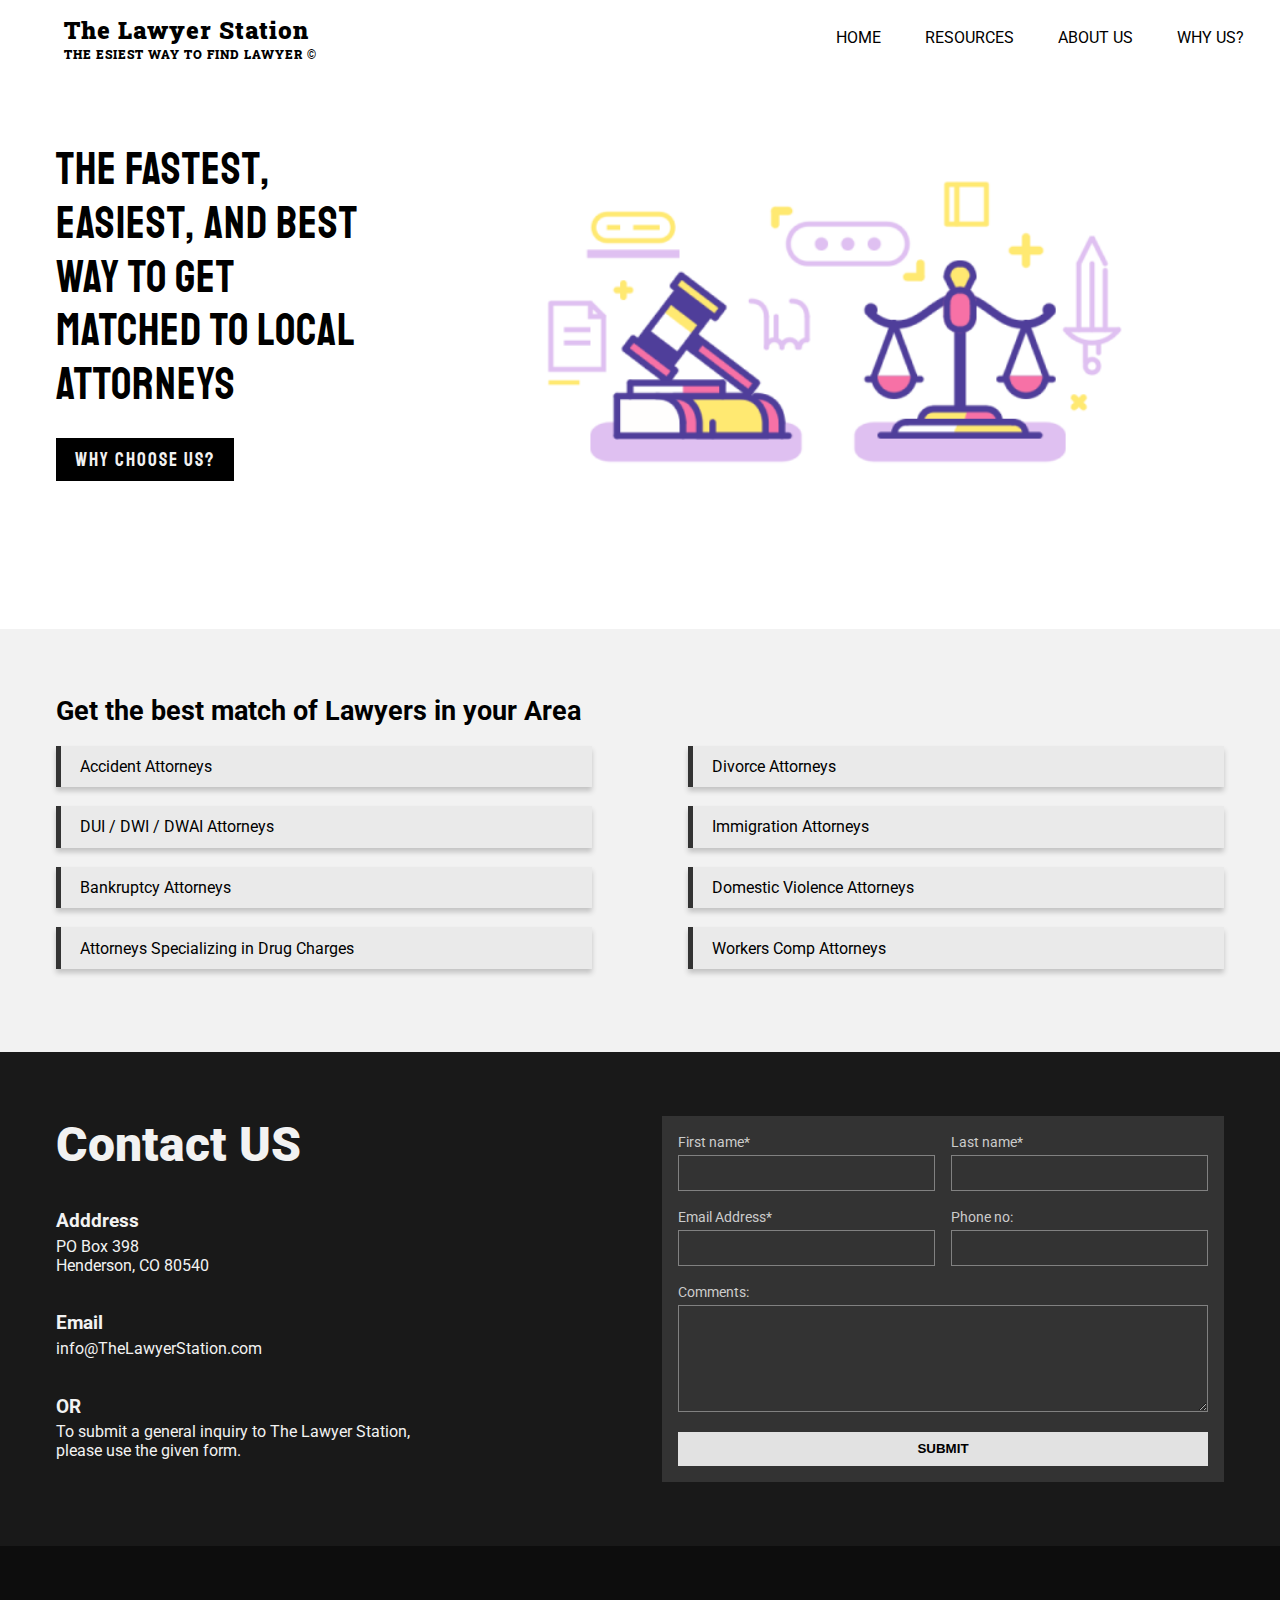
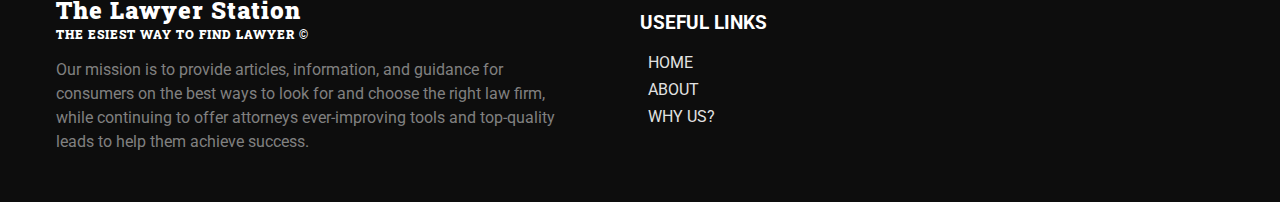
<file: thelawyerstation/index.html>
<!DOCTYPE html>
<html lang="en">

<head>
    <meta charset="UTF-8">
    <meta name="viewport" content="width=device-width, initial-scale=1.0">
    <title>Document</title>
    <link rel="stylesheet" href="styles.css">
    <link href="https://fonts.googleapis.com/icon?family=Material+Icons" rel="stylesheet">
</head>

<body>
    <nav>
        <div class="logo">
            The Lawyer Station
            <div class="subtitle">THE ESIEST WAY TO FIND LAWYER ©</div>
        </div>

        <div class="link-wrap">
            <div class="nav-item"><a href="#">Home</a></div>
            <div class="nav-item"><a href="#">Resources</a></div>
            <div class="nav-item"><a href="#">About Us</a></div>
            <div class="nav-item"><a href="#">Why US?</a></div>
        </div>
        <div class="mdi-menu">
            <span class="material-icons">
                menu
            </span>
        </div>

    </nav>

    <!-- Hero Secton Start -->
    <section class="hero-section">
        <div class="container">
            <div class="col-2">
                <div>
                    <div class="hero-text text-uppercase">
                        The fastest, easiest, and best way to get matched to local attorneys
                    </div>
                    <a href="#" class="btn btn-black hero-btn">Why Choose Us?</a>
                </div>
                <div>
                    <img src="image 1.png" class="hero-img" alt="lawyer" />
                </div>
            </div>
        </div>
    </section>
    <!-- Hero section end -->


    <!-- List lawyers section start -->
    <section>
        <div class="container">
            <h1 class="heading" tabindex="0">Get the best match of Lawyers in your Area</h1>

            <div class="list">
                <a href="#" class="list-item">Accident Attorneys</a>
                <a href="#" class="list-item">Divorce Attorneys</a>
                <a href="#" class="list-item">DUI / DWI / DWAI Attorneys</a>
                <a href="#" class="list-item">Immigration Attorneys</a>
                <a href="#" class="list-item">Bankruptcy Attorneys</a>
                <a href="#" class="list-item">Domestic Violence Attorneys</a>
                <a href="#" class="list-item">Attorneys Specializing in Drug Charges</a>
                <a href="#" class="list-item">Workers Comp Attorneys</a>
            </div>

        </div>
    </section>
    <!-- List lawyers section end -->


    <!-- Contact us Secton Start -->
    <section class="contactus-section">
        <div class="container">
            <div class="col-2">
                <div>
                    <h1 class="heading">Contact US</h1>

                    <h3 style="margin: 2em 0em .25em 0em">Adddress</h3>
                    <p style="margin: .25em 0em;">
                        PO Box 398<br>
                        Henderson, CO 80540
                    </p>

                    <h3 style="margin: 2em 0em .25em 0em">Email</h3>
                    <p style="margin: .25em 0em;">
                        info@TheLawyerStation.com
                    </p>

                    <h3 style="margin: 2em 0em .25em 0em">OR</h3>
                    <p style="margin: .25em 0em;">
                        To submit a general inquiry to The Lawyer Station,<br>
                        please use the given form.
                    </p>

                </div>
                <div>
                    <form>
                        <div class="col-2">
                            <div>
                                <label>First name*</label><br>
                                <input type="text" required>
                            </div>
                            <div>
                                <label>Last name*</label><br>
                                <input type="text" required>
                            </div>
                        </div>

                        <div class="col-2">
                            <div>
                                <label>Email Address*</label><br>
                                <input type="email" required>
                            </div>
                            <div>
                                <label>Phone no:</label><br>
                                <input type="text" required>
                            </div>
                        </div>

                        <div>
                            <label>Comments:</label><br>
                            <textarea rows="5" type="text" required></textarea>
                        </div>

                        <button class="btn" style="background: #e2e2e2;">Submit</button>
                    </form>
                </div>
            </div>
        </div>
    </section>
    <!-- Contact us section end -->


    <!-- footer start -->
    <footer>
        <div class="container">
            <div class="grid-col-2">
                <div>
                    <div class="logo">
                        The Lawyer Station
                        <div class="subtitle">THE ESIEST WAY TO FIND LAWYER ©</div>
                    </div>


                    <div class="footer-text">
                        Our mission is to provide articles, information, and guidance for consumers on the best ways to
                        look
                        for
                        and choose the right law firm, while continuing to offer attorneys ever-improving tools and
                        top-quality
                        leads to help them achieve success.
                    </div>
                </div>

                <div>
                    <h3>USEFUL LINKS</h3>

                    <ul class="ul">
                        <li><a href="#"> Home </a></li>
                        <li><a href="#"> About </a></li>
                        <li><a href="#"> Why US? </a></li>
                    </ul>
                </div>
            </div>

        </div>
    </footer>
    <!-- footer end -->


    <script>
        const menuBtn = document.querySelector('.mdi-menu')

        menuBtn.addEventListener('click', () => {
            document.querySelector('.link-wrap').classList.toggle('visible')
        })
    </script>
</body>

</html>
</file>
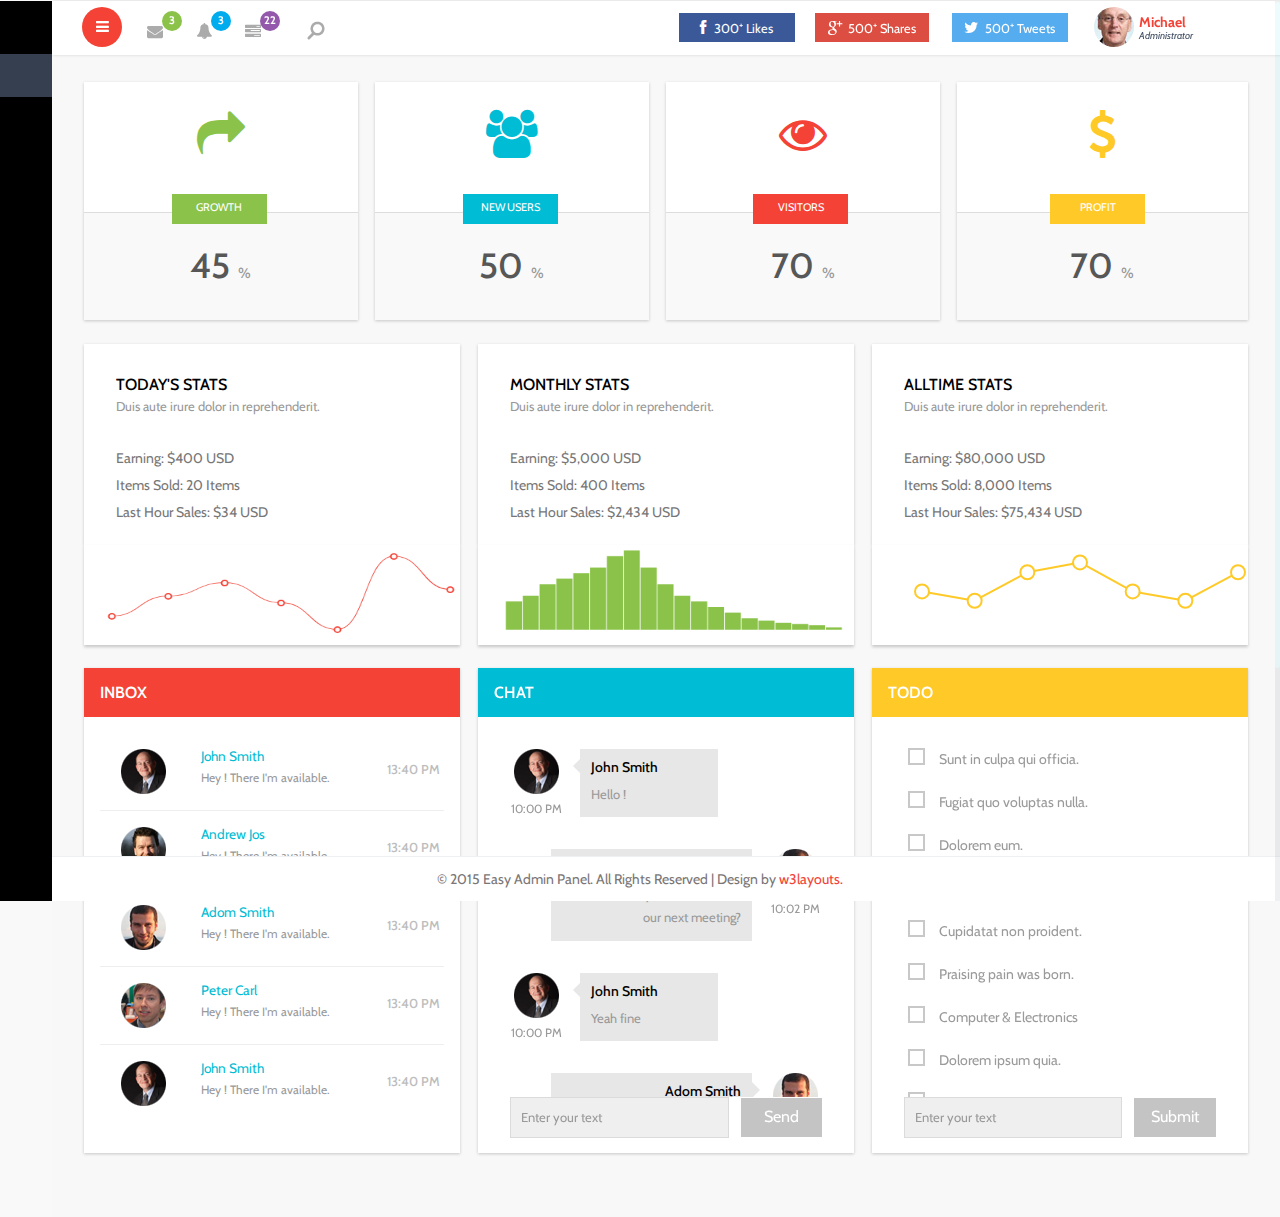
<file: web/index.html>
<!--
Author: W3layouts
Author URL: http://w3layouts.com
License: Creative Commons Attribution 3.0 Unported
License URL: http://creativecommons.org/licenses/by/3.0/
-->
<!DOCTYPE HTML>
<html>
<head>
<title>Easy Admin Panel an Admin Panel Category Flat Bootstrap Responsive Website Template | Home :: w3layouts</title>
<meta name="viewport" content="width=device-width, initial-scale=1">
<meta http-equiv="Content-Type" content="text/html; charset=utf-8" />
<meta name="keywords" content="Easy Admin Panel Responsive web template, Bootstrap Web Templates, Flat Web Templates, Android Compatible web template, 
Smartphone Compatible web template, free webdesigns for Nokia, Samsung, LG, SonyEricsson, Motorola web design" />
<script type="application/x-javascript"> addEventListener("load", function() { setTimeout(hideURLbar, 0); }, false); function hideURLbar(){ window.scrollTo(0,1); } </script>
 <!-- Bootstrap Core CSS -->
<link href="css/bootstrap.min.css" rel='stylesheet' type='text/css' />
<!-- Custom CSS -->
<link href="css/style.css" rel='stylesheet' type='text/css' />
<!-- Graph CSS -->
<link href="css/font-awesome.css" rel="stylesheet"> 
<!-- jQuery -->
<!-- lined-icons -->
<link rel="stylesheet" href="css/icon-font.min.css" type='text/css' />
<!-- //lined-icons -->
<!-- chart -->
<script src="js/Chart.js"></script>
<!-- //chart -->
<!--animate-->
<link href="css/animate.css" rel="stylesheet" type="text/css" media="all">
<script src="js/wow.min.js"></script>
	<script>
		 new WOW().init();
	</script>
<!--//end-animate-->
<!----webfonts--->
<link href='//fonts.googleapis.com/css?family=Cabin:400,400italic,500,500italic,600,600italic,700,700italic' rel='stylesheet' type='text/css'>
<!---//webfonts---> 
 <!-- Meters graphs -->
<script src="js/jquery-1.10.2.min.js"></script>
<!-- Placed js at the end of the document so the pages load faster -->

</head> 
   
 <body class="sticky-header left-side-collapsed"  onload="initMap()">
    <section>
    <!-- left side start-->
		<div class="left-side sticky-left-side">

			<!--logo and iconic logo start-->
			<div class="logo">
				<h1><a href="index.html">Easy <span>Admin</span></a></h1>
			</div>
			<div class="logo-icon text-center">
				<a href="index.html"><i class="lnr lnr-home"></i> </a>
			</div>

			<!--logo and iconic logo end-->
			<div class="left-side-inner">

				<!--sidebar nav start-->
					<ul class="nav nav-pills nav-stacked custom-nav">
						<li class="active"><a href="index.html"><i class="lnr lnr-power-switch"></i><span>Dashboard</span></a></li>
						<li class="menu-list">
							<a href="#"><i class="lnr lnr-cog"></i>
								<span>Components</span></a>
								<ul class="sub-menu-list">
									<li><a href="grids.html">Grids</a> </li>
									<li><a href="widgets.html">Widgets</a></li>
								</ul>
						</li>
						<li><a href="forms.html"><i class="lnr lnr-spell-check"></i> <span>Forms</span></a></li>
						<li><a href="tables.html"><i class="lnr lnr-menu"></i> <span>Tables</span></a></li>              
						<li class="menu-list"><a href="#"><i class="lnr lnr-envelope"></i> <span>MailBox</span></a>
							<ul class="sub-menu-list">
								<li><a href="inbox.html">Inbox</a> </li>
								<li><a href="compose-mail.html">Compose Mail</a></li>
							</ul>
						</li>      
						<li class="menu-list"><a href="#"><i class="lnr lnr-indent-increase"></i> <span>Menu Levels</span></a>  
							<ul class="sub-menu-list">
								<li><a href="charts.html">Basic Charts</a> </li>
							</ul>
						</li>
						<li><a href="codes.html"><i class="lnr lnr-pencil"></i> <span>Typography</span></a></li>
						<li><a href="media.html"><i class="lnr lnr-select"></i> <span>Media Css</span></a></li>
						<li class="menu-list"><a href="#"><i class="lnr lnr-book"></i>  <span>Pages</span></a> 
							<ul class="sub-menu-list">
								<li><a href="sign-in.html">Sign In</a> </li>
								<li><a href="sign-up.html">Sign Up</a></li>
								<li><a href="blank_page.html">Blank Page</a></li>
							</ul>
						</li>
					</ul>
				<!--sidebar nav end-->
			</div>
		</div>
		<!-- left side end-->
    
		<!-- main content start-->
		<div class="main-content">
			<!-- header-starts -->
			<div class="header-section">
			 
			<!--toggle button start-->
			<a class="toggle-btn  menu-collapsed"><i class="fa fa-bars"></i></a>
			<!--toggle button end-->

			<!--notification menu start -->
			<div class="menu-right">
				<div class="user-panel-top">  	
					<div class="profile_details_left">
						<ul class="nofitications-dropdown">
							<li class="dropdown">
								<a href="#" class="dropdown-toggle" data-toggle="dropdown" aria-expanded="false"><i class="fa fa-envelope"></i><span class="badge">3</span></a>
									
										<ul class="dropdown-menu">
											<li>
												<div class="notification_header">
													<h3>You have 3 new messages</h3>
												</div>
											</li>
											<li><a href="#">
											   <div class="user_img"><img src="images/1.png" alt=""></div>
											   <div class="notification_desc">
												<p>Lorem ipsum dolor sit amet</p>
												<p><span>1 hour ago</span></p>
												</div>
											   <div class="clearfix"></div>	
											 </a></li>
											 <li class="odd"><a href="#">
												<div class="user_img"><img src="images/1.png" alt=""></div>
											   <div class="notification_desc">
												<p>Lorem ipsum dolor sit amet </p>
												<p><span>1 hour ago</span></p>
												</div>
											  <div class="clearfix"></div>	
											 </a></li>
											<li><a href="#">
											   <div class="user_img"><img src="images/1.png" alt=""></div>
											   <div class="notification_desc">
												<p>Lorem ipsum dolor sit amet </p>
												<p><span>1 hour ago</span></p>
												</div>
											   <div class="clearfix"></div>	
											</a></li>
											<li>
												<div class="notification_bottom">
													<a href="#">See all messages</a>
												</div> 
											</li>
										</ul>
							</li>
							<li class="login_box" id="loginContainer">
									<div class="search-box">
										<div id="sb-search" class="sb-search">
											<form>
												<input class="sb-search-input" placeholder="Enter your search term..." type="search" id="search">
												<input class="sb-search-submit" type="submit" value="">
												<span class="sb-icon-search"> </span>
											</form>
										</div>
									</div>
										<!-- search-scripts -->
										<script src="js/classie.js"></script>
										<script src="js/uisearch.js"></script>
											<script>
												new UISearch( document.getElementById( 'sb-search' ) );
											</script>
										<!-- //search-scripts -->
							</li>
							<li class="dropdown">
								<a href="#" class="dropdown-toggle" data-toggle="dropdown" aria-expanded="false"><i class="fa fa-bell"></i><span class="badge blue">3</span></a>
									<ul class="dropdown-menu">
										<li>
											<div class="notification_header">
												<h3>You have 3 new notification</h3>
											</div>
										</li>
										<li><a href="#">
											<div class="user_img"><img src="images/1.png" alt=""></div>
										   <div class="notification_desc">
											<p>Lorem ipsum dolor sit amet</p>
											<p><span>1 hour ago</span></p>
											</div>
										  <div class="clearfix"></div>	
										 </a></li>
										 <li class="odd"><a href="#">
											<div class="user_img"><img src="images/1.png" alt=""></div>
										   <div class="notification_desc">
											<p>Lorem ipsum dolor sit amet </p>
											<p><span>1 hour ago</span></p>
											</div>
										   <div class="clearfix"></div>	
										 </a></li>
										 <li><a href="#">
											<div class="user_img"><img src="images/1.png" alt=""></div>
										   <div class="notification_desc">
											<p>Lorem ipsum dolor sit amet </p>
											<p><span>1 hour ago</span></p>
											</div>
										   <div class="clearfix"></div>	
										 </a></li>
										 <li>
											<div class="notification_bottom">
												<a href="#">See all notification</a>
											</div> 
										</li>
									</ul>
							</li>	
							<li class="dropdown">
								<a href="#" class="dropdown-toggle" data-toggle="dropdown" aria-expanded="false"><i class="fa fa-tasks"></i><span class="badge blue1">22</span></a>
									<ul class="dropdown-menu">
										<li>
											<div class="notification_header">
												<h3>You have 8 pending task</h3>
											</div>
										</li>
										<li><a href="#">
												<div class="task-info">
												<span class="task-desc">Database update</span><span class="percentage">40%</span>
												<div class="clearfix"></div>	
											   </div>
												<div class="progress progress-striped active">
												 <div class="bar yellow" style="width:40%;"></div>
											</div>
										</a></li>
										<li><a href="#">
											<div class="task-info">
												<span class="task-desc">Dashboard done</span><span class="percentage">90%</span>
											   <div class="clearfix"></div>	
											</div>
										   
											<div class="progress progress-striped active">
												 <div class="bar green" style="width:90%;"></div>
											</div>
										</a></li>
										<li><a href="#">
											<div class="task-info">
												<span class="task-desc">Mobile App</span><span class="percentage">33%</span>
												<div class="clearfix"></div>	
											</div>
										   <div class="progress progress-striped active">
												 <div class="bar red" style="width: 33%;"></div>
											</div>
										</a></li>
										<li><a href="#">
											<div class="task-info">
												<span class="task-desc">Issues fixed</span><span class="percentage">80%</span>
											   <div class="clearfix"></div>	
											</div>
											<div class="progress progress-striped active">
												 <div class="bar  blue" style="width: 80%;"></div>
											</div>
										</a></li>
										<li>
											<div class="notification_bottom">
												<a href="#">See all pending task</a>
											</div> 
										</li>
									</ul>
							</li>		   							   		
							<div class="clearfix"></div>	
						</ul>
					</div>
					<div class="profile_details">		
						<ul>
							<li class="dropdown profile_details_drop">
								<a href="#" class="dropdown-toggle" data-toggle="dropdown" aria-expanded="false">
									<div class="profile_img">	
										<span style="background:url(images/1.jpg) no-repeat center"> </span> 
										 <div class="user-name">
											<p>Michael<span>Administrator</span></p>
										 </div>
										 <i class="lnr lnr-chevron-down"></i>
										 <i class="lnr lnr-chevron-up"></i>
										<div class="clearfix"></div>	
									</div>	
								</a>
								<ul class="dropdown-menu drp-mnu">
									<li> <a href="#"><i class="fa fa-cog"></i> Settings</a> </li> 
									<li> <a href="#"><i class="fa fa-user"></i>Profile</a> </li> 
									<li> <a href="sign-up.html"><i class="fa fa-sign-out"></i> Logout</a> </li>
								</ul>
							</li>
							<div class="clearfix"> </div>
						</ul>
					</div>		
					<div class="social_icons">
						<div class="col-md-4 social_icons-left">
							<a href="#" class="yui"><i class="fa fa-facebook i1"></i><span>300<sup>+</sup> Likes</span></a>
						</div>
						<div class="col-md-4 social_icons-left pinterest">
							<a href="#"><i class="fa fa-google-plus i1"></i><span>500<sup>+</sup> Shares</span></a>
						</div>
						<div class="col-md-4 social_icons-left twi">
							<a href="#"><i class="fa fa-twitter i1"></i><span>500<sup>+</sup> Tweets</span></a>
						</div>
						<div class="clearfix"> </div>
					</div>            	
					<div class="clearfix"></div>
				</div>
			  </div>
			<!--notification menu end -->
			</div>
		<!-- //header-ends -->
			<div id="page-wrapper">
				<div class="graphs">
					<div class="col_3">
						<div class="col-md-3 widget widget1">
							<div class="r3_counter_box">
								<i class="fa fa-mail-forward"></i>
								<div class="stats">
								  <h5>45 <span>%</span></h5>
								  <div class="grow">
									<p>Growth</p>
								  </div>
								</div>
							</div>
						</div>
						<div class="col-md-3 widget widget1">
							<div class="r3_counter_box">
								<i class="fa fa-users"></i>
								<div class="stats">
								  <h5>50 <span>%</span></h5>
								  <div class="grow grow1">
									<p>New Users</p>
								  </div>
								</div>
							</div>
						</div>
						<div class="col-md-3 widget widget1">
							<div class="r3_counter_box">
								<i class="fa fa-eye"></i>
								<div class="stats">
								  <h5>70 <span>%</span></h5>
								  <div class="grow grow3">
									<p>Visitors</p>
								  </div>
								</div>
							</div>
						 </div>
						 <div class="col-md-3 widget">
							<div class="r3_counter_box">
								<i class="fa fa-usd"></i>
								<div class="stats">
								  <h5>70 <span>%</span></h5>
								  <div class="grow grow2">
									<p>Profit</p>
								  </div>
								</div>
							</div>
						</div>
						<div class="clearfix"> </div>
					</div>

			<!-- switches -->
		<div class="switches">
			<div class="col-4">
				<div class="col-md-4 switch-right">
					<div class="switch-right-grid">
						<div class="switch-right-grid1">
							<h3>TODAY'S STATS</h3>
							<p>Duis aute irure dolor in reprehenderit.</p>
							<ul>
								<li>Earning: $400 USD</li>
								<li>Items Sold: 20 Items</li>
								<li>Last Hour Sales: $34 USD</li>
							</ul>
						</div>
					</div>
					<div class="sparkline">
						<canvas id="line" height="150" width="480" style="width: 480px; height: 150px;"></canvas>
							<script>
									var lineChartData = {
										labels : ["Mon","Tue","Wed","Thu","Fri","Sat","Mon"],
										datasets : [
											{
												fillColor : "#fff",
												strokeColor : "#F44336",
												pointColor : "#fbfbfb",
												pointStrokeColor : "#F44336",
												data : [20,35,45,30,10,65,40]
											}
										]
										
									};
									new Chart(document.getElementById("line").getContext("2d")).Line(lineChartData);
							</script>
					</div>
				</div>
				<div class="col-md-4 switch-right">
					<div class="switch-right-grid">
						<div class="switch-right-grid1">
							<h3>MONTHLY STATS</h3>
							<p>Duis aute irure dolor in reprehenderit.</p>
							<ul>
								<li>Earning: $5,000 USD</li>
								<li>Items Sold: 400 Items</li>
								<li>Last Hour Sales: $2,434 USD</li>
							</ul>
						</div>
					</div>
					<div class="sparkline">
						<canvas id="bar" height="150" width="480" style="width: 480px; height: 150px;"></canvas>
							<script>
								var barChartData = {
									labels : ["Mon","Tue","Wed","Thu","Fri","Sat","Mon","Tue","Wed","Thu"],
									datasets : [
										{
											fillColor : "#8BC34A",
											strokeColor : "#8BC34A",
											data : [25,40,50,65,55,30,20,10,6,4]
										},
										{
											fillColor : "#8BC34A",
											strokeColor : "#8BC34A",
											data : [30,45,55,70,40,25,15,8,5,2]
										}
									]
									
								};
									new Chart(document.getElementById("bar").getContext("2d")).Bar(barChartData);
							</script>
					</div>
				</div>
				<div class="col-md-4 switch-right">
					<div class="switch-right-grid">
						<div class="switch-right-grid1">
							<h3>ALLTIME STATS</h3>
							<p>Duis aute irure dolor in reprehenderit.</p>
							<ul>
								<li>Earning: $80,000 USD</li>
								<li>Items Sold: 8,000 Items</li>
								<li>Last Hour Sales: $75,434 USD</li>
							</ul>
						</div>
					</div>
					<div class="sparkline">
						<!--graph-->
						<link rel="stylesheet" href="css/graph.css">
						<script src="js/jquery.flot.min.js"></script>
					<!--//graph-->
							<script>
								$(document).ready(function () {
								
									// Graph Data ##############################################
									var graphData = [{
											// Returning Visits
											data: [ [4, 4500], [5,3500], [6, 6550], [7, 7600],[8, 4500], [9,3500], [10, 6550], ],
											color: '#FFCA28',
											points: { radius: 7, fillColor: '#fff' }
										}
									];
								
									// Lines Graph #############################################
									$.plot($('#graph-lines'), graphData, {
										series: {
											points: {
												show: true,
												radius: 1
											},
											lines: {
												show: true
											},
											shadowSize: 0
										},
										grid: {
											color: '#fff',
											borderColor: 'transparent',
											borderWidth: 10,
											hoverable: true
										},
										xaxis: {
											tickColor: 'transparent',
											tickDecimals: false
										},
										yaxis: {
											tickSize: 1200
										}
									});
								
									// Graph Toggle ############################################
									$('#graph-bars').hide();
								
									$('#lines').on('click', function (e) {
										$('#bars').removeClass('active');
										$('#graph-bars').fadeOut();
										$(this).addClass('active');
										$('#graph-lines').fadeIn();
										e.preventDefault();
									});
								
									$('#bars').on('click', function (e) {
										$('#lines').removeClass('active');
										$('#graph-lines').fadeOut();
										$(this).addClass('active');
										$('#graph-bars').fadeIn().removeClass('hidden');
										e.preventDefault();
									});
								
								});
							</script>
							<div id="graph-wrapper">
								<div class="graph-container">
									<div id="graph-lines"> </div>
									<div id="graph-bars"> </div>
								</div>
							</div>
					</div>
				</div>
				<div class="clearfix"></div>
			</div>
		</div>
		<!-- //switches -->
		<div class="col_1">
			<div class="col-md-4 span_8">
				<div class="activity_box">
					<h3>Inbox</h3>
					<div class="scrollbar scrollbar1" id="style-2">
						<div class="activity-row">
							<div class="col-xs-3 activity-img"><img src='images/1.png' class="img-responsive" alt=""/></div>
							<div class="col-xs-7 activity-desc">
								<h5><a href="#">John Smith</a></h5>
								<p>Hey ! There I'm available.</p>
							</div>
							<div class="col-xs-2 activity-desc1"><h6>13:40 PM</h6></div>
							<div class="clearfix"> </div>
						</div>
						<div class="activity-row">
							<div class="col-xs-3 activity-img"><img src='images/5.png' class="img-responsive" alt=""/></div>
							<div class="col-xs-7 activity-desc">
								<h5><a href="#">Andrew Jos</a></h5>
								<p>Hey ! There I'm available.</p>
							</div>
							<div class="col-xs-2 activity-desc1"><h6>13:40 PM</h6></div>
							<div class="clearfix"> </div>
						</div>
						<div class="activity-row">
							<div class="col-xs-3 activity-img"><img src='images/3.png' class="img-responsive" alt=""/></div>
							<div class="col-xs-7 activity-desc">
								<h5><a href="#">Adom Smith</a></h5>
								<p>Hey ! There I'm available.</p>
							</div>
							<div class="col-xs-2 activity-desc1"><h6>13:40 PM</h6></div>
							<div class="clearfix"> </div>
						</div>
						<div class="activity-row">
							<div class="col-xs-3 activity-img"><img src='images/4.png' class="img-responsive" alt=""/></div>
							<div class="col-xs-7 activity-desc">
								<h5><a href="#">Peter Carl</a></h5>
								<p>Hey ! There I'm available.</p>
							</div>
							<div class="col-xs-2 activity-desc1"><h6>13:40 PM</h6></div>
							<div class="clearfix"> </div>
						</div>
						<div class="activity-row">
							<div class="col-xs-3 activity-img"><img src='images/1.png' class="img-responsive" alt=""/></div>
							<div class="col-xs-7 activity-desc">
								<h5><a href="#">John Smith</a></h5>
								<p>Hey ! There I'm available.</p>
							</div>
							<div class="col-xs-2 activity-desc1"><h6>13:40 PM</h6></div>
							<div class="clearfix"> </div>
						</div>
					</div>
				</div>
			</div>
			<div class="col-md-4 span_8">
				<div class="activity_box activity_box1">
					<h3>chat</h3>
					<div class="scrollbar" id="style-2">
						<div class="activity-row activity-row1">
							<div class="col-xs-3 activity-img"><img src='images/1.png' class="img-responsive" alt=""/><span>10:00 PM</span></div>
							<div class="col-xs-5 activity-img1">
								<div class="activity-desc-sub">
									<h5>John Smith</h5>
									<p>Hello !</p>
								</div>
							</div>
							<div class="col-xs-4 activity-desc1"></div>
							<div class="clearfix"> </div>
						</div>
						<div class="activity-row activity-row1">
							<div class="col-xs-2 activity-desc1"></div>
							<div class="col-xs-7 activity-img2">
								<div class="activity-desc-sub1">
									<h5>Adom Smith</h5>
									<p>Hi,How are you ? What about our next meeting?</p>
								</div>
							</div>
							<div class="col-xs-3 activity-img"><img src='images/3.png' class="img-responsive" alt=""/><span>10:02 PM</span></div>
							<div class="clearfix"> </div>
						</div>
						<div class="activity-row activity-row1">
							<div class="col-xs-3 activity-img"><img src='images/1.png' class="img-responsive" alt=""/><span>10:00 PM</span></div>
							<div class="col-xs-5 activity-img1">
								<div class="activity-desc-sub">
									<h5>John Smith</h5>
									<p>Yeah fine</p>
								</div>
							</div>
							<div class="col-xs-4 activity-desc1"></div>
							<div class="clearfix"> </div>
						</div>
						<div class="activity-row activity-row1">
							<div class="col-xs-2 activity-desc1"></div>
							<div class="col-xs-7 activity-img2">
								<div class="activity-desc-sub1">
									<h5>Adom Smith</h5>
									<p>Wow that's great</p>
								</div>
							</div>
							<div class="col-xs-3 activity-img"><img src='images/3.png' class="img-responsive" alt=""/><span>10:02 PM</span></div>
							<div class="clearfix"> </div>
						</div>
					</div>
					<form>
						<input type="text" value="Enter your text" onfocus="this.value = '';" onblur="if (this.value == '') {this.value = 'Enter your text';}" required="">
						<input type="submit" value="Send" required=""/>		
					</form>
				</div>
			</div>
			<div class="col-md-4 span_8">
				<div class="activity_box activity_box2">
					<h3>todo</h3>
					<div class="scrollbar" id="style-2">
						<div class="activity-row activity-row1">
							<div class="single-bottom">
								<ul>
									<li>
										<input type="checkbox"  id="brand" value="">
										<label for="brand"><span></span> Sunt in culpa qui officia.</label>
									</li>
									<li>
										<input type="checkbox"  id="brand1" value="">
										<label for="brand1"><span></span> Fugiat quo voluptas nulla.</label>
									</li>
									<li>
										<input type="checkbox"  id="brand2" value="">
										<label for="brand2"><span></span> Dolorem eum.</label>
									</li>
									<li>
										<input type="checkbox"  id="brand9" value="">
										<label for="brand9"><span></span> Pain that produces no resultant.</label>
									</li>
									<li>
										<input type="checkbox"  id="brand8" value="">
										<label for="brand8"><span></span> Cupidatat non proident.</label>
									</li>
									<li>
										<input type="checkbox"  id="brand7" value="">
										<label for="brand7"><span></span> Praising pain was born.</label>
									</li>
									<li>
										<input type="checkbox"  id="brand3" value="">
										<label for="brand3"><span></span> Computer & Electronics</label>
									</li>
									<li>
										<input type="checkbox"  id="brand4" value="">
										<label for="brand4"><span></span> Dolorem ipsum quia.</label>
									</li>
									<li>
										<input type="checkbox"  id="brand5" value="">
										<label for="brand5"><span></span> Consequatur aut perferendis.</label>
									</li>
									<li>
										<input type="checkbox"  id="brand6" value="">
										<label for="brand6"><span></span> Dolorem ipsum quia.</label>
									</li>
									
									
								</ul>
							</div>
						</div>
					</div>
					<form>
						<input type="text" value="Enter your text" onfocus="this.value = '';" onblur="if (this.value == '') {this.value = 'Enter your text';}" required="">
						<input type="submit" value="Submit" required=""/>		
					</form>
				</div>
				<div class="clearfix"> </div>
			</div>
			<div class="clearfix"> </div>
			
		</div>
				</div>
			<!--body wrapper start-->
			</div>
			 <!--body wrapper end-->
		</div>
        <!--footer section start-->
			<footer>
			   <p>&copy 2015 Easy Admin Panel. All Rights Reserved | Design by <a href="https://w3layouts.com/" target="_blank">w3layouts.</a></p>
			</footer>
        <!--footer section end-->

      <!-- main content end-->
   </section>
  
<script src="js/jquery.nicescroll.js"></script>
<script src="js/scripts.js"></script>
<!-- Bootstrap Core JavaScript -->
   <script src="js/bootstrap.min.js"></script>
</body>
</html>
</file>
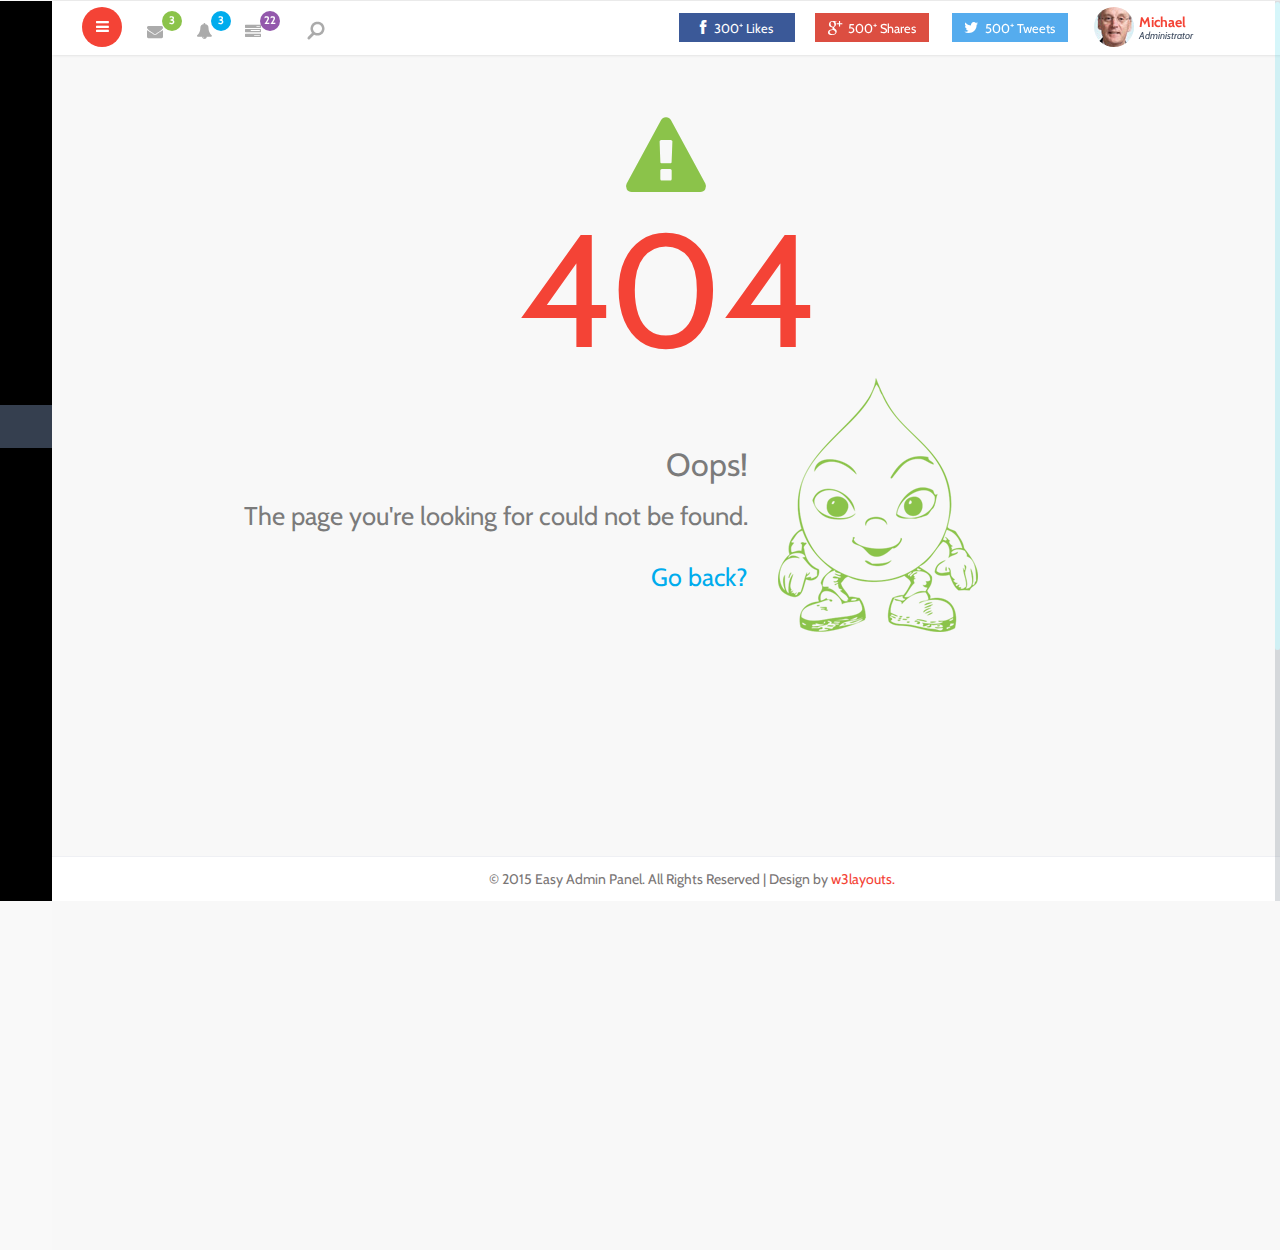
<file: web/blank_page.html>
<!--
Author: W3layouts
Author URL: http://w3layouts.com
License: Creative Commons Attribution 3.0 Unported
License URL: http://creativecommons.org/licenses/by/3.0/
-->
<!DOCTYPE HTML>
<html>
<head>
<title>Easy Admin Panel an Admin Panel Category Flat Bootstrap Responsive Website Template | Blank Page :: w3layouts</title>
<meta name="viewport" content="width=device-width, initial-scale=1">
<meta http-equiv="Content-Type" content="text/html; charset=utf-8" />
<meta name="keywords" content="Easy Admin Panel Responsive web template, Bootstrap Web Templates, Flat Web Templates, Android Compatible web template, 
Smartphone Compatible web template, free webdesigns for Nokia, Samsung, LG, SonyEricsson, Motorola web design" />
<script type="application/x-javascript"> addEventListener("load", function() { setTimeout(hideURLbar, 0); }, false); function hideURLbar(){ window.scrollTo(0,1); } </script>
 <!-- Bootstrap Core CSS -->
<link href="css/bootstrap.min.css" rel='stylesheet' type='text/css' />
<!-- Custom CSS -->
<link href="css/style.css" rel='stylesheet' type='text/css' />
<!-- Graph CSS -->
<link href="css/font-awesome.css" rel="stylesheet"> 
<!-- jQuery -->
<!-- lined-icons -->
<link rel="stylesheet" href="css/icon-font.min.css" type='text/css' />
<!-- //lined-icons -->
<!-- chart -->
<script src="js/Chart.js"></script>
<!-- //chart -->
<!--animate-->
<link href="css/animate.css" rel="stylesheet" type="text/css" media="all">
<script src="js/wow.min.js"></script>
	<script>
		 new WOW().init();
	</script>
<!--//end-animate-->
<!----webfonts--->
<link href='//fonts.googleapis.com/css?family=Cabin:400,400italic,500,500italic,600,600italic,700,700italic' rel='stylesheet' type='text/css'>
<!---//webfonts---> 
 <!-- Meters graphs -->
<script src="js/jquery-1.10.2.min.js"></script>
<!-- Placed js at the end of the document so the pages load faster -->

</head> 
   
 <body class="sticky-header left-side-collapsed"  onload="initMap()">
    <section>
    <!-- left side start-->
		<div class="left-side sticky-left-side">

			<!--logo and iconic logo start-->
			<div class="logo">
				<h1><a href="index.html">Easy <span>Admin</span></a></h1>
			</div>
			<div class="logo-icon text-center">
				<a href="index.html"><i class="lnr lnr-home"></i> </a>
			</div>

			<!--logo and iconic logo end-->
			<div class="left-side-inner">

				<!--sidebar nav start-->
					<ul class="nav nav-pills nav-stacked custom-nav">
						<li><a href="index.html"><i class="lnr lnr-power-switch"></i><span>Dashboard</span></a></li>
						<li class="menu-list">
							<a href="#"><i class="lnr lnr-cog"></i>
								<span>Components</span></a>
								<ul class="sub-menu-list">
									<li><a href="grids.html">Grids</a> </li>
									<li><a href="widgets.html">Widgets</a></li>
								</ul>
						</li>
						<li><a href="forms.html"><i class="lnr lnr-spell-check"></i> <span>Forms</span></a></li>
						<li><a href="tables.html"><i class="lnr lnr-menu"></i> <span>Tables</span></a></li>              
						<li class="menu-list"><a href="#"><i class="lnr lnr-envelope"></i> <span>MailBox</span></a>
							<ul class="sub-menu-list">
								<li><a href="inbox.html">Inbox</a> </li>
								<li><a href="compose-mail.html">Compose Mail</a></li>
							</ul>
						</li>  
						<li class="menu-list"><a href="#"><i class="lnr lnr-indent-increase"></i> <span>Menu Levels</span></a>  
							<ul class="sub-menu-list">
								<li><a href="charts.html">Basic Charts</a> </li>
							</ul>
						</li>
						<li><a href="codes.html"><i class="lnr lnr-pencil"></i> <span>Typography</span></a></li>
						<li><a href="media.html"><i class="lnr lnr-select"></i> <span>Media Css</span></a></li>
						<li class="menu-list act"><a href="#"><i class="lnr lnr-book"></i>  <span>Pages</span></a> 
							<ul class="sub-menu-list">
								<li><a href="sign-in.html">Sign In</a> </li>
								<li><a href="sign-up.html">Sign Up</a></li>
								<li><a href="blank_page.html">Blank Page</a></li>
							</ul>
						</li>
					</ul>
				<!--sidebar nav end-->
			</div>
		</div>
    <!-- left side end-->
    
    <!-- main content start-->
		<div class="main-content main-content2 main-content2copy">
			<!-- header-starts -->
			<div class="header-section">
			 
			<!--toggle button start-->
			<a class="toggle-btn  menu-collapsed"><i class="fa fa-bars"></i></a>
			<!--toggle button end-->

			<!--notification menu start -->
			<div class="menu-right">
				<div class="user-panel-top">  	
					<div class="profile_details_left">
						<ul class="nofitications-dropdown">
							<li class="dropdown">
								<a href="#" class="dropdown-toggle" data-toggle="dropdown" aria-expanded="false"><i class="fa fa-envelope"></i><span class="badge">3</span></a>
									
										<ul class="dropdown-menu">
											<li>
												<div class="notification_header">
													<h3>You have 3 new messages</h3>
												</div>
											</li>
											<li><a href="#">
											   <div class="user_img"><img src="images/1.png" alt=""></div>
											   <div class="notification_desc">
												<p>Lorem ipsum dolor sit amet</p>
												<p><span>1 hour ago</span></p>
												</div>
											   <div class="clearfix"></div>	
											 </a></li>
											 <li class="odd"><a href="#">
												<div class="user_img"><img src="images/1.png" alt=""></div>
											   <div class="notification_desc">
												<p>Lorem ipsum dolor sit amet </p>
												<p><span>1 hour ago</span></p>
												</div>
											  <div class="clearfix"></div>	
											 </a></li>
											<li><a href="#">
											   <div class="user_img"><img src="images/1.png" alt=""></div>
											   <div class="notification_desc">
												<p>Lorem ipsum dolor sit amet </p>
												<p><span>1 hour ago</span></p>
												</div>
											   <div class="clearfix"></div>	
											</a></li>
											<li>
												<div class="notification_bottom">
													<a href="#">See all messages</a>
												</div> 
											</li>
										</ul>
							</li>
							<li class="login_box" id="loginContainer">
									<div class="search-box">
										<div id="sb-search" class="sb-search">
											<form>
												<input class="sb-search-input" placeholder="Enter your search term..." type="search" id="search">
												<input class="sb-search-submit" type="submit" value="">
												<span class="sb-icon-search"> </span>
											</form>
										</div>
									</div>
										<!-- search-scripts -->
										<script src="js/classie.js"></script>
										<script src="js/uisearch.js"></script>
											<script>
												new UISearch( document.getElementById( 'sb-search' ) );
											</script>
										<!-- //search-scripts -->
							</li>
							<li class="dropdown">
								<a href="#" class="dropdown-toggle" data-toggle="dropdown" aria-expanded="false"><i class="fa fa-bell"></i><span class="badge blue">3</span></a>
									<ul class="dropdown-menu">
										<li>
											<div class="notification_header">
												<h3>You have 3 new notification</h3>
											</div>
										</li>
										<li><a href="#">
											<div class="user_img"><img src="images/1.png" alt=""></div>
										   <div class="notification_desc">
											<p>Lorem ipsum dolor sit amet</p>
											<p><span>1 hour ago</span></p>
											</div>
										  <div class="clearfix"></div>	
										 </a></li>
										 <li class="odd"><a href="#">
											<div class="user_img"><img src="images/1.png" alt=""></div>
										   <div class="notification_desc">
											<p>Lorem ipsum dolor sit amet </p>
											<p><span>1 hour ago</span></p>
											</div>
										   <div class="clearfix"></div>	
										 </a></li>
										 <li><a href="#">
											<div class="user_img"><img src="images/1.png" alt=""></div>
										   <div class="notification_desc">
											<p>Lorem ipsum dolor sit amet </p>
											<p><span>1 hour ago</span></p>
											</div>
										   <div class="clearfix"></div>	
										 </a></li>
										 <li>
											<div class="notification_bottom">
												<a href="#">See all notification</a>
											</div> 
										</li>
									</ul>
							</li>	
							<li class="dropdown">
								<a href="#" class="dropdown-toggle" data-toggle="dropdown" aria-expanded="false"><i class="fa fa-tasks"></i><span class="badge blue1">22</span></a>
									<ul class="dropdown-menu">
										<li>
											<div class="notification_header">
												<h3>You have 8 pending task</h3>
											</div>
										</li>
										<li><a href="#">
												<div class="task-info">
												<span class="task-desc">Database update</span><span class="percentage">40%</span>
												<div class="clearfix"></div>	
											   </div>
												<div class="progress progress-striped active">
												 <div class="bar yellow" style="width:40%;"></div>
											</div>
										</a></li>
										<li><a href="#">
											<div class="task-info">
												<span class="task-desc">Dashboard done</span><span class="percentage">90%</span>
											   <div class="clearfix"></div>	
											</div>
										   
											<div class="progress progress-striped active">
												 <div class="bar green" style="width:90%;"></div>
											</div>
										</a></li>
										<li><a href="#">
											<div class="task-info">
												<span class="task-desc">Mobile App</span><span class="percentage">33%</span>
												<div class="clearfix"></div>	
											</div>
										   <div class="progress progress-striped active">
												 <div class="bar red" style="width: 33%;"></div>
											</div>
										</a></li>
										<li><a href="#">
											<div class="task-info">
												<span class="task-desc">Issues fixed</span><span class="percentage">80%</span>
											   <div class="clearfix"></div>	
											</div>
											<div class="progress progress-striped active">
												 <div class="bar  blue" style="width: 80%;"></div>
											</div>
										</a></li>
										<li>
											<div class="notification_bottom">
												<a href="#">See all pending task</a>
											</div> 
										</li>
									</ul>
							</li>		   							   		
							<div class="clearfix"></div>	
						</ul>
					</div>
					<div class="profile_details">		
						<ul>
							<li class="dropdown profile_details_drop">
								<a href="#" class="dropdown-toggle" data-toggle="dropdown" aria-expanded="false">
									<div class="profile_img">	
										<span style="background:url(images/1.jpg) no-repeat center"> </span> 
										 <div class="user-name">
											<p>Michael<span>Administrator</span></p>
										 </div>
										 <i class="lnr lnr-chevron-down"></i>
										 <i class="lnr lnr-chevron-up"></i>
										<div class="clearfix"></div>	
									</div>	
								</a>
								<ul class="dropdown-menu drp-mnu">
									<li> <a href="#"><i class="fa fa-cog"></i> Settings</a> </li> 
									<li> <a href="#"><i class="fa fa-user"></i>Profile</a> </li> 
									<li> <a href="sign-up.html"><i class="fa fa-sign-out"></i> Logout</a> </li>
								</ul>
							</li>
							<div class="clearfix"> </div>
						</ul>
					</div>		
					<div class="social_icons">
						<div class="col-md-4 social_icons-left">
							<a href="#" class="yui"><i class="fa fa-facebook i1"></i><span>300<sup>+</sup> Likes</span></a>
						</div>
						<div class="col-md-4 social_icons-left pinterest">
							<a href="#"><i class="fa fa-google-plus i1"></i><span>500<sup>+</sup> Shares</span></a>
						</div>
						<div class="col-md-4 social_icons-left twi">
							<a href="#"><i class="fa fa-twitter i1"></i><span>500<sup>+</sup> Tweets</span></a>
						</div>
						<div class="clearfix"> </div>
					</div>			             	
					<div class="clearfix"></div>
				</div>
			</div>
			<!--notification menu end -->
			</div>
	<!-- //header-ends -->
			<div id="page-wrapper">
				<div class="graphs">
					<div class="error-main">
						<h3><i class="fa fa-exclamation-triangle"></i> <span>404</span></h3>
					<div class="col-xs-7 error-main-left">
						<span>Oops!</span>
						<p>The page you're looking for could not be found.</p>
						<div class="error-btn">
							<a href="index.html">Go back?</a>
						</div>
					</div>
					<div class="col-xs-5 error-main-right">
						<img src="images/7.png" alt=" " class="img-responsive" />
					</div>
					<div class="clearfix"> </div>
				</div>
			</div>
		</div>
		<!--footer section start-->
			<footer>
			   <p>&copy 2015 Easy Admin Panel. All Rights Reserved | Design by <a href="https://w3layouts.com/" target="_blank">w3layouts.</a></p>
			</footer>
        <!--footer section end-->
	</section>
	
<script src="js/jquery.nicescroll.js"></script>
<script src="js/scripts.js"></script>
<!-- Bootstrap Core JavaScript -->
   <script src="js/bootstrap.min.js"></script>
</body>
</html>
</file>
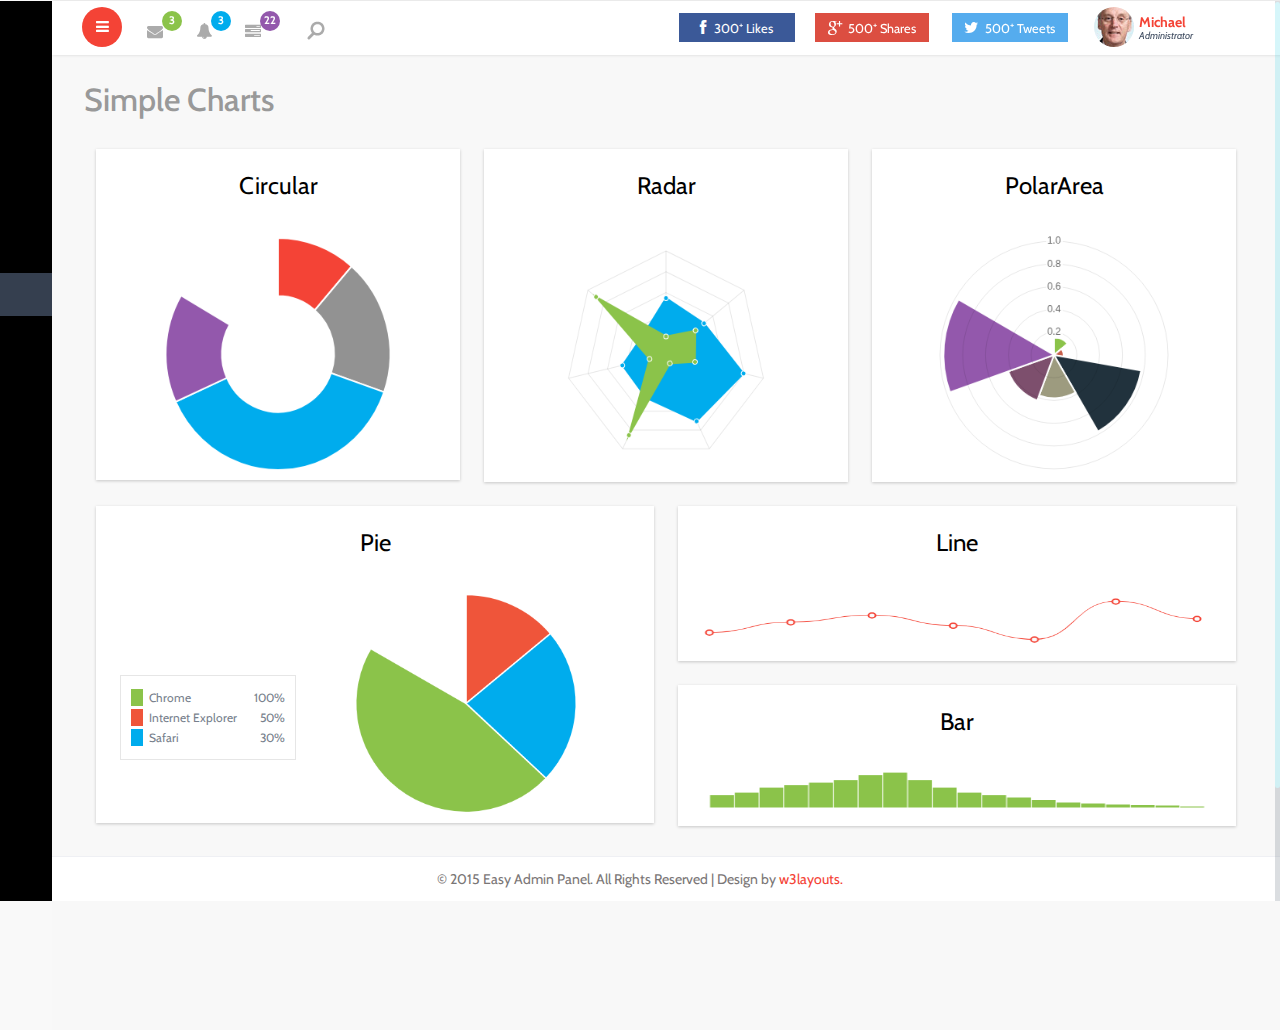
<file: web/charts.html>
<!--
Author: W3layouts
Author URL: http://w3layouts.com
License: Creative Commons Attribution 3.0 Unported
License URL: http://creativecommons.org/licenses/by/3.0/
-->
<!DOCTYPE HTML>
<html>
<head>
<title>Easy Admin Panel an Admin Panel Category Flat Bootstrap Responsive Website Template | Charts :: w3layouts</title>
<meta name="viewport" content="width=device-width, initial-scale=1">
<meta http-equiv="Content-Type" content="text/html; charset=utf-8" />
<meta name="keywords" content="Easy Admin Panel Responsive web template, Bootstrap Web Templates, Flat Web Templates, Android Compatible web template, 
Smartphone Compatible web template, free webdesigns for Nokia, Samsung, LG, SonyEricsson, Motorola web design" />
<script type="application/x-javascript"> addEventListener("load", function() { setTimeout(hideURLbar, 0); }, false); function hideURLbar(){ window.scrollTo(0,1); } </script>
 <!-- Bootstrap Core CSS -->
<link href="css/bootstrap.min.css" rel='stylesheet' type='text/css' />
<!-- Custom CSS -->
<link href="css/style.css" rel='stylesheet' type='text/css' />
<!-- Graph CSS -->
<link href="css/font-awesome.css" rel="stylesheet"> 
<!-- jQuery -->
<!-- lined-icons -->
<link rel="stylesheet" href="css/icon-font.min.css" type='text/css' />
<!-- //lined-icons -->
<!-- chart -->
<script src="js/Chart.js"></script>
<!-- //chart -->
<!--animate-->
<link href="css/animate.css" rel="stylesheet" type="text/css" media="all">
<script src="js/wow.min.js"></script>
	<script>
		 new WOW().init();
	</script>
<!--//end-animate-->
<!----webfonts--->
<link href='//fonts.googleapis.com/css?family=Cabin:400,400italic,500,500italic,600,600italic,700,700italic' rel='stylesheet' type='text/css'>
<!---//webfonts---> 
 <!-- Meters graphs -->
<script src="js/jquery-1.10.2.min.js"></script>
<!-- Placed js at the end of the document so the pages load faster -->

</head> 
   
 <body class="sticky-header left-side-collapsed"  onload="initMap()">
    <section>
    <!-- left side start-->
		<div class="left-side sticky-left-side">

			<!--logo and iconic logo start-->
			<div class="logo">
				<h1><a href="index.html">Easy <span>Admin</span></a></h1>
			</div>
			<div class="logo-icon text-center">
				<a href="index.html"><i class="lnr lnr-home"></i> </a>
			</div>

			<!--logo and iconic logo end-->
			<div class="left-side-inner">

				<!--sidebar nav start-->
					<ul class="nav nav-pills nav-stacked custom-nav">
						<li><a href="index.html"><i class="lnr lnr-power-switch"></i><span>Dashboard</span></a></li>
						<li class="menu-list">
							<a href="#"><i class="lnr lnr-cog"></i>
								<span>Components</span></a>
								<ul class="sub-menu-list">
									<li><a href="grids.html">Grids</a> </li>
									<li><a href="widgets.html">Widgets</a></li>
								</ul>
						</li>
						<li><a href="forms.html"><i class="lnr lnr-spell-check"></i> <span>Forms</span></a></li>
						<li><a href="tables.html"><i class="lnr lnr-menu"></i> <span>Tables</span></a></li>              
						<li class="menu-list"><a href="#"><i class="lnr lnr-envelope"></i> <span>MailBox</span></a>
							<ul class="sub-menu-list">
								<li><a href="inbox.html">Inbox</a> </li>
								<li><a href="compose-mail.html">Compose Mail</a></li>
							</ul>
						</li>  
						<li class="menu-list act"><a href="#"><i class="lnr lnr-indent-increase"></i> <span>Menu Levels</span></a>  
							<ul class="sub-menu-list">
								<li><a href="charts.html">Basic Charts</a> </li>
							</ul>
						</li>
						<li><a href="codes.html"><i class="lnr lnr-pencil"></i> <span>Typography</span></a></li>
						<li><a href="media.html"><i class="lnr lnr-select"></i> <span>Media Css</span></a></li>
						<li class="menu-list"><a href="#"><i class="lnr lnr-book"></i>  <span>Pages</span></a> 
							<ul class="sub-menu-list">
								<li><a href="sign-in.html">Sign In</a> </li>
								<li><a href="sign-up.html">Sign Up</a></li>
								<li><a href="blank_page.html">Blank Page</a></li>
							</ul>
						</li>
					</ul>
				<!--sidebar nav end-->
			</div>
		</div>
    <!-- left side end-->
    
    <!-- main content start-->
		<div class="main-content main-content5">
			<!-- header-starts -->
			<div class="header-section">
			 
			<!--toggle button start-->
			<a class="toggle-btn  menu-collapsed"><i class="fa fa-bars"></i></a>
			<!--toggle button end-->

			<!--notification menu start -->
			<div class="menu-right">
				<div class="user-panel-top">  	
					<div class="profile_details_left">
						<ul class="nofitications-dropdown">
							<li class="dropdown">
								<a href="#" class="dropdown-toggle" data-toggle="dropdown" aria-expanded="false"><i class="fa fa-envelope"></i><span class="badge">3</span></a>
									
										<ul class="dropdown-menu">
											<li>
												<div class="notification_header">
													<h3>You have 3 new messages</h3>
												</div>
											</li>
											<li><a href="#">
											   <div class="user_img"><img src="images/1.png" alt=""></div>
											   <div class="notification_desc">
												<p>Lorem ipsum dolor sit amet</p>
												<p><span>1 hour ago</span></p>
												</div>
											   <div class="clearfix"></div>	
											 </a></li>
											 <li class="odd"><a href="#">
												<div class="user_img"><img src="images/1.png" alt=""></div>
											   <div class="notification_desc">
												<p>Lorem ipsum dolor sit amet </p>
												<p><span>1 hour ago</span></p>
												</div>
											  <div class="clearfix"></div>	
											 </a></li>
											<li><a href="#">
											   <div class="user_img"><img src="images/1.png" alt=""></div>
											   <div class="notification_desc">
												<p>Lorem ipsum dolor sit amet </p>
												<p><span>1 hour ago</span></p>
												</div>
											   <div class="clearfix"></div>	
											</a></li>
											<li>
												<div class="notification_bottom">
													<a href="#">See all messages</a>
												</div> 
											</li>
										</ul>
							</li>
							<li class="login_box" id="loginContainer">
									<div class="search-box">
										<div id="sb-search" class="sb-search">
											<form>
												<input class="sb-search-input" placeholder="Enter your search term..." type="search" id="search">
												<input class="sb-search-submit" type="submit" value="">
												<span class="sb-icon-search"> </span>
											</form>
										</div>
									</div>
										<!-- search-scripts -->
										<script src="js/classie.js"></script>
										<script src="js/uisearch.js"></script>
											<script>
												new UISearch( document.getElementById( 'sb-search' ) );
											</script>
										<!-- //search-scripts -->
							</li>
							<li class="dropdown">
								<a href="#" class="dropdown-toggle" data-toggle="dropdown" aria-expanded="false"><i class="fa fa-bell"></i><span class="badge blue">3</span></a>
									<ul class="dropdown-menu">
										<li>
											<div class="notification_header">
												<h3>You have 3 new notification</h3>
											</div>
										</li>
										<li><a href="#">
											<div class="user_img"><img src="images/1.png" alt=""></div>
										   <div class="notification_desc">
											<p>Lorem ipsum dolor sit amet</p>
											<p><span>1 hour ago</span></p>
											</div>
										  <div class="clearfix"></div>	
										 </a></li>
										 <li class="odd"><a href="#">
											<div class="user_img"><img src="images/1.png" alt=""></div>
										   <div class="notification_desc">
											<p>Lorem ipsum dolor sit amet </p>
											<p><span>1 hour ago</span></p>
											</div>
										   <div class="clearfix"></div>	
										 </a></li>
										 <li><a href="#">
											<div class="user_img"><img src="images/1.png" alt=""></div>
										   <div class="notification_desc">
											<p>Lorem ipsum dolor sit amet </p>
											<p><span>1 hour ago</span></p>
											</div>
										   <div class="clearfix"></div>	
										 </a></li>
										 <li>
											<div class="notification_bottom">
												<a href="#">See all notification</a>
											</div> 
										</li>
									</ul>
							</li>	
							<li class="dropdown">
								<a href="#" class="dropdown-toggle" data-toggle="dropdown" aria-expanded="false"><i class="fa fa-tasks"></i><span class="badge blue1">22</span></a>
									<ul class="dropdown-menu">
										<li>
											<div class="notification_header">
												<h3>You have 8 pending task</h3>
											</div>
										</li>
										<li><a href="#">
												<div class="task-info">
												<span class="task-desc">Database update</span><span class="percentage">40%</span>
												<div class="clearfix"></div>	
											   </div>
												<div class="progress progress-striped active">
												 <div class="bar yellow" style="width:40%;"></div>
											</div>
										</a></li>
										<li><a href="#">
											<div class="task-info">
												<span class="task-desc">Dashboard done</span><span class="percentage">90%</span>
											   <div class="clearfix"></div>	
											</div>
										   
											<div class="progress progress-striped active">
												 <div class="bar green" style="width:90%;"></div>
											</div>
										</a></li>
										<li><a href="#">
											<div class="task-info">
												<span class="task-desc">Mobile App</span><span class="percentage">33%</span>
												<div class="clearfix"></div>	
											</div>
										   <div class="progress progress-striped active">
												 <div class="bar red" style="width: 33%;"></div>
											</div>
										</a></li>
										<li><a href="#">
											<div class="task-info">
												<span class="task-desc">Issues fixed</span><span class="percentage">80%</span>
											   <div class="clearfix"></div>	
											</div>
											<div class="progress progress-striped active">
												 <div class="bar  blue" style="width: 80%;"></div>
											</div>
										</a></li>
										<li>
											<div class="notification_bottom">
												<a href="#">See all pending task</a>
											</div> 
										</li>
									</ul>
							</li>		   							   		
							<div class="clearfix"></div>	
						</ul>
					</div>
					<div class="profile_details">		
						<ul>
							<li class="dropdown profile_details_drop">
								<a href="#" class="dropdown-toggle" data-toggle="dropdown" aria-expanded="false">
									<div class="profile_img">	
										<span style="background:url(images/1.jpg) no-repeat center"> </span> 
										 <div class="user-name">
											<p>Michael<span>Administrator</span></p>
										 </div>
										 <i class="lnr lnr-chevron-down"></i>
										 <i class="lnr lnr-chevron-up"></i>
										<div class="clearfix"></div>	
									</div>	
								</a>
								<ul class="dropdown-menu drp-mnu">
									<li> <a href="#"><i class="fa fa-cog"></i> Settings</a> </li> 
									<li> <a href="#"><i class="fa fa-user"></i>Profile</a> </li> 
									<li> <a href="sign-up.html"><i class="fa fa-sign-out"></i> Logout</a> </li>
								</ul>
							</li>
							<div class="clearfix"> </div>
						</ul>
					</div>		
					<div class="social_icons">
						<div class="col-md-4 social_icons-left">
							<a href="#" class="yui"><i class="fa fa-facebook i1"></i><span>300<sup>+</sup> Likes</span></a>
						</div>
						<div class="col-md-4 social_icons-left pinterest">
							<a href="#"><i class="fa fa-google-plus i1"></i><span>500<sup>+</sup> Shares</span></a>
						</div>
						<div class="col-md-4 social_icons-left twi">
							<a href="#"><i class="fa fa-twitter i1"></i><span>500<sup>+</sup> Tweets</span></a>
						</div>
						<div class="clearfix"> </div>
					</div>			             	
					<div class="clearfix"></div>
				</div>
			</div>
			<!--notification menu end -->
			</div>
	<!-- //header-ends -->
			<div id="page-wrapper">
				<div class="graphs">
					<h3 class="blank1">Simple Charts</h3>
					<div class="graph_box">
						<div class="col-md-4 grid_2">
							<div class="grid_1">
								<h4>Circular</h4>
								<canvas id="doughnut" height="300" width="470" style="width: 470px; height: 300px;"></canvas>
								<script>
									var doughnutData = [
									{
										value: 30,
										color:"#F44336"
									},
									{
										value : 50,
										color : "#929292"
									},
									{
										value : 100,
										color : "#00aced"
									},
									{
										value : 40,
										color : "#9358ac"
									},
									];
									new Chart(document.getElementById("doughnut").getContext("2d")).Doughnut(doughnutData);
								</script>
							</div>
						</div>
						<div class="col-md-4 grid_2">
							<div class="grid_1">
								<h4>Radar</h4>
								<canvas id="radar" height="300" width="470" style="width: 470px; height: 300px;"></canvas>
									<script>
										var radarChartData = {
											labels : ["","","","","","",""],
											datasets : [
												{
													fillColor : "#00aced",
													strokeColor : "#00aced",
													pointColor : "#00aced",
													pointStrokeColor : "#fff",
													data : [65,59,90,81,56,55,40]
												},
												{
													fillColor : "#8BC34A",
													strokeColor : "#8BC34A",
													pointColor : "#8BC34A",
													pointStrokeColor : "#fff",
													data : [28,48,40,19,96,27,100]
												}
											]
											
										};
										new Chart(document.getElementById("radar").getContext("2d")).Radar(radarChartData);
									</script>
								</div>
						</div>
						<div class="col-md-4 grid_2">
							<div class="grid_1">
								<h4>PolarArea</h4>
								<canvas id="polarArea" height="300" width="450" style="width: 450px; height: 300px;"></canvas>
								<script>
									var chartData = [
										{
											value : Math.random(),
											color: "#8BC34A"
										},
										{
											value : Math.random(),
											color: "#C7604C"
										},
										{
											value : Math.random(),
											color: "#21323D"
										},
										{
											value : Math.random(),
											color: "#9D9B7F"
										},
										{
											value : Math.random(),
											color: "#7D4F6D"
										},
										{
											value : Math.random(),
											color: "#9358ac"
										}
									];
									new Chart(document.getElementById("polarArea").getContext("2d")).PolarArea(chartData);
								</script>
							</div>
						</div>
						<div class="clearfix"> </div>
					</div>
					<div class="graph_box1">
						<div class="col-md-6 grid_2 grid_2_bot">
							<div class="grid_1">
								<h4>Pie</h4>
								<div class="legend">
									<div id="os-Win-lbl">Chrome <span>100%</span></div>
									<div id="os-Mac-lbl">Internet Explorer <span> 50%</span></div>
									<div id="os-Other-lbl">Safari<span>30%</span></div>
								 </div>

								<canvas id="pie" height="315" width="470" style="width: 470px; height: 315px;"></canvas>
								<script>
									var pieData = [
										{
											value: 30,
											color:"#ef553a"
										},
										{
											value : 50,
											color : "#00aced"
										},
										{
											value : 100,
											color : "#8BC34A"
										}
									
									];
									new Chart(document.getElementById("pie").getContext("2d")).Pie(pieData);
								</script>
							</div>
						</div>
						<div class="col-md-6 grid_2 grid_2_bot">
							<div class="grid_1">
								<h4>Line</h4>
								<canvas id="line1" height="100" width="600" style="width: 600px; height: 100px;"></canvas>
								<script>
										var lineChartData = {
											labels : ["Mon","Tue","Wed","Thu","Fri","Sat","Mon"],
											datasets : [
												{
													fillColor : "#fff",
													strokeColor : "#F44336",
													pointColor : "#fbfbfb",
													pointStrokeColor : "#F44336",
													data : [20,35,45,30,10,65,40]
												}
											]
											
										};
										new Chart(document.getElementById("line1").getContext("2d")).Line(lineChartData);
								</script>
							</div>
							<div class="line-bottom-grid">
								<div class="grid_1">
									<h4>Bar</h4>
									<canvas id="bar1" height="100" width="600" style="width: 600px; height: 100px;"></canvas>
									<script>
										var barChartData = {
											labels : ["Mon","Tue","Wed","Thu","Fri","Sat","Mon","Tue","Wed","Thu"],
											datasets : [
												{
													fillColor : "#8BC34A",
													strokeColor : "#8BC34A",
													data : [25,40,50,65,55,30,20,10,6,4]
												},
												{
													fillColor : "#8BC34A",
													strokeColor : "#8BC34A",
													data : [30,45,55,70,40,25,15,8,5,2]
												}
											]
											
										};
											new Chart(document.getElementById("bar1").getContext("2d")).Bar(barChartData);
									</script>
								</div>
							</div>
						</div>
						<div class="clearfix"> </div>
					</div>
				</div>
			</div>
		</div>
		<!--footer section start-->
			<footer>
			   <p>&copy 2015 Easy Admin Panel. All Rights Reserved | Design by <a href="https://w3layouts.com/" target="_blank">w3layouts.</a></p>
			</footer>
        <!--footer section end-->
	</section>
	
<script src="js/jquery.nicescroll.js"></script>
<script src="js/scripts.js"></script>
<!-- Bootstrap Core JavaScript -->
   <script src="js/bootstrap.min.js"></script>
</body>
</html>
</file>
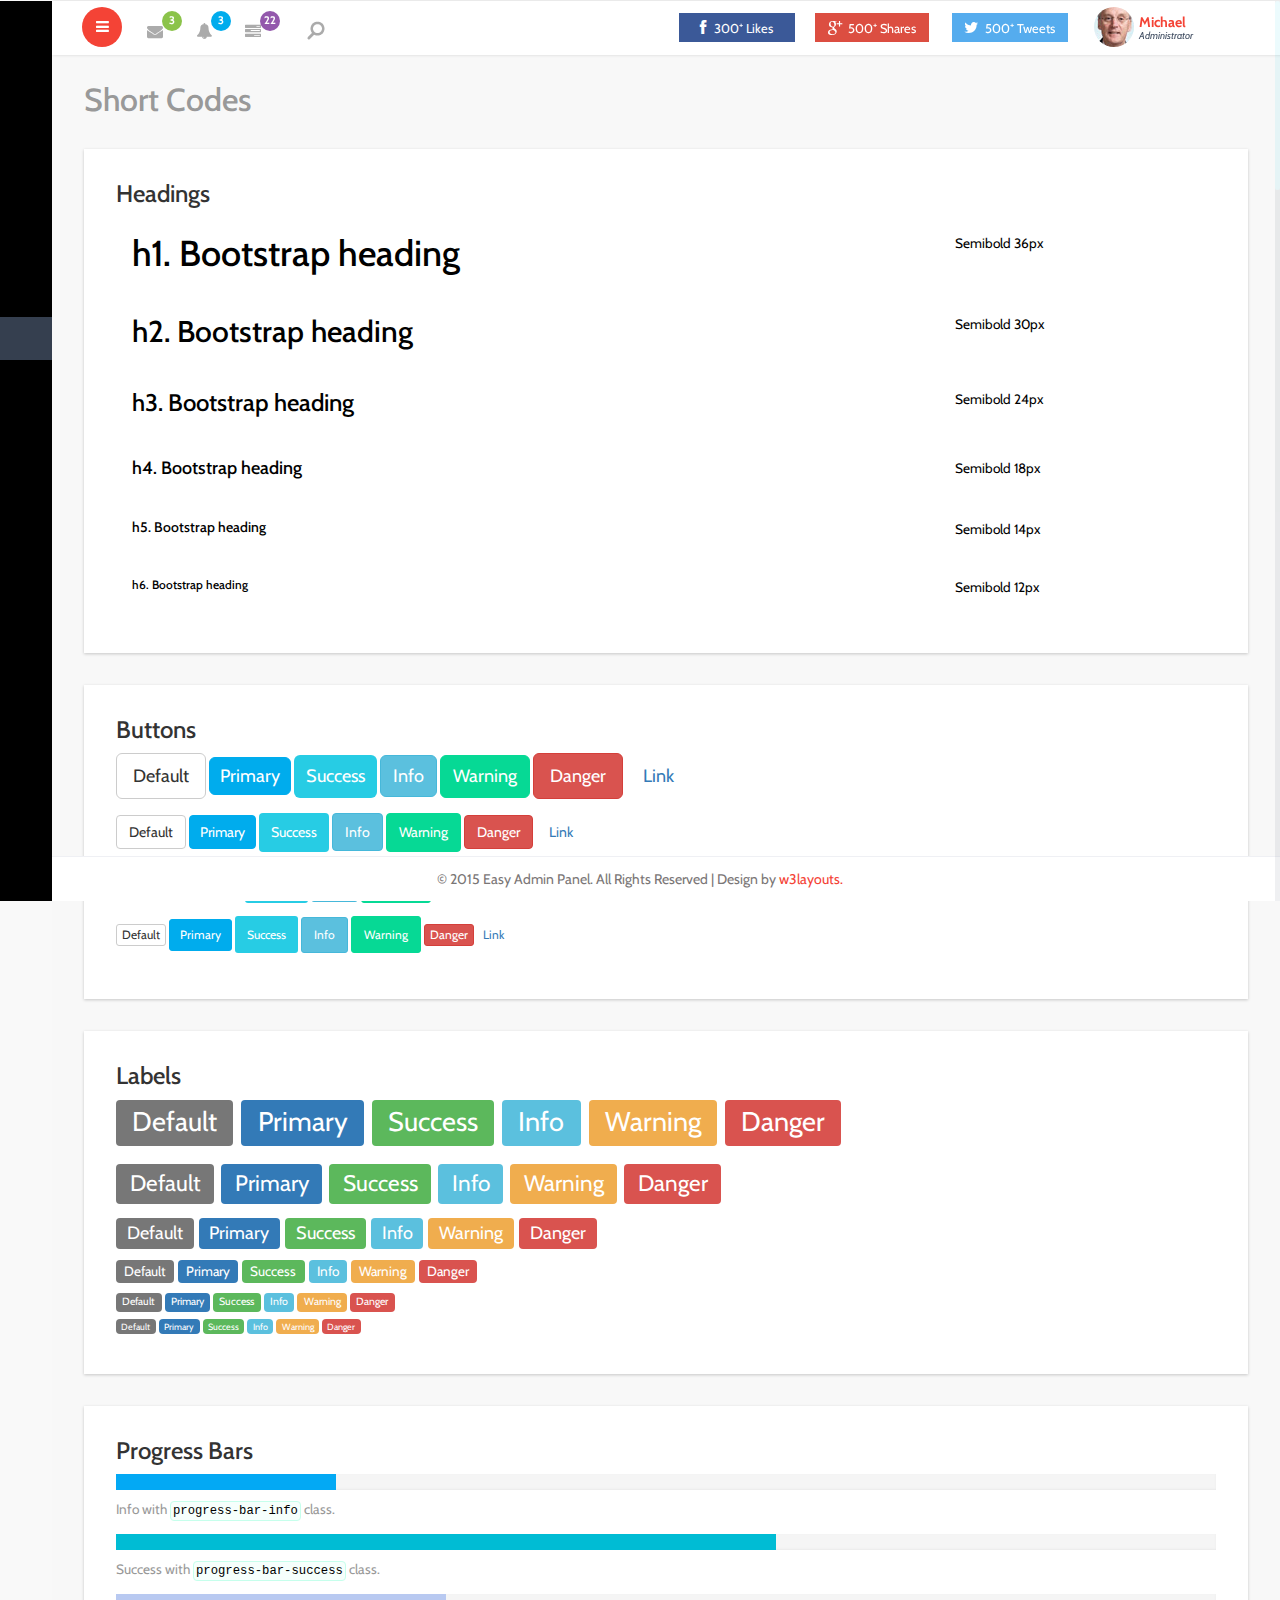
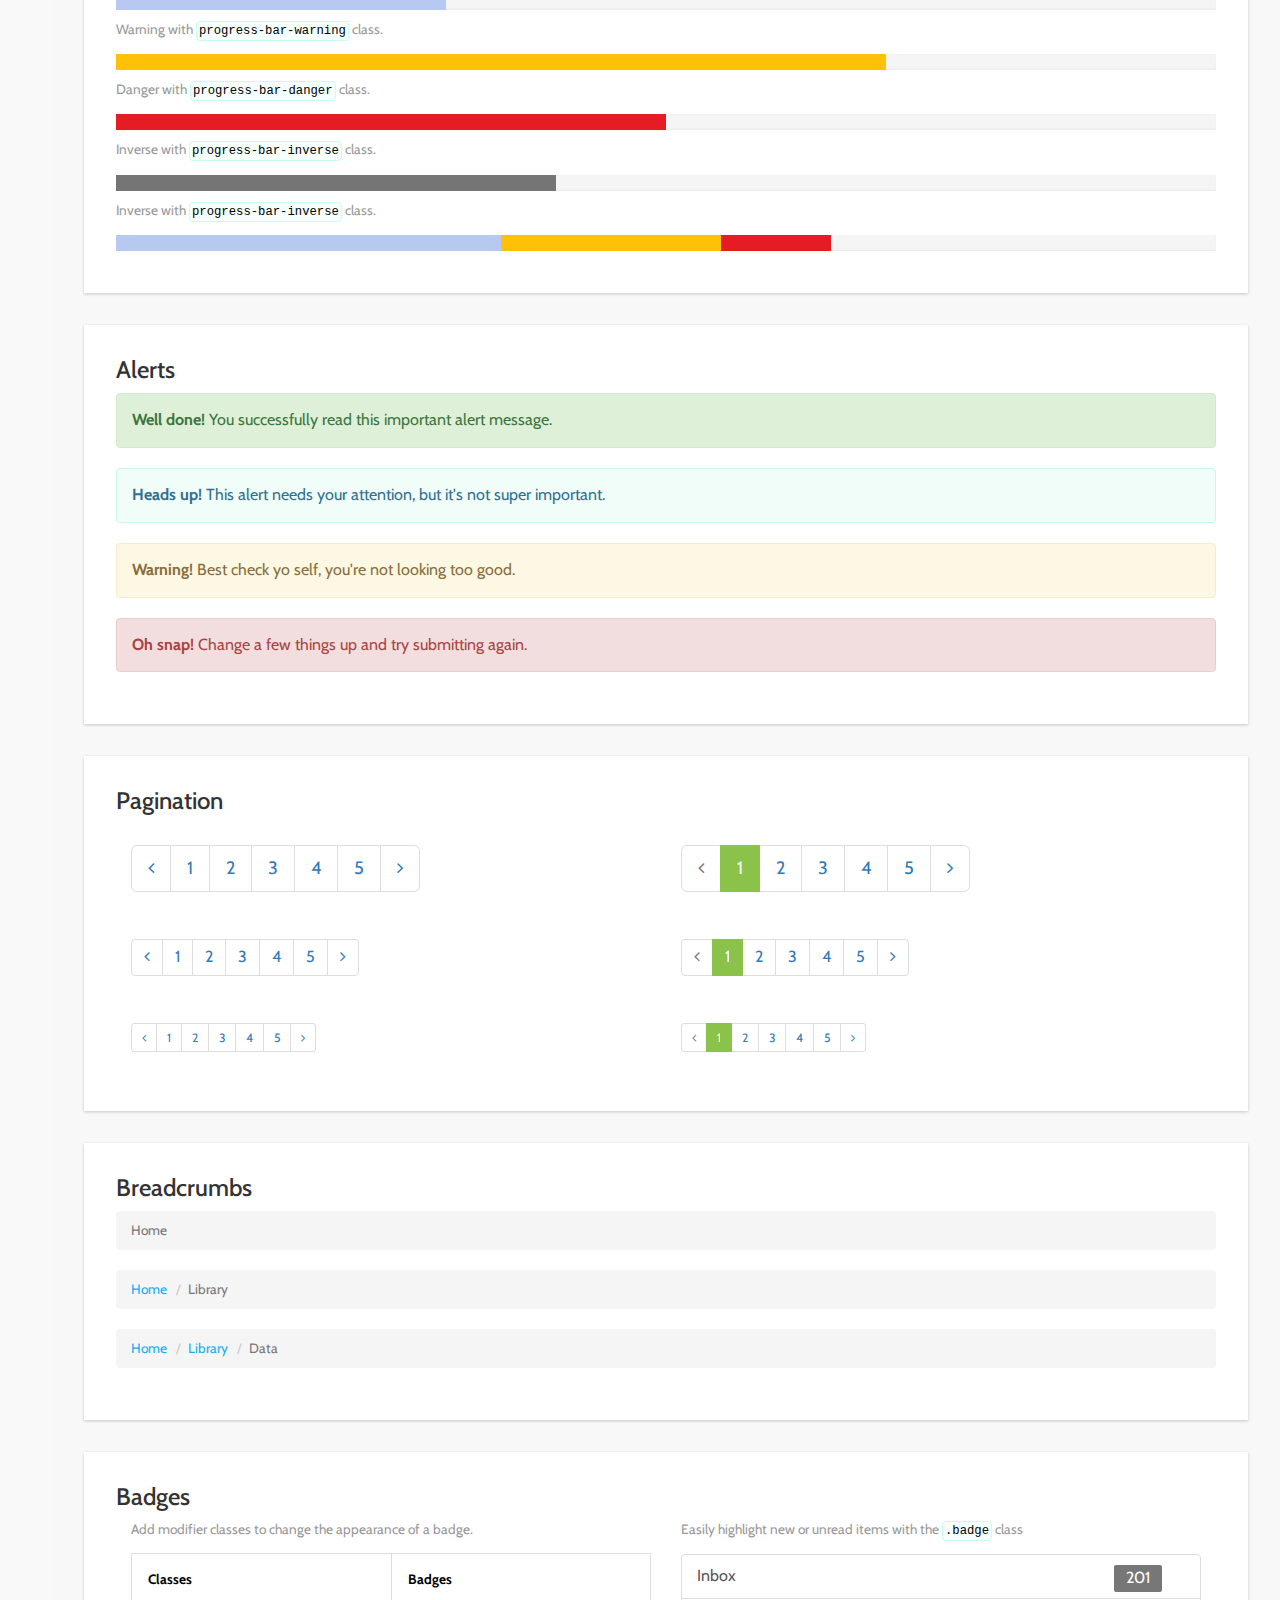
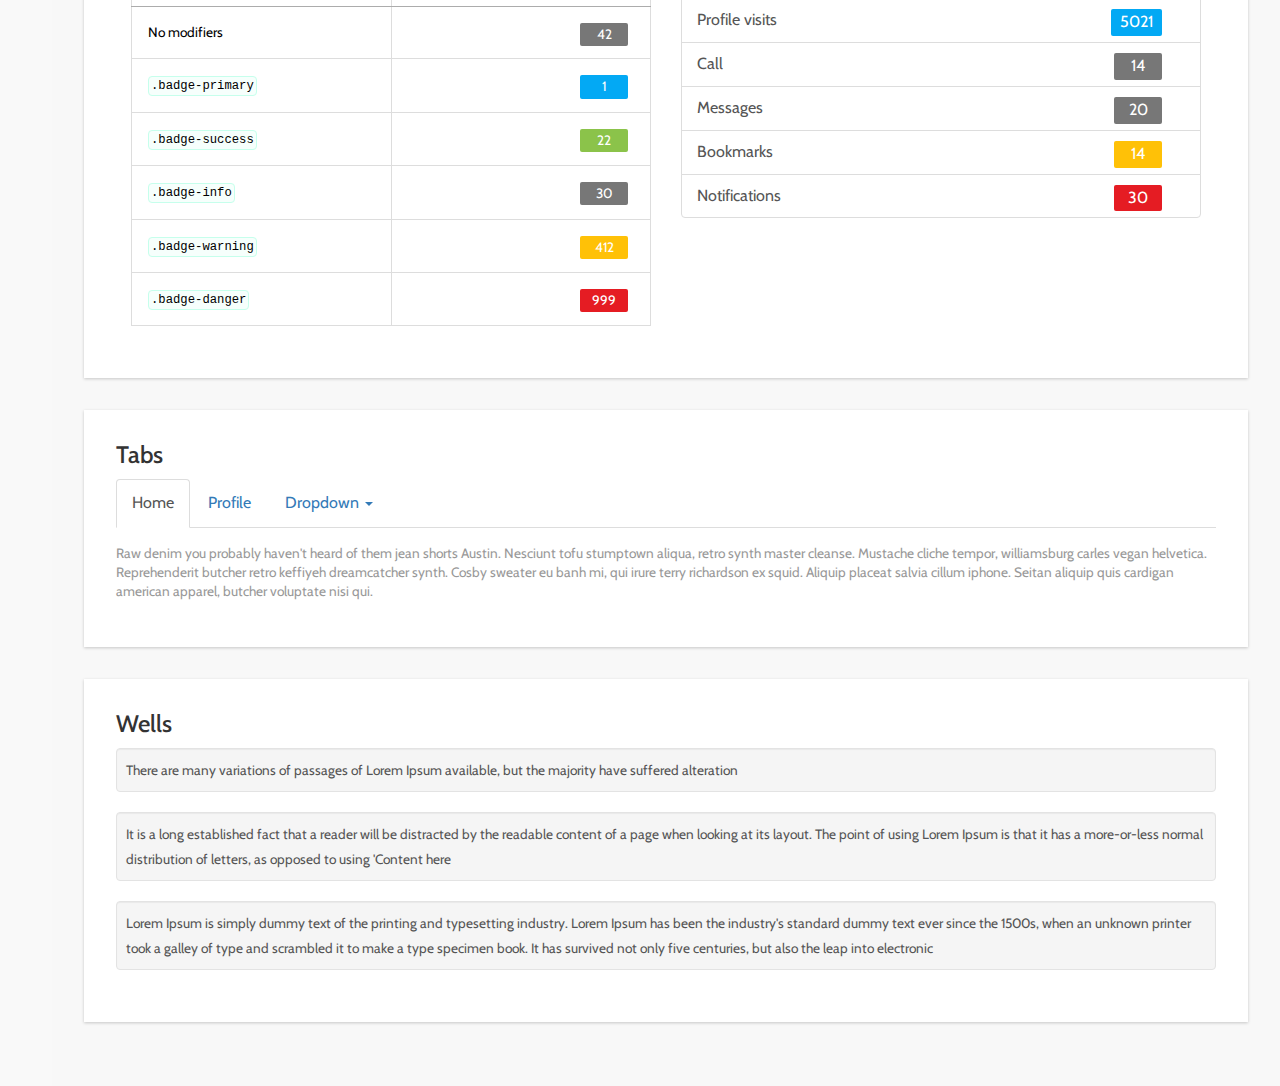
<file: web/codes.html>
<!--
Author: W3layouts
Author URL: http://w3layouts.com
License: Creative Commons Attribution 3.0 Unported
License URL: http://creativecommons.org/licenses/by/3.0/
-->
<!DOCTYPE HTML>
<html>
<head>
<title>Easy Admin Panel an Admin Panel Category Flat Bootstrap Responsive Website Template | Short Codes :: w3layouts</title>
<meta name="viewport" content="width=device-width, initial-scale=1">
<meta http-equiv="Content-Type" content="text/html; charset=utf-8" />
<meta name="keywords" content="Easy Admin Panel Responsive web template, Bootstrap Web Templates, Flat Web Templates, Android Compatible web template, 
Smartphone Compatible web template, free webdesigns for Nokia, Samsung, LG, SonyEricsson, Motorola web design" />
<script type="application/x-javascript"> addEventListener("load", function() { setTimeout(hideURLbar, 0); }, false); function hideURLbar(){ window.scrollTo(0,1); } </script>
 <!-- Bootstrap Core CSS -->
<link href="css/bootstrap.min.css" rel='stylesheet' type='text/css' />
<!-- Custom CSS -->
<link href="css/style.css" rel='stylesheet' type='text/css' />
<!-- Graph CSS -->
<link href="css/font-awesome.css" rel="stylesheet"> 
<!-- jQuery -->
<!-- lined-icons -->
<link rel="stylesheet" href="css/icon-font.min.css" type='text/css' />
<!-- //lined-icons -->
<!-- chart -->
<script src="js/Chart.js"></script>
<!-- //chart -->
<!--animate-->
<link href="css/animate.css" rel="stylesheet" type="text/css" media="all">
<script src="js/wow.min.js"></script>
	<script>
		 new WOW().init();
	</script>
<!--//end-animate-->
<!----webfonts--->
<link href='//fonts.googleapis.com/css?family=Cabin:400,400italic,500,500italic,600,600italic,700,700italic' rel='stylesheet' type='text/css'>
<!---//webfonts---> 
 <!-- Meters graphs -->
<script src="js/jquery-1.10.2.min.js"></script>
<!-- Placed js at the end of the document so the pages load faster -->

</head> 
   
 <body class="sticky-header left-side-collapsed"  onload="initMap()">
    <section>
    <!-- left side start-->
		<div class="left-side sticky-left-side">

			<!--logo and iconic logo start-->
			<div class="logo">
				<h1><a href="index.html">Easy <span>Admin</span></a></h1>
			</div>
			<div class="logo-icon text-center">
				<a href="index.html"><i class="lnr lnr-home"></i> </a>
			</div>

			<!--logo and iconic logo end-->
			<div class="left-side-inner">

				<!--sidebar nav start-->
					<ul class="nav nav-pills nav-stacked custom-nav">
						<li><a href="index.html"><i class="lnr lnr-power-switch"></i><span>Dashboard</span></a></li>
						<li class="menu-list">
							<a href="#"><i class="lnr lnr-cog"></i>
								<span>Components</span></a>
								<ul class="sub-menu-list">
									<li><a href="grids.html">Grids</a> </li>
									<li><a href="widgets.html">Widgets</a></li>
								</ul>
						</li>
						<li><a href="forms.html"><i class="lnr lnr-spell-check"></i> <span>Forms</span></a></li>
						<li><a href="tables.html"><i class="lnr lnr-menu"></i> <span>Tables</span></a></li>              
						<li class="menu-list"><a href="#"><i class="lnr lnr-envelope"></i> <span>MailBox</span></a>
							<ul class="sub-menu-list">
								<li><a href="inbox.html">Inbox</a> </li>
								<li><a href="compose-mail.html">Compose Mail</a></li>
							</ul>
						</li>  
						<li class="menu-list"><a href="#"><i class="lnr lnr-indent-increase"></i> <span>Menu Levels</span></a>  
							<ul class="sub-menu-list">
								<li><a href="charts.html">Basic Charts</a> </li>
							</ul>
						</li>
						<li class="active"><a href="codes.html"><i class="lnr lnr-pencil"></i> <span>Typography</span></a></li>
						<li><a href="media.html"><i class="lnr lnr-select"></i> <span>Media Css</span></a></li>
						<li class="menu-list"><a href="#"><i class="lnr lnr-book"></i>  <span>Pages</span></a> 
							<ul class="sub-menu-list">
								<li><a href="sign-in.html">Sign In</a> </li>
								<li><a href="sign-up.html">Sign Up</a></li>
								<li><a href="blank_page.html">Blank Page</a></li>
							</ul>
						</li>
					</ul>
				<!--sidebar nav end-->
			</div>
		</div>
    <!-- left side end-->
    
    <!-- main content start-->
		<div class="main-content">
			<!-- header-starts -->
			<div class="header-section">
			 
			<!--toggle button start-->
			<a class="toggle-btn  menu-collapsed"><i class="fa fa-bars"></i></a>
			<!--toggle button end-->

			<!--notification menu start -->
			<div class="menu-right">
				<div class="user-panel-top">  	
					<div class="profile_details_left">
						<ul class="nofitications-dropdown">
							<li class="dropdown">
								<a href="#" class="dropdown-toggle" data-toggle="dropdown" aria-expanded="false"><i class="fa fa-envelope"></i><span class="badge">3</span></a>
									
										<ul class="dropdown-menu">
											<li>
												<div class="notification_header">
													<h3>You have 3 new messages</h3>
												</div>
											</li>
											<li><a href="#">
											   <div class="user_img"><img src="images/1.png" alt=""></div>
											   <div class="notification_desc">
												<p>Lorem ipsum dolor sit amet</p>
												<p><span>1 hour ago</span></p>
												</div>
											   <div class="clearfix"></div>	
											 </a></li>
											 <li class="odd"><a href="#">
												<div class="user_img"><img src="images/1.png" alt=""></div>
											   <div class="notification_desc">
												<p>Lorem ipsum dolor sit amet </p>
												<p><span>1 hour ago</span></p>
												</div>
											  <div class="clearfix"></div>	
											 </a></li>
											<li><a href="#">
											   <div class="user_img"><img src="images/1.png" alt=""></div>
											   <div class="notification_desc">
												<p>Lorem ipsum dolor sit amet </p>
												<p><span>1 hour ago</span></p>
												</div>
											   <div class="clearfix"></div>	
											</a></li>
											<li>
												<div class="notification_bottom">
													<a href="#">See all messages</a>
												</div> 
											</li>
										</ul>
							</li>
							<li class="login_box" id="loginContainer">
									<div class="search-box">
										<div id="sb-search" class="sb-search">
											<form>
												<input class="sb-search-input" placeholder="Enter your search term..." type="search" id="search">
												<input class="sb-search-submit" type="submit" value="">
												<span class="sb-icon-search"> </span>
											</form>
										</div>
									</div>
										<!-- search-scripts -->
										<script src="js/classie.js"></script>
										<script src="js/uisearch.js"></script>
											<script>
												new UISearch( document.getElementById( 'sb-search' ) );
											</script>
										<!-- //search-scripts -->
							</li>
							<li class="dropdown">
								<a href="#" class="dropdown-toggle" data-toggle="dropdown" aria-expanded="false"><i class="fa fa-bell"></i><span class="badge blue">3</span></a>
									<ul class="dropdown-menu">
										<li>
											<div class="notification_header">
												<h3>You have 3 new notification</h3>
											</div>
										</li>
										<li><a href="#">
											<div class="user_img"><img src="images/1.png" alt=""></div>
										   <div class="notification_desc">
											<p>Lorem ipsum dolor sit amet</p>
											<p><span>1 hour ago</span></p>
											</div>
										  <div class="clearfix"></div>	
										 </a></li>
										 <li class="odd"><a href="#">
											<div class="user_img"><img src="images/1.png" alt=""></div>
										   <div class="notification_desc">
											<p>Lorem ipsum dolor sit amet </p>
											<p><span>1 hour ago</span></p>
											</div>
										   <div class="clearfix"></div>	
										 </a></li>
										 <li><a href="#">
											<div class="user_img"><img src="images/1.png" alt=""></div>
										   <div class="notification_desc">
											<p>Lorem ipsum dolor sit amet </p>
											<p><span>1 hour ago</span></p>
											</div>
										   <div class="clearfix"></div>	
										 </a></li>
										 <li>
											<div class="notification_bottom">
												<a href="#">See all notification</a>
											</div> 
										</li>
									</ul>
							</li>	
							<li class="dropdown">
								<a href="#" class="dropdown-toggle" data-toggle="dropdown" aria-expanded="false"><i class="fa fa-tasks"></i><span class="badge blue1">22</span></a>
									<ul class="dropdown-menu">
										<li>
											<div class="notification_header">
												<h3>You have 8 pending task</h3>
											</div>
										</li>
										<li><a href="#">
												<div class="task-info">
												<span class="task-desc">Database update</span><span class="percentage">40%</span>
												<div class="clearfix"></div>	
											   </div>
												<div class="progress progress-striped active">
												 <div class="bar yellow" style="width:40%;"></div>
											</div>
										</a></li>
										<li><a href="#">
											<div class="task-info">
												<span class="task-desc">Dashboard done</span><span class="percentage">90%</span>
											   <div class="clearfix"></div>	
											</div>
										   
											<div class="progress progress-striped active">
												 <div class="bar green" style="width:90%;"></div>
											</div>
										</a></li>
										<li><a href="#">
											<div class="task-info">
												<span class="task-desc">Mobile App</span><span class="percentage">33%</span>
												<div class="clearfix"></div>	
											</div>
										   <div class="progress progress-striped active">
												 <div class="bar red" style="width: 33%;"></div>
											</div>
										</a></li>
										<li><a href="#">
											<div class="task-info">
												<span class="task-desc">Issues fixed</span><span class="percentage">80%</span>
											   <div class="clearfix"></div>	
											</div>
											<div class="progress progress-striped active">
												 <div class="bar  blue" style="width: 80%;"></div>
											</div>
										</a></li>
										<li>
											<div class="notification_bottom">
												<a href="#">See all pending task</a>
											</div> 
										</li>
									</ul>
							</li>		   							   		
							<div class="clearfix"></div>	
						</ul>
					</div>
					<div class="profile_details">		
						<ul>
							<li class="dropdown profile_details_drop">
								<a href="#" class="dropdown-toggle" data-toggle="dropdown" aria-expanded="false">
									<div class="profile_img">	
										<span style="background:url(images/1.jpg) no-repeat center"> </span> 
										 <div class="user-name">
											<p>Michael<span>Administrator</span></p>
										 </div>
										 <i class="lnr lnr-chevron-down"></i>
										 <i class="lnr lnr-chevron-up"></i>
										<div class="clearfix"></div>	
									</div>	
								</a>
								<ul class="dropdown-menu drp-mnu">
									<li> <a href="#"><i class="fa fa-cog"></i> Settings</a> </li> 
									<li> <a href="#"><i class="fa fa-user"></i>Profile</a> </li> 
									<li> <a href="sign-up.html"><i class="fa fa-sign-out"></i> Logout</a> </li>
								</ul>
							</li>
							<div class="clearfix"> </div>
						</ul>
					</div>		
					<div class="social_icons">
						<div class="col-md-4 social_icons-left">
							<a href="#" class="yui"><i class="fa fa-facebook i1"></i><span>300<sup>+</sup> Likes</span></a>
						</div>
						<div class="col-md-4 social_icons-left pinterest">
							<a href="#"><i class="fa fa-google-plus i1"></i><span>500<sup>+</sup> Shares</span></a>
						</div>
						<div class="col-md-4 social_icons-left twi">
							<a href="#"><i class="fa fa-twitter i1"></i><span>500<sup>+</sup> Tweets</span></a>
						</div>
						<div class="clearfix"> </div>
					</div>		             	
					<div class="clearfix"></div>
				</div>
			</div>
			<!--notification menu end -->
			</div>
	<!-- //header-ends -->
			<div id="page-wrapper">
				<div class="graphs">
					<h3 class="blank1">Short Codes</h3>
					<div class="grid_3 grid_4">
					  <h3>Headings</h3>
					  <div class="bs-example">
						<table class="table">
						  <tbody>
							<tr>
							  <td><h1 id="h1">h1. Bootstrap heading<a class="anchorjs-link" href="#h1.-bootstrap-heading"><span class="anchorjs-icon"></span></a></h1></td>
							  <td class="type-info">Semibold 36px</td>
							</tr>
							<tr>
							  <td><h2 id="h2">h2. Bootstrap heading<a class="anchorjs-link" href="#h2.-bootstrap-heading"><span class="anchorjs-icon"></span></a></h2></td>
							  <td class="type-info">Semibold 30px</td>
							</tr>
							<tr>
							  <td><h3 id="h3">h3. Bootstrap heading<a class="anchorjs-link" href="#h3.-bootstrap-heading"><span class="anchorjs-icon"></span></a></h3></td>
							  <td class="type-info">Semibold 24px</td>
							</tr>
							<tr>
							  <td><h4 id="h4">h4. Bootstrap heading<a class="anchorjs-link" href="#h4.-bootstrap-heading"><span class="anchorjs-icon"></span></a></h4></td>
							  <td class="type-info">Semibold 18px</td>
							</tr>
							<tr>
							  <td><h5 id="h5.-bootstrap-heading">h5. Bootstrap heading<a class="anchorjs-link" href="#h5.-bootstrap-heading"><span class="anchorjs-icon"></span></a></h5></td>
							  <td class="type-info">Semibold 14px</td>
							</tr>
							<tr>
							  <td><h6>h6. Bootstrap heading</h6></td>
							  <td class="type-info">Semibold 12px</td>
							</tr>
						  </tbody>
						</table>
						</div>
					  </div>	
					  <div class="grid_3 grid_5">
						<h3>Buttons</h3>
						 <div class="but_list">
						  <p>
							<button type="button" class="btn btn_5 btn-lg btn-default">Default</button>
							<button type="button" class="btn btn_5 btn-lg btn-primary">Primary</button>
							<button type="button" class="btn btn_5 btn-lg btn-success warning_1">Success</button>
							<button type="button" class="btn btn_5 btn-lg btn-info">Info</button>
							<button type="button" class="btn btn_5 btn-lg btn-warning warning_11">Warning</button>
							<button type="button" class="btn btn_5 btn-lg btn-danger">Danger</button>
							<button type="button" class="btn btn_5 btn-lg btn-link">Link</button>
						  </p>
						  <p>
							<button type="button" class="btn btn-default">Default</button>
							<button type="button" class="btn btn-primary">Primary</button>
							<button type="button" class="btn btn-success warning_2">Success</button>
							<button type="button" class="btn btn-info">Info</button>
							<button type="button" class="btn btn-warning warning_22">Warning</button>
							<button type="button" class="btn btn-danger">Danger</button>
							<button type="button" class="btn btn-link">Link</button>
						  </p>
						  <p>
							<button type="button" class="btn btn-sm btn-default">Default</button>
							<button type="button" class="btn btn-sm btn-primary">Primary</button>
							<button type="button" class="btn btn-sm btn-success warning_3">Success</button>
							<button type="button" class="btn btn-sm btn-info">Info</button>
							<button type="button" class="btn btn-sm btn-warning warning_33">Warning</button>
							<button type="button" class="btn btn-sm btn-danger">Danger</button>
							<button type="button" class="btn btn-sm btn-link">Link</button>
						  </p>
						  <p>
							<button type="button" class="btn btn-xs btn-default">Default</button>
							<button type="button" class="btn btn-xs btn-primary">Primary</button>
							<button type="button" class="btn btn-xs btn-success warning_4">Success</button>
							<button type="button" class="btn btn-xs btn-info">Info</button>
							<button type="button" class="btn btn-xs btn-warning warning_44">Warning</button>
							<button type="button" class="btn btn-xs btn-danger">Danger</button>
							<button type="button" class="btn btn-xs btn-link">Link</button>
						  </p>
						</div>
					  </div>
					  <div class="grid_3 grid_5">
						<h3>Labels</h3>
						 <div class="but_list">
						  <h1>
							<span class="label btn_6 label-default">Default</span>
							<span class="label btn_6 label-primary">Primary</span>
							<span class="label btn_6 label-success">Success</span>
							<span class="label btn_6 label-info">Info</span>
							<span class="label btn_6 label-warning">Warning</span>
							<span class="label btn_6 label-danger">Danger</span>
						  </h1>
						  <h2>
							<span class="label btn_7 label-default">Default</span>
							<span class="label btn_7 label-primary">Primary</span>
							<span class="label btn_7 label-success">Success</span>
							<span class="label btn_7 label-info">Info</span>
							<span class="label btn_7 label-warning">Warning</span>
							<span class="label btn_7 label-danger">Danger</span>
						  </h2>
						  <h3>
							<span class="label label-default">Default</span>
							<span class="label label-primary">Primary</span>
							<span class="label label-success">Success</span>
							<span class="label label-info">Info</span>
							<span class="label label-warning">Warning</span>
							<span class="label label-danger">Danger</span>
						  </h3>
						  <h4>
							<span class="label label-default">Default</span>
							<span class="label label-primary">Primary</span>
							<span class="label label-success">Success</span>
							<span class="label label-info">Info</span>
							<span class="label label-warning">Warning</span>
							<span class="label label-danger">Danger</span>
						  </h4>
						  <h5>
							<span class="label label-default">Default</span>
							<span class="label label-primary">Primary</span>
							<span class="label label-success">Success</span>
							<span class="label label-info">Info</span>
							<span class="label label-warning">Warning</span>
							<span class="label label-danger">Danger</span>
						  </h5>
						  <h6>
							<span class="label label-default">Default</span>
							<span class="label label-primary">Primary</span>
							<span class="label label-success">Success</span>
							<span class="label label-info">Info</span>
							<span class="label label-warning">Warning</span>
							<span class="label label-danger">Danger</span>
						  </h6>
						 </div>
					   </div>
					   <div class="grid_3 grid_5">
						 <h3>Progress Bars</h3>
							 <div class="tab-content">
								  <div class="tab-pane active" id="domprogress">
									  <div class="progress">    
										<div class="progress-bar progress-bar-primary" style="width: 20%"></div>
									  </div>
									  <p>Info with <code>progress-bar-info</code> class.</p>
									  <div class="progress">    
										<div class="progress-bar progress-bar-info" style="width: 60%"></div>
									  </div>
									  <p>Success with <code>progress-bar-success</code> class.</p>
									  <div class="progress">
										<div class="progress-bar progress-bar-success" style="width: 30%"></div>
									  </div>
									  <p>Warning with <code>progress-bar-warning</code> class.</p>
									  <div class="progress">
										<div class="progress-bar progress-bar-warning" style="width: 70%"></div>
									  </div>
									  <p>Danger with <code>progress-bar-danger</code> class.</p>
									  <div class="progress">
										<div class="progress-bar progress-bar-danger" style="width: 50%"></div>
									  </div>
									  <p>Inverse with <code>progress-bar-inverse</code> class.</p>
									  <div class="progress">
										<div class="progress-bar progress-bar-inverse" style="width: 40%"></div>
									  </div>
									   <p>Inverse with <code>progress-bar-inverse</code> class.</p>
									  <div class="progress">
										<div class="progress-bar progress-bar-success" style="width: 35%"><span class="sr-only">35% Complete (success)</span></div>
										<div class="progress-bar progress-bar-warning" style="width: 20%"><span class="sr-only">20% Complete (warning)</span></div>
										<div class="progress-bar progress-bar-danger" style="width: 10%"><span class="sr-only">10% Complete (danger)</span></div>
									  </div>
								</div>
						   </div>
					   </div>
					   <div class="grid_3 grid_5">
						 <h3>Alerts</h3>
						 <div class="but_list">
						   <div class="alert alert-success" role="alert">
							<strong>Well done!</strong> You successfully read this important alert message.
						   </div>
						   <div class="alert alert-info" role="alert">
							<strong>Heads up!</strong> This alert needs your attention, but it's not super important.
						   </div>
						   <div class="alert alert-warning" role="alert">
							<strong>Warning!</strong> Best check yo self, you're not looking too good.
						   </div>
						   <div class="alert alert-danger" role="alert">
							<strong>Oh snap!</strong> Change a few things up and try submitting again.
						   </div>
						 </div>
					   </div>
					   <div class="grid_3 grid_5">
						 <h3>Pagination</h3>
						 <div class="col-md-6 page_1">
						  <nav>
						  <ul class="pagination pagination-lg">
							<li><a href="#" aria-label="Previous"><i class="fa fa-angle-left"></i></a></li>
							<li><a href="#">1</a></li>
							<li><a href="#">2</a></li>
							<li><a href="#">3</a></li>
							<li><a href="#">4</a></li>
							<li><a href="#">5</a></li>
							<li><a href="#" aria-label="Next"><i class="fa fa-angle-right"></i></a></li>
						  </ul>
						  </nav>
						  <nav>
						  <ul class="pagination">
							<li><a href="#" aria-label="Previous"><i class="fa fa-angle-left"></i></a></li>
							<li><a href="#">1</a></li>
							<li><a href="#">2</a></li>
							<li><a href="#">3</a></li>
							<li><a href="#">4</a></li>
							<li><a href="#">5</a></li>
							<li><a href="#" aria-label="Next"><i class="fa fa-angle-right"></i></a></li>
						  </ul>
						</nav>
						<nav>
						  <ul class="pagination pagination-sm">
							<li><a href="#" aria-label="Previous"><i class="fa fa-angle-left"></i></a></li>
							<li><a href="#">1</a></li>
							<li><a href="#">2</a></li>
							<li><a href="#">3</a></li>
							<li><a href="#">4</a></li>
							<li><a href="#">5</a></li>
							<li><a href="#" aria-label="Next"><i class="fa fa-angle-right"></i></a></li>
						  </ul>
						</nav>
						</div>
						<div class="col-md-6 page_1">
							<ul class="pagination pagination-lg">
								<li class="disabled"><a href="#"><i class="fa fa-angle-left"></i></a></li>
								<li class="active"><a href="#">1</a></li>
								<li><a href="#">2</a></li>
								<li><a href="#">3</a></li>
								<li><a href="#">4</a></li>
								<li><a href="#">5</a></li>
								<li><a href="#"><i class="fa fa-angle-right"></i></a></li>
						   </ul>
						<nav>
						  <ul class="pagination">
							<li class="disabled"><a href="#" aria-label="Previous"><i class="fa fa-angle-left"></i></a></li>
							<li class="active"><a href="#">1 <span class="sr-only">(current)</span></a></li>
							<li><a href="#">2</a></li>
							<li><a href="#">3</a></li>
							<li><a href="#">4</a></li>
							<li><a href="#">5</a></li>
							<li><a href="#" aria-label="Next"><i class="fa fa-angle-right"></i></a></li>
						 </ul>
					   </nav>
						 <ul class="pagination pagination-sm">
							<li class="disabled"><a href="#"><i class="fa fa-angle-left"></i></a></li>
							<li class="active"><a href="#">1</a></li>
							<li><a href="#">2</a></li>
							<li><a href="#">3</a></li>
							<li><a href="#">4</a></li>
							<li><a href="#">5</a></li>
							<li><a href="#"><i class="fa fa-angle-right"></i></a></li>
						</ul>
						</div>
					   <div class="clearfix"> </div>
					   </div>
					   <div class="grid_3 grid_5">
						 <h3>Breadcrumbs</h3>
						 <div class="but_list">
							<ol class="breadcrumb">
							  <li class="active">Home</li>
							</ol>
							<ol class="breadcrumb">
							  <li><a href="#">Home</a></li>
							  <li class="active">Library</li>
							</ol>
							<ol class="breadcrumb">
							  <li><a href="#">Home</a></li>
							  <li><a href="#">Library</a></li>
							  <li class="active">Data</li>
							</ol>
						  </div>
					   </div>
					   <div class="grid_3 grid_5">
						 <h3>Badges</h3>
						   <div class="but_list">
							<div class="col-md-6 page_1">
								<p>Add modifier classes to change the appearance of a badge.</p>
								  <table class="table table-bordered">
									<thead>
										<tr>
											<th width="50%">Classes</th>
											<th width="50%">Badges</th>
										</tr>
									</thead>
									<tbody>
										<tr>
											<td>No modifiers</td>
											<td><span class="badge1">42</span></td>
										</tr>
										<tr>
											<td><code>.badge-primary</code></td>
											<td><span class="badge1 badge-primary">1</span></td>
										</tr>
										<tr>
											<td><code>.badge-success</code></td>
											<td><span class="badge1 badge-success">22</span></td>
										</tr>
										<tr>
											<td><code>.badge-info</code></td>
											<td><span class="badge1 badge-info">30</span></td>
										</tr>
										<tr>
											<td><code>.badge-warning</code></td>
											<td><span class="badge1 badge-warning">412</span></td>
										</tr>
										<tr>
											<td><code>.badge-danger</code></td>
											<td><span class="badge1 badge-danger">999</span></td>
										</tr>
									</tbody>
								  </table>                    
							</div>
							<div class="col-md-6 page_1">
							  <p>Easily highlight new or unread items with the <code>.badge</code> class</p>
								<div class="list-group list-group-alternate"> 
									<a href="#" class="list-group-item"><span class="badge1">201</span> <i class="ti ti-email"></i> Inbox </a> 
									<a href="#" class="list-group-item"><span class="badge1 badge-primary">5021</span> <i class="ti ti-eye"></i> Profile visits </a> 
									<a href="#" class="list-group-item"><span class="badge1">14</span> <i class="ti ti-headphone-alt"></i> Call </a> 
									<a href="#" class="list-group-item"><span class="badge1">20</span> <i class="ti ti-comments"></i> Messages </a> 
									<a href="#" class="list-group-item"><span class="badge1 badge-warning">14</span> <i class="ti ti-bookmark"></i> Bookmarks </a> 
									<a href="#" class="list-group-item"><span class="badge1 badge-danger">30</span> <i class="ti ti-bell"></i> Notifications </a> 
								</div>
						   </div>
						   <div class="clearfix"> </div>
						   </div>
						 </div>
						 <div class="grid_3 grid_5">
							 <h3>Tabs</h3>
							 <div class="but_list">
							   <div class="bs-example bs-example-tabs" role="tabpanel" data-example-id="togglable-tabs">
								<ul id="myTab" class="nav nav-tabs" role="tablist">
								  <li role="presentation" class="active"><a href="#home" id="home-tab" role="tab" data-toggle="tab" aria-controls="home" aria-expanded="true">Home</a></li>
								  <li role="presentation"><a href="#profile" role="tab" id="profile-tab" data-toggle="tab" aria-controls="profile">Profile</a></li>
								  <li role="presentation" class="dropdown">
									<a href="#" id="myTabDrop1" class="dropdown-toggle" data-toggle="dropdown" aria-controls="myTabDrop1-contents">Dropdown <span class="caret"></span></a>
									<ul class="dropdown-menu" role="menu" aria-labelledby="myTabDrop1" id="myTabDrop1-contents">
									  <li><a href="#dropdown1" tabindex="-1" role="tab" id="dropdown1-tab" data-toggle="tab" aria-controls="dropdown1">@fat</a></li>
									  <li><a href="#dropdown2" tabindex="-1" role="tab" id="dropdown2-tab" data-toggle="tab" aria-controls="dropdown2">@mdo</a></li>
									</ul>
								  </li>
								</ul>
							<div id="myTabContent" class="tab-content">
							  <div role="tabpanel" class="tab-pane fade in active" id="home" aria-labelledby="home-tab">
								<p>Raw denim you probably haven't heard of them jean shorts Austin. Nesciunt tofu stumptown aliqua, retro synth master cleanse. Mustache cliche tempor, williamsburg carles vegan helvetica. Reprehenderit butcher retro keffiyeh dreamcatcher synth. Cosby sweater eu banh mi, qui irure terry richardson ex squid. Aliquip placeat salvia cillum iphone. Seitan aliquip quis cardigan american apparel, butcher voluptate nisi qui.</p>
							  </div>
							  <div role="tabpanel" class="tab-pane fade" id="profile" aria-labelledby="profile-tab">
								<p>Food truck fixie locavore, accusamus mcsweeney's marfa nulla single-origin coffee squid. Exercitation +1 labore velit, blog sartorial PBR leggings next level wes anderson artisan four loko farm-to-table craft beer twee. Qui photo booth letterpress, commodo enim craft beer mlkshk aliquip jean shorts ullamco ad vinyl cillum PBR. Homo nostrud organic, assumenda labore aesthetic magna delectus mollit. Keytar helvetica VHS salvia yr, vero magna velit sapiente labore stumptown. Vegan fanny pack odio cillum wes anderson 8-bit, sustainable jean shorts beard ut DIY ethical culpa terry richardson biodiesel. Art party scenester stumptown, tumblr butcher vero sint qui sapiente accusamus tattooed echo park.</p>
							  </div>
							  <div role="tabpanel" class="tab-pane fade" id="dropdown1" aria-labelledby="dropdown1-tab">
								<p>Etsy mixtape wayfarers, ethical wes anderson tofu before they sold out mcsweeney's organic lomo retro fanny pack lo-fi farm-to-table readymade. Messenger bag gentrify pitchfork tattooed craft beer, iphone skateboard locavore carles etsy salvia banksy hoodie helvetica. DIY synth PBR banksy irony. Leggings gentrify squid 8-bit cred pitchfork. Williamsburg banh mi whatever gluten-free, carles pitchfork biodiesel fixie etsy retro mlkshk vice blog. Scenester cred you probably haven't heard of them, vinyl craft beer blog stumptown. Pitchfork sustainable tofu synth chambray yr.</p>
							  </div>
							  <div role="tabpanel" class="tab-pane fade" id="dropdown2" aria-labelledby="dropdown2-tab">
								<p>Trust fund seitan letterpress, keytar raw denim keffiyeh etsy art party before they sold out master cleanse gluten-free squid scenester freegan cosby sweater. Fanny pack portland seitan DIY, art party locavore wolf cliche high life echo park Austin. Cred vinyl keffiyeh DIY salvia PBR, banh mi before they sold out farm-to-table VHS viral locavore cosby sweater. Lomo wolf viral, mustache readymade thundercats keffiyeh craft beer marfa ethical. Wolf salvia freegan, sartorial keffiyeh echo park vegan.</p>
							  </div>
							</div>
					   </div>
					   </div>
					  </div>
					  <div class="grid_3 grid_5">
						 <h3>Wells</h3>
						 <div class="but_list">
						   <div class="well">
							There are many variations of passages of Lorem Ipsum available, but the majority have suffered alteration
						   </div>
						   <div class="well">
							It is a long established fact that a reader will be distracted by the readable content of a page when looking at its layout. The point of using Lorem Ipsum is that it has a more-or-less normal distribution of letters, as opposed to using 'Content here
						   </div>
						   <div class="well">
							Lorem Ipsum is simply dummy text of the printing and typesetting industry. Lorem Ipsum has been the industry's standard dummy text ever since the 1500s, when an unknown printer took a galley of type and scrambled it to make a type specimen book. It has survived not only five centuries, but also the leap into electronic
						   </div>
						 </div>
					  </div>
				</div>
			</div>
		</div>
		<!--footer section start-->
			<footer>
			   <p>&copy 2015 Easy Admin Panel. All Rights Reserved | Design by <a href="https://w3layouts.com/" target="_blank">w3layouts.</a></p>
			</footer>
        <!--footer section end-->
	</section>
	
<script src="js/jquery.nicescroll.js"></script>
<script src="js/scripts.js"></script>
<!-- Bootstrap Core JavaScript -->
   <script src="js/bootstrap.min.js"></script>
</body>
</html>
</file>
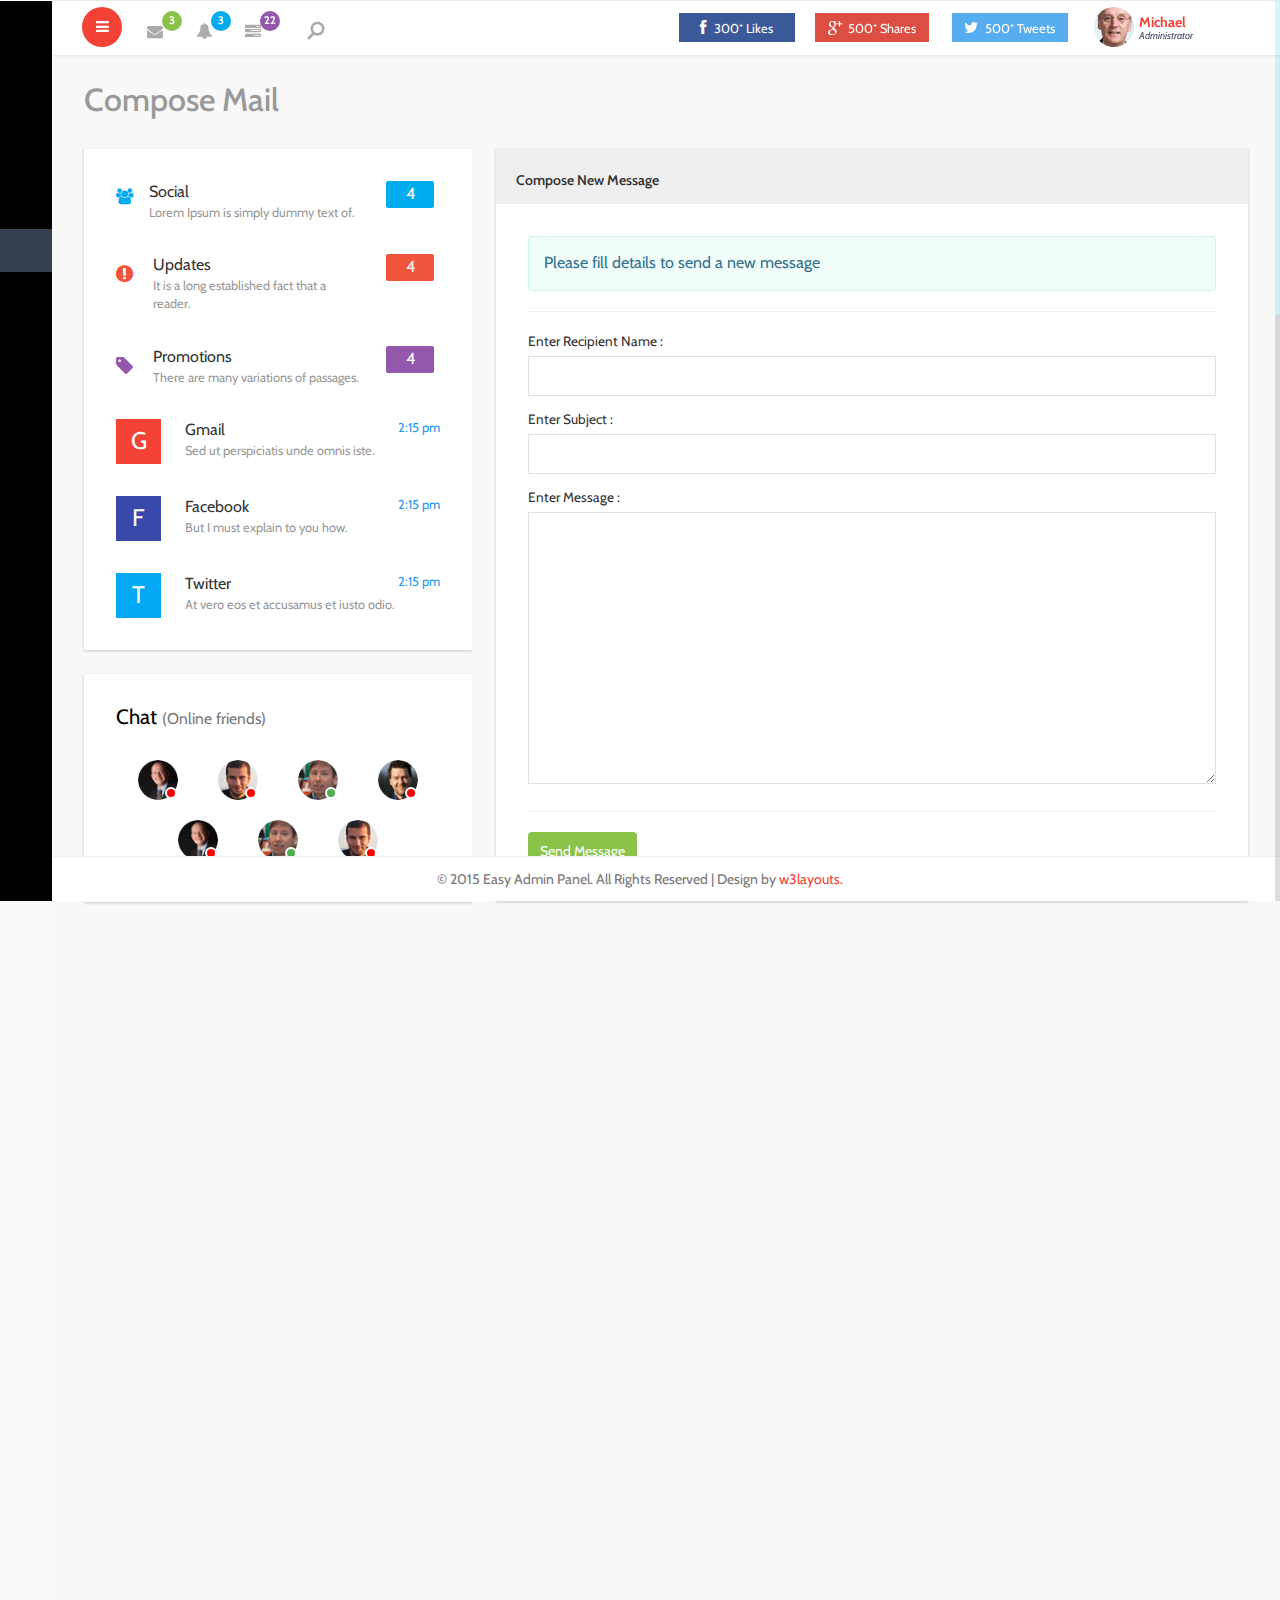
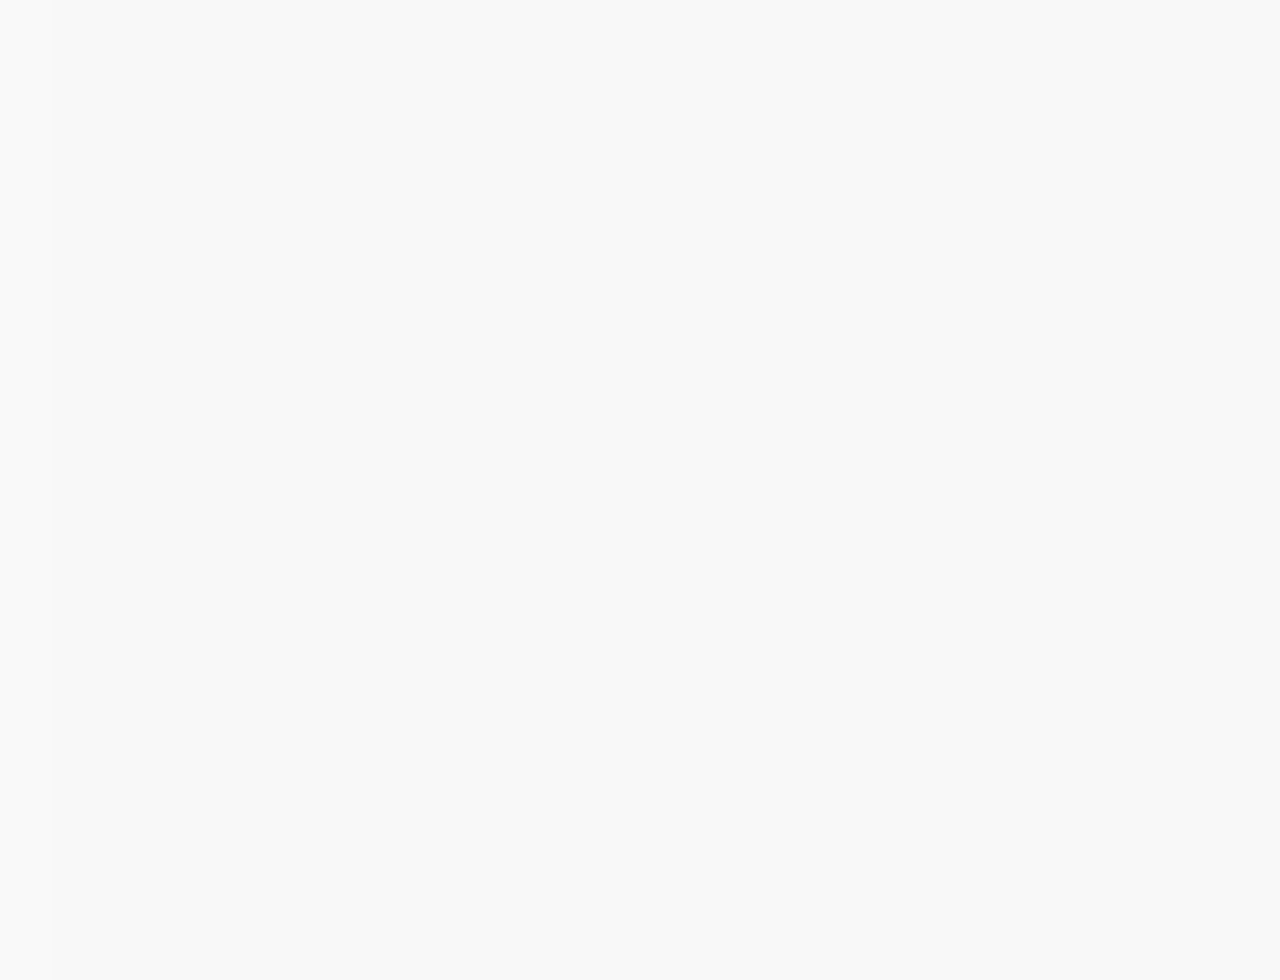
<file: web/compose-mail.html>
<!--
Author: W3layouts
Author URL: http://w3layouts.com
License: Creative Commons Attribution 3.0 Unported
License URL: http://creativecommons.org/licenses/by/3.0/
-->
<!DOCTYPE HTML>
<html>
<head>
<title>Easy Admin Panel an Admin Panel Category Flat Bootstrap Responsive Website Template | Compose Mail :: w3layouts</title>
<meta name="viewport" content="width=device-width, initial-scale=1">
<meta http-equiv="Content-Type" content="text/html; charset=utf-8" />
<meta name="keywords" content="Easy Admin Panel Responsive web template, Bootstrap Web Templates, Flat Web Templates, Android Compatible web template, 
Smartphone Compatible web template, free webdesigns for Nokia, Samsung, LG, SonyEricsson, Motorola web design" />
<script type="application/x-javascript"> addEventListener("load", function() { setTimeout(hideURLbar, 0); }, false); function hideURLbar(){ window.scrollTo(0,1); } </script>
 <!-- Bootstrap Core CSS -->
<link href="css/bootstrap.min.css" rel='stylesheet' type='text/css' />
<!-- Custom CSS -->
<link href="css/style.css" rel='stylesheet' type='text/css' />
<!-- Graph CSS -->
<link href="css/font-awesome.css" rel="stylesheet"> 
<!-- jQuery -->
<!-- lined-icons -->
<link rel="stylesheet" href="css/icon-font.min.css" type='text/css' />
<!-- //lined-icons -->
<!-- chart -->
<script src="js/Chart.js"></script>
<!-- //chart -->
<!--animate-->
<link href="css/animate.css" rel="stylesheet" type="text/css" media="all">
<script src="js/wow.min.js"></script>
	<script>
		 new WOW().init();
	</script>
<!--//end-animate-->
<!----webfonts--->
<link href='//fonts.googleapis.com/css?family=Cabin:400,400italic,500,500italic,600,600italic,700,700italic' rel='stylesheet' type='text/css'>
<!---//webfonts---> 
 <!-- Meters graphs -->
<script src="js/jquery-1.10.2.min.js"></script>
<!-- Placed js at the end of the document so the pages load faster -->

</head> 
   
 <body class="sticky-header left-side-collapsed"  onload="initMap()">
    <section>
    <!-- left side start-->
		<div class="left-side sticky-left-side">

			<!--logo and iconic logo start-->
			<div class="logo">
				<h1><a href="index.html">Easy <span>Admin</span></a></h1>
			</div>
			<div class="logo-icon text-center">
				<a href="index.html"><i class="lnr lnr-home"></i> </a>
			</div>

			<!--logo and iconic logo end-->
			<div class="left-side-inner">

				<!--sidebar nav start-->
					<ul class="nav nav-pills nav-stacked custom-nav">
						<li><a href="index.html"><i class="lnr lnr-power-switch"></i><span>Dashboard</span></a></li>
						<li class="menu-list">
							<a href="#"><i class="lnr lnr-cog"></i>
								<span>Components</span></a>
								<ul class="sub-menu-list">
									<li><a href="grids.html">Grids</a> </li>
									<li><a href="widgets.html">Widgets</a></li>
								</ul>
						</li>
						<li><a href="forms.html"><i class="lnr lnr-spell-check"></i> <span>Forms</span></a></li>
						<li><a href="tables.html"><i class="lnr lnr-menu"></i> <span>Tables</span></a></li>              
						<li class="menu-list act"><a href="#"><i class="lnr lnr-envelope"></i> <span>MailBox</span></a>
							<ul class="sub-menu-list">
								<li><a href="inbox.html">Inbox</a> </li>
								<li><a href="compose-mail.html">Compose Mail</a></li>
							</ul>
						</li>  
						<li class="menu-list"><a href="#"><i class="lnr lnr-indent-increase"></i> <span>Menu Levels</span></a>  
							<ul class="sub-menu-list">
								<li><a href="charts.html">Basic Charts</a> </li>
							</ul>
						</li>
						<li><a href="codes.html"><i class="lnr lnr-pencil"></i> <span>Typography</span></a></li>
						<li><a href="media.html"><i class="lnr lnr-select"></i> <span>Media Css</span></a></li>
						<li class="menu-list"><a href="#"><i class="lnr lnr-book"></i>  <span>Pages</span></a> 
							<ul class="sub-menu-list">
								<li><a href="sign-in.html">Sign In</a> </li>
								<li><a href="sign-up.html">Sign Up</a></li>
								<li><a href="blank_page.html">Blank Page</a></li>
							</ul>
						</li>
					</ul>
				<!--sidebar nav end-->
			</div>
		</div>
    <!-- left side end-->
    
    <!-- main content start-->
		<div class="main-content main-content3 main-content3copy">
			<!-- header-starts -->
			<div class="header-section">
			 
			<!--toggle button start-->
			<a class="toggle-btn  menu-collapsed"><i class="fa fa-bars"></i></a>
			<!--toggle button end-->

			<!--notification menu start -->
			<div class="menu-right">
				<div class="user-panel-top">  	
					<div class="profile_details_left">
						<ul class="nofitications-dropdown">
							<li class="dropdown">
								<a href="#" class="dropdown-toggle" data-toggle="dropdown" aria-expanded="false"><i class="fa fa-envelope"></i><span class="badge">3</span></a>
									
										<ul class="dropdown-menu">
											<li>
												<div class="notification_header">
													<h3>You have 3 new messages</h3>
												</div>
											</li>
											<li><a href="#">
											   <div class="user_img"><img src="images/1.png" alt=""></div>
											   <div class="notification_desc">
												<p>Lorem ipsum dolor sit amet</p>
												<p><span>1 hour ago</span></p>
												</div>
											   <div class="clearfix"></div>	
											 </a></li>
											 <li class="odd"><a href="#">
												<div class="user_img"><img src="images/1.png" alt=""></div>
											   <div class="notification_desc">
												<p>Lorem ipsum dolor sit amet </p>
												<p><span>1 hour ago</span></p>
												</div>
											  <div class="clearfix"></div>	
											 </a></li>
											<li><a href="#">
											   <div class="user_img"><img src="images/1.png" alt=""></div>
											   <div class="notification_desc">
												<p>Lorem ipsum dolor sit amet </p>
												<p><span>1 hour ago</span></p>
												</div>
											   <div class="clearfix"></div>	
											</a></li>
											<li>
												<div class="notification_bottom">
													<a href="#">See all messages</a>
												</div> 
											</li>
										</ul>
							</li>
							<li class="login_box" id="loginContainer">
									<div class="search-box">
										<div id="sb-search" class="sb-search">
											<form>
												<input class="sb-search-input" placeholder="Enter your search term..." type="search" id="search">
												<input class="sb-search-submit" type="submit" value="">
												<span class="sb-icon-search"> </span>
											</form>
										</div>
									</div>
										<!-- search-scripts -->
										<script src="js/classie.js"></script>
										<script src="js/uisearch.js"></script>
											<script>
												new UISearch( document.getElementById( 'sb-search' ) );
											</script>
										<!-- //search-scripts -->
							</li>
							<li class="dropdown">
								<a href="#" class="dropdown-toggle" data-toggle="dropdown" aria-expanded="false"><i class="fa fa-bell"></i><span class="badge blue">3</span></a>
									<ul class="dropdown-menu">
										<li>
											<div class="notification_header">
												<h3>You have 3 new notification</h3>
											</div>
										</li>
										<li><a href="#">
											<div class="user_img"><img src="images/1.png" alt=""></div>
										   <div class="notification_desc">
											<p>Lorem ipsum dolor sit amet</p>
											<p><span>1 hour ago</span></p>
											</div>
										  <div class="clearfix"></div>	
										 </a></li>
										 <li class="odd"><a href="#">
											<div class="user_img"><img src="images/1.png" alt=""></div>
										   <div class="notification_desc">
											<p>Lorem ipsum dolor sit amet </p>
											<p><span>1 hour ago</span></p>
											</div>
										   <div class="clearfix"></div>	
										 </a></li>
										 <li><a href="#">
											<div class="user_img"><img src="images/1.png" alt=""></div>
										   <div class="notification_desc">
											<p>Lorem ipsum dolor sit amet </p>
											<p><span>1 hour ago</span></p>
											</div>
										   <div class="clearfix"></div>	
										 </a></li>
										 <li>
											<div class="notification_bottom">
												<a href="#">See all notification</a>
											</div> 
										</li>
									</ul>
							</li>	
							<li class="dropdown">
								<a href="#" class="dropdown-toggle" data-toggle="dropdown" aria-expanded="false"><i class="fa fa-tasks"></i><span class="badge blue1">22</span></a>
									<ul class="dropdown-menu">
										<li>
											<div class="notification_header">
												<h3>You have 8 pending task</h3>
											</div>
										</li>
										<li><a href="#">
												<div class="task-info">
												<span class="task-desc">Database update</span><span class="percentage">40%</span>
												<div class="clearfix"></div>	
											   </div>
												<div class="progress progress-striped active">
												 <div class="bar yellow" style="width:40%;"></div>
											</div>
										</a></li>
										<li><a href="#">
											<div class="task-info">
												<span class="task-desc">Dashboard done</span><span class="percentage">90%</span>
											   <div class="clearfix"></div>	
											</div>
										   
											<div class="progress progress-striped active">
												 <div class="bar green" style="width:90%;"></div>
											</div>
										</a></li>
										<li><a href="#">
											<div class="task-info">
												<span class="task-desc">Mobile App</span><span class="percentage">33%</span>
												<div class="clearfix"></div>	
											</div>
										   <div class="progress progress-striped active">
												 <div class="bar red" style="width: 33%;"></div>
											</div>
										</a></li>
										<li><a href="#">
											<div class="task-info">
												<span class="task-desc">Issues fixed</span><span class="percentage">80%</span>
											   <div class="clearfix"></div>	
											</div>
											<div class="progress progress-striped active">
												 <div class="bar  blue" style="width: 80%;"></div>
											</div>
										</a></li>
										<li>
											<div class="notification_bottom">
												<a href="#">See all pending task</a>
											</div> 
										</li>
									</ul>
							</li>		   							   		
							<div class="clearfix"></div>	
						</ul>
					</div>
					<div class="profile_details">		
						<ul>
							<li class="dropdown profile_details_drop">
								<a href="#" class="dropdown-toggle" data-toggle="dropdown" aria-expanded="false">
									<div class="profile_img">	
										<span style="background:url(images/1.jpg) no-repeat center"> </span> 
										 <div class="user-name">
											<p>Michael<span>Administrator</span></p>
										 </div>
										 <i class="lnr lnr-chevron-down"></i>
										 <i class="lnr lnr-chevron-up"></i>
										<div class="clearfix"></div>	
									</div>	
								</a>
								<ul class="dropdown-menu drp-mnu">
									<li> <a href="#"><i class="fa fa-cog"></i> Settings</a> </li> 
									<li> <a href="#"><i class="fa fa-user"></i>Profile</a> </li> 
									<li> <a href="sign-up.html"><i class="fa fa-sign-out"></i> Logout</a> </li>
								</ul>
							</li>
							<div class="clearfix"> </div>
						</ul>
					</div>		
					<div class="social_icons">
						<div class="col-md-4 social_icons-left">
							<a href="#" class="yui"><i class="fa fa-facebook i1"></i><span>300<sup>+</sup> Likes</span></a>
						</div>
						<div class="col-md-4 social_icons-left pinterest">
							<a href="#"><i class="fa fa-google-plus i1"></i><span>500<sup>+</sup> Shares</span></a>
						</div>
						<div class="col-md-4 social_icons-left twi">
							<a href="#"><i class="fa fa-twitter i1"></i><span>500<sup>+</sup> Tweets</span></a>
						</div>
						<div class="clearfix"> </div>
					</div>			             	
					<div class="clearfix"></div>
				</div>
			</div>
			<!--notification menu end -->
			</div>
	<!-- //header-ends -->
			<div id="page-wrapper">
				<div class="graphs">
					<h3 class="blank1">Compose Mail</h3>
					<div class="xs">
						<div class="col-md-4 email-list1">
							<ul class="collection">
								<li class="collection-item avatar email-unread">
								  <i class="fa fa-users icon_1"></i>
								  <div class="avatar_left">
									<span class="email-title">Social</span>
									<p class="truncate grey-text ultra-small">Lorem Ipsum is simply dummy text of.</p>
								  </div>
								  <a href="#!" class="secondary-content"><span class="new badge1 blue">4</span></a>
								  <div class="clearfix"> </div>
								</li>
								<li class="collection-item avatar email-unread">
								  <i class="fa fa-exclamation-circle icon_2"></i>
								  <div class="avatar_left">
									<span class="email-title">Updates</span>
									<p class="truncate grey-text ultra-small">It is a long established fact that a reader.</p>
								  </div>
								  <a href="#!" class="secondary-content"><span class="new badge1 red">4</span></a>
								  <div class="clearfix"> </div>
								</li>
								<li class="collection-item avatar email-unread">
								  <i class="fa fa-tag icon_3"></i>
								  <div class="avatar_left">
									<span class="email-title">Promotions</span>
									<p class="truncate grey-text ultra-small">There are many variations of passages.</p>
								  </div>
								  <a href="#!" class="secondary-content"><span class="new badge1 blue1">4</span></a>
								  <div class="clearfix"> </div>
								</li>
								<li class="collection-item avatar email-unread">
								  <i class="icon_4">G</i>
								  <div class="avatar_left">
									<span class="email-title">Gmail</span>
									<p class="truncate grey-text ultra-small">Sed ut perspiciatis unde omnis iste.</p>
								  </div>
								  <a href="#!" class="secondary-content"><span class="blue-text ultra-small">2:15 pm</span></a>
								  <div class="clearfix"> </div>
								</li>
								<li class="collection-item avatar email-unread">
								  <i class="icon_4 icon_5">F</i>
								  <div class="avatar_left">
									<span class="email-title">Facebook</span>
									<p class="truncate grey-text ultra-small">But I must explain to you how.</p>
								  </div>
								  <a href="#!" class="secondary-content"><span class="blue-text ultra-small">2:15 pm</span></a>
								  <div class="clearfix"> </div>
								</li>
								<li class="collection-item avatar email-unread email_last">
								  <i class="icon_4 icon_6">T</i>
								  <div class="avatar_left">
									<span class="email-title">Twitter</span>
									<p class="truncate grey-text ultra-small">At vero eos et accusamus et iusto odio.</p>
								  </div>
								  <a href="#!" class="secondary-content"><span class="blue-text ultra-small">2:15 pm</span></a>
								  <div class="clearfix"> </div>
								</li>
							</ul>
							<div class="content-box  mrg15B">
							  <div class="content-box-wrapper text-center">
								<h4 class="content-box-header">
								Chat
								<small>(Online friends)</small>
								</h4>
								<div class="status-badge mrg10A">
									<img class="img-circle" width="40" src="images/1.png" alt="">
									<div class="small-badge bg-red"></div>
								</div>
								<div class="status-badge mrg10A">
									<img class="img-circle" width="40" src="images/3.png" alt="">
									<div class="small-badge bg-red"></div>
								</div>
								<div class="status-badge mrg10A">
									<img class="img-circle" width="40" src="images/4.png" alt="">
									<div class="small-badge bg-green1"></div>
								</div>
								<div class="status-badge mrg10A">
									<img class="img-circle" width="40" src="images/5.png" alt="">
									<div class="small-badge bg-orange"></div>
								</div>
								<div class="status-badge mrg10A">
									<img class="img-circle" width="40" src="images/1.png" alt="">
									<div class="small-badge bg-red"></div>
								</div>
								<div class="status-badge mrg10A">
									<img class="img-circle" width="40" src="images/4.png" alt="">
									<div class="small-badge bg-green1"></div>
								</div>
								<div class="status-badge mrg10A">
									<img class="img-circle" width="40" src="images/3.png" alt="">
									<div class="small-badge bg-orange"></div>
								</div>
							  </div>
							</div>
						</div>
						<div class="col-md-8 inbox_right">
							<div class="Compose-Message">               
								<div class="panel panel-default">
									<div class="panel-heading">
										Compose New Message 
									</div>
									<div class="panel-body panel-body-com-m">
										<div class="alert alert-info">
											Please fill details to send a new message
										</div>
										<form class="com-mail">
											<hr>
												<label>Enter Recipient Name : </label>
												<input type="text" class="form-control1 control3">
												<label>Enter Subject :  </label>
												<input type="text" class="form-control1 control3">
												<label>Enter Message : </label>
												<textarea rows="6" class="form-control1 control2"></textarea>
											<hr>
											<input type="submit" value="Send Message">
										</form>
									</div>
								 </div>
							  </div>
						</div>
						<div class="clearfix"> </div>
					</div>
				</div>
			</div>
		</div>
		<!--footer section start-->
			<footer>
			   <p>&copy 2015 Easy Admin Panel. All Rights Reserved | Design by <a href="https://w3layouts.com/" target="_blank">w3layouts.</a></p>
			</footer>
        <!--footer section end-->
	</section>
	
<script src="js/jquery.nicescroll.js"></script>
<script src="js/scripts.js"></script>
<!-- Bootstrap Core JavaScript -->
   <script src="js/bootstrap.min.js"></script>
</body>
</html>
</file>
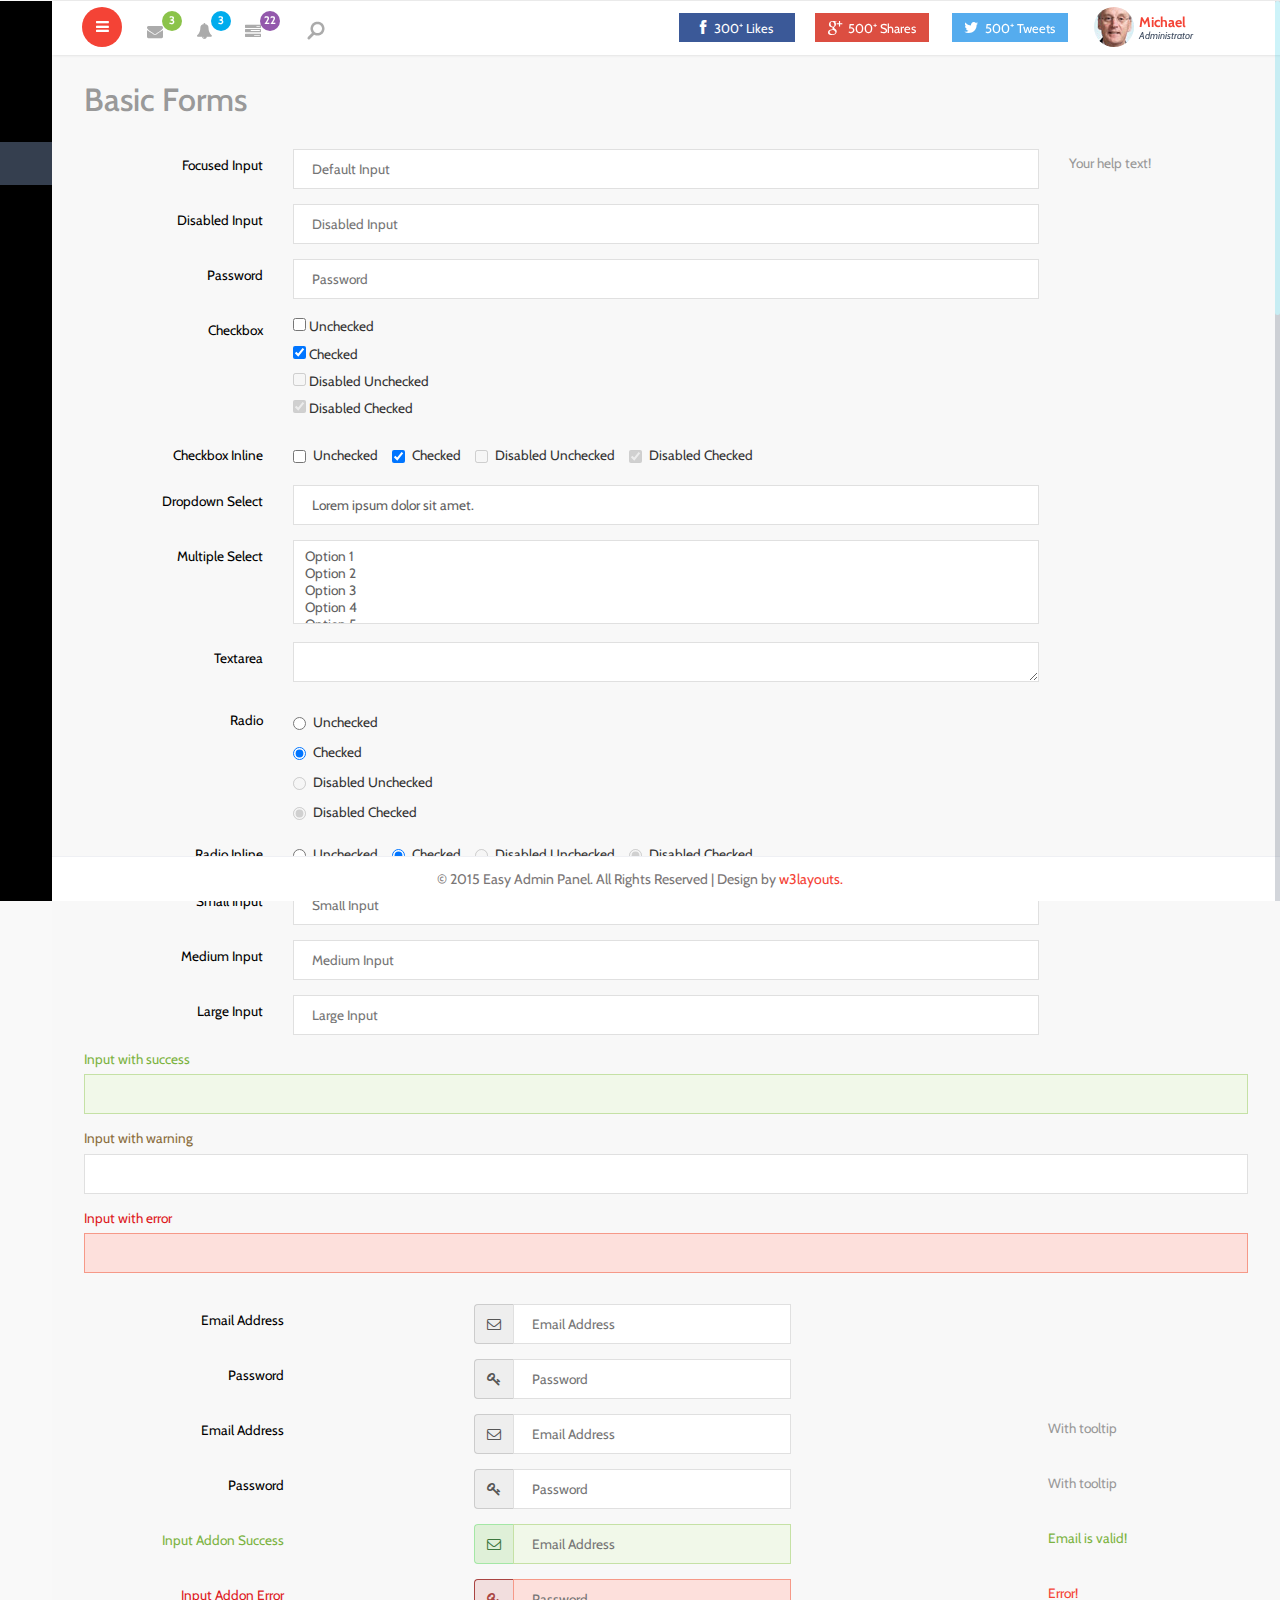
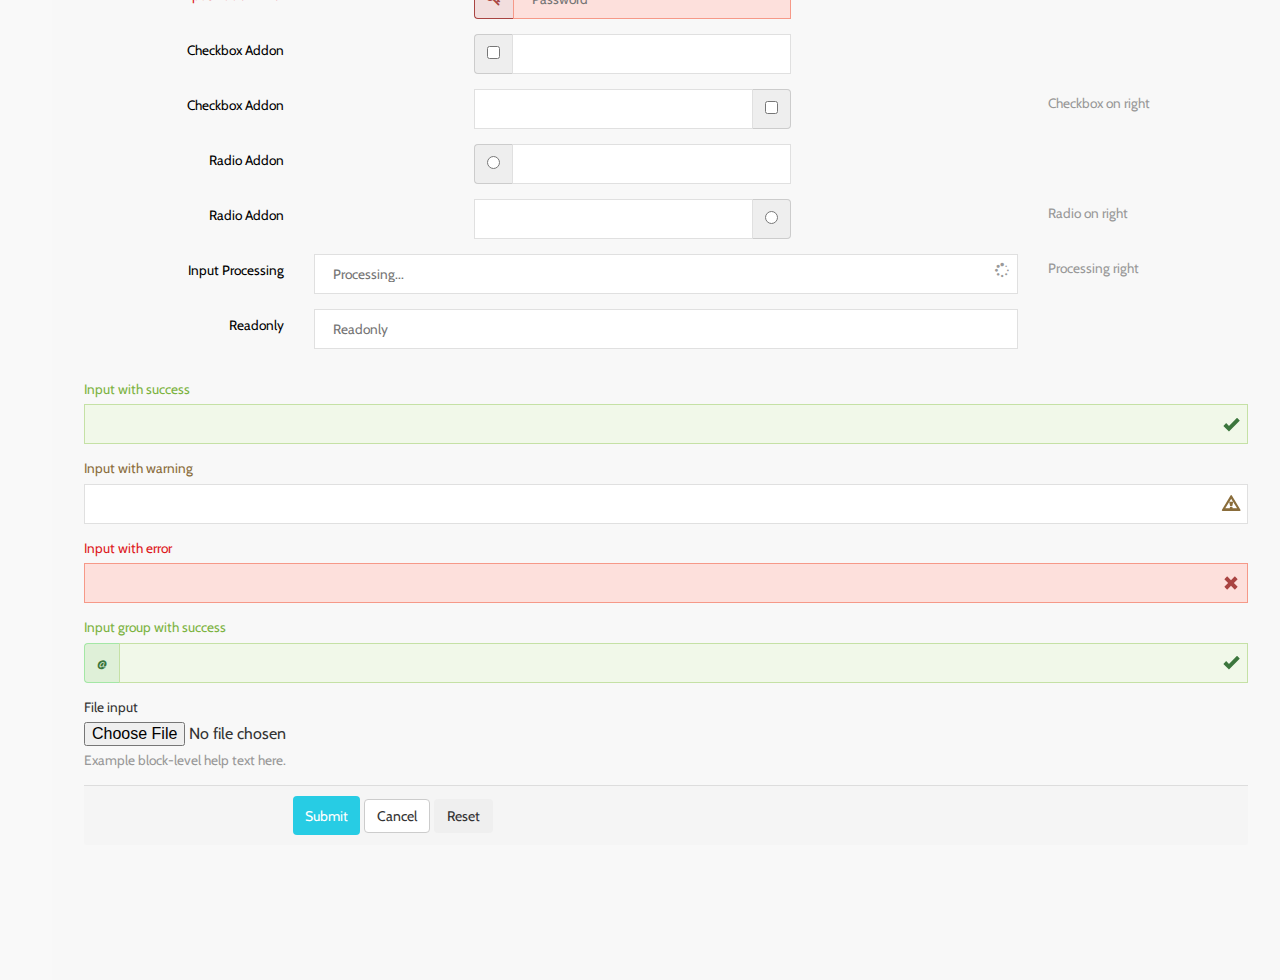
<file: web/forms.html>
<!--
Author: W3layouts
Author URL: http://w3layouts.com
License: Creative Commons Attribution 3.0 Unported
License URL: http://creativecommons.org/licenses/by/3.0/
-->
<!DOCTYPE HTML>
<html>
<head>
<title>Easy Admin Panel an Admin Panel Category Flat Bootstrap Responsive Website Template | Forms :: w3layouts</title>
<meta name="viewport" content="width=device-width, initial-scale=1">
<meta http-equiv="Content-Type" content="text/html; charset=utf-8" />
<meta name="keywords" content="Easy Admin Panel Responsive web template, Bootstrap Web Templates, Flat Web Templates, Android Compatible web template, 
Smartphone Compatible web template, free webdesigns for Nokia, Samsung, LG, SonyEricsson, Motorola web design" />
<script type="application/x-javascript"> addEventListener("load", function() { setTimeout(hideURLbar, 0); }, false); function hideURLbar(){ window.scrollTo(0,1); } </script>
 <!-- Bootstrap Core CSS -->
<link href="css/bootstrap.min.css" rel='stylesheet' type='text/css' />
<!-- Custom CSS -->
<link href="css/style.css" rel='stylesheet' type='text/css' />
<!-- Graph CSS -->
<link href="css/font-awesome.css" rel="stylesheet"> 
<!-- jQuery -->
<!-- lined-icons -->
<link rel="stylesheet" href="css/icon-font.min.css" type='text/css' />
<!-- //lined-icons -->
<!-- chart -->
<script src="js/Chart.js"></script>
<!-- //chart -->
<!--animate-->
<link href="css/animate.css" rel="stylesheet" type="text/css" media="all">
<script src="js/wow.min.js"></script>
	<script>
		 new WOW().init();
	</script>
<!--//end-animate-->
<!----webfonts--->
<link href='//fonts.googleapis.com/css?family=Cabin:400,400italic,500,500italic,600,600italic,700,700italic' rel='stylesheet' type='text/css'>
<!---//webfonts---> 
 <!-- Meters graphs -->
<script src="js/jquery-1.10.2.min.js"></script>
<!-- Placed js at the end of the document so the pages load faster -->

</head> 
   
 <body class="sticky-header left-side-collapsed"  onload="initMap()">
    <section>
    <!-- left side start-->
		<div class="left-side sticky-left-side">

			<!--logo and iconic logo start-->
			<div class="logo">
				<h1><a href="index.html">Easy <span>Admin</span></a></h1>
			</div>
			<div class="logo-icon text-center">
				<a href="index.html"><i class="lnr lnr-home"></i> </a>
			</div>

			<!--logo and iconic logo end-->
			<div class="left-side-inner">

				<!--sidebar nav start-->
					<ul class="nav nav-pills nav-stacked custom-nav">
						<li><a href="index.html"><i class="lnr lnr-power-switch"></i><span>Dashboard</span></a></li>
						<li class="menu-list">
							<a href="#"><i class="lnr lnr-cog"></i>
								<span>Components</span></a>
								<ul class="sub-menu-list">
									<li><a href="grids.html">Grids</a> </li>
									<li><a href="widgets.html">Widgets</a></li>
								</ul>
						</li>
						<li class="active"><a href="forms.html"><i class="lnr lnr-spell-check"></i> <span>Forms</span></a></li>
						<li><a href="tables.html"><i class="lnr lnr-menu"></i> <span>Tables</span></a></li>              
						<li class="menu-list"><a href="#"><i class="lnr lnr-envelope"></i> <span>MailBox</span></a>
							<ul class="sub-menu-list">
								<li><a href="inbox.html">Inbox</a> </li>
								<li><a href="compose-mail.html">Compose Mail</a></li>
							</ul>
						</li>  
						<li class="menu-list"><a href="#"><i class="lnr lnr-indent-increase"></i> <span>Menu Levels</span></a>  
							<ul class="sub-menu-list">
								<li><a href="charts.html">Basic Charts</a> </li>
							</ul>
						</li>
						<li><a href="codes.html"><i class="lnr lnr-pencil"></i> <span>Typography</span></a></li>
						<li><a href="media.html"><i class="lnr lnr-select"></i> <span>Media Css</span></a></li>
						<li class="menu-list"><a href="#"><i class="lnr lnr-book"></i>  <span>Pages</span></a> 
							<ul class="sub-menu-list">
								<li><a href="sign-in.html">Sign In</a> </li>
								<li><a href="sign-up.html">Sign Up</a></li>
								<li><a href="blank_page.html">Blank Page</a></li>
							</ul>
						</li>
					</ul>
				<!--sidebar nav end-->
			</div>
		</div>
    <!-- left side end-->
    
    <!-- main content start-->
		<div class="main-content main-content3">
			<!-- header-starts -->
			<div class="header-section">
			 
			<!--toggle button start-->
			<a class="toggle-btn  menu-collapsed"><i class="fa fa-bars"></i></a>
			<!--toggle button end-->

			<!--notification menu start -->
			<div class="menu-right">
				<div class="user-panel-top">  	
					<div class="profile_details_left">
						<ul class="nofitications-dropdown">
							<li class="dropdown">
								<a href="#" class="dropdown-toggle" data-toggle="dropdown" aria-expanded="false"><i class="fa fa-envelope"></i><span class="badge">3</span></a>
									
										<ul class="dropdown-menu">
											<li>
												<div class="notification_header">
													<h3>You have 3 new messages</h3>
												</div>
											</li>
											<li><a href="#">
											   <div class="user_img"><img src="images/1.png" alt=""></div>
											   <div class="notification_desc">
												<p>Lorem ipsum dolor sit amet</p>
												<p><span>1 hour ago</span></p>
												</div>
											   <div class="clearfix"></div>	
											 </a></li>
											 <li class="odd"><a href="#">
												<div class="user_img"><img src="images/1.png" alt=""></div>
											   <div class="notification_desc">
												<p>Lorem ipsum dolor sit amet </p>
												<p><span>1 hour ago</span></p>
												</div>
											  <div class="clearfix"></div>	
											 </a></li>
											<li><a href="#">
											   <div class="user_img"><img src="images/1.png" alt=""></div>
											   <div class="notification_desc">
												<p>Lorem ipsum dolor sit amet </p>
												<p><span>1 hour ago</span></p>
												</div>
											   <div class="clearfix"></div>	
											</a></li>
											<li>
												<div class="notification_bottom">
													<a href="#">See all messages</a>
												</div> 
											</li>
										</ul>
							</li>
							<li class="login_box" id="loginContainer">
									<div class="search-box">
										<div id="sb-search" class="sb-search">
											<form>
												<input class="sb-search-input" placeholder="Enter your search term..." type="search" id="search">
												<input class="sb-search-submit" type="submit" value="">
												<span class="sb-icon-search"> </span>
											</form>
										</div>
									</div>
										<!-- search-scripts -->
										<script src="js/classie.js"></script>
										<script src="js/uisearch.js"></script>
											<script>
												new UISearch( document.getElementById( 'sb-search' ) );
											</script>
										<!-- //search-scripts -->
							</li>
							<li class="dropdown">
								<a href="#" class="dropdown-toggle" data-toggle="dropdown" aria-expanded="false"><i class="fa fa-bell"></i><span class="badge blue">3</span></a>
									<ul class="dropdown-menu">
										<li>
											<div class="notification_header">
												<h3>You have 3 new notification</h3>
											</div>
										</li>
										<li><a href="#">
											<div class="user_img"><img src="images/1.png" alt=""></div>
										   <div class="notification_desc">
											<p>Lorem ipsum dolor sit amet</p>
											<p><span>1 hour ago</span></p>
											</div>
										  <div class="clearfix"></div>	
										 </a></li>
										 <li class="odd"><a href="#">
											<div class="user_img"><img src="images/1.png" alt=""></div>
										   <div class="notification_desc">
											<p>Lorem ipsum dolor sit amet </p>
											<p><span>1 hour ago</span></p>
											</div>
										   <div class="clearfix"></div>	
										 </a></li>
										 <li><a href="#">
											<div class="user_img"><img src="images/1.png" alt=""></div>
										   <div class="notification_desc">
											<p>Lorem ipsum dolor sit amet </p>
											<p><span>1 hour ago</span></p>
											</div>
										   <div class="clearfix"></div>	
										 </a></li>
										 <li>
											<div class="notification_bottom">
												<a href="#">See all notification</a>
											</div> 
										</li>
									</ul>
							</li>	
							<li class="dropdown">
								<a href="#" class="dropdown-toggle" data-toggle="dropdown" aria-expanded="false"><i class="fa fa-tasks"></i><span class="badge blue1">22</span></a>
									<ul class="dropdown-menu">
										<li>
											<div class="notification_header">
												<h3>You have 8 pending task</h3>
											</div>
										</li>
										<li><a href="#">
												<div class="task-info">
												<span class="task-desc">Database update</span><span class="percentage">40%</span>
												<div class="clearfix"></div>	
											   </div>
												<div class="progress progress-striped active">
												 <div class="bar yellow" style="width:40%;"></div>
											</div>
										</a></li>
										<li><a href="#">
											<div class="task-info">
												<span class="task-desc">Dashboard done</span><span class="percentage">90%</span>
											   <div class="clearfix"></div>	
											</div>
										   
											<div class="progress progress-striped active">
												 <div class="bar green" style="width:90%;"></div>
											</div>
										</a></li>
										<li><a href="#">
											<div class="task-info">
												<span class="task-desc">Mobile App</span><span class="percentage">33%</span>
												<div class="clearfix"></div>	
											</div>
										   <div class="progress progress-striped active">
												 <div class="bar red" style="width: 33%;"></div>
											</div>
										</a></li>
										<li><a href="#">
											<div class="task-info">
												<span class="task-desc">Issues fixed</span><span class="percentage">80%</span>
											   <div class="clearfix"></div>	
											</div>
											<div class="progress progress-striped active">
												 <div class="bar  blue" style="width: 80%;"></div>
											</div>
										</a></li>
										<li>
											<div class="notification_bottom">
												<a href="#">See all pending task</a>
											</div> 
										</li>
									</ul>
							</li>		   							   		
							<div class="clearfix"></div>	
						</ul>
					</div>
					<div class="profile_details">		
						<ul>
							<li class="dropdown profile_details_drop">
								<a href="#" class="dropdown-toggle" data-toggle="dropdown" aria-expanded="false">
									<div class="profile_img">	
										<span style="background:url(images/1.jpg) no-repeat center"> </span> 
										 <div class="user-name">
											<p>Michael<span>Administrator</span></p>
										 </div>
										 <i class="lnr lnr-chevron-down"></i>
										 <i class="lnr lnr-chevron-up"></i>
										<div class="clearfix"></div>	
									</div>	
								</a>
								<ul class="dropdown-menu drp-mnu">
									<li> <a href="#"><i class="fa fa-cog"></i> Settings</a> </li> 
									<li> <a href="#"><i class="fa fa-user"></i>Profile</a> </li> 
									<li> <a href="sign-up.html"><i class="fa fa-sign-out"></i> Logout</a> </li>
								</ul>
							</li>
							<div class="clearfix"> </div>
						</ul>
					</div>		
					<div class="social_icons">
						<div class="col-md-4 social_icons-left">
							<a href="#" class="yui"><i class="fa fa-facebook i1"></i><span>300<sup>+</sup> Likes</span></a>
						</div>
						<div class="col-md-4 social_icons-left pinterest">
							<a href="#"><i class="fa fa-google-plus i1"></i><span>500<sup>+</sup> Shares</span></a>
						</div>
						<div class="col-md-4 social_icons-left twi">
							<a href="#"><i class="fa fa-twitter i1"></i><span>500<sup>+</sup> Tweets</span></a>
						</div>
						<div class="clearfix"> </div>
					</div>			             	
					<div class="clearfix"></div>
				</div>
			</div>
			<!--notification menu end -->
			</div>
	<!-- //header-ends -->
			<div id="page-wrapper">
				<div class="graphs">
					<h3 class="blank1">Basic Forms</h3>
						<div class="tab-content">
						<div class="tab-pane active" id="horizontal-form">
							<form class="form-horizontal">
								<div class="form-group">
									<label for="focusedinput" class="col-sm-2 control-label">Focused Input</label>
									<div class="col-sm-8">
										<input type="text" class="form-control1" id="focusedinput" placeholder="Default Input">
									</div>
									<div class="col-sm-2 jlkdfj1">
										<p class="help-block">Your help text!</p>
									</div>
								</div>
								<div class="form-group">
									<label for="disabledinput" class="col-sm-2 control-label">Disabled Input</label>
									<div class="col-sm-8">
										<input disabled="" type="text" class="form-control1" id="disabledinput" placeholder="Disabled Input">
									</div>
								</div>
								<div class="form-group">
									<label for="inputPassword" class="col-sm-2 control-label">Password</label>
									<div class="col-sm-8">
										<input type="password" class="form-control1" id="inputPassword" placeholder="Password">
									</div>
								</div>
								<div class="form-group">
									<label for="checkbox" class="col-sm-2 control-label">Checkbox</label>
									<div class="col-sm-8">
										<div class="checkbox-inline1"><label><input type="checkbox"> Unchecked</label></div>
										<div class="checkbox-inline1"><label><input type="checkbox" checked=""> Checked</label></div>
										<div class="checkbox-inline1"><label><input type="checkbox" disabled=""> Disabled Unchecked</label></div>
										<div class="checkbox-inline1"><label><input type="checkbox" disabled="" checked=""> Disabled Checked</label></div>
									</div>
								</div>
								<div class="form-group">
									<label for="checkbox" class="col-sm-2 control-label">Checkbox Inline</label>
									<div class="col-sm-8">
										<div class="checkbox-inline"><label><input type="checkbox"> Unchecked</label></div>
										<div class="checkbox-inline"><label><input type="checkbox" checked=""> Checked</label></div>
										<div class="checkbox-inline"><label><input type="checkbox" disabled=""> Disabled Unchecked</label></div>
										<div class="checkbox-inline"><label><input type="checkbox" disabled="" checked=""> Disabled Checked</label></div>
									</div>
								</div>
								<div class="form-group">
									<label for="selector1" class="col-sm-2 control-label">Dropdown Select</label>
									<div class="col-sm-8"><select name="selector1" id="selector1" class="form-control1">
										<option>Lorem ipsum dolor sit amet.</option>
										<option>Dolore, ab unde modi est!</option>
										<option>Illum, fuga minus sit eaque.</option>
										<option>Consequatur ducimus maiores voluptatum minima.</option>
									</select></div>
								</div>
								<div class="form-group">
									<label class="col-sm-2 control-label">Multiple Select</label>
									<div class="col-sm-8">
										<select multiple="" class="form-control1">
											<option>Option 1</option>
											<option>Option 2</option>
											<option>Option 3</option>
											<option>Option 4</option>
											<option>Option 5</option>
										</select>
									</div>
								</div>
								<div class="form-group">
									<label for="txtarea1" class="col-sm-2 control-label">Textarea</label>
									<div class="col-sm-8"><textarea name="txtarea1" id="txtarea1" cols="50" rows="4" class="form-control1"></textarea></div>
								</div>
								<div class="form-group">
									<label for="radio" class="col-sm-2 control-label">Radio</label>
									<div class="col-sm-8">
										<div class="radio block"><label><input type="radio"> Unchecked</label></div>
										<div class="radio block"><label><input type="radio" checked=""> Checked</label></div>
										<div class="radio block"><label><input type="radio" disabled=""> Disabled Unchecked</label></div>
										<div class="radio block"><label><input type="radio" disabled="" checked=""> Disabled Checked</label></div>
									</div>
								</div>
								<div class="form-group">
									<label for="radio" class="col-sm-2 control-label">Radio Inline</label>
									<div class="col-sm-8">
										<div class="radio-inline"><label><input type="radio"> Unchecked</label></div>
										<div class="radio-inline"><label><input type="radio" checked=""> Checked</label></div>
										<div class="radio-inline"><label><input type="radio" disabled=""> Disabled Unchecked</label></div>
										<div class="radio-inline"><label><input type="radio" disabled="" checked=""> Disabled Checked</label></div>
									</div>
								</div>
								<div class="form-group">
									<label for="smallinput" class="col-sm-2 control-label label-input-sm">Small Input</label>
									<div class="col-sm-8">
										<input type="text" class="form-control1 input-sm" id="smallinput" placeholder="Small Input">
									</div>
								</div>
								<div class="form-group">
									<label for="mediuminput" class="col-sm-2 control-label">Medium Input</label>
									<div class="col-sm-8">
										<input type="text" class="form-control1" id="mediuminput" placeholder="Medium Input">
									</div>
								</div>
								<div class="form-group mb-n">
									<label for="largeinput" class="col-sm-2 control-label label-input-lg">Large Input</label>
									<div class="col-sm-8">
										<input type="text" class="form-control1 input-lg" id="largeinput" placeholder="Large Input">
									</div>
								</div>
							</form>
						</div>
					</div>
					
					<div class="bs-example" data-example-id="form-validation-states">
    <form>
      <div class="form-group has-success">
        <label class="control-label" for="inputSuccess1">Input with success</label>
        <input type="text" class="form-control1" id="inputSuccess1">
      </div>
      <div class="form-group has-warning">
        <label class="control-label" for="inputWarning1">Input with warning</label>
        <input type="text" class="form-control1" id="inputWarning1">
      </div>
      <div class="form-group has-error">
        <label class="control-label" for="inputError1">Input with error</label>
        <input type="text" class="form-control1" id="inputError1">
      </div>
    </form>
  </div>
  <div class="panel-body panel-body-inputin">
		<form role="form" class="form-horizontal">
			<div class="form-group">
				<label class="col-md-2 control-label">Email Address</label>
				<div class="col-md-8">
					<div class="input-group in-grp1">							
						<span class="input-group-addon">
							<i class="fa fa-envelope-o"></i>
						</span>
						<input type="text" class="form-control1" placeholder="Email Address">
					</div>
				</div>
				<div class="clearfix"> </div>
			</div>
			<div class="form-group">
				<label class="col-md-2 control-label">Password</label>
				<div class="col-md-8">
					<div class="input-group in-grp1">
						<span class="input-group-addon">
							<i class="fa fa-key"></i>
						</span>
						<input type="password" class="form-control1" id="exampleInputPassword1" placeholder="Password">
					</div>
				</div>
				<div class="clearfix"> </div>
			</div>
			<div class="form-group">
				<label class="col-md-2 control-label">Email Address</label>
				<div class="col-md-8">
					<div class="input-group input-icon right in-grp1">
						<span class="input-group-addon">
							<i class="fa fa-envelope-o"></i>
						</span>
						<input id="email" class="form-control1" type="text" placeholder="Email Address">
					</div>
				</div>
				<div class="col-sm-2 jlkdfj1">
					<p class="help-block">With tooltip</p>
				</div>
				<div class="clearfix"> </div>
			</div>
			<div class="form-group">
				<label class="col-md-2 control-label">Password</label>
				<div class="col-md-8">
					<div class="input-group input-icon right in-grp1">
						<span class="input-group-addon">
							<i class="fa fa-key"></i>
						</span>
						<input type="password" class="form-control1" placeholder="Password">
					</div>
				</div>
				<div class="col-sm-2 jlkdfj1">
					<p class="help-block">With tooltip</p>
				</div>
				<div class="clearfix"> </div>
			</div>
			<div class="form-group has-success">
				<label class="col-md-2 control-label">Input Addon Success</label>
				<div class="col-md-8">
					<div class="input-group input-icon right in-grp1">
						<span class="input-group-addon">
							<i class="fa fa-envelope-o"></i>
						</span>
						<input id="email" class="form-control1" type="text" placeholder="Email Address">
					</div>
				</div>
				<div class="col-sm-2 jlkdfj1">
					<p class="help-block">Email is valid!</p>
				</div>
				<div class="clearfix"> </div>
			</div>
			<div class="form-group has-error">
				<label class="col-md-2 control-label">Input Addon Error</label>
				<div class="col-md-8">
					<div class="input-group input-icon right in-grp1">
						<span class="input-group-addon">
							<i class="fa fa-key"></i>
						</span>
						<input type="password" class="form-control1" placeholder="Password">
					</div>
				</div>
				<div class="col-sm-2 jlkdfj1">
					<p class="help-block">Error!</p>
				</div>
				<div class="clearfix"> </div>
			</div>
			<div class="form-group">
				<label class="col-md-2 control-label">Checkbox Addon</label>
				<div class="col-md-8">
					<div class="input-group in-grp1">
						<div class="input-group-addon"><input type="checkbox"></div>
						<input type="text" class="form-control1">
					</div>
				</div>
				<div class="clearfix"> </div>
			</div>
			<div class="form-group">
				<label class="col-md-2 control-label">Checkbox Addon</label>
				<div class="col-md-8">
					<div class="input-group in-grp1">
						<input type="text" class="form-control1">
						<div class="input-group-addon"><input type="checkbox"></div>
						
					</div>
				</div>
				<div class="col-sm-2 jlkdfj1">
					<p class="help-block">Checkbox on right</p>
				</div>
				<div class="clearfix"> </div>
			</div>
			<div class="form-group">
				<label class="col-md-2 control-label">Radio Addon</label>
				<div class="col-md-8">
					<div class="input-group in-grp1">
						<div class="input-group-addon"><input type="radio"></div>
						<input type="text" class="form-control1">
					</div>
				</div>
				<div class="clearfix"> </div>
			</div>
			<div class="form-group">
				<label class="col-md-2 control-label">Radio Addon</label>
				<div class="col-md-8">
					<div class="input-group in-grp1">
						<input type="text" class="form-control1">
						<div class="input-group-addon"><input type="radio"></div>
						
					</div>
				</div>
				<div class="col-sm-2 jlkdfj1">
					<p class="help-block">Radio on right</p>
				</div>
				<div class="clearfix"> </div>
			</div>
			<div class="form-group">
				<label class="col-md-2 control-label">Input Processing</label>
				<div class="col-md-8">
					<div class="input-icon right spinner">
						<i class="fa fa-fw fa-spin fa-spinner"></i>
						<input id="email" class="form-control1" type="text" placeholder="Processing...">
					</div>
				</div>
				<div class="col-sm-2">
					<p class="help-block">Processing right</p>
				</div>
				<div class="clearfix"> </div>
			</div>
			<div class="form-group mb-n">
				<label class="col-md-2 control-label">Readonly</label>
				<div class="col-md-8">
					<input type="text" class="form-control1" placeholder="Readonly" readonly="">
				</div>
				<div class="clearfix"> </div>
			</div>
		</form>
	</div>
						<div class="bs-example" data-example-id="form-validation-states-with-icons">
						<form>
						  <div class="form-group has-success has-feedback">
							<label class="control-label" for="inputSuccess2">Input with success</label>
							<input type="text" class="form-control1" id="inputSuccess2" aria-describedby="inputSuccess2Status">
							<span class="glyphicon glyphicon-ok form-control-feedback" aria-hidden="true"></span>
							<span id="inputSuccess2Status" class="sr-only">(success)</span>
						  </div>
						  <div class="form-group has-warning has-feedback">
							<label class="control-label" for="inputWarning2">Input with warning</label>
							<input type="text" class="form-control1" id="inputWarning2" aria-describedby="inputWarning2Status">
							<span class="glyphicon glyphicon-warning-sign form-control-feedback" aria-hidden="true"></span>
							<span id="inputWarning2Status" class="sr-only">(warning)</span>
						  </div>
						  <div class="form-group has-error has-feedback">
							<label class="control-label" for="inputError2">Input with error</label>
							<input type="text" class="form-control1" id="inputError2" aria-describedby="inputError2Status">
							<span class="glyphicon glyphicon-remove form-control-feedback" aria-hidden="true"></span>
							<span id="inputError2Status" class="sr-only">(error)</span>
						  </div>
						  <div class="form-group has-success has-feedback">
							<label class="control-label" for="inputGroupSuccess1">Input group with success</label>
							<div class="input-group input-group1">
							  <span class="input-group-addon">@</span>
							  <input type="text" class="form-control1" id="inputGroupSuccess1" aria-describedby="inputGroupSuccess1Status">
							</div>
							<span class="glyphicon glyphicon-ok form-control-feedback" aria-hidden="true"></span>
							<span id="inputGroupSuccess1Status" class="sr-only">(success)</span>
						  </div>
						  <div class="form-group">
							<label for="exampleInputFile">File input</label>
							<input type="file" id="exampleInputFile">
							<p class="help-block">Example block-level help text here.</p>
						  </div>
						  <div class="panel-footer">
							<div class="row">
								<div class="col-sm-8 col-sm-offset-2">
									<button class="btn-success btn">Submit</button>
									<button class="btn-default btn">Cancel</button>
									<button class="btn-inverse btn">Reset</button>
								</div>
							</div>
						 </div>
						</form>
					  </div>
				</div>
			</div>
		</div>
		<!--footer section start-->
			<footer>
			   <p>&copy 2015 Easy Admin Panel. All Rights Reserved | Design by <a href="https://w3layouts.com/" target="_blank">w3layouts.</a></p>
			</footer>
        <!--footer section end-->
	</section>
	
<script src="js/jquery.nicescroll.js"></script>
<script src="js/scripts.js"></script>
<!-- Bootstrap Core JavaScript -->
   <script src="js/bootstrap.min.js"></script>
</body>
</html>
</file>
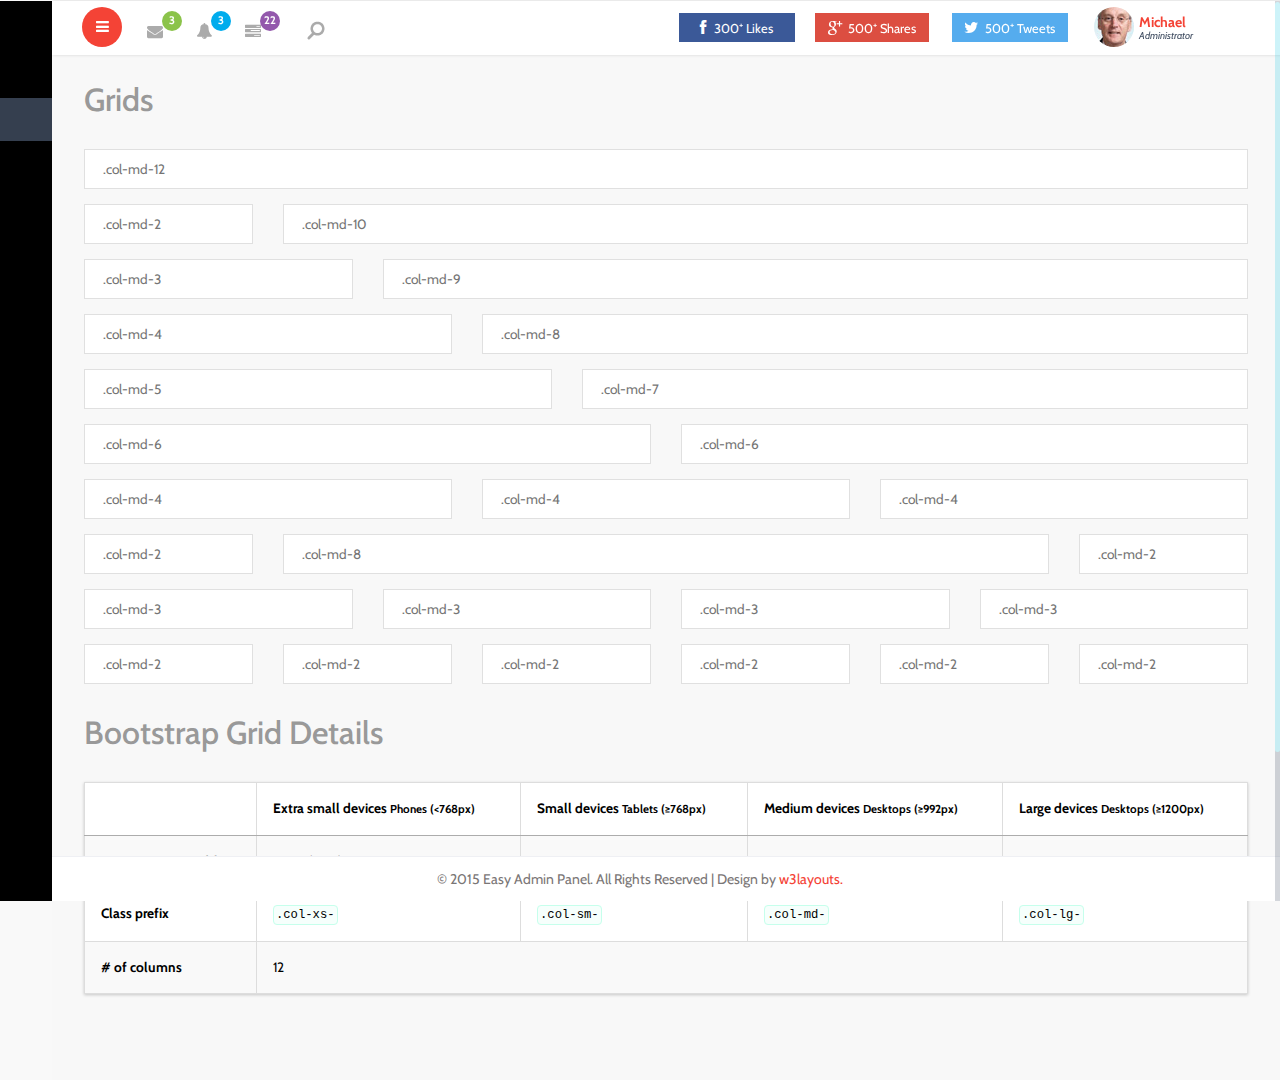
<file: web/grids.html>
<!--
Author: W3layouts
Author URL: http://w3layouts.com
License: Creative Commons Attribution 3.0 Unported
License URL: http://creativecommons.org/licenses/by/3.0/
-->
<!DOCTYPE HTML>
<html>
<head>
<title>Easy Admin Panel an Admin Panel Category Flat Bootstrap Responsive Website Template | Grids :: w3layouts</title>
<meta name="viewport" content="width=device-width, initial-scale=1">
<meta http-equiv="Content-Type" content="text/html; charset=utf-8" />
<meta name="keywords" content="Easy Admin Panel Responsive web template, Bootstrap Web Templates, Flat Web Templates, Android Compatible web template, 
Smartphone Compatible web template, free webdesigns for Nokia, Samsung, LG, SonyEricsson, Motorola web design" />
<script type="application/x-javascript"> addEventListener("load", function() { setTimeout(hideURLbar, 0); }, false); function hideURLbar(){ window.scrollTo(0,1); } </script>
 <!-- Bootstrap Core CSS -->
<link href="css/bootstrap.min.css" rel='stylesheet' type='text/css' />
<!-- Custom CSS -->
<link href="css/style.css" rel='stylesheet' type='text/css' />
<!-- Graph CSS -->
<link href="css/font-awesome.css" rel="stylesheet"> 
<!-- jQuery -->
<!-- lined-icons -->
<link rel="stylesheet" href="css/icon-font.min.css" type='text/css' />
<!-- //lined-icons -->
<!-- chart -->
<script src="js/Chart.js"></script>
<!-- //chart -->
<!--animate-->
<link href="css/animate.css" rel="stylesheet" type="text/css" media="all">
<script src="js/wow.min.js"></script>
	<script>
		 new WOW().init();
	</script>
<!--//end-animate-->
<!----webfonts--->
<link href='//fonts.googleapis.com/css?family=Cabin:400,400italic,500,500italic,600,600italic,700,700italic' rel='stylesheet' type='text/css'>
<!---//webfonts---> 
 <!-- Meters graphs -->
<script src="js/jquery-1.10.2.min.js"></script>
<!-- Placed js at the end of the document so the pages load faster -->

</head> 
   
 <body class="sticky-header left-side-collapsed"  onload="initMap()">
    <section>
    <!-- left side start-->
		<div class="left-side sticky-left-side">

			<!--logo and iconic logo start-->
			<div class="logo">
				<h1><a href="index.html">Easy <span>Admin</span></a></h1>
			</div>
			<div class="logo-icon text-center">
				<a href="index.html"><i class="lnr lnr-home"></i> </a>
			</div>

			<!--logo and iconic logo end-->
			<div class="left-side-inner">

				<!--sidebar nav start-->
					<ul class="nav nav-pills nav-stacked custom-nav">
						<li><a href="index.html"><i class="lnr lnr-power-switch"></i><span>Dashboard</span></a></li>
						<li class="menu-list act">
							<a href="#"><i class="lnr lnr-cog"></i>
								<span>Components</span></a>
								<ul class="sub-menu-list">
									<li><a href="grids.html">Grids</a> </li>
									<li><a href="widgets.html">Widgets</a></li>
								</ul>
						</li>
						<li><a href="forms.html"><i class="lnr lnr-spell-check"></i> <span>Forms</span></a></li>
						<li><a href="tables.html"><i class="lnr lnr-menu"></i> <span>Tables</span></a></li>              
						<li class="menu-list"><a href="#"><i class="lnr lnr-envelope"></i> <span>MailBox</span></a>
							<ul class="sub-menu-list">
								<li><a href="inbox.html">Inbox</a> </li>
								<li><a href="compose-mail.html">Compose Mail</a></li>
							</ul>
						</li>  
						<li class="menu-list"><a href="#"><i class="lnr lnr-indent-increase"></i> <span>Menu Levels</span></a>  
							<ul class="sub-menu-list">
								<li><a href="charts.html">Basic Charts</a> </li>
							</ul>
						</li>
						<li><a href="codes.html"><i class="lnr lnr-pencil"></i> <span>Typography</span></a></li>
						<li><a href="media.html"><i class="lnr lnr-select"></i> <span>Media Css</span></a></li>
						<li class="menu-list"><a href="#"><i class="lnr lnr-book"></i>  <span>Pages</span></a> 
							<ul class="sub-menu-list">
								<li><a href="sign-in.html">Sign In</a> </li>
								<li><a href="sign-up.html">Sign Up</a></li>
								<li><a href="blank_page.html">Blank Page</a></li>
							</ul>
						</li>
					</ul>
				<!--sidebar nav end-->
			</div>
		</div>
    <!-- left side end-->
    
    <!-- main content start-->
		<div class="main-content main-content1">
			<!-- header-starts -->
			<div class="header-section">
			 
			<!--toggle button start-->
			<a class="toggle-btn  menu-collapsed"><i class="fa fa-bars"></i></a>
			<!--toggle button end-->

			<!--notification menu start -->
			<div class="menu-right">
				<div class="user-panel-top">  	
					<div class="profile_details_left">
						<ul class="nofitications-dropdown">
							<li class="dropdown">
								<a href="#" class="dropdown-toggle" data-toggle="dropdown" aria-expanded="false"><i class="fa fa-envelope"></i><span class="badge">3</span></a>
									
										<ul class="dropdown-menu">
											<li>
												<div class="notification_header">
													<h3>You have 3 new messages</h3>
												</div>
											</li>
											<li><a href="#">
											   <div class="user_img"><img src="images/1.png" alt=""></div>
											   <div class="notification_desc">
												<p>Lorem ipsum dolor sit amet</p>
												<p><span>1 hour ago</span></p>
												</div>
											   <div class="clearfix"></div>	
											 </a></li>
											 <li class="odd"><a href="#">
												<div class="user_img"><img src="images/1.png" alt=""></div>
											   <div class="notification_desc">
												<p>Lorem ipsum dolor sit amet </p>
												<p><span>1 hour ago</span></p>
												</div>
											  <div class="clearfix"></div>	
											 </a></li>
											<li><a href="#">
											   <div class="user_img"><img src="images/1.png" alt=""></div>
											   <div class="notification_desc">
												<p>Lorem ipsum dolor sit amet </p>
												<p><span>1 hour ago</span></p>
												</div>
											   <div class="clearfix"></div>	
											</a></li>
											<li>
												<div class="notification_bottom">
													<a href="#">See all messages</a>
												</div> 
											</li>
										</ul>
							</li>
							<li class="login_box" id="loginContainer">
									<div class="search-box">
										<div id="sb-search" class="sb-search">
											<form>
												<input class="sb-search-input" placeholder="Enter your search term..." type="search" id="search">
												<input class="sb-search-submit" type="submit" value="">
												<span class="sb-icon-search"> </span>
											</form>
										</div>
									</div>
										<!-- search-scripts -->
										<script src="js/classie.js"></script>
										<script src="js/uisearch.js"></script>
											<script>
												new UISearch( document.getElementById( 'sb-search' ) );
											</script>
										<!-- //search-scripts -->
							</li>
							<li class="dropdown">
								<a href="#" class="dropdown-toggle" data-toggle="dropdown" aria-expanded="false"><i class="fa fa-bell"></i><span class="badge blue">3</span></a>
									<ul class="dropdown-menu">
										<li>
											<div class="notification_header">
												<h3>You have 3 new notification</h3>
											</div>
										</li>
										<li><a href="#">
											<div class="user_img"><img src="images/1.png" alt=""></div>
										   <div class="notification_desc">
											<p>Lorem ipsum dolor sit amet</p>
											<p><span>1 hour ago</span></p>
											</div>
										  <div class="clearfix"></div>	
										 </a></li>
										 <li class="odd"><a href="#">
											<div class="user_img"><img src="images/1.png" alt=""></div>
										   <div class="notification_desc">
											<p>Lorem ipsum dolor sit amet </p>
											<p><span>1 hour ago</span></p>
											</div>
										   <div class="clearfix"></div>	
										 </a></li>
										 <li><a href="#">
											<div class="user_img"><img src="images/1.png" alt=""></div>
										   <div class="notification_desc">
											<p>Lorem ipsum dolor sit amet </p>
											<p><span>1 hour ago</span></p>
											</div>
										   <div class="clearfix"></div>	
										 </a></li>
										 <li>
											<div class="notification_bottom">
												<a href="#">See all notification</a>
											</div> 
										</li>
									</ul>
							</li>	
							<li class="dropdown">
								<a href="#" class="dropdown-toggle" data-toggle="dropdown" aria-expanded="false"><i class="fa fa-tasks"></i><span class="badge blue1">22</span></a>
									<ul class="dropdown-menu">
										<li>
											<div class="notification_header">
												<h3>You have 8 pending task</h3>
											</div>
										</li>
										<li><a href="#">
												<div class="task-info">
												<span class="task-desc">Database update</span><span class="percentage">40%</span>
												<div class="clearfix"></div>	
											   </div>
												<div class="progress progress-striped active">
												 <div class="bar yellow" style="width:40%;"></div>
											</div>
										</a></li>
										<li><a href="#">
											<div class="task-info">
												<span class="task-desc">Dashboard done</span><span class="percentage">90%</span>
											   <div class="clearfix"></div>	
											</div>
										   
											<div class="progress progress-striped active">
												 <div class="bar green" style="width:90%;"></div>
											</div>
										</a></li>
										<li><a href="#">
											<div class="task-info">
												<span class="task-desc">Mobile App</span><span class="percentage">33%</span>
												<div class="clearfix"></div>	
											</div>
										   <div class="progress progress-striped active">
												 <div class="bar red" style="width: 33%;"></div>
											</div>
										</a></li>
										<li><a href="#">
											<div class="task-info">
												<span class="task-desc">Issues fixed</span><span class="percentage">80%</span>
											   <div class="clearfix"></div>	
											</div>
											<div class="progress progress-striped active">
												 <div class="bar  blue" style="width: 80%;"></div>
											</div>
										</a></li>
										<li>
											<div class="notification_bottom">
												<a href="#">See all pending task</a>
											</div> 
										</li>
									</ul>
							</li>		   							   		
							<div class="clearfix"></div>	
						</ul>
					</div>
					<div class="profile_details">		
						<ul>
							<li class="dropdown profile_details_drop">
								<a href="#" class="dropdown-toggle" data-toggle="dropdown" aria-expanded="false">
									<div class="profile_img">	
										<span style="background:url(images/1.jpg) no-repeat center"> </span> 
										 <div class="user-name">
											<p>Michael<span>Administrator</span></p>
										 </div>
										 <i class="lnr lnr-chevron-down"></i>
										 <i class="lnr lnr-chevron-up"></i>
										<div class="clearfix"></div>	
									</div>	
								</a>
								<ul class="dropdown-menu drp-mnu">
									<li> <a href="#"><i class="fa fa-cog"></i> Settings</a> </li> 
									<li> <a href="#"><i class="fa fa-user"></i>Profile</a> </li> 
									<li> <a href="sign-up.html"><i class="fa fa-sign-out"></i> Logout</a> </li>
								</ul>
							</li>
							<div class="clearfix"> </div>
						</ul>
					</div>		
					<div class="social_icons">
						<div class="col-md-4 social_icons-left">
							<a href="#" class="yui"><i class="fa fa-facebook i1"></i><span>300<sup>+</sup> Likes</span></a>
						</div>
						<div class="col-md-4 social_icons-left pinterest">
							<a href="#"><i class="fa fa-google-plus i1"></i><span>500<sup>+</sup> Shares</span></a>
						</div>
						<div class="col-md-4 social_icons-left twi">
							<a href="#"><i class="fa fa-twitter i1"></i><span>500<sup>+</sup> Tweets</span></a>
						</div>
						<div class="clearfix"> </div>
					</div>				             	
					<div class="clearfix"></div>
				</div>
			</div>
			<!--notification menu end -->
			</div>
	<!-- //header-ends -->
			<div id="page-wrapper">
				<div class="graphs">
					<div class="md">
						<h3 class="blank1">Grids</h3>
						<div class="form-group">
						  <div class="row">
							<div class="col-md-12">
								<input type="text" class="form-control1" placeholder=".col-md-12">
							</div>
							<div class="clearfix"> </div>
						   </div>
						</div>
						<div class="form-group">
							<div class="row">
								<div class="col-md-2 grid_box1">
									<input type="text" class="form-control1" placeholder=".col-md-2">
								</div>
								<div class="col-md-10">
									<input type="text" class="form-control1" placeholder=".col-md-10">
								</div>
								<div class="clearfix"> </div>
							</div>
						</div>
						<div class="form-group">
							<div class="row">
								<div class="col-md-3 grid_box1">
									<input type="text" class="form-control1" placeholder=".col-md-3">
								</div>
								<div class="col-md-9">
									<input type="text" class="form-control1" placeholder=".col-md-9">
								</div>
								<div class="clearfix"> </div>
							</div>
						</div>
						<div class="form-group">
							<div class="row">
								<div class="col-md-4 grid_box1">
									<input type="text" class="form-control1" placeholder=".col-md-4">
								</div>
								<div class="col-md-8">
									<input type="text" class="form-control1" placeholder=".col-md-8">
								</div>
								<div class="clearfix"> </div>
							</div>
						</div>	
						<div class="form-group">
							<div class="row">
								<div class="col-md-5 grid_box1">
									<input type="text" class="form-control1" placeholder=".col-md-5">
								</div>
								<div class="col-md-7">
									<input type="text" class="form-control1" placeholder=".col-md-7">
								</div>
								<div class="clearfix"> </div>
							</div>
						</div>
						<div class="form-group">
							<div class="row">
								<div class="col-md-6 grid_box1">
									<input type="text" class="form-control1" placeholder=".col-md-6">
								</div>
								<div class="col-md-6">
									<input type="text" class="form-control1" placeholder=".col-md-6">
								</div>
								<div class="clearfix"> </div>
							</div>
						   </div>	
						   <div class="form-group">
						<div class="row">
							<div class="col-md-4 grid_box1">
								<input type="text" class="form-control1" placeholder=".col-md-4">
							</div>
							<div class="col-md-4 grid_box1">
								<input type="text" class="form-control1" placeholder=".col-md-4">
							</div>
							<div class="col-md-4">
								<input type="text" class="form-control1" placeholder=".col-md-4">
							</div>
							<div class="clearfix"> </div>
						</div>
						   </div>	
						   <div class="form-group">
						<div class="row">
							<div class="col-md-2 grid_box1">
								<input type="text" class="form-control1" placeholder=".col-md-2">
							</div>
							<div class="col-md-8 grid_box1">
								<input type="text" class="form-control1" placeholder=".col-md-8">
							</div>
							<div class="col-md-2">
								<input type="text" class="form-control1" placeholder=".col-md-2">
							</div>
							<div class="clearfix"> </div>
						</div>
						   </div>	
						   <div class="form-group">
						<div class="row">
							<div class="col-md-3 grid_box1">
								<input type="text" class="form-control1" placeholder=".col-md-3">
							</div>
							<div class="col-md-3 grid_box1">
								<input type="text" class="form-control1" placeholder=".col-md-3">
							</div>
							<div class="col-md-3 grid_box1">
								<input type="text" class="form-control1" placeholder=".col-md-3">
							</div>
							<div class="col-md-3">
								<input type="text" class="form-control1" placeholder=".col-md-3">
							</div>
							<div class="clearfix"> </div>
						</div>
						   </div>	
						   <div class="form-group mb-n">
						<div class="row">
								<div class="col-md-2 grid_box1">
									<input type="text" class="form-control1" placeholder=".col-md-2">
								</div>
								<div class="col-md-2 grid_box1">
									<input type="text" class="form-control1" placeholder=".col-md-2">
								</div>
								<div class="col-md-2 grid_box1">
									<input type="text" class="form-control1" placeholder=".col-md-2">
								</div>
								<div class="col-md-2 grid_box1">
									<input type="text" class="form-control1" placeholder=".col-md-2">
								</div>
								<div class="col-md-2 grid_box1">
									<input type="text" class="form-control1" placeholder=".col-md-2">
								</div>
								<div class="col-md-2">
									<input type="text" class="form-control1" placeholder=".col-md-2">
								</div>
								<div class="clearfix"> </div>
						</div>
						   </div>	
					</div>
					<div class="col-md-12 grids_bottom">
						<h3 class="blank1">Bootstrap Grid Details</h3>
						<div class="panel panel-default">
							<div class="panel-body grid_table">
								<table class="table table-bordered table-striped no-margin grd_tble">
									<thead>
										<tr>
											<th></th>
											<th>
												Extra small devices
												<small>Phones (&lt;768px)</small>
											</th>
											<th>
												Small devices
												<small>Tablets (≥768px)</small>
											</th>
											<th>
												Medium devices
												<small>Desktops (≥992px)</small>
											</th>
											<th>
												Large devices
												<small>Desktops (≥1200px)</small>
											</th>
										</tr>
									</thead>
									<tbody>
										<tr>
											<th>Max container width</th>
											<td>None (auto)</td>
											<td>750px</td>
											<td>970px</td>
											<td>1170px</td>
										</tr>
										<tr>
											<th>Class prefix</th>
											<td><code>.col-xs-</code></td>
											<td><code>.col-sm-</code></td>
											<td><code>.col-md-</code></td>
											<td><code>.col-lg-</code></td>
										</tr>
										<tr>
											<th># of columns</th>
											<td colspan="4">12</td>
										</tr>
									</tbody>
								</table>
							</div>
						</div>
					</div>
				</div>
			</div>
		</div>
		<!--footer section start-->
			<footer>
			   <p>&copy 2015 Easy Admin Panel. All Rights Reserved | Design by <a href="https://w3layouts.com/" target="_blank">w3layouts.</a></p>
			</footer>
        <!--footer section end-->
	</section>
	
<script src="js/jquery.nicescroll.js"></script>
<script src="js/scripts.js"></script>
<!-- Bootstrap Core JavaScript -->
   <script src="js/bootstrap.min.js"></script>
</body>
</html>
</file>
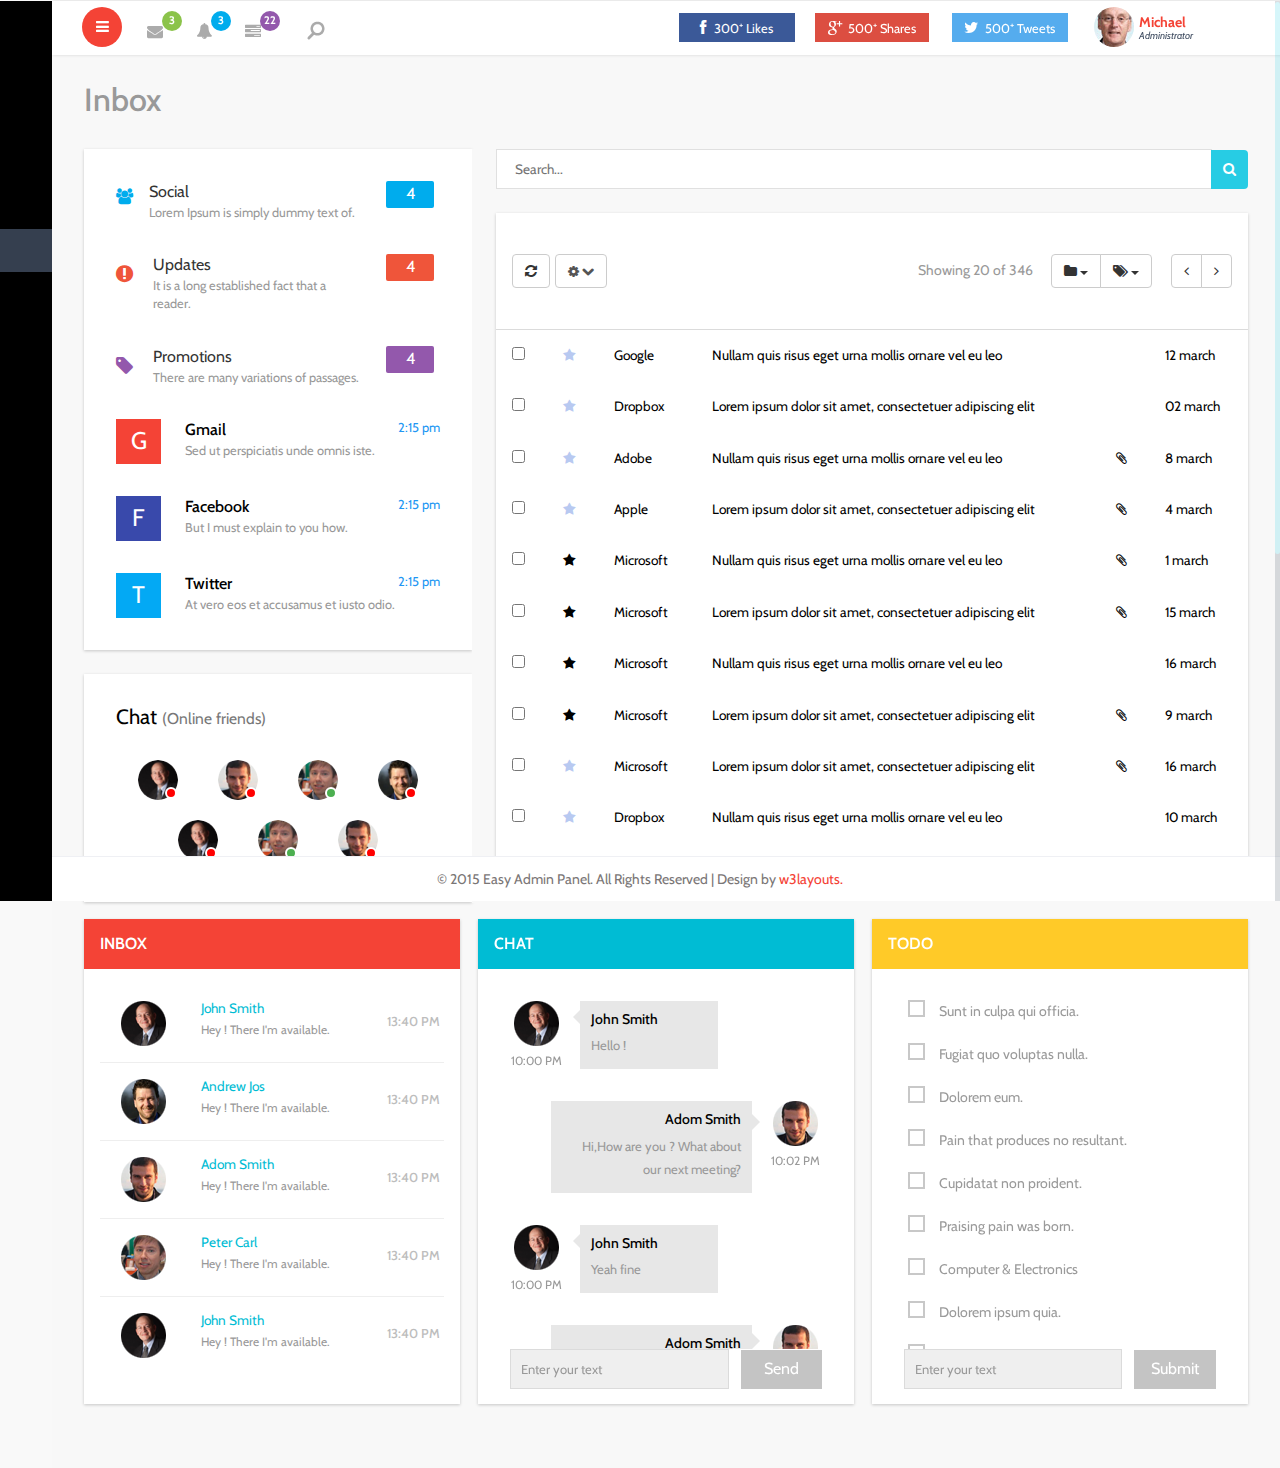
<file: web/inbox.html>
<!--
Author: W3layouts
Author URL: http://w3layouts.com
License: Creative Commons Attribution 3.0 Unported
License URL: http://creativecommons.org/licenses/by/3.0/
-->
<!DOCTYPE HTML>
<html>
<head>
<title>Easy Admin Panel an Admin Panel Category Flat Bootstrap Responsive Website Template | Inbox :: w3layouts</title>
<meta name="viewport" content="width=device-width, initial-scale=1">
<meta http-equiv="Content-Type" content="text/html; charset=utf-8" />
<meta name="keywords" content="Easy Admin Panel Responsive web template, Bootstrap Web Templates, Flat Web Templates, Android Compatible web template, 
Smartphone Compatible web template, free webdesigns for Nokia, Samsung, LG, SonyEricsson, Motorola web design" />
<script type="application/x-javascript"> addEventListener("load", function() { setTimeout(hideURLbar, 0); }, false); function hideURLbar(){ window.scrollTo(0,1); } </script>
 <!-- Bootstrap Core CSS -->
<link href="css/bootstrap.min.css" rel='stylesheet' type='text/css' />
<!-- Custom CSS -->
<link href="css/style.css" rel='stylesheet' type='text/css' />
<!-- Graph CSS -->
<link href="css/font-awesome.css" rel="stylesheet"> 
<!-- jQuery -->
<!-- lined-icons -->
<link rel="stylesheet" href="css/icon-font.min.css" type='text/css' />
<!-- //lined-icons -->
<!-- chart -->
<script src="js/Chart.js"></script>
<!-- //chart -->
<!--animate-->
<link href="css/animate.css" rel="stylesheet" type="text/css" media="all">
<script src="js/wow.min.js"></script>
	<script>
		 new WOW().init();
	</script>
<!--//end-animate-->
<!----webfonts--->
<link href='//fonts.googleapis.com/css?family=Cabin:400,400italic,500,500italic,600,600italic,700,700italic' rel='stylesheet' type='text/css'>
<!---//webfonts---> 
 <!-- Meters graphs -->
<script src="js/jquery-1.10.2.min.js"></script>
<!-- Placed js at the end of the document so the pages load faster -->

</head> 
   
 <body class="sticky-header left-side-collapsed"  onload="initMap()">
    <section>
    <!-- left side start-->
		<div class="left-side sticky-left-side">

			<!--logo and iconic logo start-->
			<div class="logo">
				<h1><a href="index.html">Easy <span>Admin</span></a></h1>
			</div>
			<div class="logo-icon text-center">
				<a href="index.html"><i class="lnr lnr-home"></i> </a>
			</div>

			<!--logo and iconic logo end-->
			<div class="left-side-inner">

				<!--sidebar nav start-->
					<ul class="nav nav-pills nav-stacked custom-nav">
						<li><a href="index.html"><i class="lnr lnr-power-switch"></i><span>Dashboard</span></a></li>
						<li class="menu-list">
							<a href="#"><i class="lnr lnr-cog"></i>
								<span>Components</span></a>
								<ul class="sub-menu-list">
									<li><a href="grids.html">Grids</a> </li>
									<li><a href="widgets.html">Widgets</a></li>
								</ul>
						</li>
						<li><a href="forms.html"><i class="lnr lnr-spell-check"></i> <span>Forms</span></a></li>
						<li><a href="tables.html"><i class="lnr lnr-menu"></i> <span>Tables</span></a></li>              
						<li class="menu-list act"><a href="#"><i class="lnr lnr-envelope"></i> <span>MailBox</span></a>
							<ul class="sub-menu-list">
								<li><a href="inbox.html">Inbox</a> </li>
								<li><a href="compose-mail.html">Compose Mail</a></li>
							</ul>
						</li>  
						<li class="menu-list"><a href="#"><i class="lnr lnr-indent-increase"></i> <span>Menu Levels</span></a>  
							<ul class="sub-menu-list">
								<li><a href="charts.html">Basic Charts</a> </li>
							</ul>
						</li>
						<li><a href="codes.html"><i class="lnr lnr-pencil"></i> <span>Typography</span></a></li>
						<li><a href="media.html"><i class="lnr lnr-select"></i> <span>Media Css</span></a></li>
						<li class="menu-list"><a href="#"><i class="lnr lnr-book"></i>  <span>Pages</span></a> 
							<ul class="sub-menu-list">
								<li><a href="sign-in.html">Sign In</a> </li>
								<li><a href="sign-up.html">Sign Up</a></li>
								<li><a href="blank_page.html">Blank Page</a></li>
							</ul>
						</li>
					</ul>
				<!--sidebar nav end-->
			</div>
		</div>
    <!-- left side end-->
    
    <!-- main content start-->
		<div class="main-content">
			<!-- header-starts -->
			<div class="header-section">
			 
			<!--toggle button start-->
			<a class="toggle-btn  menu-collapsed"><i class="fa fa-bars"></i></a>
			<!--toggle button end-->

			<!--notification menu start -->
			<div class="menu-right">
				<div class="user-panel-top">  	
					<div class="profile_details_left">
						<ul class="nofitications-dropdown">
							<li class="dropdown">
								<a href="#" class="dropdown-toggle" data-toggle="dropdown" aria-expanded="false"><i class="fa fa-envelope"></i><span class="badge">3</span></a>
									
										<ul class="dropdown-menu">
											<li>
												<div class="notification_header">
													<h3>You have 3 new messages</h3>
												</div>
											</li>
											<li><a href="#">
											   <div class="user_img"><img src="images/1.png" alt=""></div>
											   <div class="notification_desc">
												<p>Lorem ipsum dolor sit amet</p>
												<p><span>1 hour ago</span></p>
												</div>
											   <div class="clearfix"></div>	
											 </a></li>
											 <li class="odd"><a href="#">
												<div class="user_img"><img src="images/1.png" alt=""></div>
											   <div class="notification_desc">
												<p>Lorem ipsum dolor sit amet </p>
												<p><span>1 hour ago</span></p>
												</div>
											  <div class="clearfix"></div>	
											 </a></li>
											<li><a href="#">
											   <div class="user_img"><img src="images/1.png" alt=""></div>
											   <div class="notification_desc">
												<p>Lorem ipsum dolor sit amet </p>
												<p><span>1 hour ago</span></p>
												</div>
											   <div class="clearfix"></div>	
											</a></li>
											<li>
												<div class="notification_bottom">
													<a href="#">See all messages</a>
												</div> 
											</li>
										</ul>
							</li>
							<li class="login_box" id="loginContainer">
									<div class="search-box">
										<div id="sb-search" class="sb-search">
											<form>
												<input class="sb-search-input" placeholder="Enter your search term..." type="search" id="search">
												<input class="sb-search-submit" type="submit" value="">
												<span class="sb-icon-search"> </span>
											</form>
										</div>
									</div>
										<!-- search-scripts -->
										<script src="js/classie.js"></script>
										<script src="js/uisearch.js"></script>
											<script>
												new UISearch( document.getElementById( 'sb-search' ) );
											</script>
										<!-- //search-scripts -->
							</li>
							<li class="dropdown">
								<a href="#" class="dropdown-toggle" data-toggle="dropdown" aria-expanded="false"><i class="fa fa-bell"></i><span class="badge blue">3</span></a>
									<ul class="dropdown-menu">
										<li>
											<div class="notification_header">
												<h3>You have 3 new notification</h3>
											</div>
										</li>
										<li><a href="#">
											<div class="user_img"><img src="images/1.png" alt=""></div>
										   <div class="notification_desc">
											<p>Lorem ipsum dolor sit amet</p>
											<p><span>1 hour ago</span></p>
											</div>
										  <div class="clearfix"></div>	
										 </a></li>
										 <li class="odd"><a href="#">
											<div class="user_img"><img src="images/1.png" alt=""></div>
										   <div class="notification_desc">
											<p>Lorem ipsum dolor sit amet </p>
											<p><span>1 hour ago</span></p>
											</div>
										   <div class="clearfix"></div>	
										 </a></li>
										 <li><a href="#">
											<div class="user_img"><img src="images/1.png" alt=""></div>
										   <div class="notification_desc">
											<p>Lorem ipsum dolor sit amet </p>
											<p><span>1 hour ago</span></p>
											</div>
										   <div class="clearfix"></div>	
										 </a></li>
										 <li>
											<div class="notification_bottom">
												<a href="#">See all notification</a>
											</div> 
										</li>
									</ul>
							</li>	
							<li class="dropdown">
								<a href="#" class="dropdown-toggle" data-toggle="dropdown" aria-expanded="false"><i class="fa fa-tasks"></i><span class="badge blue1">22</span></a>
									<ul class="dropdown-menu">
										<li>
											<div class="notification_header">
												<h3>You have 8 pending task</h3>
											</div>
										</li>
										<li><a href="#">
												<div class="task-info">
												<span class="task-desc">Database update</span><span class="percentage">40%</span>
												<div class="clearfix"></div>	
											   </div>
												<div class="progress progress-striped active">
												 <div class="bar yellow" style="width:40%;"></div>
											</div>
										</a></li>
										<li><a href="#">
											<div class="task-info">
												<span class="task-desc">Dashboard done</span><span class="percentage">90%</span>
											   <div class="clearfix"></div>	
											</div>
										   
											<div class="progress progress-striped active">
												 <div class="bar green" style="width:90%;"></div>
											</div>
										</a></li>
										<li><a href="#">
											<div class="task-info">
												<span class="task-desc">Mobile App</span><span class="percentage">33%</span>
												<div class="clearfix"></div>	
											</div>
										   <div class="progress progress-striped active">
												 <div class="bar red" style="width: 33%;"></div>
											</div>
										</a></li>
										<li><a href="#">
											<div class="task-info">
												<span class="task-desc">Issues fixed</span><span class="percentage">80%</span>
											   <div class="clearfix"></div>	
											</div>
											<div class="progress progress-striped active">
												 <div class="bar  blue" style="width: 80%;"></div>
											</div>
										</a></li>
										<li>
											<div class="notification_bottom">
												<a href="#">See all pending task</a>
											</div> 
										</li>
									</ul>
							</li>		   							   		
							<div class="clearfix"></div>	
						</ul>
					</div>
					<div class="profile_details">		
						<ul>
							<li class="dropdown profile_details_drop">
								<a href="#" class="dropdown-toggle" data-toggle="dropdown" aria-expanded="false">
									<div class="profile_img">	
										<span style="background:url(images/1.jpg) no-repeat center"> </span> 
										 <div class="user-name">
											<p>Michael<span>Administrator</span></p>
										 </div>
										 <i class="lnr lnr-chevron-down"></i>
										 <i class="lnr lnr-chevron-up"></i>
										<div class="clearfix"></div>	
									</div>	
								</a>
								<ul class="dropdown-menu drp-mnu">
									<li> <a href="#"><i class="fa fa-cog"></i> Settings</a> </li> 
									<li> <a href="#"><i class="fa fa-user"></i>Profile</a> </li> 
									<li> <a href="sign-up.html"><i class="fa fa-sign-out"></i> Logout</a> </li>
								</ul>
							</li>
							<div class="clearfix"> </div>
						</ul>
					</div>		
					<div class="social_icons">
						<div class="col-md-4 social_icons-left">
							<a href="#" class="yui"><i class="fa fa-facebook i1"></i><span>300<sup>+</sup> Likes</span></a>
						</div>
						<div class="col-md-4 social_icons-left pinterest">
							<a href="#"><i class="fa fa-google-plus i1"></i><span>500<sup>+</sup> Shares</span></a>
						</div>
						<div class="col-md-4 social_icons-left twi">
							<a href="#"><i class="fa fa-twitter i1"></i><span>500<sup>+</sup> Tweets</span></a>
						</div>
						<div class="clearfix"> </div>
					</div>			             	
					<div class="clearfix"></div>
				</div>
			</div>
			<!--notification menu end -->
			</div>
	<!-- //header-ends -->
			<div id="page-wrapper">
				<div class="graphs">
					<h3 class="blank1">Inbox</h3>
					<div class="xs">
						<div class="col-md-4 email-list1">
							<ul class="collection">
								<li class="collection-item avatar email-unread">
								  <i class="fa fa-users icon_1"></i>
								  <div class="avatar_left">
									<span class="email-title">Social</span>
									<p class="truncate grey-text ultra-small">Lorem Ipsum is simply dummy text of.</p>
								  </div>
								  <a href="#!" class="secondary-content"><span class="new badge1 blue">4</span></a>
								  <div class="clearfix"> </div>
								</li>
								<li class="collection-item avatar email-unread">
								  <i class="fa fa-exclamation-circle icon_2"></i>
								  <div class="avatar_left">
									<span class="email-title">Updates</span>
									<p class="truncate grey-text ultra-small">It is a long established fact that a reader.</p>
								  </div>
								  <a href="#!" class="secondary-content"><span class="new badge1 red">4</span></a>
								  <div class="clearfix"> </div>
								</li>
								<li class="collection-item avatar email-unread">
								  <i class="fa fa-tag icon_3"></i>
								  <div class="avatar_left">
									<span class="email-title">Promotions</span>
									<p class="truncate grey-text ultra-small">There are many variations of passages.</p>
								  </div>
								  <a href="#!" class="secondary-content"><span class="new badge1 blue1">4</span></a>
								  <div class="clearfix"> </div>
								</li>
								<li class="collection-item avatar email-unread">
								  <i class="icon_4">G</i>
								  <div class="avatar_left">
									<a href="#"><span class="email-title">Gmail</span></a>
									<p class="truncate grey-text ultra-small">Sed ut perspiciatis unde omnis iste.</p>
								  </div>
								  <a href="#!" class="secondary-content"><span class="blue-text ultra-small">2:15 pm</span></a>
								  <div class="clearfix"> </div>
								</li>
								<li class="collection-item avatar email-unread">
								  <i class="icon_4 icon_5">F</i>
								  <div class="avatar_left">
									<a href="#"><span class="email-title">Facebook</span></a>
									<p class="truncate grey-text ultra-small">But I must explain to you how.</p>
								  </div>
								  <a href="#!" class="secondary-content"><span class="blue-text ultra-small">2:15 pm</span></a>
								  <div class="clearfix"> </div>
								</li>
								<li class="collection-item avatar email-unread email_last">
								  <i class="icon_4 icon_6">T</i>
								  <div class="avatar_left">
									<a href="#"><span class="email-title">Twitter</span></a>
									<p class="truncate grey-text ultra-small">At vero eos et accusamus et iusto odio.</p>
								  </div>
								  <a href="#!" class="secondary-content"><span class="blue-text ultra-small">2:15 pm</span></a>
								  <div class="clearfix"> </div>
								</li>
							</ul>
							<div class="content-box  mrg15B">
							  <div class="content-box-wrapper text-center">
								<h4 class="content-box-header">
								Chat
								<small>(Online friends)</small>
								</h4>
								<div class="status-badge mrg10A">
									<img class="img-circle" width="40" src="images/1.png" alt="">
									<div class="small-badge bg-red"></div>
								</div>
								<div class="status-badge mrg10A">
									<img class="img-circle" width="40" src="images/3.png" alt="">
									<div class="small-badge bg-red"></div>
								</div>
								<div class="status-badge mrg10A">
									<img class="img-circle" width="40" src="images/4.png" alt="">
									<div class="small-badge bg-green1"></div>
								</div>
								<div class="status-badge mrg10A">
									<img class="img-circle" width="40" src="images/5.png" alt="">
									<div class="small-badge bg-orange"></div>
								</div>
								<div class="status-badge mrg10A">
									<img class="img-circle" width="40" src="images/1.png" alt="">
									<div class="small-badge bg-red"></div>
								</div>
								<div class="status-badge mrg10A">
									<img class="img-circle" width="40" src="images/4.png" alt="">
									<div class="small-badge bg-green1"></div>
								</div>
								<div class="status-badge mrg10A">
									<img class="img-circle" width="40" src="images/3.png" alt="">
									<div class="small-badge bg-orange"></div>
								</div>
							  </div>
							</div>
						</div>
						<div class="col-md-8 inbox_right">
							<form action="#" method="GET">
								<div class="input-group input-group-ind">
									<input type="text" name="search" class="form-control1 input-search" placeholder="Search...">
									<span class="input-group-btn">
										<button class="btn btn-success" type="submit"><i class="fa fa-search icon-ser"></i></button>
									</span>
								</div><!-- Input Group -->
							</form>
							<div class="mailbox-content">
							   <div class="mail-toolbar clearfix">
								 <div class="float-left">
									<div class="btn btn_1 btn-default mrg5R">
									   <i class="fa fa-refresh"> </i>
									</div>
									<div class="dropdown">
										<a href="#" title="" class="btn btn-default" data-toggle="dropdown" aria-expanded="false">
											<i class="fa fa-cog icon_8"></i>
											<i class="fa fa-chevron-down icon_8"></i>
										<div class="ripple-wrapper"></div></a>
										<ul class="dropdown-menu float-right">
											<li>
												<a href="#" title="">
													<i class="fa fa-pencil-square-o icon_9"></i>
													Edit
												</a>
											</li>
											<li>
												<a href="#" title="">
													<i class="fa fa-calendar icon_9"></i>
													Schedule
												</a>
											</li>
											<li>
												<a href="#" title="">
													<i class="fa fa-download icon_9"></i>
													Download
												</a>
											</li>
											<li class="divider"></li>
											<li>
												<a href="#" class="font-red" title="">
													<i class="fa fa-times" icon_9=""></i>
													Delete
												</a>
											</li>
										</ul>
									</div>
									<div class="clearfix"> </div>
								</div>
								<div class="float-right">
									
										  
											<span class="text-muted m-r-sm">Showing 20 of 346 </span>
											<div class="btn-group m-r-sm mail-hidden-options" style="display: inline-block;">
												<div class="btn-group">
													<a class="btn btn-default dropdown-toggle" data-toggle="dropdown" aria-expanded="false"><i class="fa fa-folder"></i> <span class="caret"></span></a>
													<ul class="dropdown-menu dropdown-menu-right" role="menu">
														<li><a href="#">Social</a></li>
														<li><a href="#">Forums</a></li>
														<li><a href="#">Updates</a></li>
														<li class="divider"></li>
														<li><a href="#">Spam</a></li>
														<li><a href="#">Trash</a></li>
														<li class="divider"></li>
														<li><a href="#">New</a></li>
													</ul>
												</div>
												<div class="btn-group">
													<a class="btn btn-default dropdown-toggle" data-toggle="dropdown" aria-expanded="false"><i class="fa fa-tags"></i> <span class="caret"></span></a>
													<ul class="dropdown-menu dropdown-menu-right" role="menu">
														<li><a href="#">Work</a></li>
														<li><a href="#">Family</a></li>
														<li><a href="#">Social</a></li>
														<li class="divider"></li>
														<li><a href="#">Primary</a></li>
														<li><a href="#">Promotions</a></li>
														<li><a href="#">Forums</a></li>
													</ul>
												</div>
											</div>
											<div class="btn-group">
												<a class="btn btn-default"><i class="fa fa-angle-left"></i></a>
												<a class="btn btn-default"><i class="fa fa-angle-right"></i></a>
											</div>
										
									
								</div>
							   </div>
								<table class="table table-fhr">
									<tbody>
										<tr class="unread checked">
											<td class="hidden-xs">
												<input type="checkbox" class="checkbox">
											</td>
											<td class="hidden-xs">
												<i class="fa fa-star icon-state-warning"></i>
											</td>
											<td class="hidden-xs">
												Google
											</td>
											<td>
												Nullam quis risus eget urna mollis ornare vel eu leo
											</td>
											<td>
											</td>
											<td>
												12 march
											</td>
										</tr>
										<tr class="unread checked">
											<td class="hidden-xs">
												<input type="checkbox" class="checkbox">
											</td>
											<td class="hidden-xs">
												<i class="fa fa-star icon-state-warning"></i>
											</td>
											<td class="hidden-xs">
												Dropbox
											</td>
											<td>
												Lorem ipsum dolor sit amet, consectetuer adipiscing elit
											</td>
											<td>
											</td>
											<td>
												02 march
											</td>
										</tr>
										<tr class="unread checked">
											<td class="hidden-xs">
												<input type="checkbox" class="checkbox">
											</td>
											<td class="hidden-xs">
												<i class="fa fa-star icon-state-warning"></i>
											</td>
											<td class="hidden-xs">
												Adobe
											</td>
											<td>
												Nullam quis risus eget urna mollis ornare vel eu leo
											</td>
											<td>
												<i class="fa fa-paperclip"></i>
											</td>
											<td>
												8 march
											</td>
										</tr>
										<tr class="unread checked">
											<td class="hidden-xs">
												<input type="checkbox" class="checkbox">
											</td>
											<td class="hidden-xs">
												<i class="fa fa-star icon-state-warning"></i>
											</td>
											<td class="hidden-xs">
												Apple
											</td>
											<td>
												Lorem ipsum dolor sit amet, consectetuer adipiscing elit
											</td>
											<td>
												<i class="fa fa-paperclip"></i>
											</td>
											<td>
												4 march
											</td>
										</tr>
										<tr class="read checked">
											<td class="hidden-xs">
												<input type="checkbox" class="checkbox">
											</td>
											<td class="hidden-xs">
												<i class="fa fa-star"></i>
											</td>
											<td class="hidden-xs">
												Microsoft
											</td>
											<td>
												Nullam quis risus eget urna mollis ornare vel eu leo
											</td>
											<td>
												<i class="fa fa-paperclip"></i>
											</td>
											<td>
												1 march
											</td>
										</tr>
										<tr class="read checked">
											<td class="hidden-xs">
												<input type="checkbox" class="checkbox">
											</td>
											<td class="hidden-xs">
												<i class="fa fa-star"></i>
											</td>
											<td class="hidden-xs">
												Microsoft
											</td>
											<td>
												Lorem ipsum dolor sit amet, consectetuer adipiscing elit
											</td>
											<td>
												<i class="fa fa-paperclip"></i>
											</td>
											<td>
												15 march
											</td>
										</tr>
										<tr class="read checked">
											<td class="hidden-xs">
												<input type="checkbox" class="checkbox">
											</td>
											<td class="hidden-xs">
												<i class="fa fa-star"></i>
											</td>
											<td class="hidden-xs">
												Microsoft
											</td>
											<td>
												Nullam quis risus eget urna mollis ornare vel eu leo
											</td>
											<td>
											</td>
											<td>
												16 march
											</td>
										</tr>
										<tr class="read checked">
											<td class="hidden-xs">
												<input type="checkbox" class="checkbox">
											</td>
											<td class="hidden-xs">
												<i class="fa fa-star"></i>
											</td>
											<td class="hidden-xs">
												Microsoft
											</td>
											<td>
												Lorem ipsum dolor sit amet, consectetuer adipiscing elit
											</td>
											<td>
												<i class="fa fa-paperclip"></i>
											</td>
											<td>
												9 march
											</td>
										</tr>
										<tr class="read checked">
											<td class="hidden-xs">
												<input type="checkbox" class="checkbox">
											</td>
											<td class="hidden-xs">
												<i class="fa fa-star icon-state-warning"></i>
											</td>
											<td class="hidden-xs">
												Microsoft
											</td>
											<td>
												Lorem ipsum dolor sit amet, consectetuer adipiscing elit
											</td>
											<td>
												<i class="fa fa-paperclip"></i>
											</td>
											<td>
												16 march
											</td>
										</tr>
										<tr class="read checked">
											<td class="hidden-xs">
												<input type="checkbox" class="checkbox">
											</td>
											<td class="hidden-xs">
												<i class="fa fa-star icon-state-warning"></i>
											</td>
											<td class="hidden-xs">
												Dropbox
											</td>
											<td>
												Nullam quis risus eget urna mollis ornare vel eu leo
											</td>
											<td>
											</td>
											<td>
												10 march
											</td>
										</tr>
										<tr class="read checked">
											<td class="hidden-xs">
												<input type="checkbox" class="checkbox">
											</td>
											<td class="hidden-xs">
												<i class="fa fa-star"></i>
											</td>
											<td class="hidden-xs">
												Dropbox
											</td>
											<td>
												Lorem ipsum dolor sit amet, consectetuer adipiscing elit
											</td>
											<td>
												<i class="fa fa-paperclip"></i>
											</td>
											<td>
												14 march
											</td>
										</tr>
									</tbody>
								</table>
							   </div>
						</div>
						<div class="clearfix"> </div>
					</div>
					<div class="col_1">
						<div class="col-md-4 span_8">
							<div class="activity_box">
								<h3>Inbox</h3>
								<div class="scrollbar scrollbar1" id="style-2">
									<div class="activity-row">
										<div class="col-xs-3 activity-img"><img src="images/1.png" class="img-responsive" alt=""></div>
										<div class="col-xs-7 activity-desc">
											<h5><a href="#">John Smith</a></h5>
											<p>Hey ! There I'm available.</p>
										</div>
										<div class="col-xs-2 activity-desc1"><h6>13:40 PM</h6></div>
										<div class="clearfix"> </div>
									</div>
									<div class="activity-row">
										<div class="col-xs-3 activity-img"><img src="images/5.png" class="img-responsive" alt=""></div>
										<div class="col-xs-7 activity-desc">
											<h5><a href="#">Andrew Jos</a></h5>
											<p>Hey ! There I'm available.</p>
										</div>
										<div class="col-xs-2 activity-desc1"><h6>13:40 PM</h6></div>
										<div class="clearfix"> </div>
									</div>
									<div class="activity-row">
										<div class="col-xs-3 activity-img"><img src="images/3.png" class="img-responsive" alt=""></div>
										<div class="col-xs-7 activity-desc">
											<h5><a href="#">Adom Smith</a></h5>
											<p>Hey ! There I'm available.</p>
										</div>
										<div class="col-xs-2 activity-desc1"><h6>13:40 PM</h6></div>
										<div class="clearfix"> </div>
									</div>
									<div class="activity-row">
										<div class="col-xs-3 activity-img"><img src="images/4.png" class="img-responsive" alt=""></div>
										<div class="col-xs-7 activity-desc">
											<h5><a href="#">Peter Carl</a></h5>
											<p>Hey ! There I'm available.</p>
										</div>
										<div class="col-xs-2 activity-desc1"><h6>13:40 PM</h6></div>
										<div class="clearfix"> </div>
									</div>
									<div class="activity-row">
										<div class="col-xs-3 activity-img"><img src="images/1.png" class="img-responsive" alt=""></div>
										<div class="col-xs-7 activity-desc">
											<h5><a href="#">John Smith</a></h5>
											<p>Hey ! There I'm available.</p>
										</div>
										<div class="col-xs-2 activity-desc1"><h6>13:40 PM</h6></div>
										<div class="clearfix"> </div>
									</div>
								</div>
							</div>
						</div>
						<div class="col-md-4 span_8">
							<div class="activity_box activity_box1">
								<h3>chat</h3>
								<div class="scrollbar" id="style-2">
									<div class="activity-row activity-row1">
										<div class="col-xs-3 activity-img"><img src="images/1.png" class="img-responsive" alt=""><span>10:00 PM</span></div>
										<div class="col-xs-5 activity-img1">
											<div class="activity-desc-sub">
												<h5>John Smith</h5>
												<p>Hello !</p>
											</div>
										</div>
										<div class="col-xs-4 activity-desc1"></div>
										<div class="clearfix"> </div>
									</div>
									<div class="activity-row activity-row1">
										<div class="col-xs-2 activity-desc1"></div>
										<div class="col-xs-7 activity-img2">
											<div class="activity-desc-sub1">
												<h5>Adom Smith</h5>
												<p>Hi,How are you ? What about our next meeting?</p>
											</div>
										</div>
										<div class="col-xs-3 activity-img"><img src="images/3.png" class="img-responsive" alt=""><span>10:02 PM</span></div>
										<div class="clearfix"> </div>
									</div>
									<div class="activity-row activity-row1">
										<div class="col-xs-3 activity-img"><img src="images/1.png" class="img-responsive" alt=""><span>10:00 PM</span></div>
										<div class="col-xs-5 activity-img1">
											<div class="activity-desc-sub">
												<h5>John Smith</h5>
												<p>Yeah fine</p>
											</div>
										</div>
										<div class="col-xs-4 activity-desc1"></div>
										<div class="clearfix"> </div>
									</div>
									<div class="activity-row activity-row1">
										<div class="col-xs-2 activity-desc1"></div>
										<div class="col-xs-7 activity-img2">
											<div class="activity-desc-sub1">
												<h5>Adom Smith</h5>
												<p>Wow that's great</p>
											</div>
										</div>
										<div class="col-xs-3 activity-img"><img src="images/3.png" class="img-responsive" alt=""><span>10:02 PM</span></div>
										<div class="clearfix"> </div>
									</div>
								</div>
								<form>
									<input type="text" value="Enter your text" onfocus="this.value = '';" onblur="if (this.value == '') {this.value = 'Enter your text';}" required="">
									<input type="submit" value="Send" required="">		
								</form>
							</div>
						</div>
						<div class="col-md-4 span_8">
							<div class="activity_box activity_box2">
								<h3>todo</h3>
								<div class="scrollbar" id="style-2">
									<div class="activity-row activity-row1">
										<div class="single-bottom">
											<ul>
												<li>
													<input type="checkbox" id="brand" value="">
													<label for="brand"><span></span> Sunt in culpa qui officia.</label>
												</li>
												<li>
													<input type="checkbox" id="brand1" value="">
													<label for="brand1"><span></span> Fugiat quo voluptas nulla.</label>
												</li>
												<li>
													<input type="checkbox" id="brand2" value="">
													<label for="brand2"><span></span> Dolorem eum.</label>
												</li>
												<li>
													<input type="checkbox" id="brand9" value="">
													<label for="brand9"><span></span> Pain that produces no resultant.</label>
												</li>
												<li>
													<input type="checkbox" id="brand8" value="">
													<label for="brand8"><span></span> Cupidatat non proident.</label>
												</li>
												<li>
													<input type="checkbox" id="brand7" value="">
													<label for="brand7"><span></span> Praising pain was born.</label>
												</li>
												<li>
													<input type="checkbox" id="brand3" value="">
													<label for="brand3"><span></span> Computer &amp; Electronics</label>
												</li>
												<li>
													<input type="checkbox" id="brand4" value="">
													<label for="brand4"><span></span> Dolorem ipsum quia.</label>
												</li>
												<li>
													<input type="checkbox" id="brand5" value="">
													<label for="brand5"><span></span> Consequatur aut perferendis.</label>
												</li>
												<li>
													<input type="checkbox" id="brand6" value="">
													<label for="brand6"><span></span> Dolorem ipsum quia.</label>
												</li>
												
												
											</ul>
										</div>
									</div>
								</div>
								<form>
									<input type="text" value="Enter your text" onfocus="this.value = '';" onblur="if (this.value == '') {this.value = 'Enter your text';}" required="">
									<input type="submit" value="Submit" required="">		
								</form>
							</div>
							<div class="clearfix"> </div>
						</div>
						<div class="clearfix"> </div>
						
					</div>
				</div>
			</div>
		</div>
		<!--footer section start-->
			<footer>
			   <p>&copy 2015 Easy Admin Panel. All Rights Reserved | Design by <a href="https://w3layouts.com/" target="_blank">w3layouts.</a></p>
			</footer>
        <!--footer section end-->
	</section>
	
<script src="js/jquery.nicescroll.js"></script>
<script src="js/scripts.js"></script>
<!-- Bootstrap Core JavaScript -->
   <script src="js/bootstrap.min.js"></script>
</body>
</html>
</file>
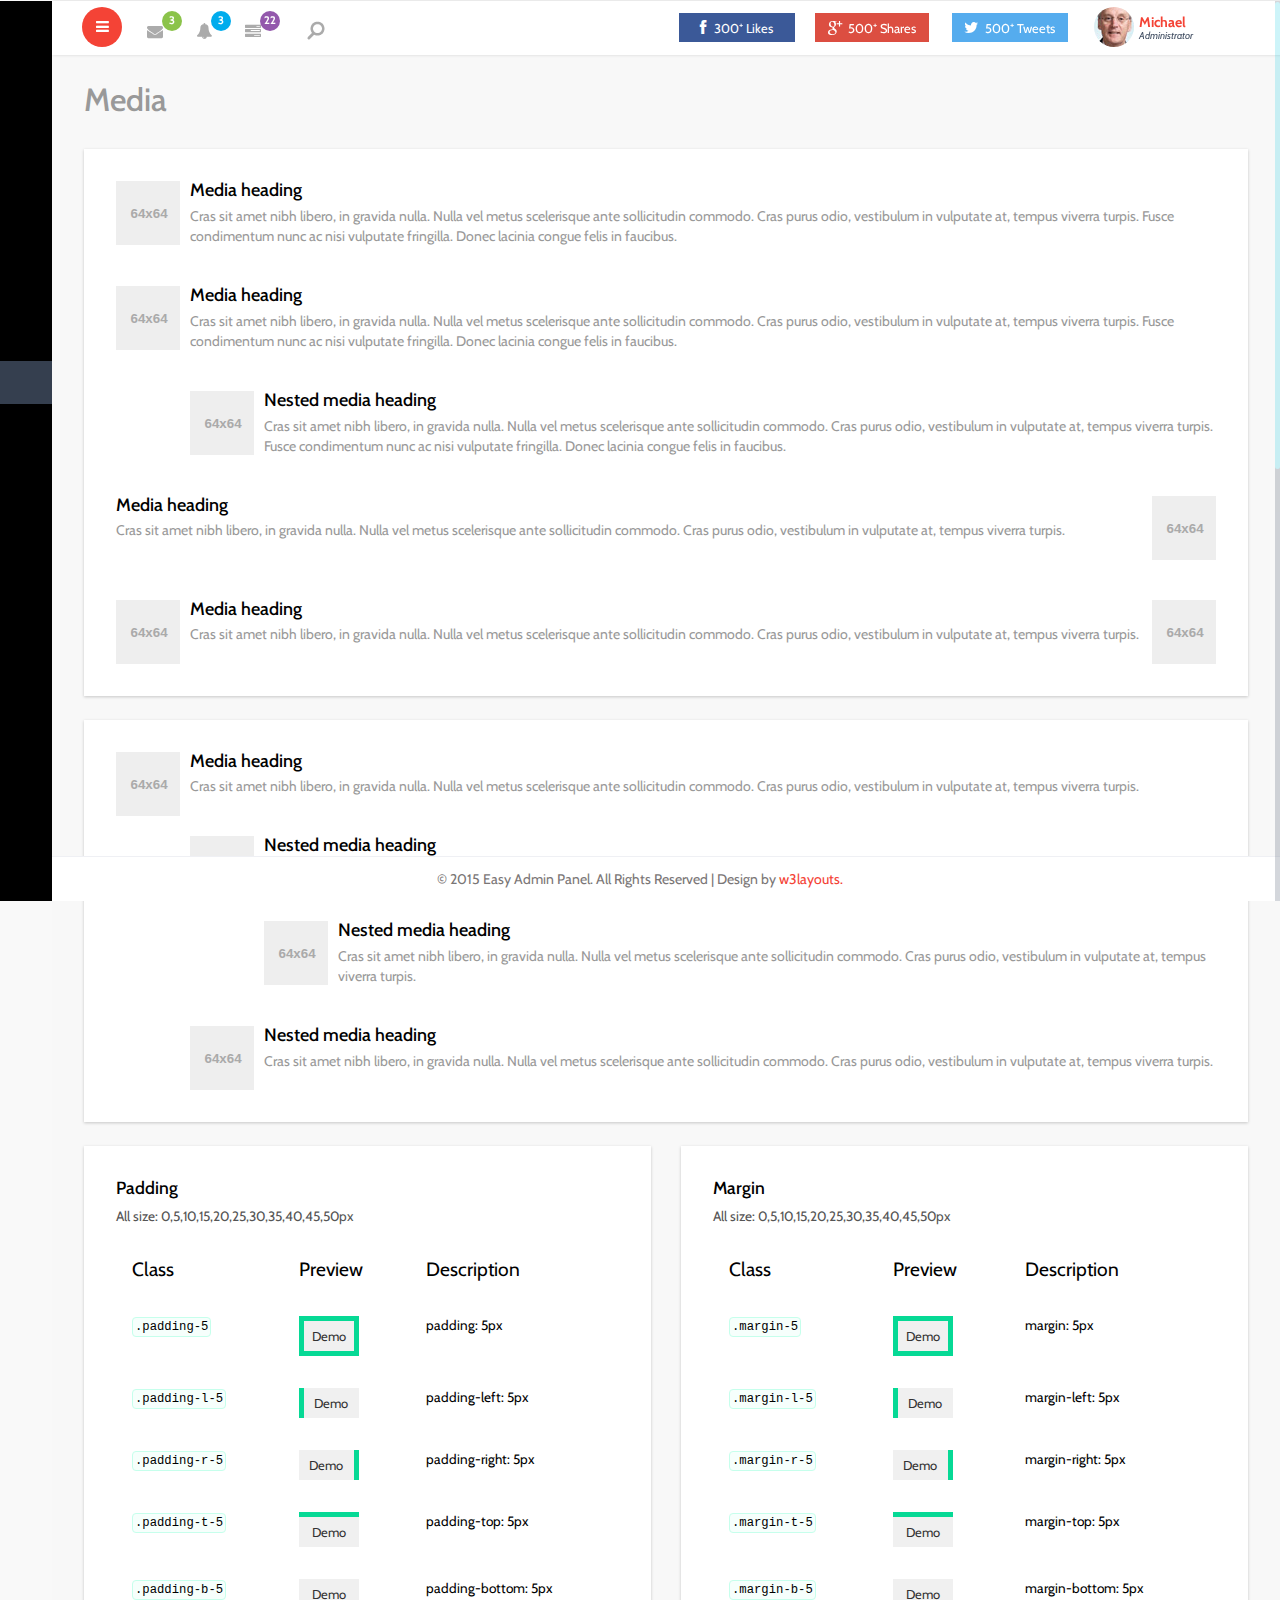
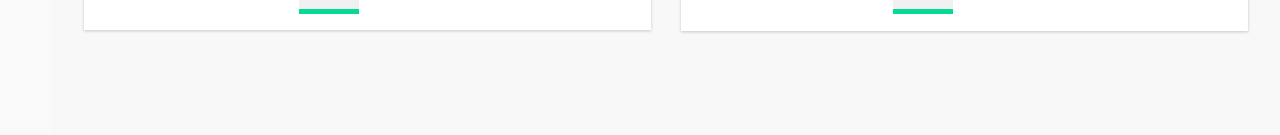
<file: web/media.html>
<!--
Author: W3layouts
Author URL: http://w3layouts.com
License: Creative Commons Attribution 3.0 Unported
License URL: http://creativecommons.org/licenses/by/3.0/
-->
<!DOCTYPE HTML>
<html>
<head>
<title>Easy Admin Panel an Admin Panel Category Flat Bootstrap Responsive Website Template | Media :: w3layouts</title>
<meta name="viewport" content="width=device-width, initial-scale=1">
<meta http-equiv="Content-Type" content="text/html; charset=utf-8" />
<meta name="keywords" content="Easy Admin Panel Responsive web template, Bootstrap Web Templates, Flat Web Templates, Android Compatible web template, 
Smartphone Compatible web template, free webdesigns for Nokia, Samsung, LG, SonyEricsson, Motorola web design" />
<script type="application/x-javascript"> addEventListener("load", function() { setTimeout(hideURLbar, 0); }, false); function hideURLbar(){ window.scrollTo(0,1); } </script>
 <!-- Bootstrap Core CSS -->
<link href="css/bootstrap.min.css" rel='stylesheet' type='text/css' />
<!-- Custom CSS -->
<link href="css/style.css" rel='stylesheet' type='text/css' />
<!-- Graph CSS -->
<link href="css/font-awesome.css" rel="stylesheet"> 
<!-- jQuery -->
<!-- lined-icons -->
<link rel="stylesheet" href="css/icon-font.min.css" type='text/css' />
<!-- //lined-icons -->
<!-- chart -->
<script src="js/Chart.js"></script>
<!-- //chart -->
<!--animate-->
<link href="css/animate.css" rel="stylesheet" type="text/css" media="all">
<script src="js/wow.min.js"></script>
	<script>
		 new WOW().init();
	</script>
<!--//end-animate-->
<!----webfonts--->
<link href='//fonts.googleapis.com/css?family=Cabin:400,400italic,500,500italic,600,600italic,700,700italic' rel='stylesheet' type='text/css'>
<!---//webfonts---> 
 <!-- Meters graphs -->
<script src="js/jquery-1.10.2.min.js"></script>
<!-- Placed js at the end of the document so the pages load faster -->

</head> 
   
 <body class="sticky-header left-side-collapsed"  onload="initMap()">
    <section>
    <!-- left side start-->
		<div class="left-side sticky-left-side">

			<!--logo and iconic logo start-->
			<div class="logo">
				<h1><a href="index.html">Easy <span>Admin</span></a></h1>
			</div>
			<div class="logo-icon text-center">
				<a href="index.html"><i class="lnr lnr-home"></i> </a>
			</div>

			<!--logo and iconic logo end-->
			<div class="left-side-inner">

				<!--sidebar nav start-->
					<ul class="nav nav-pills nav-stacked custom-nav">
						<li><a href="index.html"><i class="lnr lnr-power-switch"></i><span>Dashboard</span></a></li>
						<li class="menu-list">
							<a href="#"><i class="lnr lnr-cog"></i>
								<span>Components</span></a>
								<ul class="sub-menu-list">
									<li><a href="grids.html">Grids</a> </li>
									<li><a href="widgets.html">Widgets</a></li>
								</ul>
						</li>
						<li><a href="forms.html"><i class="lnr lnr-spell-check"></i> <span>Forms</span></a></li>
						<li><a href="tables.html"><i class="lnr lnr-menu"></i> <span>Tables</span></a></li>              
						<li class="menu-list"><a href="#"><i class="lnr lnr-envelope"></i> <span>MailBox</span></a>
							<ul class="sub-menu-list">
								<li><a href="inbox.html">Inbox</a> </li>
								<li><a href="compose-mail.html">Compose Mail</a></li>
							</ul>
						</li>  
						<li class="menu-list"><a href="#"><i class="lnr lnr-indent-increase"></i> <span>Menu Levels</span></a>  
							<ul class="sub-menu-list">
								<li><a href="charts.html">Basic Charts</a> </li>
							</ul>
						</li>
						<li><a href="codes.html"><i class="lnr lnr-pencil"></i> <span>Typography</span></a></li>
						<li class="active"><a href="media.html"><i class="lnr lnr-select"></i> <span>Media Css</span></a></li>
						<li class="menu-list"><a href="#"><i class="lnr lnr-book"></i>  <span>Pages</span></a> 
							<ul class="sub-menu-list">
								<li><a href="sign-in.html">Sign In</a> </li>
								<li><a href="sign-up.html">Sign Up</a></li>
								<li><a href="blank_page.html">Blank Page</a></li>
							</ul>
						</li>
					</ul>
				<!--sidebar nav end-->
			</div>
		</div>
    <!-- left side end-->
    
    <!-- main content start-->
		<div class="main-content main-content6">
			<!-- header-starts -->
			<div class="header-section">
			 
			<!--toggle button start-->
			<a class="toggle-btn  menu-collapsed"><i class="fa fa-bars"></i></a>
			<!--toggle button end-->

			<!--notification menu start -->
			<div class="menu-right">
				<div class="user-panel-top">  	
					<div class="profile_details_left">
						<ul class="nofitications-dropdown">
							<li class="dropdown">
								<a href="#" class="dropdown-toggle" data-toggle="dropdown" aria-expanded="false"><i class="fa fa-envelope"></i><span class="badge">3</span></a>
									
										<ul class="dropdown-menu">
											<li>
												<div class="notification_header">
													<h3>You have 3 new messages</h3>
												</div>
											</li>
											<li><a href="#">
											   <div class="user_img"><img src="images/1.png" alt=""></div>
											   <div class="notification_desc">
												<p>Lorem ipsum dolor sit amet</p>
												<p><span>1 hour ago</span></p>
												</div>
											   <div class="clearfix"></div>	
											 </a></li>
											 <li class="odd"><a href="#">
												<div class="user_img"><img src="images/1.png" alt=""></div>
											   <div class="notification_desc">
												<p>Lorem ipsum dolor sit amet </p>
												<p><span>1 hour ago</span></p>
												</div>
											  <div class="clearfix"></div>	
											 </a></li>
											<li><a href="#">
											   <div class="user_img"><img src="images/1.png" alt=""></div>
											   <div class="notification_desc">
												<p>Lorem ipsum dolor sit amet </p>
												<p><span>1 hour ago</span></p>
												</div>
											   <div class="clearfix"></div>	
											</a></li>
											<li>
												<div class="notification_bottom">
													<a href="#">See all messages</a>
												</div> 
											</li>
										</ul>
							</li>
							<li class="login_box" id="loginContainer">
									<div class="search-box">
										<div id="sb-search" class="sb-search">
											<form>
												<input class="sb-search-input" placeholder="Enter your search term..." type="search" id="search">
												<input class="sb-search-submit" type="submit" value="">
												<span class="sb-icon-search"> </span>
											</form>
										</div>
									</div>
										<!-- search-scripts -->
										<script src="js/classie.js"></script>
										<script src="js/uisearch.js"></script>
											<script>
												new UISearch( document.getElementById( 'sb-search' ) );
											</script>
										<!-- //search-scripts -->
							</li>
							<li class="dropdown">
								<a href="#" class="dropdown-toggle" data-toggle="dropdown" aria-expanded="false"><i class="fa fa-bell"></i><span class="badge blue">3</span></a>
									<ul class="dropdown-menu">
										<li>
											<div class="notification_header">
												<h3>You have 3 new notification</h3>
											</div>
										</li>
										<li><a href="#">
											<div class="user_img"><img src="images/1.png" alt=""></div>
										   <div class="notification_desc">
											<p>Lorem ipsum dolor sit amet</p>
											<p><span>1 hour ago</span></p>
											</div>
										  <div class="clearfix"></div>	
										 </a></li>
										 <li class="odd"><a href="#">
											<div class="user_img"><img src="images/1.png" alt=""></div>
										   <div class="notification_desc">
											<p>Lorem ipsum dolor sit amet </p>
											<p><span>1 hour ago</span></p>
											</div>
										   <div class="clearfix"></div>	
										 </a></li>
										 <li><a href="#">
											<div class="user_img"><img src="images/1.png" alt=""></div>
										   <div class="notification_desc">
											<p>Lorem ipsum dolor sit amet </p>
											<p><span>1 hour ago</span></p>
											</div>
										   <div class="clearfix"></div>	
										 </a></li>
										 <li>
											<div class="notification_bottom">
												<a href="#">See all notification</a>
											</div> 
										</li>
									</ul>
							</li>	
							<li class="dropdown">
								<a href="#" class="dropdown-toggle" data-toggle="dropdown" aria-expanded="false"><i class="fa fa-tasks"></i><span class="badge blue1">22</span></a>
									<ul class="dropdown-menu">
										<li>
											<div class="notification_header">
												<h3>You have 8 pending task</h3>
											</div>
										</li>
										<li><a href="#">
												<div class="task-info">
												<span class="task-desc">Database update</span><span class="percentage">40%</span>
												<div class="clearfix"></div>	
											   </div>
												<div class="progress progress-striped active">
												 <div class="bar yellow" style="width:40%;"></div>
											</div>
										</a></li>
										<li><a href="#">
											<div class="task-info">
												<span class="task-desc">Dashboard done</span><span class="percentage">90%</span>
											   <div class="clearfix"></div>	
											</div>
										   
											<div class="progress progress-striped active">
												 <div class="bar green" style="width:90%;"></div>
											</div>
										</a></li>
										<li><a href="#">
											<div class="task-info">
												<span class="task-desc">Mobile App</span><span class="percentage">33%</span>
												<div class="clearfix"></div>	
											</div>
										   <div class="progress progress-striped active">
												 <div class="bar red" style="width: 33%;"></div>
											</div>
										</a></li>
										<li><a href="#">
											<div class="task-info">
												<span class="task-desc">Issues fixed</span><span class="percentage">80%</span>
											   <div class="clearfix"></div>	
											</div>
											<div class="progress progress-striped active">
												 <div class="bar  blue" style="width: 80%;"></div>
											</div>
										</a></li>
										<li>
											<div class="notification_bottom">
												<a href="#">See all pending task</a>
											</div> 
										</li>
									</ul>
							</li>		   							   		
							<div class="clearfix"></div>	
						</ul>
					</div>
					<div class="profile_details">		
						<ul>
							<li class="dropdown profile_details_drop">
								<a href="#" class="dropdown-toggle" data-toggle="dropdown" aria-expanded="false">
									<div class="profile_img">	
										<span style="background:url(images/1.jpg) no-repeat center"> </span> 
										 <div class="user-name">
											<p>Michael<span>Administrator</span></p>
										 </div>
										 <i class="lnr lnr-chevron-down"></i>
										 <i class="lnr lnr-chevron-up"></i>
										<div class="clearfix"></div>	
									</div>	
								</a>
								<ul class="dropdown-menu drp-mnu">
									<li> <a href="#"><i class="fa fa-cog"></i> Settings</a> </li> 
									<li> <a href="#"><i class="fa fa-user"></i>Profile</a> </li> 
									<li> <a href="sign-up.html"><i class="fa fa-sign-out"></i> Logout</a> </li>
								</ul>
							</li>
							<div class="clearfix"> </div>
						</ul>
					</div>		
					<div class="social_icons">
						<div class="col-md-4 social_icons-left">
							<a href="#" class="yui"><i class="fa fa-facebook i1"></i><span>300<sup>+</sup> Likes</span></a>
						</div>
						<div class="col-md-4 social_icons-left pinterest">
							<a href="#"><i class="fa fa-google-plus i1"></i><span>500<sup>+</sup> Shares</span></a>
						</div>
						<div class="col-md-4 social_icons-left twi">
							<a href="#"><i class="fa fa-twitter i1"></i><span>500<sup>+</sup> Tweets</span></a>
						</div>
						<div class="clearfix"> </div>
					</div>			             	
					<div class="clearfix"></div>
				</div>
			</div>
			<!--notification menu end -->
			</div>
	<!-- //header-ends -->
			<div id="page-wrapper">
				<div class="graphs">
					<h3 class="blank1">Media</h3>
					<div class="bs-example5" data-example-id="default-media">
						<div class="media">
						  <div class="media-left">
							<a href="#">
							  <img class="media-object" data-src="holder.js/64x64" alt="64x64" src="[data-uri]" data-holder-rendered="true" style="width: 64px; height: 64px;">
							</a>
						  </div>
						  <div class="media-body">
							<h4 class="media-heading">Media heading</h4>
							Cras sit amet nibh libero, in gravida nulla. Nulla vel metus scelerisque ante sollicitudin commodo. Cras purus odio, vestibulum in vulputate at, tempus viverra turpis. Fusce condimentum nunc ac nisi vulputate fringilla. Donec lacinia congue felis in faucibus.
						  </div>
						  <div class="clearfix"> </div>
						</div>
						<div class="media">
						  <div class="media-left">
							<a href="#">
							  <img class="media-object" data-src="holder.js/64x64" alt="64x64" src="[data-uri]" data-holder-rendered="true" style="width: 64px; height: 64px;">
							</a>
						  </div>
						  <div class="media-body">
							<h4 class="media-heading">Media heading</h4>
							Cras sit amet nibh libero, in gravida nulla. Nulla vel metus scelerisque ante sollicitudin commodo. Cras purus odio, vestibulum in vulputate at, tempus viverra turpis. Fusce condimentum nunc ac nisi vulputate fringilla. Donec lacinia congue felis in faucibus.
							<div class="media">
							  <div class="media-left">
								<a href="#">
								  <img class="media-object" data-src="holder.js/64x64" alt="64x64" src="[data-uri]" data-holder-rendered="true" style="width: 64px; height: 64px;">
								</a>
							  </div>
							  <div class="media-body">
								<h4 class="media-heading">Nested media heading</h4>
								Cras sit amet nibh libero, in gravida nulla. Nulla vel metus scelerisque ante sollicitudin commodo. Cras purus odio, vestibulum in vulputate at, tempus viverra turpis. Fusce condimentum nunc ac nisi vulputate fringilla. Donec lacinia congue felis in faucibus.
							  </div>
							</div>
						  </div>
						</div>
						<div class="media">
						  <div class="media-body">
							<h4 class="media-heading">Media heading</h4>
							Cras sit amet nibh libero, in gravida nulla. Nulla vel metus scelerisque ante sollicitudin commodo. Cras purus odio, vestibulum in vulputate at, tempus viverra turpis.
						  </div>
						  <div class="media-right">
							<a href="#">
							  <img class="media-object" data-src="holder.js/64x64" alt="64x64" src="[data-uri]" data-holder-rendered="true" style="width: 64px; height: 64px;">
							</a>
						  </div>
						  <div class="clearfix"> </div>
						</div>
						<div class="media">
						  <div class="media-left">
							<a href="#">
							  <img class="media-object" data-src="holder.js/64x64" alt="64x64" src="[data-uri]" data-holder-rendered="true" style="width: 64px; height: 64px;">
							</a>
						  </div>
						  <div class="media-body">
							<h4 class="media-heading">Media heading</h4>
							Cras sit amet nibh libero, in gravida nulla. Nulla vel metus scelerisque ante sollicitudin commodo. Cras purus odio, vestibulum in vulputate at, tempus viverra turpis.
						  </div>
						  <div class="media-right">
							<a href="#">
							  <img class="media-object" data-src="holder.js/64x64" alt="64x64" src="[data-uri]" data-holder-rendered="true" style="width: 64px; height: 64px;">
							</a>
						  </div>
						</div>
					</div>
					<div class="bs-example5 example_6" data-example-id="media-list">
						<ul class="media-list">
						  <li class="media">
							<div class="media-left">
							  <a href="#">
								<img class="media-object" data-src="holder.js/64x64" alt="64x64" src="[data-uri]" data-holder-rendered="true" style="width: 64px; height: 64px;">
							  </a>
							</div>
							<div class="media-body">
							  <h4 class="media-heading">Media heading</h4>
							  <p>Cras sit amet nibh libero, in gravida nulla. Nulla vel metus scelerisque ante sollicitudin commodo. Cras purus odio, vestibulum in vulputate at, tempus viverra turpis.</p>
							  <!-- Nested media object -->
							  <div class="media">
								<div class="media-left">
								  <a href="#">
									<img class="media-object" data-src="holder.js/64x64" alt="64x64" src="[data-uri]" data-holder-rendered="true" style="width: 64px; height: 64px;">
								  </a>
								</div>
								<div class="media-body">
								  <h4 class="media-heading">Nested media heading</h4>
								  Cras sit amet nibh libero, in gravida nulla. Nulla vel metus scelerisque ante sollicitudin commodo. Cras purus odio, vestibulum in vulputate at, tempus viverra turpis.
								  <!-- Nested media object -->
								  <div class="media">
									<div class="media-left">
									  <a href="#">
										<img class="media-object" data-src="holder.js/64x64" alt="64x64" src="[data-uri]" data-holder-rendered="true" style="width: 64px; height: 64px;">
									  </a>
									</div>
									<div class="media-body">
									  <h4 class="media-heading">Nested media heading</h4>
									  Cras sit amet nibh libero, in gravida nulla. Nulla vel metus scelerisque ante sollicitudin commodo. Cras purus odio, vestibulum in vulputate at, tempus viverra turpis.
									</div>
								  </div>
								</div>
							  </div>
							  <!-- Nested media object -->
							  <div class="media">
								<div class="media-left">
								  <a href="#">
									<img class="media-object" data-src="holder.js/64x64" alt="64x64" src="[data-uri]" data-holder-rendered="true" style="width: 64px; height: 64px;">
								  </a>
								</div>
								<div class="media-body">
								  <h4 class="media-heading">Nested media heading</h4>
								  Cras sit amet nibh libero, in gravida nulla. Nulla vel metus scelerisque ante sollicitudin commodo. Cras purus odio, vestibulum in vulputate at, tempus viverra turpis.
								</div>
							  </div>
							</div>
						  </li>
						</ul>
					</div>
					<div class="media_1">
						<div class="col-md-6 media_1-left">
						   <div class="panel_2">
							 <h3>Padding</h3>
							 <p>All size: 0,5,10,15,20,25,30,35,40,45,50px</p>
							  <table class="table table-hover">
								<thead>
								  <tr>
									<td class="head">Class</td>
									<td class="head">Preview</td>
									<td class="head">Description</td>
								  </tr>
								</thead>
								<tbody>
								  <tr>
									<td><code>.padding-5</code></td>
									<td>
									  <div class="demolayout padding-5">
										<div class="demobox">Demo</div>
									  </div>
									</td>
									<td>padding: 5px</td>
								  </tr>
								  <tr>
									<td><code>.padding-l-5</code></td>
									<td>
									  <div class="demolayout padding-l-5">
										<div class="demobox">Demo</div>
									  </div>
									</td>
									<td>padding-left: 5px</td>
								  </tr>
								  <tr>
									<td><code>.padding-r-5</code></td>
									<td>
									  <div class="demolayout padding-r-5">
										<div class="demobox">Demo</div>
									  </div>
									</td>
									<td>padding-right: 5px</td>
								  </tr>
								  <tr>
									<td><code>.padding-t-5</code></td>
									<td>
									  <div class="demolayout padding-t-5">
										<div class="demobox">Demo</div>
									  </div>
									</td>
									<td>padding-top: 5px</td>
								  </tr>
								  <tr>
									<td><code>.padding-b-5</code></td>
									<td>
									  <div class="demolayout padding-b-5">
										<div class="demobox">Demo</div>
									  </div>
									</td>
									<td>padding-bottom: 5px</td>
								  </tr>
								</tbody>
							  </table>
						   </div>
						</div>
						<div class="col-md-6 media_1-right">
						   <div class="panel_2 panel_3">
							 <h3>Margin</h3>
							 <p>All size: 0,5,10,15,20,25,30,35,40,45,50px</p>
							  <table class="table table-hover">
								<thead>
								  <tr>
									<td class="head">Class</td>
									<td class="head">Preview</td>
									<td class="head">Description</td>
								  </tr>
								</thead>
								<tbody>
								  <tr>
									<td><code>.margin-5</code></td>
									<td>
									  <div class="demolayout padding-5">
										<div class="demobox">Demo</div>
									  </div>
									</td>
									<td>margin: 5px</td>
								  </tr>
								  <tr>
									<td><code>.margin-l-5</code></td>
									<td>
									  <div class="demolayout padding-l-5">
										<div class="demobox">Demo</div>
									  </div>
									</td>
									<td>margin-left: 5px</td>
								  </tr>
								  <tr>
									<td><code>.margin-r-5</code></td>
									<td>
									  <div class="demolayout padding-r-5">
										<div class="demobox">Demo</div>
									  </div>
									</td>
									<td>margin-right: 5px</td>
								  </tr>
								  <tr>
									<td><code>.margin-t-5</code></td>
									<td>
									  <div class="demolayout padding-t-5">
										<div class="demobox">Demo</div>
									  </div>
									</td>
									<td>margin-top: 5px</td>
								  </tr>
								  <tr>
									<td><code>.margin-b-5</code></td>
									<td>
									  <div class="demolayout padding-b-5">
										<div class="demobox">Demo</div>
									  </div>
									</td>
									<td>margin-bottom: 5px</td>
								  </tr>
								</tbody>
							  </table>
						   </div>
						</div>
						<div class="clearfix"> </div>
					</div>   
				</div>
			</div>
		</div>
		<!--footer section start-->
			<footer>
			   <p>&copy 2015 Easy Admin Panel. All Rights Reserved | Design by <a href="https://w3layouts.com/" target="_blank">w3layouts.</a></p>
			</footer>
        <!--footer section end-->
	</section>
	
<script src="js/jquery.nicescroll.js"></script>
<script src="js/scripts.js"></script>
<!-- Bootstrap Core JavaScript -->
   <script src="js/bootstrap.min.js"></script>
</body>
</html>
</file>
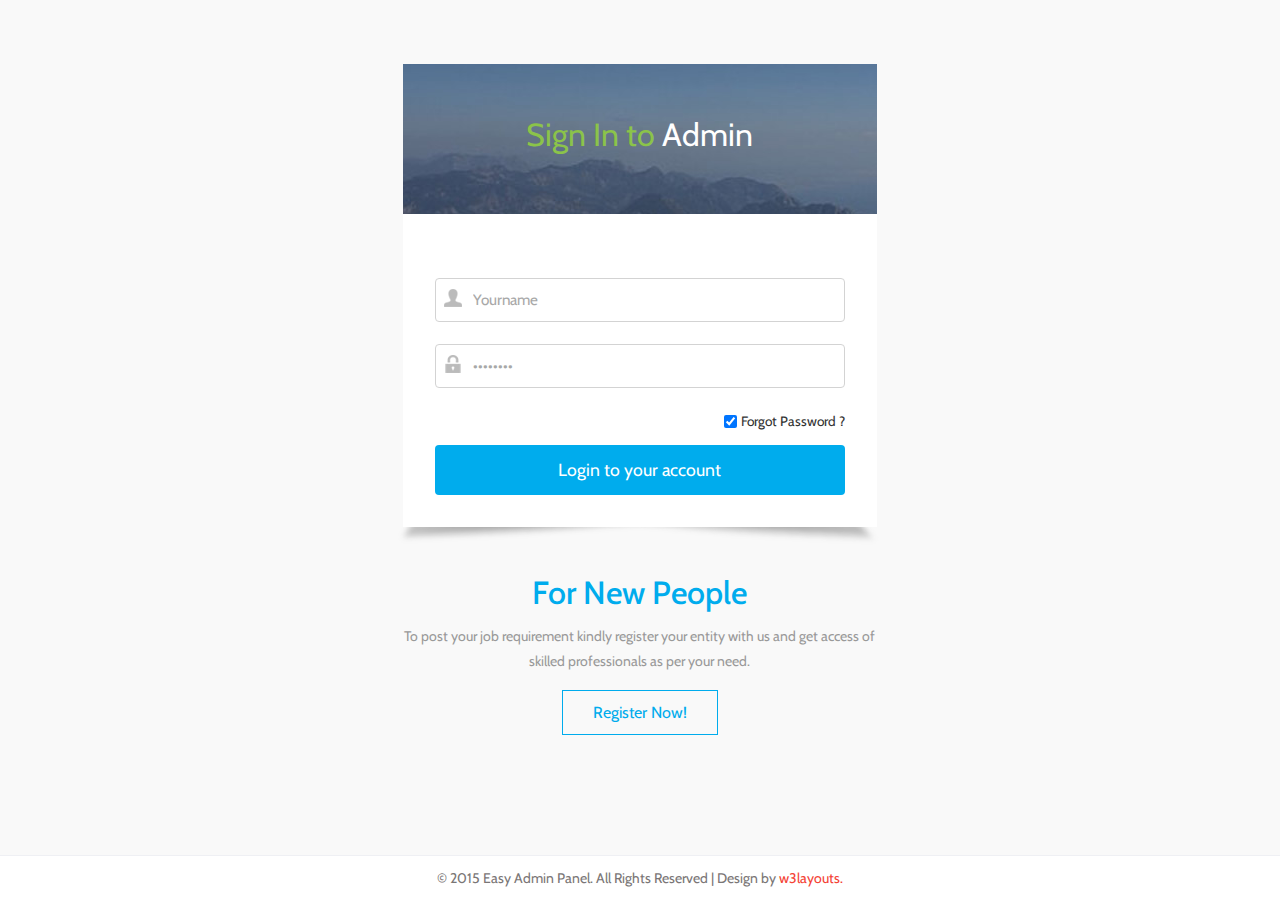
<file: web/sign-in.html>
<!--
Author: W3layouts
Author URL: http://w3layouts.com
License: Creative Commons Attribution 3.0 Unported
License URL: http://creativecommons.org/licenses/by/3.0/
-->
<!DOCTYPE HTML>
<html>

<head>
	<title>Easy Admin Panel an Admin Panel Category Flat Bootstrap Responsive Website Template | Sign In :: w3layouts
	</title>
	<meta name="viewport" content="width=device-width, initial-scale=1">
	<meta http-equiv="Content-Type" content="text/html; charset=utf-8" />
	<meta name="keywords" content="Easy Admin Panel Responsive web template, Bootstrap Web Templates, Flat Web Templates, Android Compatible web template, 
Smartphone Compatible web template, free webdesigns for Nokia, Samsung, LG, SonyEricsson, Motorola web design" />
	<script
		type="application/x-javascript"> addEventListener("load", function() { setTimeout(hideURLbar, 0); }, false); function hideURLbar(){ window.scrollTo(0,1); } </script>
	<!-- Bootstrap Core CSS -->
	<link href="css/bootstrap.min.css" rel='stylesheet' type='text/css' />
	<!-- Custom CSS -->
	<link href="css/style.css" rel='stylesheet' type='text/css' />
	<!-- Graph CSS -->
	<link href="css/font-awesome.css" rel="stylesheet">
	<!-- jQuery -->
	<!-- lined-icons -->
	<link rel="stylesheet" href="css/icon-font.min.css" type='text/css' />
	<!-- //lined-icons -->
	<!-- chart -->
	<script src="js/Chart.js"></script>
	<!-- //chart -->
	<!--animate-->
	<link href="css/animate.css" rel="stylesheet" type="text/css" media="all">
	<script src="js/wow.min.js"></script>
	<script>
		new WOW().init();
	</script>
	<!--//end-animate-->
	<!----webfonts--->
	<link href='//fonts.googleapis.com/css?family=Cabin:400,400italic,500,500italic,600,600italic,700,700italic'
		rel='stylesheet' type='text/css'>
	<!---//webfonts--->
	<!-- Meters graphs -->
	<script src="js/jquery-1.10.2.min.js"></script>
	<!-- Placed js at the end of the document so the pages load faster -->

</head>

<body class="sign-in-up">
	<section>
		<div id="page-wrapper" class="sign-in-wrapper">
			<div class="graphs">
				<div class="sign-in-form">
					<div class="sign-in-form-top">
						<p><span>Sign In to</span> <a href="index.html">Admin</a></p>
					</div>
					<div class="signin">

						<form>
							<div class="log-input">
								<div class="log-input-left">
									<input type="text" class="user" value="Yourname" onfocus="this.value = '';"
										onblur="if (this.value == '') {this.value = 'Email address:';}" />
								</div>
							</div>
							<div class="log-input">
								<div class="log-input-left">
									<input type="password" class="lock" value="password" onfocus="this.value = '';"
										onblur="if (this.value == '') {this.value = 'Email address:';}" />
								</div>
							</div>

							<div class="log-input">
								<div class="log-input-left text-right">
									<input type="checkbox" id="checkbox" name="checkbox" checked>
									<label for="checkbox">Forgot Password ?</label>
								</div>
								<div class="clearfix"> </div>
							</div>

							<input type="submit" value="Login to your account">
						</form>
					</div>
					<div class="new_people">
						<h4>For New People</h4>
						<p>To post your job requirement kindly register your entity with us and get access of skilled professionals
							as per your need.
						</p>
						<a href="sign-up.html">Register Now!</a>
					</div>
				</div>
			</div>
		</div>
		<!--footer section start-->
		<footer>
			<p>&copy 2015 Easy Admin Panel. All Rights Reserved | Design by <a href="https://w3layouts.com/"
					target="_blank">w3layouts.</a></p>
		</footer>
		<!--footer section end-->
	</section>

	<script src="js/jquery.nicescroll.js"></script>
	<script src="js/scripts.js"></script>
	<!-- Bootstrap Core JavaScript -->
	<script src="js/bootstrap.min.js"></script>
</body>

</html>
</file>
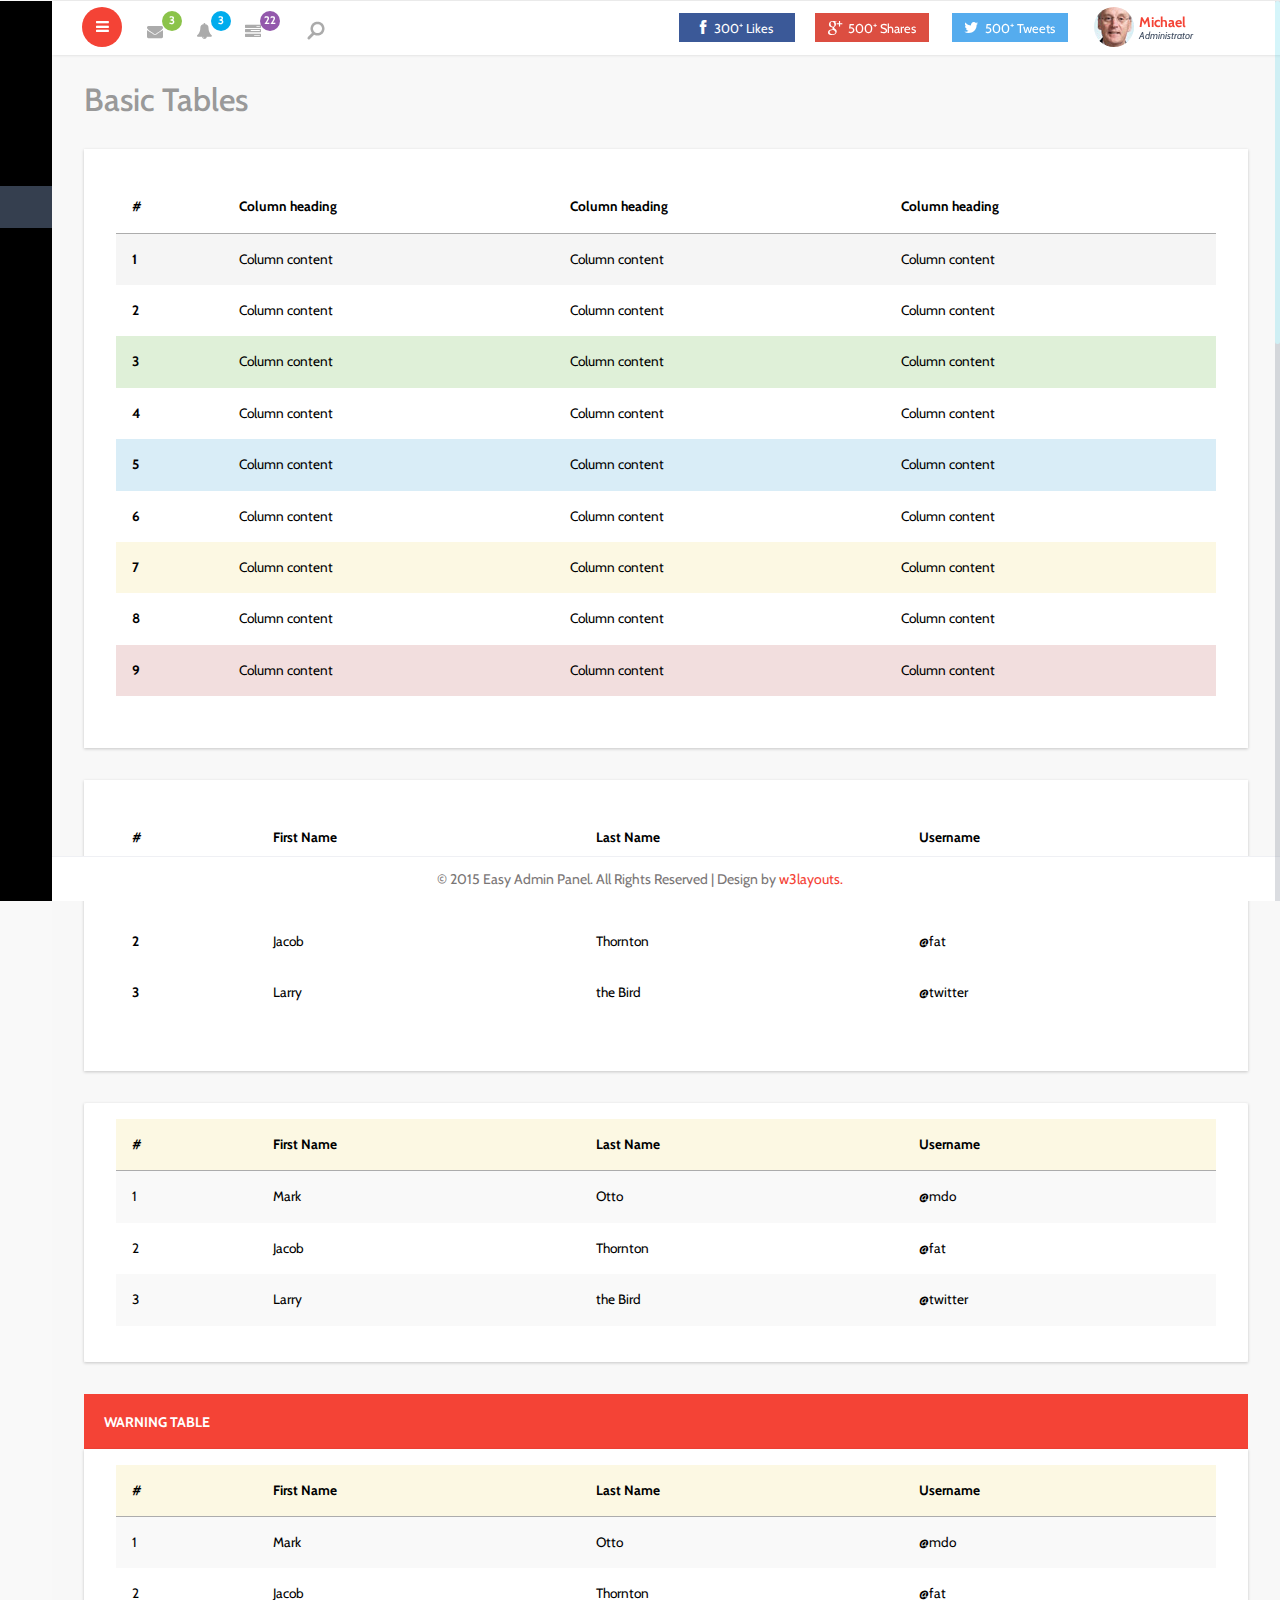
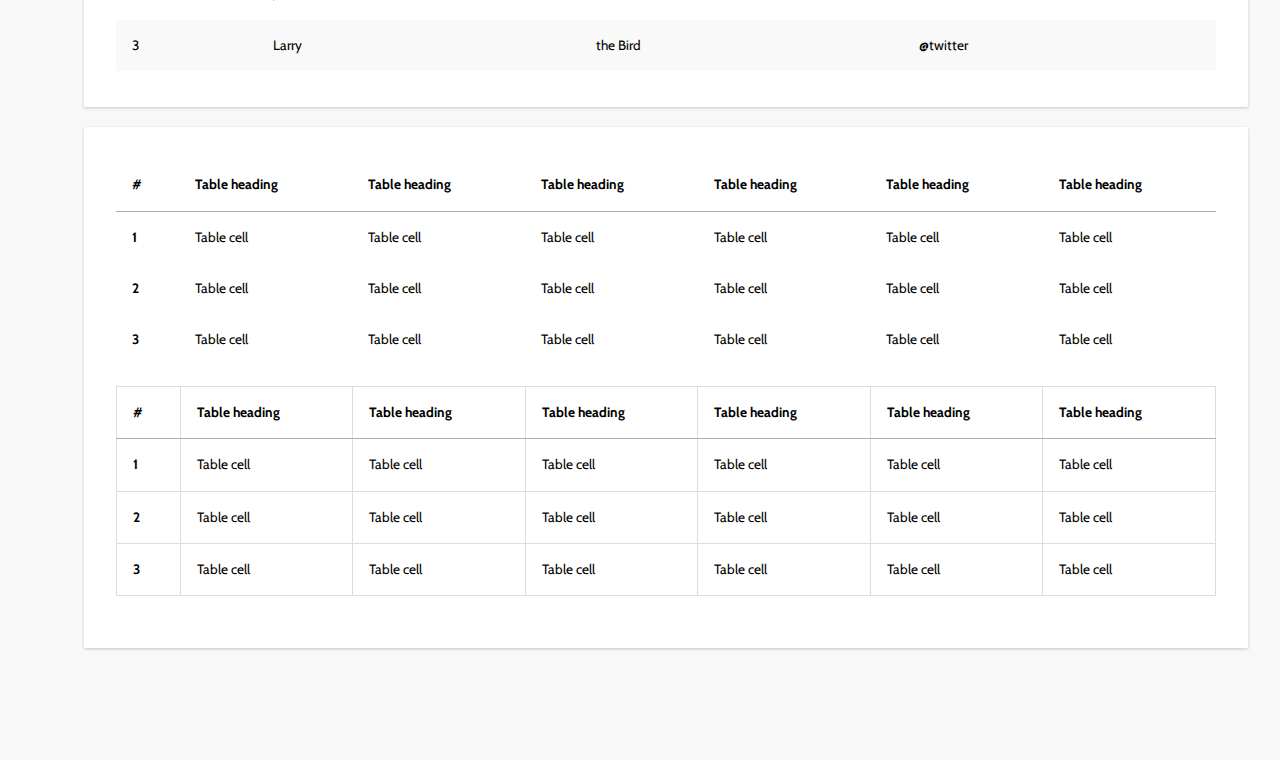
<file: web/tables.html>
<!--
Author: W3layouts
Author URL: http://w3layouts.com
License: Creative Commons Attribution 3.0 Unported
License URL: http://creativecommons.org/licenses/by/3.0/
-->
<!DOCTYPE HTML>
<html>
<head>
<title>Easy Admin Panel an Admin Panel Category Flat Bootstrap Responsive Website Template | Tables :: w3layouts</title>
<meta name="viewport" content="width=device-width, initial-scale=1">
<meta http-equiv="Content-Type" content="text/html; charset=utf-8" />
<meta name="keywords" content="Easy Admin Panel Responsive web template, Bootstrap Web Templates, Flat Web Templates, Android Compatible web template, 
Smartphone Compatible web template, free webdesigns for Nokia, Samsung, LG, SonyEricsson, Motorola web design" />
<script type="application/x-javascript"> addEventListener("load", function() { setTimeout(hideURLbar, 0); }, false); function hideURLbar(){ window.scrollTo(0,1); } </script>
 <!-- Bootstrap Core CSS -->
<link href="css/bootstrap.min.css" rel='stylesheet' type='text/css' />
<!-- Custom CSS -->
<link href="css/style.css" rel='stylesheet' type='text/css' />
<!-- Graph CSS -->
<link href="css/font-awesome.css" rel="stylesheet"> 
<!-- jQuery -->
<!-- lined-icons -->
<link rel="stylesheet" href="css/icon-font.min.css" type='text/css' />
<!-- //lined-icons -->
<!-- chart -->
<script src="js/Chart.js"></script>
<!-- //chart -->
<!--animate-->
<link href="css/animate.css" rel="stylesheet" type="text/css" media="all">
<script src="js/wow.min.js"></script>
	<script>
		 new WOW().init();
	</script>
<!--//end-animate-->
<!----webfonts--->
<link href='//fonts.googleapis.com/css?family=Cabin:400,400italic,500,500italic,600,600italic,700,700italic' rel='stylesheet' type='text/css'>
<!---//webfonts---> 
 <!-- Meters graphs -->
<script src="js/jquery-1.10.2.min.js"></script>
<!-- Placed js at the end of the document so the pages load faster -->

</head> 
   
 <body class="sticky-header left-side-collapsed"  onload="initMap()">
    <section>
    <!-- left side start-->
		<div class="left-side sticky-left-side">

			<!--logo and iconic logo start-->
			<div class="logo">
				<h1><a href="index.html">Easy <span>Admin</span></a></h1>
			</div>
			<div class="logo-icon text-center">
				<a href="index.html"><i class="lnr lnr-home"></i> </a>
			</div>

			<!--logo and iconic logo end-->
			<div class="left-side-inner">

				<!--sidebar nav start-->
					<ul class="nav nav-pills nav-stacked custom-nav">
						<li><a href="index.html"><i class="lnr lnr-power-switch"></i><span>Dashboard</span></a></li>
						<li class="menu-list">
							<a href="#"><i class="lnr lnr-cog"></i>
								<span>Components</span></a>
								<ul class="sub-menu-list">
									<li><a href="grids.html">Grids</a> </li>
									<li><a href="widgets.html">Widgets</a></li>
								</ul>
						</li>
						<li><a href="forms.html"><i class="lnr lnr-spell-check"></i> <span>Forms</span></a></li>
						<li class="active"><a href="tables.html"><i class="lnr lnr-menu"></i> <span>Tables</span></a></li>              
						<li class="menu-list"><a href="#"><i class="lnr lnr-envelope"></i> <span>MailBox</span></a>
							<ul class="sub-menu-list">
								<li><a href="inbox.html">Inbox</a> </li>
								<li><a href="compose-mail.html">Compose Mail</a></li>
							</ul>
						</li>  
						<li class="menu-list"><a href="#"><i class="lnr lnr-indent-increase"></i> <span>Menu Levels</span></a>  
							<ul class="sub-menu-list">
								<li><a href="charts.html">Basic Charts</a> </li>
							</ul>
						</li>
						<li><a href="codes.html"><i class="lnr lnr-pencil"></i> <span>Typography</span></a></li>
						<li><a href="media.html"><i class="lnr lnr-select"></i> <span>Media Css</span></a></li>
						<li class="menu-list"><a href="#"><i class="lnr lnr-book"></i>  <span>Pages</span></a> 
							<ul class="sub-menu-list">
								<li><a href="sign-in.html">Sign In</a> </li>
								<li><a href="sign-up.html">Sign Up</a></li>
								<li><a href="blank_page.html">Blank Page</a></li>
							</ul>
						</li>
					</ul>
				<!--sidebar nav end-->
			</div>
		</div>
    <!-- left side end-->
    
    <!-- main content start-->
		<div class="main-content main-content4">
			<!-- header-starts -->
			<div class="header-section">
			 
			<!--toggle button start-->
			<a class="toggle-btn  menu-collapsed"><i class="fa fa-bars"></i></a>
			<!--toggle button end-->

			<!--notification menu start -->
			<div class="menu-right">
				<div class="user-panel-top">  	
					<div class="profile_details_left">
						<ul class="nofitications-dropdown">
							<li class="dropdown">
								<a href="#" class="dropdown-toggle" data-toggle="dropdown" aria-expanded="false"><i class="fa fa-envelope"></i><span class="badge">3</span></a>
									
										<ul class="dropdown-menu">
											<li>
												<div class="notification_header">
													<h3>You have 3 new messages</h3>
												</div>
											</li>
											<li><a href="#">
											   <div class="user_img"><img src="images/1.png" alt=""></div>
											   <div class="notification_desc">
												<p>Lorem ipsum dolor sit amet</p>
												<p><span>1 hour ago</span></p>
												</div>
											   <div class="clearfix"></div>	
											 </a></li>
											 <li class="odd"><a href="#">
												<div class="user_img"><img src="images/1.png" alt=""></div>
											   <div class="notification_desc">
												<p>Lorem ipsum dolor sit amet </p>
												<p><span>1 hour ago</span></p>
												</div>
											  <div class="clearfix"></div>	
											 </a></li>
											<li><a href="#">
											   <div class="user_img"><img src="images/1.png" alt=""></div>
											   <div class="notification_desc">
												<p>Lorem ipsum dolor sit amet </p>
												<p><span>1 hour ago</span></p>
												</div>
											   <div class="clearfix"></div>	
											</a></li>
											<li>
												<div class="notification_bottom">
													<a href="#">See all messages</a>
												</div> 
											</li>
										</ul>
							</li>
							<li class="login_box" id="loginContainer">
									<div class="search-box">
										<div id="sb-search" class="sb-search">
											<form>
												<input class="sb-search-input" placeholder="Enter your search term..." type="search" id="search">
												<input class="sb-search-submit" type="submit" value="">
												<span class="sb-icon-search"> </span>
											</form>
										</div>
									</div>
										<!-- search-scripts -->
										<script src="js/classie.js"></script>
										<script src="js/uisearch.js"></script>
											<script>
												new UISearch( document.getElementById( 'sb-search' ) );
											</script>
										<!-- //search-scripts -->
							</li>
							<li class="dropdown">
								<a href="#" class="dropdown-toggle" data-toggle="dropdown" aria-expanded="false"><i class="fa fa-bell"></i><span class="badge blue">3</span></a>
									<ul class="dropdown-menu">
										<li>
											<div class="notification_header">
												<h3>You have 3 new notification</h3>
											</div>
										</li>
										<li><a href="#">
											<div class="user_img"><img src="images/1.png" alt=""></div>
										   <div class="notification_desc">
											<p>Lorem ipsum dolor sit amet</p>
											<p><span>1 hour ago</span></p>
											</div>
										  <div class="clearfix"></div>	
										 </a></li>
										 <li class="odd"><a href="#">
											<div class="user_img"><img src="images/1.png" alt=""></div>
										   <div class="notification_desc">
											<p>Lorem ipsum dolor sit amet </p>
											<p><span>1 hour ago</span></p>
											</div>
										   <div class="clearfix"></div>	
										 </a></li>
										 <li><a href="#">
											<div class="user_img"><img src="images/1.png" alt=""></div>
										   <div class="notification_desc">
											<p>Lorem ipsum dolor sit amet </p>
											<p><span>1 hour ago</span></p>
											</div>
										   <div class="clearfix"></div>	
										 </a></li>
										 <li>
											<div class="notification_bottom">
												<a href="#">See all notification</a>
											</div> 
										</li>
									</ul>
							</li>	
							<li class="dropdown">
								<a href="#" class="dropdown-toggle" data-toggle="dropdown" aria-expanded="false"><i class="fa fa-tasks"></i><span class="badge blue1">22</span></a>
									<ul class="dropdown-menu">
										<li>
											<div class="notification_header">
												<h3>You have 8 pending task</h3>
											</div>
										</li>
										<li><a href="#">
												<div class="task-info">
												<span class="task-desc">Database update</span><span class="percentage">40%</span>
												<div class="clearfix"></div>	
											   </div>
												<div class="progress progress-striped active">
												 <div class="bar yellow" style="width:40%;"></div>
											</div>
										</a></li>
										<li><a href="#">
											<div class="task-info">
												<span class="task-desc">Dashboard done</span><span class="percentage">90%</span>
											   <div class="clearfix"></div>	
											</div>
										   
											<div class="progress progress-striped active">
												 <div class="bar green" style="width:90%;"></div>
											</div>
										</a></li>
										<li><a href="#">
											<div class="task-info">
												<span class="task-desc">Mobile App</span><span class="percentage">33%</span>
												<div class="clearfix"></div>	
											</div>
										   <div class="progress progress-striped active">
												 <div class="bar red" style="width: 33%;"></div>
											</div>
										</a></li>
										<li><a href="#">
											<div class="task-info">
												<span class="task-desc">Issues fixed</span><span class="percentage">80%</span>
											   <div class="clearfix"></div>	
											</div>
											<div class="progress progress-striped active">
												 <div class="bar  blue" style="width: 80%;"></div>
											</div>
										</a></li>
										<li>
											<div class="notification_bottom">
												<a href="#">See all pending task</a>
											</div> 
										</li>
									</ul>
							</li>		   							   		
							<div class="clearfix"></div>	
						</ul>
					</div>
					<div class="profile_details">		
						<ul>
							<li class="dropdown profile_details_drop">
								<a href="#" class="dropdown-toggle" data-toggle="dropdown" aria-expanded="false">
									<div class="profile_img">	
										<span style="background:url(images/1.jpg) no-repeat center"> </span> 
										 <div class="user-name">
											<p>Michael<span>Administrator</span></p>
										 </div>
										 <i class="lnr lnr-chevron-down"></i>
										 <i class="lnr lnr-chevron-up"></i>
										<div class="clearfix"></div>	
									</div>	
								</a>
								<ul class="dropdown-menu drp-mnu">
									<li> <a href="#"><i class="fa fa-cog"></i> Settings</a> </li> 
									<li> <a href="#"><i class="fa fa-user"></i>Profile</a> </li> 
									<li> <a href="sign-up.html"><i class="fa fa-sign-out"></i> Logout</a> </li>
								</ul>
							</li>
							<div class="clearfix"> </div>
						</ul>
					</div>		
					<div class="social_icons">
						<div class="col-md-4 social_icons-left">
							<a href="#" class="yui"><i class="fa fa-facebook i1"></i><span>300<sup>+</sup> Likes</span></a>
						</div>
						<div class="col-md-4 social_icons-left pinterest">
							<a href="#"><i class="fa fa-google-plus i1"></i><span>500<sup>+</sup> Shares</span></a>
						</div>
						<div class="col-md-4 social_icons-left twi">
							<a href="#"><i class="fa fa-twitter i1"></i><span>500<sup>+</sup> Tweets</span></a>
						</div>
						<div class="clearfix"> </div>
					</div>		             	
					<div class="clearfix"></div>
				</div>
			</div>
			<!--notification menu end -->
			</div>
	<!-- //header-ends -->
			<div id="page-wrapper">
				<div class="graphs">
					<h3 class="blank1">Basic Tables</h3>
					 <div class="xs tabls">
						<div class="bs-example4" data-example-id="contextual-table">
						<table class="table">
						  <thead>
							<tr>
							  <th>#</th>
							  <th>Column heading</th>
							  <th>Column heading</th>
							  <th>Column heading</th>
							</tr>
						  </thead>
						  <tbody>
							<tr class="active">
							  <th scope="row">1</th>
							  <td>Column content</td>
							  <td>Column content</td>
							  <td>Column content</td>
							</tr>
							<tr>
							  <th scope="row">2</th>
							  <td>Column content</td>
							  <td>Column content</td>
							  <td>Column content</td>
							</tr>
							<tr class="success">
							  <th scope="row">3</th>
							  <td>Column content</td>
							  <td>Column content</td>
							  <td>Column content</td>
							</tr>
							<tr>
							  <th scope="row">4</th>
							  <td>Column content</td>
							  <td>Column content</td>
							  <td>Column content</td>
							</tr>
							<tr class="info">
							  <th scope="row">5</th>
							  <td>Column content</td>
							  <td>Column content</td>
							  <td>Column content</td>
							</tr>
							<tr>
							  <th scope="row">6</th>
							  <td>Column content</td>
							  <td>Column content</td>
							  <td>Column content</td>
							</tr>
							<tr class="warning">
							  <th scope="row">7</th>
							  <td>Column content</td>
							  <td>Column content</td>
							  <td>Column content</td>
							</tr>
							<tr>
							  <th scope="row">8</th>
							  <td>Column content</td>
							  <td>Column content</td>
							  <td>Column content</td>
							</tr>
							<tr class="danger">
							  <th scope="row">9</th>
							  <td>Column content</td>
							  <td>Column content</td>
							  <td>Column content</td>
							</tr>
						  </tbody>
						</table>
					   </div>
					   <div class="panel-body1">
					   <table class="table">
						 <thead>
							<tr>
							  <th>#</th>
							  <th>First Name</th>
							  <th>Last Name</th>
							  <th>Username</th>
							</tr>
						  </thead>
						  <tbody>
							<tr>
							  <th scope="row">1</th>
							  <td>Mark</td>
							  <td>Otto</td>
							  <td>@mdo</td>
							</tr>
							<tr>
							  <th scope="row">2</th>
							  <td>Jacob</td>
							  <td>Thornton</td>
							  <td>@fat</td>
							</tr>
							<tr>
							  <th scope="row">3</th>
							  <td>Larry</td>
							  <td>the Bird</td>
							  <td>@twitter</td>
							</tr>
						  </tbody>
						</table>
						</div>
						<div class="panel panel-warning" data-widget="{&quot;draggable&quot;: &quot;false&quot;}" data-widget-static="">
							<div class="panel-body no-padding">
								<table class="table table-striped">
									<thead>
										<tr class="warning">
											<th>#</th>
											<th>First Name</th>
											<th>Last Name</th>
											<th>Username</th>
										</tr>
									</thead>
									<tbody>
										<tr>
											<td>1</td>
											<td>Mark</td>
											<td>Otto</td>
											<td>@mdo</td>
										</tr>
										<tr>
											<td>2</td>
											<td>Jacob</td>
											<td>Thornton</td>
											<td>@fat</td>
										</tr>
										<tr>
											<td>3</td>
											<td>Larry</td>
											<td>the Bird</td>
											<td>@twitter</td>
										</tr>
									</tbody>
								</table>
							</div>
						</div>
						<div class="panel panel-warning" data-widget="{&quot;draggable&quot;: &quot;false&quot;}" data-widget-static="">
							<div class="panel-heading">
								<h2>Warning Table</h2>
								<div class="panel-ctrls" data-actions-container="" data-action-collapse="{&quot;target&quot;: &quot;.panel-body&quot;}"><span class="button-icon has-bg"><i class="ti ti-angle-down"></i></span></div>
							</div>
							<div class="panel-body no-padding" style="display: block;">
								<table class="table table-striped">
									<thead>
										<tr class="warning">
											<th>#</th>
											<th>First Name</th>
											<th>Last Name</th>
											<th>Username</th>
										</tr>
									</thead>
									<tbody>
										<tr>
											<td>1</td>
											<td>Mark</td>
											<td>Otto</td>
											<td>@mdo</td>
										</tr>
										<tr>
											<td>2</td>
											<td>Jacob</td>
											<td>Thornton</td>
											<td>@fat</td>
										</tr>
										<tr>
											<td>3</td>
											<td>Larry</td>
											<td>the Bird</td>
											<td>@twitter</td>
										</tr>
									</tbody>
								</table>
							</div>
						</div>
						<div class="bs-example4" data-example-id="simple-responsive-table">
						<div class="table-responsive">
						  <table class="table">
							<thead>
							  <tr>
								<th>#</th>
								<th>Table heading</th>
								<th>Table heading</th>
								<th>Table heading</th>
								<th>Table heading</th>
								<th>Table heading</th>
								<th>Table heading</th>
							  </tr>
							</thead>
							<tbody>
							  <tr>
								<th scope="row">1</th>
								<td>Table cell</td>
								<td>Table cell</td>
								<td>Table cell</td>
								<td>Table cell</td>
								<td>Table cell</td>
								<td>Table cell</td>
							  </tr>
							  <tr>
								<th scope="row">2</th>
								<td>Table cell</td>
								<td>Table cell</td>
								<td>Table cell</td>
								<td>Table cell</td>
								<td>Table cell</td>
								<td>Table cell</td>
							  </tr>
							  <tr>
								<th scope="row">3</th>
								<td>Table cell</td>
								<td>Table cell</td>
								<td>Table cell</td>
								<td>Table cell</td>
								<td>Table cell</td>
								<td>Table cell</td>
							  </tr>
							</tbody>
						  </table>
						</div><!-- /.table-responsive -->
						<div class="table-responsive">
						  <table class="table table-bordered">
							<thead>
							  <tr>
								<th>#</th>
								<th>Table heading</th>
								<th>Table heading</th>
								<th>Table heading</th>
								<th>Table heading</th>
								<th>Table heading</th>
								<th>Table heading</th>
							  </tr>
							</thead>
							<tbody>
							  <tr>
								<th scope="row">1</th>
								<td>Table cell</td>
								<td>Table cell</td>
								<td>Table cell</td>
								<td>Table cell</td>
								<td>Table cell</td>
								<td>Table cell</td>
							  </tr>
							  <tr>
								<th scope="row">2</th>
								<td>Table cell</td>
								<td>Table cell</td>
								<td>Table cell</td>
								<td>Table cell</td>
								<td>Table cell</td>
								<td>Table cell</td>
							  </tr>
							  <tr>
								<th scope="row">3</th>
								<td>Table cell</td>
								<td>Table cell</td>
								<td>Table cell</td>
								<td>Table cell</td>
								<td>Table cell</td>
								<td>Table cell</td>
							  </tr>
							</tbody>
						  </table>
						</div><!-- /.table-responsive -->
						</div>
					</div>
				</div>
			</div>
		</div>
		<!--footer section start-->
			<footer>
			   <p>&copy 2015 Easy Admin Panel. All Rights Reserved | Design by <a href="https://w3layouts.com/" target="_blank">w3layouts.</a></p>
			</footer>
        <!--footer section end-->
	</section>
	
<script src="js/jquery.nicescroll.js"></script>
<script src="js/scripts.js"></script>
<!-- Bootstrap Core JavaScript -->
   <script src="js/bootstrap.min.js"></script>
</body>
</html>
</file>
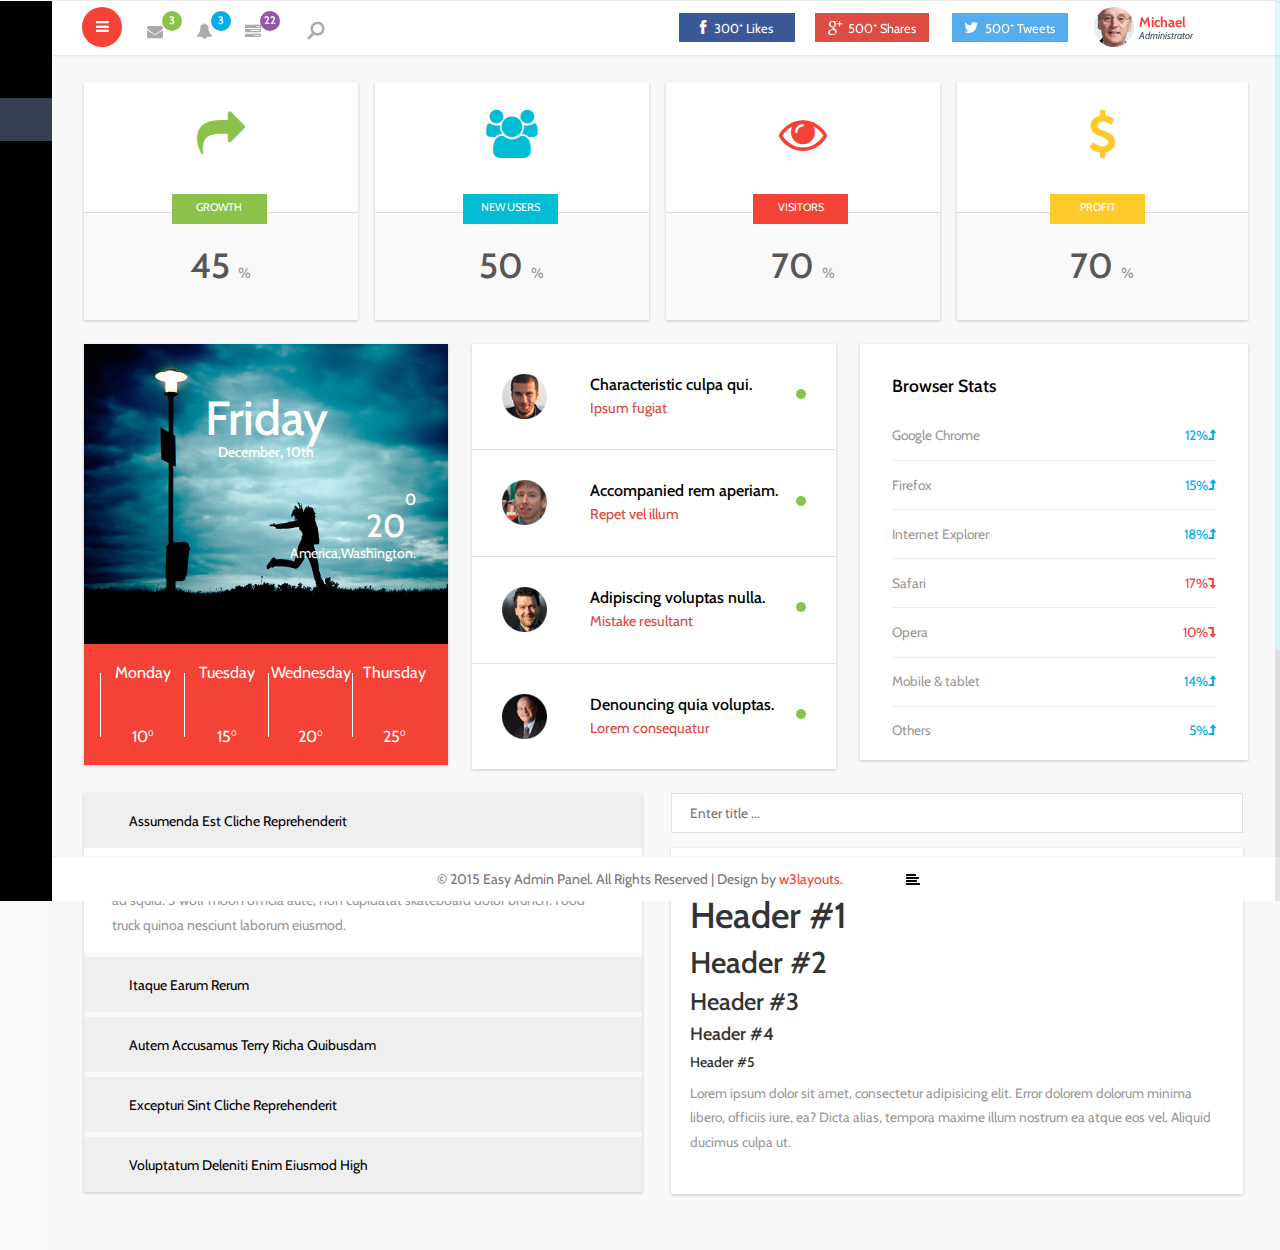
<file: web/widgets.html>
<!--
Author: W3layouts
Author URL: http://w3layouts.com
License: Creative Commons Attribution 3.0 Unported
License URL: http://creativecommons.org/licenses/by/3.0/
-->
<!DOCTYPE HTML>
<html>
<head>
<title>Easy Admin Panel an Admin Panel Category Flat Bootstrap Responsive Website Template | Widgets :: w3layouts</title>
<meta name="viewport" content="width=device-width, initial-scale=1">
<meta http-equiv="Content-Type" content="text/html; charset=utf-8" />
<meta name="keywords" content="Easy Admin Panel Responsive web template, Bootstrap Web Templates, Flat Web Templates, Android Compatible web template, 
Smartphone Compatible web template, free webdesigns for Nokia, Samsung, LG, SonyEricsson, Motorola web design" />
<script type="application/x-javascript"> addEventListener("load", function() { setTimeout(hideURLbar, 0); }, false); function hideURLbar(){ window.scrollTo(0,1); } </script>
 <!-- Bootstrap Core CSS -->
<link href="css/bootstrap.min.css" rel='stylesheet' type='text/css' />
<!-- Custom CSS -->
<link href="css/style.css" rel='stylesheet' type='text/css' />
<!-- Graph CSS -->
<link href="css/font-awesome.css" rel="stylesheet"> 
<!-- jQuery -->
<!-- lined-icons -->
<link rel="stylesheet" href="css/icon-font.min.css" type='text/css' />
<!-- //lined-icons -->
<!-- chart -->
<script src="js/Chart.js"></script>
<!-- //chart -->
<!--animate-->
<link href="css/animate.css" rel="stylesheet" type="text/css" media="all">
<script src="js/wow.min.js"></script>
	<script>
		 new WOW().init();
	</script>
<!--//end-animate-->
<!----webfonts--->
<link href='//fonts.googleapis.com/css?family=Cabin:400,400italic,500,500italic,600,600italic,700,700italic' rel='stylesheet' type='text/css'>
<!---//webfonts---> 
 <!-- Meters graphs -->
<script src="js/jquery-1.10.2.min.js"></script>
<!-- Placed js at the end of the document so the pages load faster -->

</head> 
   
 <body class="sticky-header left-side-collapsed"  onload="initMap()">
    <section>
    <!-- left side start-->
		<div class="left-side sticky-left-side">

			<!--logo and iconic logo start-->
			<div class="logo">
				<h1><a href="index.html">Easy <span>Admin</span></a></h1>
			</div>
			<div class="logo-icon text-center">
				<a href="index.html"><i class="lnr lnr-home"></i> </a>
			</div>

			<!--logo and iconic logo end-->
			<div class="left-side-inner">

				<!--sidebar nav start-->
					<ul class="nav nav-pills nav-stacked custom-nav">
						<li><a href="index.html"><i class="lnr lnr-power-switch"></i><span>Dashboard</span></a></li>
						<li class="menu-list act">
							<a href="#"><i class="lnr lnr-cog"></i>
								<span>Components</span></a>
								<ul class="sub-menu-list">
									<li><a href="grids.html">Grids</a> </li>
									<li><a href="widgets.html">Widgets</a></li>
								</ul>
						</li>
						<li><a href="forms.html"><i class="lnr lnr-spell-check"></i> <span>Forms</span></a></li>
						<li><a href="tables.html"><i class="lnr lnr-menu"></i> <span>Tables</span></a></li>              
						<li class="menu-list"><a href="#"><i class="lnr lnr-envelope"></i> <span>MailBox</span></a>
							<ul class="sub-menu-list">
								<li><a href="inbox.html">Inbox</a> </li>
								<li><a href="compose-mail.html">Compose Mail</a></li>
							</ul>
						</li>  
						<li class="menu-list"><a href="#"><i class="lnr lnr-indent-increase"></i> <span>Menu Levels</span></a>  
							<ul class="sub-menu-list">
								<li><a href="charts.html">Basic Charts</a> </li>
							</ul>
						</li>
						<li><a href="codes.html"><i class="lnr lnr-pencil"></i> <span>Typography</span></a></li>
						<li><a href="media.html"><i class="lnr lnr-select"></i> <span>Media Css</span></a></li>
						<li class="menu-list"><a href="#"><i class="lnr lnr-book"></i>  <span>Pages</span></a> 
							<ul class="sub-menu-list">
								<li><a href="sign-in.html">Sign In</a> </li>
								<li><a href="sign-up.html">Sign Up</a></li>
								<li><a href="blank_page.html">Blank Page</a></li>
							</ul>
						</li>
					</ul>
				<!--sidebar nav end-->
			</div>
		</div>
    <!-- left side end-->
    
    <!-- main content start-->
		<div class="main-content main-content2">
			<!-- header-starts -->
			<div class="header-section">
			 
			<!--toggle button start-->
			<a class="toggle-btn  menu-collapsed"><i class="fa fa-bars"></i></a>
			<!--toggle button end-->

			<!--notification menu start -->
			<div class="menu-right">
				<div class="user-panel-top">  	
					<div class="profile_details_left">
						<ul class="nofitications-dropdown">
							<li class="dropdown">
								<a href="#" class="dropdown-toggle" data-toggle="dropdown" aria-expanded="false"><i class="fa fa-envelope"></i><span class="badge">3</span></a>
									
										<ul class="dropdown-menu">
											<li>
												<div class="notification_header">
													<h3>You have 3 new messages</h3>
												</div>
											</li>
											<li><a href="#">
											   <div class="user_img"><img src="images/1.png" alt=""></div>
											   <div class="notification_desc">
												<p>Lorem ipsum dolor sit amet</p>
												<p><span>1 hour ago</span></p>
												</div>
											   <div class="clearfix"></div>	
											 </a></li>
											 <li class="odd"><a href="#">
												<div class="user_img"><img src="images/1.png" alt=""></div>
											   <div class="notification_desc">
												<p>Lorem ipsum dolor sit amet </p>
												<p><span>1 hour ago</span></p>
												</div>
											  <div class="clearfix"></div>	
											 </a></li>
											<li><a href="#">
											   <div class="user_img"><img src="images/1.png" alt=""></div>
											   <div class="notification_desc">
												<p>Lorem ipsum dolor sit amet </p>
												<p><span>1 hour ago</span></p>
												</div>
											   <div class="clearfix"></div>	
											</a></li>
											<li>
												<div class="notification_bottom">
													<a href="#">See all messages</a>
												</div> 
											</li>
										</ul>
							</li>
							<li class="login_box" id="loginContainer">
									<div class="search-box">
										<div id="sb-search" class="sb-search">
											<form>
												<input class="sb-search-input" placeholder="Enter your search term..." type="search" id="search">
												<input class="sb-search-submit" type="submit" value="">
												<span class="sb-icon-search"> </span>
											</form>
										</div>
									</div>
										<!-- search-scripts -->
										<script src="js/classie.js"></script>
										<script src="js/uisearch.js"></script>
											<script>
												new UISearch( document.getElementById( 'sb-search' ) );
											</script>
										<!-- //search-scripts -->
							</li>
							<li class="dropdown">
								<a href="#" class="dropdown-toggle" data-toggle="dropdown" aria-expanded="false"><i class="fa fa-bell"></i><span class="badge blue">3</span></a>
									<ul class="dropdown-menu">
										<li>
											<div class="notification_header">
												<h3>You have 3 new notification</h3>
											</div>
										</li>
										<li><a href="#">
											<div class="user_img"><img src="images/1.png" alt=""></div>
										   <div class="notification_desc">
											<p>Lorem ipsum dolor sit amet</p>
											<p><span>1 hour ago</span></p>
											</div>
										  <div class="clearfix"></div>	
										 </a></li>
										 <li class="odd"><a href="#">
											<div class="user_img"><img src="images/1.png" alt=""></div>
										   <div class="notification_desc">
											<p>Lorem ipsum dolor sit amet </p>
											<p><span>1 hour ago</span></p>
											</div>
										   <div class="clearfix"></div>	
										 </a></li>
										 <li><a href="#">
											<div class="user_img"><img src="images/1.png" alt=""></div>
										   <div class="notification_desc">
											<p>Lorem ipsum dolor sit amet </p>
											<p><span>1 hour ago</span></p>
											</div>
										   <div class="clearfix"></div>	
										 </a></li>
										 <li>
											<div class="notification_bottom">
												<a href="#">See all notification</a>
											</div> 
										</li>
									</ul>
							</li>	
							<li class="dropdown">
								<a href="#" class="dropdown-toggle" data-toggle="dropdown" aria-expanded="false"><i class="fa fa-tasks"></i><span class="badge blue1">22</span></a>
									<ul class="dropdown-menu">
										<li>
											<div class="notification_header">
												<h3>You have 8 pending task</h3>
											</div>
										</li>
										<li><a href="#">
												<div class="task-info">
												<span class="task-desc">Database update</span><span class="percentage">40%</span>
												<div class="clearfix"></div>	
											   </div>
												<div class="progress progress-striped active">
												 <div class="bar yellow" style="width:40%;"></div>
											</div>
										</a></li>
										<li><a href="#">
											<div class="task-info">
												<span class="task-desc">Dashboard done</span><span class="percentage">90%</span>
											   <div class="clearfix"></div>	
											</div>
										   
											<div class="progress progress-striped active">
												 <div class="bar green" style="width:90%;"></div>
											</div>
										</a></li>
										<li><a href="#">
											<div class="task-info">
												<span class="task-desc">Mobile App</span><span class="percentage">33%</span>
												<div class="clearfix"></div>	
											</div>
										   <div class="progress progress-striped active">
												 <div class="bar red" style="width: 33%;"></div>
											</div>
										</a></li>
										<li><a href="#">
											<div class="task-info">
												<span class="task-desc">Issues fixed</span><span class="percentage">80%</span>
											   <div class="clearfix"></div>	
											</div>
											<div class="progress progress-striped active">
												 <div class="bar  blue" style="width: 80%;"></div>
											</div>
										</a></li>
										<li>
											<div class="notification_bottom">
												<a href="#">See all pending task</a>
											</div> 
										</li>
									</ul>
							</li>		   							   		
							<div class="clearfix"></div>	
						</ul>
					</div>
					<div class="profile_details">		
						<ul>
							<li class="dropdown profile_details_drop">
								<a href="#" class="dropdown-toggle" data-toggle="dropdown" aria-expanded="false">
									<div class="profile_img">	
										<span style="background:url(images/1.jpg) no-repeat center"> </span> 
										 <div class="user-name">
											<p>Michael<span>Administrator</span></p>
										 </div>
										 <i class="lnr lnr-chevron-down"></i>
										 <i class="lnr lnr-chevron-up"></i>
										<div class="clearfix"></div>	
									</div>	
								</a>
								<ul class="dropdown-menu drp-mnu">
									<li> <a href="#"><i class="fa fa-cog"></i> Settings</a> </li> 
									<li> <a href="#"><i class="fa fa-user"></i>Profile</a> </li> 
									<li> <a href="sign-up.html"><i class="fa fa-sign-out"></i> Logout</a> </li>
								</ul>
							</li>
							<div class="clearfix"> </div>
						</ul>
					</div>		
					<div class="social_icons">
						<div class="col-md-4 social_icons-left">
							<a href="#" class="yui"><i class="fa fa-facebook i1"></i><span>300<sup>+</sup> Likes</span></a>
						</div>
						<div class="col-md-4 social_icons-left pinterest">
							<a href="#"><i class="fa fa-google-plus i1"></i><span>500<sup>+</sup> Shares</span></a>
						</div>
						<div class="col-md-4 social_icons-left twi">
							<a href="#"><i class="fa fa-twitter i1"></i><span>500<sup>+</sup> Tweets</span></a>
						</div>
						<div class="clearfix"> </div>
					</div>			             	
					<div class="clearfix"></div>
				</div>
			</div>
			<!--notification menu end -->
			</div>
	<!-- //header-ends -->
			<div id="page-wrapper">
				<div class="graphs">
					<div class="widgets_top">
						<div class="col_3">
							<div class="col-md-3 widget widget1">
								<div class="r3_counter_box">
									<i class="fa fa-mail-forward"></i>
									<div class="stats">
									  <h5>45 <span>%</span></h5>
									  <div class="grow">
										<p>Growth</p>
									  </div>
									</div>
								</div>
							</div>
							<div class="col-md-3 widget widget1">
								<div class="r3_counter_box">
									<i class="fa fa-users"></i>
									<div class="stats">
									  <h5>50 <span>%</span></h5>
									  <div class="grow grow1">
										<p>New Users</p>
									  </div>
									</div>
								</div>
							</div>
							<div class="col-md-3 widget widget1">
								<div class="r3_counter_box">
									<i class="fa fa-eye"></i>
									<div class="stats">
									  <h5>70 <span>%</span></h5>
									  <div class="grow grow3">
										<p>Visitors</p>
									  </div>
									</div>
								</div>
							 </div>
							 <div class="col-md-3 widget">
								<div class="r3_counter_box">
									<i class="fa fa-usd"></i>
									<div class="stats">
									  <h5>70 <span>%</span></h5>
									  <div class="grow grow2">
										<p>Profit</p>
									  </div>
									</div>
								</div>
							</div>
							<div class="clearfix"> </div>
						</div>
					</div>
					<div class="widget_middle">
						<div class="col-md-4 widget_middle_left">
							<div class="widget_middle_left_slider">
							<div class="main-grid1-grids">
								<div class="friday">
									<h4>Friday<span>December, 10th</span></h4>
								</div>
								<div class="friday-bottom">
									<h5>20<sup class="degree">0</sup></h5>
									<p>America,Washington.</p>
								</div>
							</div>
							<div class="flexi_bottom">
								<ul id="flexiselDemo3">
									<li>
										<div class="biseller-column">
											<p>Monday</p>
											<a class="lightbox" href="#">
											  <i class="lnr lnr-sun"></i>
											</a> 
											<p>10<sup class="degree">0</sup></p>
										</div>
									</li>
									<li>
										<div class="biseller-column">
											<p>Tuesday</p>
											<a class="lightbox" href="#">
											  <i class="lnr lnr-moon"></i>
											</a> 
											<p>15<sup class="degree">0</sup></p>
										</div>
									</li>
									<li>
										<div class="biseller-column">
											<p>Wednesday</p>
											<a class="lightbox" href="#">
												<i class="lnr lnr-cloud"></i>
											</a> 
											<p>20<sup class="degree">0</sup></p>
										</div>
									</li>
									<li>
										<div class="biseller-column">
											<p>Thursday</p>
											<a class="lightbox" href="#">
												<i class="lnr lnr-poop"></i>
											</a> 
											<p>25<sup class="degree">0</sup></p>
										</div>
									</li>
									<li>
										<div class="biseller-column">
											<p>Monday</p>
											<a class="lightbox" href="#">
											  <i class="lnr lnr-sun"></i>
											</a> 
											<p>10<sup class="degree">0</sup></p>
										</div>
									</li>
									<li>
										<div class="biseller-column">
											<p>Tuesday</p>
											<a class="lightbox" href="#">
											  <i class="lnr lnr-moon"></i>
											</a> 
											<p>15<sup class="degree">0</sup></p>
										</div>
									</li>
									<li>
										<div class="biseller-column">
											<p>Wednesday</p>
											<a class="lightbox" href="#">
												<i class="lnr lnr-cloud"></i>
											</a> 
											<p>20<sup class="degree">0</sup></p>
										</div>
									</li>
									<li>
										<div class="biseller-column">
											<p>Thursday</p>
											<a class="lightbox" href="#">
												<i class="lnr lnr-poop"></i>
											</a> 
											<p>25<sup class="degree">0</sup></p>
										</div>
									</li>
								</ul>
							</div>
							</div>
						</div>
						<div class="col-md-4 widget_middle_left">
							<div class="online">
								<a href="#"><div class="online-top">
									<div class="top-at">
										<img class="img-responsive" src="images/3.png" alt="">
									</div>
									<div class="top-on">
										<div class="top-on1">
											<p>Characteristic culpa qui.</p>
											<span>Ipsum fugiat</span>
										</div>
										<label class="round"> </label>
										<div class="clearfix"> </div>
									</div>
									<div class="clearfix"> </div>
								</div></a>
								<a href="#"><div class="online-top">
									<div class="top-at">
										<img class="img-responsive" src="images/4.png" alt="">
									</div>
									<div class="top-on">
										<div class="top-on1">
											<p>Accompanied rem aperiam.</p>
											<span>Repet vel illum</span>
										</div>
										<label class="round"> </label>
										<div class="clearfix"> </div>
									</div>
									<div class="clearfix"> </div>
								</div></a>
								<a href="#"><div class="online-top">
									<div class="top-at">
										<img class="img-responsive" src="images/5.png" alt="">
									</div>
									<div class="top-on">
										<div class="top-on1">
											<p>Adipiscing voluptas nulla.</p>
											<span>Mistake resultant</span>
										</div>
										<label class="round"> </label>
										<div class="clearfix"> </div>
									</div>
									<div class="clearfix"> </div>
								</div></a>
								<a href="#"><div class="online-top online-top1">
									<div class="top-at">
										<img class="img-responsive" src="images/1.png" alt="">
									</div>
									<div class="top-on">
										<div class="top-on1">
											<p>Denouncing quia voluptas.</p>
											<span>Lorem consequatur</span>
										</div>
										<label class="round"> </label>
										<div class="clearfix"> </div>
									</div>
									<div class="clearfix"> </div>
								</div></a>
							</div>
						</div>
						<div class="col-md-4 widget_middle_left">
							<div class="stats-info stats-info1">
								<div class="panel-heading">
									<h4 class="panel-title">Browser Stats</h4>
								</div>
								<div class="panel-body panel-body2">
									<ul class="list-unstyled">
										<li>Google Chrome<div class="text-success pull-right">12%<i class="fa fa-level-up"></i></div></li>
										<li>Firefox<div class="text-success pull-right">15%<i class="fa fa-level-up"></i></div></li>
										<li>Internet Explorer<div class="text-success pull-right">18%<i class="fa fa-level-up"></i></div></li>
										<li>Safari<div class="text-danger pull-right">17%<i class="fa fa-level-down"></i></div></li>
										<li>Opera<div class="text-danger pull-right">10%<i class="fa fa-level-down"></i></div></li>
										<li>Mobile &amp; tablet<div class="text-success pull-right">14%<i class="fa fa-level-up"></i></div></li>
										<li class="last">Others<div class="text-success pull-right">5%<i class="fa fa-level-up"></i></div></li> 
									</ul>
								</div>
							</div>
						</div>
						<div class="clearfix"> </div>
					<script type="text/javascript">
						 $(window).load(function() {
							$("#flexiselDemo3").flexisel({
								visibleItems:4,
								animationSpeed: 1000,
								autoPlay: true,
								autoPlaySpeed: 3000,    		
								pauseOnHover: true,
								enableResponsiveBreakpoints: true,
								responsiveBreakpoints: { 
									portrait: { 
										changePoint:480,
										visibleItems:3
									}, 
									landscape: { 
										changePoint:640,
										visibleItems:3
									},
									tablet: { 
										changePoint:768,
										visibleItems:4
									}
								}
							});
							
						});
					   </script>
					   <script type="text/javascript" src="js/jquery.flexisel.js"></script>
					</div>
					<div class="widget_bottom">
						<div class="col-md-6 widget_bottom_left">
							<div class="banner-bottom-video-grid-left">
								<div class="panel-group" id="accordion" role="tablist" aria-multiselectable="true">
								  <div class="panel panel-default">
									<div class="panel-heading" role="tab" id="headingOne">
									  <h4 class="panel-title asd">
										<a class="pa_italic" role="button" data-toggle="collapse" data-parent="#accordion" href="#collapseOne" aria-expanded="true" aria-controls="collapseOne">
										  <span class="lnr lnr-chevron-down"></span><i class="lnr lnr-chevron-up"></i><label>assumenda est cliche reprehenderit</label>
										</a>
									  </h4>
									</div>
									<div id="collapseOne" class="panel-collapse collapse in" role="tabpanel" aria-labelledby="headingOne">
									  <div class="panel-body panel_text">
										Anim pariatur cliche reprehenderit, enim eiusmod high life accusamus terry richardson ad squid. 3 wolf moon officia aute, non cupidatat skateboard dolor brunch. Food truck quinoa nesciunt laborum eiusmod.
									  </div>
									</div>
								  </div>
								  <div class="panel panel-default">
									<div class="panel-heading" role="tab" id="headingTwo">
									  <h4 class="panel-title asd">
										<a class="pa_italic collapsed" role="button" data-toggle="collapse" data-parent="#accordion" href="#collapseTwo" aria-expanded="false" aria-controls="collapseTwo">
										  <span class="lnr lnr-chevron-down"></span><i class="lnr lnr-chevron-up"></i><label>Itaque earum rerum</label>
										</a>
									  </h4>
									</div>
									<div id="collapseTwo" class="panel-collapse collapse" role="tabpanel" aria-labelledby="headingTwo">
									   <div class="panel-body panel_text">
										Anim pariatur cliche reprehenderit, enim eiusmod high life accusamus terry richardson ad squid. 3 wolf moon officia aute, non cupidatat skateboard dolor brunch. Food truck quinoa nesciunt laborum eiusmod.
									  </div>
									</div>
								  </div>
								  <div class="panel panel-default">
									<div class="panel-heading" role="tab" id="headingThree">
									  <h4 class="panel-title asd">
										<a class="pa_italic collapsed" role="button" data-toggle="collapse" data-parent="#accordion" href="#collapseThree" aria-expanded="false" aria-controls="collapseThree">
										  <span class="lnr lnr-chevron-down"></span><i class="lnr lnr-chevron-up"></i><label>autem accusamus terry richa quibusdam</label>
										</a>
									  </h4>
									</div>
									<div id="collapseThree" class="panel-collapse collapse" role="tabpanel" aria-labelledby="headingThree">
									   <div class="panel-body panel_text">
										Anim pariatur cliche reprehenderit, enim eiusmod high life accusamus terry richardson ad squid. 3 wolf moon officia aute, non cupidatat skateboard dolor brunch. Food truck quinoa nesciunt laborum eiusmod.
									  </div>
									</div>
								  </div>
								  <div class="panel panel-default">
									<div class="panel-heading" role="tab" id="headingFour">
									  <h4 class="panel-title asd">
										<a class="pa_italic collapsed" role="button" data-toggle="collapse" data-parent="#accordion" href="#collapseFour" aria-expanded="false" aria-controls="collapseFour">
										  <span class="lnr lnr-chevron-down"></span><i class="lnr lnr-chevron-up"></i><label>excepturi sint cliche reprehenderit<label>
										</a>
									  </h4>
									</div>
									<div id="collapseFour" class="panel-collapse collapse" role="tabpanel" aria-labelledby="headingFour">
									   <div class="panel-body panel_text">
										Anim pariatur cliche reprehenderit, enim eiusmod high life accusamus terry richardson ad squid. 3 wolf moon officia aute, non cupidatat skateboard dolor brunch. Food truck quinoa nesciunt laborum eiusmod.
									  </div>
									</div>
								  </div>
								   <div class="panel panel-default">
									<div class="panel-heading" role="tab" id="headingFive">
									  <h4 class="panel-title asd">
										<a class="pa_italic collapsed" role="button" data-toggle="collapse" data-parent="#accordion" href="#collapseFive" aria-expanded="false" aria-controls="collapseFive">
										  <span class="lnr lnr-chevron-down"></span><i class="lnr lnr-chevron-up"></i><label>voluptatum deleniti enim eiusmod high<label>
										</a>
									  </h4>
									</div>
									<div id="collapseFive" class="panel-collapse collapse" role="tabpanel" aria-labelledby="headingFive">
									   <div class="panel-body panel_text">
										Anim pariatur cliche reprehenderit, enim eiusmod high life accusamus terry richardson ad squid. 3 wolf moon officia aute, non cupidatat skateboard dolor brunch. Food truck quinoa nesciunt laborum eiusmod.
									  </div>
									</div>
								  </div>
								</div>
							</div>
						</div>
						<div class="col-md-6 widget_bottom_left">
							<div class="widget_1_box2">
								<div class="widget-body">
									<div class="form-group">
										<input type="text" class="form-control1 input-lg" placeholder="Enter title ...">
									</div>
									<div class="editor">
										<div class="editor-toolbar">
											<div class="btn-group">
												<button class="btn btn-link link1"><span class="fa fa-code"></span></button>
											</div>
											<div class="btn-group">
												<button class="btn btn-link link1"><span class="fa fa-font"></span></button>
												<button class="btn btn-link link1"><span class="fa fa-paragraph"></span></button>
											</div>
											<div class="btn-group">
												<button class="btn btn-link link1"><span class="fa fa-bold"></span></button>
												<button class="btn btn-link link1"><span class="fa fa-italic"></span></button>
												<button class="btn btn-link link1"><span class="fa fa-underline"></span></button>
												<button class="btn btn-link link1"><span class="fa fa-strikethrough"></span></button>
											</div>
											<div class="btn-group">
												<button class="btn btn-link link1 active"><span class="fa fa-align-left"></span></button>
												<button class="btn btn-link link1"><span class="fa fa-align-center"></span></button>
												<button class="btn btn-link link1"><span class="fa fa-align-right"></span></button>
												<button class="btn btn-link link1"><span class="fa fa-align-justify"></span></button>
											</div>
											<div class="btn-group">
												<button class="btn btn-link link1"><span class="fa fa-list-ul"></span></button>
												<button class="btn btn-link link1"><span class="fa fa-list-ol"></span></button>
												<button class="btn btn-link link1"><span class="fa fa-outdent"></span></button>
												<button class="btn btn-link link1"><span class="fa fa-indent"></span></button>
											</div>
											<div class="btn-group">
												<button class="btn btn-link link1"><span class="fa fa-table"></span></button>
												<button class="btn btn-link link1"><span class="fa fa-th"></span></button>
											</div>
										</div>
										<div class="editor-content ng-isolate-scope" mb-scrollbar="contentScrollbar">
											<div class="editor-input ng-scope" contenteditable="true">
												<h1>Header #1</h1>
												<h2>Header #2</h2>
												<h3>Header #3</h3>
												<h4>Header #4</h4>
												<h5>Header #5</h5>
												<p>Lorem ipsum dolor sit amet, consectetur adipisicing elit. Error dolorem dolorum minima libero, officiis iure, ea? Dicta alias, tempora maxime illum nostrum ea atque eos vel. Aliquid ducimus culpa ut.</p>
											</div>
										</div>
									</div>
								</div>
							</div>	
						</div>
					</div>
					</div>
				</div>
			</div>
		</div>
		<!--footer section start-->
			<footer>
			   <p>&copy 2015 Easy Admin Panel. All Rights Reserved | Design by <a href="https://w3layouts.com/" target="_blank">w3layouts.</a></p>
			</footer>
        <!--footer section end-->
	</section>
	
<script src="js/jquery.nicescroll.js"></script>
<script src="js/scripts.js"></script>
<!-- Bootstrap Core JavaScript -->
   <script src="js/bootstrap.min.js"></script>
</body>
</html>
</file>
<file: thelawyerstation/styles.css>
@import url("https://fonts.googleapis.com/css2?family=Roboto+Slab:wght@400;500;700&display=swap");
@import url("https://fonts.googleapis.com/css2?family=Roboto:wght@400;500;700&display=swap");
@import url("https://fonts.googleapis.com/css2?family=Staatliches&display=swap");

*,
*::before,
*::after {
  box-sizing: border-box;
}

html,
body {
  font-family: "roboto";
  height: 100%;
  margin: 0;
  padding: 0;
}

a {
  position: relative;
  text-decoration: none;
  color: inherit;
  transition: color 0.5s;
}

a:hover {
  color: #e31b6d;
}

nav {
  display: flex;
  align-items: center;
  justify-content: space-between;
  height: 75px;
  padding: 0em 1em;
}

.logo {
  font-size: 1.5em;
  font-weight: 900;
  font-family: "Roboto Slab", serif;
  letter-spacing: 1px;
  margin: 0em 1em;
  z-index: 999;
}

.subtitle {
  font-size: 0.5em;
}

nav .link-wrap {
  background: #f2f2f2;
  height: 0;
  max-width: 1200px;
  overflow: hidden;
  position: absolute;
  top: 75px;
  left: 0;
  right: 0;
  transition: height 0.3s cubic-bezier(0.65, 0.05, 0.36, 1);
}

nav .link-wrap.visible {
  z-index: 99;
  height: 100vh;
  overflow: hidden;
  position: fixed;
  top: 0;
  padding-top: 75px;
}

nav .link-wrap div {
  cursor: pointer;
  font-size: 12pt;
  padding: 12px 20px;
  text-transform: uppercase;
  transition: color 0.5s;
}
nav .link-wrap div:first-child {
  padding: 25px 20px 12px 20px;
}
nav .link-wrap div:hover {
  color: #e31b6d;
}

nav .mdi-menu {
  cursor: pointer;
  z-index: 100;
}

/* hero section start */
.hero-section {
  margin-top: 3.7em;
  height: calc(100vh - 45vh);
}

.hero-text {
  font-family: "Staatliches", cursive;
  font-weight: 500;
  font-size: 2.8em;
  letter-spacing: 1px;
  word-wrap: break-word;
  line-height: 1.2em;
  margin: 0.2em 1em 0.8em 0em;
}

.hero-img {
  background-repeat: no-repeat;
  background-size: center;
  object-fit: cover;
  height: calc(100vh - 45vh);
  transform: translateY(-2em);
}
/* hero section end */

/* list lawyer section start */
section:nth-child(3) {
  background: #f2f2f2;
  padding: 3em 0em 4em 0em;
}

section:nth-child(3) .heading {
  font-size: 1.7em;
}

.list {
  display: grid;
  grid-template-columns: repeat(2, 1fr);
  column-gap: 6em;
}

.list-item {
  background: #eaeaea;
  border-left: 5px solid #333;
  margin-bottom: 1.2em;
  padding: 0.7em 1.2em;
  box-shadow: 0 4px 5px #c3c3c3;
  transition: background 0.3s ease;
}

.list-item:hover {
  background: #e0e0e0;
}

.list-item::after {
  display: none;
}
/* list lawyer section end */

/* Contact US Sedction start */
section:nth-child(4) {
  background: rgba(0, 0, 0, 90%);
  padding: 4em 0em 4em 0em;
  color: #f2f2f2;
}

section:nth-child(4) .heading {
  margin: 0;
  font-size: 3em;
  font-weight: 900;
}

form {
  background: #333;
  display: flex;
  flex-direction: column;
  padding: 1em;
  /* margin: 1em; */
}

form input,
textarea {
  background: transparent;
  font-size: 1rem;
  color: #f2f2f2;
  outline: none;
  border: 1px solid rgb(129, 129, 129);
  padding: 0.5em 1em;
  margin: 0.25em 1em 1em 0em;
  width: 100%;
}

form textarea {
  font-size: 1.2em;
}

form label {
  font-size: 0.9em;
  color: #ccc;
}

/* Contact US Sedction end */

/* footer section start */
footer {
  background: rgba(0, 0, 0, 95%);
  color: #fff;
  padding: 3em 0em;
}

footer .logo {
  margin: 0;
}

.footer-text {
  max-width: 500px;
  color: grey;
  margin-top: 1em;
  line-height: 1.5em;
}

footer .ul {
  color: #e2e2e2;
  text-transform: uppercase;
}
/* footer scetion ends */

/* Utilities css */

.flex {
  align-items: center;
  display: flex;
  flex-direction: column;
  justify-content: center;
}
.flex.row {
  flex-direction: row;
}
.flex.wrap {
  flex-wrap: wrap;
}

.container {
  width: 100%;
  max-width: 1200px;
  margin: 0 auto;
  padding: 0em 1em;
}

.ul {
  margin: 0;
  padding: 0;
  list-style-type: none;
}

.ul li {
  margin: 0.5em;
}

/* .ul li a {
  border-bottom: 2px solid #e2e2e2;
  border-width: 0;
} */

a::after {
  /* display: block; */
  position: absolute;
  top: 100%;
  content: "";
  width: 0px;
  height: 2px;
  background: #e31b6d;
  right: 0;
  -webkit-transition: width 0.3s cubic-bezier(0.37, 0, 0.21, 1.02),
    0.3s background;
  transition: width 0.3s cubic-bezier(0.37, 0, 0.21, 1.02), 0.3s background;
}

a:hover:after {
  left: 0;
  right: auto;
  width: 100%;
}

.col-2 {
  display: flex;
  flex-direction: row;
  justify-content: space-between;
  /* align-items: center; */
  flex: 1 1;
  gap: 1em;
}

.text-uppercase {
  text-transform: uppercase;
}

/* Button styling */
.nav-btn {
  background: #000 !important;
  color: #f2f2f2;
  font-weight: 600 !important;
  cursor: pointer;
}

.grid-col-2 {
  display: grid;
  grid-template-columns: repeat(2, 1fr);
}

.hero-btn {
  font-family: "Staatliches", cursive;
  letter-spacing: 2px;
  font-size: 1.2em;
  font-weight: 500 !important;
  padding: 0.5em 1em !important;
}

.btn {
  border: none;
  cursor: pointer;
  font-weight: 600;
  text-decoration: none;
  text-transform: uppercase;
  transition: opacity 0.3s ease;
  opacity: 1;
  padding: 0.7em 1.2em;
}

.btn:hover,
.nav-btn:hover {
  opacity: 0.8;
}

.btn.btn-black {
  background: #000 !important;
  color: #f1f1f1;
}

@media only screen and (max-width: 425px) {
  body {
    font-size: 0.8em;
  }
  .logo {
    margin: 0em;
    letter-spacing: 0;
    font-size: 1.3em;
  }

  .hero-img {
    display: none;
  }

  .hero-text {
    font-size: 1.8em;
    letter-spacing: 0em;
  }

  .hero-section {
    height: calc(100vh - 50vh);
  }

  .hero-btn {
    padding: 0.25em 0.8em !important;
    letter-spacing: 1px;
    font-size: 1.2em;
  }

  section:nth-child(3) .heading {
    font-size: 1.3em;
  }

  section:nth-child(4) .heading {
    font-size: 2em !important;
  }

  .list {
    grid-template-columns: auto;
  }
  .col-2 {
    flex: 1;
    flex-direction: column;
    gap: 0em;
  }

  form {
    margin-top: 2.5em;
  }

  .footer-text {
    line-height: 1.2em;
  }

  .grid-col-2 {
    grid-template-columns: auto;
  }

  section:nth-child(4) .heading {
    font-size: 2.3em;
  }
}

@media only screen and (max-width: 768px) {
  .hero-text {
    font-size: 1.8em;
  }
}

@media only screen and (min-width: 780px) {
  .logo {
    margin: 0em 2em;
  }
  nav .link-wrap {
    background: none;
    height: initial;
    overflow: visible;
    position: initial;
  }
  nav .link-wrap .visible {
    height: initial;
  }
  nav .link-wrap div {
    display: inline;
    font-size: initial;
    margin: 0 20px;
    padding: initial;
  }
  nav .link-wrap div:first-child {
    padding: 0;
  }
  nav .mdi-menu {
    display: none;
  }
}
</file>
<file: web/css/style.css>
/*
Author: W3layout
Author URL: http://w3layouts.com
License: Creative Commons Attribution 3.0 Unported
License URL: http://creativecommons.org/licenses/by/3.0/
*/
h4,
h5,
h6,
h1,
h2,
h3 {
  margin-top: 0;
}

ul,
ol {
  margin: 0;
}

p {
  margin: 0;
}

html,
body {
  font-family: 'Cabin', sans-serif;
  font-size: 100%;
  overflow-x: hidden;
  background: #f9f9f9;
}

body a {
  transition: 0.5s all;
  -webkit-transition: 0.5s all;
  -moz-transition: 0.5s all;
  -o-transition: 0.5s all;
  -ms-transition: 0.5s all;
  text-decoration: none;
}

a:focus,
a:active,
a:hover {
  outline: none;
  -webkit-transition: all 0.3s;
  -moz-transition: all 0.3s;
  transition: all 0.3s;
  color: #353F4F;
  text-decoration: none;
}

h1,
h2,
h3,
h4,
h5 {
  font-family: 'Cabin', sans-serif;
}

.icons {
  margin: 2em 2em;
  background: #fff;
  padding: 2em;
  -ms-box-shadow: 0 1px 3px 0px rgba(0, 0, 0, 0.2);
  -o-box-shadow: 0 1px 3px 0px rgba(0, 0, 0, 0.2);
  -moz-box-shadow: 0 1px 3px 0px rgba(0, 0, 0, 0.2);
  -webkit-box-shadow: 0 1px 3px 0px rgba(0, 0, 0, 0.2);
  box-shadow: 0 1px 3px 0px rgba(0, 0, 0, 0.2);
}

.ic-ons {
  padding: 1em;
}

.fa-hover.col-md-3.col-sm-4 {
  font-size: 1em;
  padding: .5em;
}

.met-top {
  float: right;
  width: 40%;
}

.show_hide {
  display: none;
  float: left;
}

.meters_list {
  border: 1px solid #F0F0F0;
  background: #65cea7;
  color: #FFF;
  border-radius: 4px;
  -webkit-border-radius: 4px;
  -moz-border-radius: 4px;
  -o-border-radius: 4px;
  padding: 0;
  font-size: 20px;
  text-transform: uppercase;
  font-weight: 600;
}

.meters_list img {
  width: 24%;
  display: inline-block;
  vertical-align: middle;
  margin-right: 15px;
}

/** Login **/
.login-body {
  background: url("../images/login-bg-green.png") no-repeat center fixed;
  -webkit-background-size: cover;
  -moz-background-size: cover;
  -o-background-size: cover;
  background-size: cover;
  background-position: 100% 100%;
}

.login-top {
  padding: 15px;
}

.login-top-left {
  float: left;
}

.login-top-left h1 a {
  font-size: 25px;
  color: #35AB7F;
}

.login-top-right {
  float: right;
}

.login-top-right li {
  display: inline-block;
  color: #222;
}

.login-top-right li a {
  font-size: 18px;
  color: #35AB7F;
  margin: 0 10px;
}

.registration-form {
  width: 370px;
  margin: 100px auto;
}

.login-form {
  padding: 8%;
  background: #FFF;
  border-radius: 2em;
  -webkit-border-radius: 2em;
  -moz-border-radius: 2em;
  -o-border-radius: 2em;
  box-shadow: 0px 0px 10px rgba(0, 0, 0, 0.4);
  -webkit-box-shadow: 0px 0px 10px rgba(0, 0, 0, 0.4);
  -moz-box-shadow: 0px 0px 10px rgba(0, 0, 0, 0.4);
  -o-box-shadow: 0px 0px 10px rgba(0, 0, 0, 0.4);
}

.logo-img {
  text-align: center;
}

.login-form a {
  display: inline-block;
  text-align: center;
  margin: 0 auto;
}

.registration-form h3 {
  text-align: center;
  font-size: 25px;
  color: #0e3c7b;
  margin: 15px 0 25px 0;
}

.registration-form span:first-child {
  margin-top: 0;
}

.registration-form input[type="text"],
.registration-form input[type="password"] {
  padding: 15px;
  color: #333;
  font-size: 13px;
  background: none;
  outline: none;
  margin: 4px auto;
  width: 95%;
  -webkit-apperance: none;
  background: #FFF;
  border: 1px solid #ECECEC;
  outline: none;
  transition: border-color 0.3s;
  -o-transition: border-color 0.3s;
  -ms-transition: border-color 0.3s;
  -moz-transition: border-color 0.3s;
  -webkit-transition: border-color 0.3s;
}

.registration-form input[type="text"]:hover,
.registration-form input[type="password"]:hover,
.registration-form input[type="text"]:focus,
.registration-form input[type="password"]:focus {
  border-color: #ccc;
}

.registration-form input[type="submit"] {
  padding: 15px 2em;
  width: 100%;
  display: block;
  color: #FFF;
  font-size: 1em;
  font-weight: bold;
  text-transform: uppercase;
  cursor: pointer;
  border: none;
  outline: none;
  background: #6bc5a4;
  border-radius: 2px;
  -webkit-border-radius: 2px;
  -moz-border-radius: 2px;
  -o-border-radius: 2px;
  -webkit-transition: all 0.5s ease-in-out;
  -moz-transition: all 0.5s ease-in-out;
  -o-transition: all 0.5s ease-in-out;
  transition: all 0.5s ease-in-out;
  -webkit-apperance: none;
  margin-top: 15px;
}

.registration-form input[type="submit"]:hover {
  background: #4DAA88;
}

.registration-form .login_form input[type="text"] {
  padding-left: 0;
  border: none;
  border-bottom: 1px solid #ECECEC;
  font-size: 16px;
}

.registration-form .login_form input[type="password"] {
  border: none;
  padding-left: 0;
  width: 84%;
  margin: 0;
  font-size: 16px;
}

.submit-buttom {
  position: relative;
  border-bottom: 1px solid #eee;
}

.registration-form .login_form button {
  background: none;
  border: none;
  outline: none;
  position: absolute;
  top: 10px;
  right: 0;
  cursor: pointer;
}

.btn-info {
  padding: 8px 12px;
}

/** error Message **/
.hint-message {
  font-size: 12px;
  text-align: right;
  height: 18px;
}

.error {
  color: red;
}

.success {
  color: green;
}

/*Header Stats Start*/
.header_stats {
  text-align: center;
}

.header_stats h3 {
  font-size: 12px;
  font-weight: 600;
}

.header_stats p {
  font-size: 12px;
}

.header_stats .stat-num {
  font-size: 26px;
  color: #111;
  font-weight: bold;
  padding: 8px 0;
}

.header_stats .stat-highlight {
  color: #ef4836;
  font-weight: bold;
}

.header_stats .stat-highlight-red {
  color: #ef4836;
  font-weight: bold;
}

.header_stats .stat-highlight-green {
  color: #26a65b;
  ;
  font-weight: bold;
}

/*--- Progress Bar ----*/
.meter {
  position: relative;
}

.meter>span {
  display: block;
  height: 100%;

  position: relative;
  overflow: hidden;
}

.meter>span:after,
.animate>span>span {
  content: "";
  position: absolute;
  top: 0;
  left: 0;
  bottom: 0;
  right: 0;

  overflow: hidden;
}

.animate>span:after {
  display: none;
}

@-webkit-keyframes move {
  0% {
    background-position: 0 0;
  }

  100% {
    background-position: 50px 50px;
  }
}

@-moz-keyframes move {
  0% {
    background-position: 0 0;
  }

  100% {
    background-position: 50px 50px;
  }
}

.red>span {
  background-color: #65CEA7;
}

.nostripes>span>span,
.nostripes>span:after {
  -webkit-animation: none;
  -moz-animation: none;
  background-image: none;
}

/*-- total production --- */
.total_production {
  background: #fff;
  padding: 2em;
}

.total_production h3 {
  font-size: 25px;
  margin-bottom: .3em;
}

.total_production p {
  font-size: 13px;
  margin-bottom: .3em;
}

.progress-bar {
  float: left;
  width: 72%;
}

.progress-report {
  padding: 1.5em 2em;
  background: #EBC85E;
  width: 16%;
  float: right;
  margin-left: 2%;
  -webkit-border-radius: .3em;
  -moz-border-radius: .3em;
  border-radius: .3em;
  position: relative;
}

.progress-report:before {
  pointer-events: none;
  position: absolute;
  content: '';
  border-style: solid;
  -webkit-transition-duration: 0.3s;
  transition-duration: 0.3s;
  -webkit-transition-property: left;
  transition-property: left;
  top: -webkit-calc(50% - 10px);
  top: calc(50% - 10px);
  left: -10px;
  border-width: 10px 10px 10px 0;
  border-color: transparent #EBC85E transparent transparent;
}

.progress-report p {
  font-size: 13px;
  color: #A17C09;
}

.progress-report h4 {
  font-size: 24px;
  color: #fff;
}

.align-right {
  float: right;
}

/*start-checkbox*/
.checkbox {
  padding-left: 25px;
  color: #222;
  cursor: pointer;
  position: relative;
  font-size: 15px;
}

.checkbox:last-child {
  margin-bottom: 0;
}

.checkbox input {
  position: absolute;
  left: -9999px;
}

.checkbox i {
  position: absolute;
  bottom: 0px;
  left: 0;
  display: block;
  width: 16px;
  height: 16px;
  outline: none;
  border: 1px solid #DDDDDD;
  background: #FFF;
  border-radius: 4px;
  -webkit-border-radius: 4px;
  -moz-border-radius: 4px;
  -o-border-radius: 4px;
}

.checkbox input+i:after {
  position: absolute;
  opacity: 0;
  transition: opacity 0.1s;
  -o-transition: opacity 0.1s;
  -ms-transition: opacity 0.1s;
  -moz-transition: opacity 0.1s;
  -webkit-transition: opacity 0.1s;
}

.checkbox input+i:after {
  content: '';
  background: url("../images/mark2.png") no-repeat center;
  top: 0px;
  left: 0px;
  width: 17px;
  height: 16px;
  font: normal 12px/16px FontAwesome;
  text-align: center;
}

.checkbox input:checked+i:after {
  opacity: 1;
}

.form-bottom .checkbox {
  float: none;
}

.forget {
  float: right;
}

.form-bottom {
  margin-top: 20px;
  text-align: center;
}

.form-bottom p {
  font-size: 12px;
}

.registration p {
  padding: 20px 0;
  color: #8D8D8D;
  font-weight: 600;
  text-align: center;
}

.registration p a {
  color: #3E8B6F;
}

.registration p a:hover {
  text-decoration: underline;
}

.radios input[type="radio"] {
  margin: 4px 0 0 0;
  vertical-align: top;
  cursor: pointer;
}

.radios label:first-child {
  margin-left: 0;
}

.radios label {
  margin-left: 15px;
}

.radios {
  margin-bottom: 15px;
}

.registration-form p {
  font-size: 15px;
  color: #575757;
}

.registration-form p.forget {
  font-size: 12px;
}

.registration-form span {
  display: block;
}

.login-bottom {
  width: 100%;
  position: absolute;
  bottom: 0;
}

.login-bottom-left {
  float: left;
  padding: 10px;
}

.login-bottom-left p {
  font-size: 13px;
  color: #EEE;
}

.login-bottom-left p a {
  color: #FFF;
}

.login-bottom-left p a:hover {
  text-decoration: underline;
}

.login-bottom-right {
  float: right;
  padding: 10px;
}

.login-bottom-right li {
  display: inline-block;
  color: #EEE;
}

.login-bottom-right li a {
  font-size: 12px;
  color: #EEE;
  margin: 0 10px;
  cursor: pointer;
}

.login-bottom-right li a:hover {
  color: #FFF;
  text-decoration: underline;
}

footer {
  background: #fff;
  padding: 12px;
  width: 100%;
  border-top: 1px solid #eff0f4;
  text-align: center;
  position: fixed;
  bottom: 0;
}

footer p {
  color: #7A7676;
  font-size: 14px;
}

footer p a {
  color: #F44336;
}

footer p a:hover {
  text-decoration: underline;
}

.nofitications-dropdown li .dropdown-menu:before,
.drp-mnu:before {
  position: absolute;
  top: -8.5px;
  left: 5px;
  display: inline-block;
  border-right: 8px solid transparent;
  border-bottom: 8px solid #DFDFDF;
  border-left: 8px solid transparent;
  content: '';
}

/*---------------------------------
            LEFT SIDE
----------------------------------*/

.left-side {
  width: 200px;
  position: absolute;
  top: 0;
  left: 0;
}

.sticky-left-side {
  position: fixed;
  height: 100%;
  overflow-y: auto;
  z-index: 100;
  background: #000;
}

.sticky-left-side .custom-nav {
  margin-top: 59px;
  background: #000;
}

.left-side-collapsed .sticky-left-side {
  overflow-y: visible;
}

.logo a {
  font-size: 0.7em;
  color: #fff;
  margin: 0;
  text-decoration: none;
  display: inline-block;
  text-transform: capitalize;
}

.logo a span {
  color: #000;
}

.logo-icon {
  display: none;
}

div#page-wrapper {
  padding: 2em 2em;
}

.left-side-collapsed .logo-icon {
  height: 51px;
  margin-top: 0;
  display: block !important;
}

.logo-icon a {
  display: block;
  text-align: center;
  text-decoration: none;
}

.logo-icon a i {
  line-height: 1.4em;
  font-size: 1.5em;
  color: #fff;
  padding-top: 10px;
  display: block;
}

.logo-icon a:hover {
  color: #b8c9f1;
}

.left-side-inner {
  padding: 0px;
  margin-bottom: 50px;
}

.left-side .searchform {
  display: none;
}

.left-side .searchform::after {
  content: '';
  display: block;
  clear: both;
}

.left-side .searchform input {
  padding: 10px;
  width: 83%;
  margin: 0 0 15px 10px;
  -moz-border-radius: 2px;
  -webkit-border-radius: 2px;
  border-radius: 2px;
  border: none;
}

.left-side .logged-user {
  padding: 0 0 15px 12px;
  margin: 0 0 10px 0;
  border-bottom: 1px solid rgba(255, 255, 255, 0.1);
  display: none;
}

.left-side .logged-user .media-object {
  width: 40px;
  height: 40px;
  display: block;
  -moz-border-radius: 3em;
  -webkit-border-radius: 3em;
  border-radius: 3em;
  float: left;
}

.left-side .logged-user .media-body {
  margin-left: 60px;
  color: #d7d7d7;
}

.left-side .logged-user .media-body h4 {
  font-size: 15px;
  margin: 5px 0 0 0;
}

.left-side .logged-user .media-body h4 a {
  color: #fff;
}

.left-side .logged-user .media-body span {
  font-style: italic;
  font-size: 11px;
  opacity: 0.5;
}

.custom-nav {
  margin-bottom: 10px;
}

.custom-nav>li>a {
  color: #C8C8C8;
  padding: 12px 20px;
  border-radius: 0;
  -webkit-border-radius: 0;
}

.custom-nav>li>a:hover,
.custom-nav>li>a:active {
  background-color: #353f4f;
  color: #8BC34A;
  border-radius: 0;
  -webkit-border-radius: 0;
}

.custom-nav>li.menu-list>a {
  background: transparent;
}

.custom-nav>li.menu-list>a:hover {
  background-color: #353f4f;
}

.custom-nav>li.nav-active>a {
  background-color: #353f4f;
  color: #8BC34A;
}

.custom-nav>li.nav-active>ul {
  display: block;
}

.custom-nav>li.nav-active>a:hover {}

.custom-nav>li.active>a,
.custom-nav>li.active>a:hover,
.custom-nav>li.active>a:focus {
  background-color: #353f4f;
  color: #8BC34A;
}

ul.dropdown-menu.drp-mnu li {
  width: 100%;
}

.custom-nav>li.menu-list.active>a {
  background-image: url(../images/plus.png);
}

.custom-nav>li.nav-active.active>a {
  background-image: url(../images/minus.png);
}

.custom-nav>li.nav-active.active>a:hover {
  background-image: url(../images/minus.png);
}

.custom-nav li .fa {
  font-size: 16px;
  vertical-align: middle;
  margin-right: 10px;
  width: 16px;
  text-align: center;
}

.custom-nav .sub-menu-list {
  list-style: none;
  display: none;
  margin: 0;
  padding: 0;
  background: #353f4f;
}

.custom-nav .sub-menu-list>li>a {
  color: #fff;
  font-size: 13px;
  display: block;
  padding: 10px 5px 10px 50px;
  -moz-transition: all 0.2s ease-out 0s;
  -webkit-transition: all 0.2s ease-out 0s;
  transition: all 0.2s ease-out 0s;
}

.custom-nav .sub-menu-list>li>a:hover,
.custom-nav .sub-menu-list>li>a:active,
.custom-nav .sub-menu-list>li>a:focus {
  text-decoration: none;
  color: #fff;
  background: #6B9D31;
}

.profile_img i {
  float: right;
  margin: .5em 0 0;
  color: #00BCD4;
}

.custom-nav .sub-menu-list>li .fa {
  font-size: 12px;
  opacity: 0.5;
  margin-right: 5px;
  text-align: left;
  width: auto;
  vertical-align: baseline;
}

.custom-nav .sub-menu-list>li.active>a {
  color: #65CEA7;
  background-color: #2A323F;
}

.custom-nav .sub-menu-list ul {
  margin-left: 12px;
  border: 0;
}

.custom-nav .menu-list.active ul {
  display: block;
}

.nav>li>a {
  position: relative;
  display: block;
  padding: 12px 15px;
}

.nav>li {
  position: relative;
  display: block;
}

.nav-stacked>li+li {
  margin-top: 1px;
  margin-left: 0;
}

@media (max-width:767px) {
  .hidden-xs {
    display: none !important
  }

  .visible-xs {
    display: none !important;
  }
}

@media (min-width:768px) and (max-width:991px) {
  .hidden-sm {
    display: none !important
  }
}

@media (min-width:992px) and (max-width:1199px) {
  .hidden-md {
    display: none !important
  }
}

@media (min-width:1200px) {
  .hidden-lg {
    display: none !important
  }
}

/*------------------------------------------
            LEFT SIDE COLLAPSE
-------------------------------------------*/

.left-side-collapsed .logo {
  display: none;
}

.left-side-collapsed .header-section {
  margin-left: 0px;
}

.left-side-collapsed .left-side {
  width: 52px;
  top: 0px;
}

.left-side-collapsed .left-side-inner {
  padding: 0;
}

h5.left-nav-title {
  margin-left: 10px;
  color: #fff;
  margin-bottom: 8px;
}

.left-side-collapsed .custom-nav {
  margin: 2px 0 20px 0;
}

.left-side-collapsed .custom-nav li a {
  text-align: center;
  padding: 10px;
  position: relative;

}

.left-side-collapsed .custom-nav>li.menu-list>a {
  background-image: none;
}

.left-side-collapsed .custom-nav li a span {
  position: absolute;
  background: #8BC34A;
  padding: 11.7px;
  left: 52px;
  top: 1px;
  min-width: 160px;
  text-align: left;
  z-index: 100;
  display: none;
  font-size: 14px;
}

.left-side-collapsed .custom-nav li a span:after {
  right: 100%;
  top: 50%;
  border: solid transparent;
  content: " ";
  height: 0;
  width: 0;
  position: absolute;
  pointer-events: none;
  border-color: rgba(0, 0, 0, 0);
  border-right-color: #8BC34A;
  border-width: 6px;
  margin-top: -6px;
}

.left-side-collapsed .custom-nav li.active a span {
  -moz-border-radius: 0;
  -webkit-border-radius: 0;
  border-radius: 0;
}

.left-side-collapsed .custom-nav ul,
.left-side-collapsed .custom-nav .menu-list.nav-active ul {
  display: none;
}

.left-side-collapsed .custom-nav .menu-list.nav-hover ul {
  display: block;
}

.left-side-collapsed .custom-nav>li.nav-hover>a,
.left-side-collapsed .custom-nav>li.nav-hover.active>a {
  background: #353f4f;
  color: #8BC34A;
}

.left-side-collapsed .custom-nav li.nav-hover a span {
  display: block;
  color: #fff;
}

.left-side-collapsed .custom-nav li.nav-hover.active a span {
  background: #8BC34A;
  color: #fff;
}

.left-side-collapsed .custom-nav li.nav-hover ul {
  display: block;
  position: absolute;
  top: 44px;
  left: 52px;
  margin: 0;
  min-width: 160px;
  background: #517626;
  z-index: 100;
  -moz-border-radius: 0 0 2px 0;
  -webkit-border-radius: 0 0 2px 0;
  border-radius: 0 0 2px 0;
}

.left-side-collapsed .custom-nav ul a {
  text-align: left;
  padding: 6px 10px;
  padding-left: 10px;
}

.left-side-collapsed .custom-nav ul a:hover {
  background: #6B9D31;
}

.left-side-collapsed .custom-nav li a i {
  margin-right: 0;
  font-size: 1.2em;
}

ul.nav li a span {
  padding-left: .5em;
}

.left-side-collapsed .main-content {
  margin-left: 52px;
}


.left-side-collapsed .left-side {
  overflow: visible !important;
}

/*----------------------------
        HEADER SECTION
-----------------------------*/

.header-section {
  background: #FFF;
  box-shadow: 1px 0 3px rgba(0, 0, 0, .15);
  -webkit-box-shadow: 1px 0 3px rgba(0, 0, 0, .15);
  -moz-box-shadow: 1px 0 3px rgba(0, 0, 0, .15);
  -o-box-shadow: 1px 0 3px rgba(0, 0, 0, .15);
}

.header-section::after {
  clear: both;
  display: block;
  content: '';
}

.toggle-btn {
  font-size: 15px;
  padding: 10px 0 0;
  width: 40px;
  height: 40px;
  margin: .4em 0 0 2em;
  text-align: center;
  cursor: pointer;
  float: left;
  color: #fff;
  background: #F44336;
  border: none;
  border-radius: 100%;
  -moz-transition: all 0.2s ease-out 0s;
  -webkit-transition: all 0.2s ease-out 0s;
  transition: all 0.2s ease-out 0s;
}

.toggle-btn:hover {
  background: #C3C3C3;
  color: #fff;
}

.searchform input {
  box-shadow: none;
  float: left;
  font-size: 14px;
  margin: 8px 0 0 10px;
  padding: 7px 10px;
  width: 220px;
  outline: none;
  border: 1px solid #eee;
  border-radius: 4px;
  -webkit-border-radius: 4px;
  -moz-border-radius: 4px;
  -o-border-radius: 4px;
}

.searchform input:focus {
  -moz-box-shadow: none;
  -webkit-box-shadow: none;
  box-shadow: none;
  border-color: #ddd;
}

.logo-co {
  float: left;
  padding: 7px 15px 6px;
}

.logo-co a {
  display: block;
}

/* ------------------------------
        STICKY HEADER
---------------------------------*/
.sticky-header .logo {
  position: fixed;
  top: 0;
  left: 0;
  width: 200px;
  z-index: 100;
  background: #8BC34A;
  border-bottom: 1px solid #303B4D;
  text-align: center;
  padding: 0.55em 0 1em;
}

.logo h1 {
  margin-bottom: 0;
  line-height: 25px;
}

.sticky-header .header-section {
  position: fixed;
  top: 0;
  left: 200px;
  width: 100%;
  z-index: 100;
}

.sticky-header .main-content {
  padding-top: 50px;
}

.sticky-header .menu-right {
  margin-right: 0;
}

.sticky-header.left-side-collapsed .header-section {
  left: 52px;
}

.sticky-header.left-side-collapsed .menu-right {
  margin-right: 0;
}

.menu-right {
  margin: 6px 15px 0px 0;
}

/* -----------------------
        DROPDOWN
--------------------------*/

.dropdown-menu-head {
  background: #fff
}

.dropdown-menu-head .title {
  background: #65cea7;
  color: #fff;
  padding: 15px;
  text-transform: uppercase;
  font-size: 12px;
  margin: 0;
}

/** User Panel **/
.social_icons {
  float: right;
  width: 25%;
  margin-top: 0.6em;
}

a.yui {
  padding: .6em 1.7em .5em !important;
}

.social_icons-left {
  padding-right: 0;
}

.social_icons-left a {
  font-size: .8em;
  color: #fff;
  margin: 0;
  padding: .6em 1em .5em;
  text-decoration: none;
  background: #3b5998;
  text-align: center;
}

.twi a {
  background: #55acee;
}

.pinterest a {
  background: #dc4e41;
}

.social_icons-left a span {
  padding-left: .5em;
}

.social_icons-left a i.i1 {
  color: #fff;
  font-size: 1.2em;
}

.profile_details_left {
  float: left;
  margin: .3em 0 0 1em;
}

.nofitications-dropdown {
  margin-top: 2px;
}

ul.nofitications-dropdown li {
  display: inline-block;
}

ul.dropdown-menu li {
  margin-left: 0;
  width: 100%;
  padding: 0;
  background: #fff;
}

.user-panel-top ul {
  padding-left: 0;
}

.user-panel-top li {
  float: left;
  margin-left: 15px;
  position: relative;
}

/**** Search ********/
/*-------LOGIN STARTS HERE -------*/
#loginContainer {
  position: relative;
}

/* Login Button */
#loginButton {
  display: inline-block;
  position: relative;
  z-index: 30;
  cursor: pointer;
}

#loginButton i {
  font-size: 20px;
}

#loginButton span {
  width: 24px;
  height: 24px;
  background: url(../images/sprite.png) no-repeat -35px -10px;
  display: block;
  -webkit-transition: all 0.2s ease-out;
  -moz-transition: all 0.2s ease-out;
  -ms-transition: all 0.2s ease-out;
  -o-transition: all 0.2s ease-out;
  cursor: pointer;
}

/* Login Box */
#loginBox {
  position: absolute;
  top: 25px;
  right: 0px;
  display: none;
  z-index: 29;
}

/* Login Form */
#loginForm {
  float: right;
  width: 280px;
  margin-top: 18px;
  padding: 15px;
  background: #FFF;
  -webkit-box-shadow: 0px 1px 5px rgba(0, 0, 0, 0.47);
  -moz-box-shadow: 0px 1px 5px rgba(0, 0, 0, 0.47);
  -o-box-shadow: 0px 1px 5px rgba(0, 0, 0, 0.47);
  box-shadow: 0px 1px 5px rgba(0, 0, 0, 0.47);
}

.search_box {
  background: #FFF;
  border: 1px solid #F0F0F0;
  position: relative;
}

.search_box input[type="text"] {
  border: 1px solid #FFF;
  outline: none;
  background: none;
  font-size: 13px;
  color: #888;
  width: 88%;
  padding: 7px 8px;
  margin: 0;
  height: 33px;
  -webkit-appearance: none;
  -o-transition: border-color ease-in-out 0.15s;
  -moz-transition: border-color ease-in-out 0.15s;
  -webkit-transition: border-color ease-in-out 0.15s;
  transition: border-color ease-in-out 0.15s;
}

.search_box input[type="text"]:focus {
  border: 1px solid #424f63;
}

.search_box input[type="submit"] {
  border: none;
  cursor: pointer;
  background: #424f63 url(../images/search.png) no-repeat center;
  position: absolute;
  right: 0;
  width: 35px;
  height: 35px;
  outline: none;
}

.wid {
  padding: 0 1em 1em !important;
}

.search_box input[type="submit"]:hover {
  background-color: #353f4f;
}

.user-panel-top li span.digit {
  font-size: 11px;
  font-weight: bold;
  color: #FFF;
  background: #e64c65;
  line-height: 20px;
  width: 20px;
  height: 20px;
  border-radius: 2em;
  -webkit-border-radius: 2em;
  -moz-border-radius: 2em;
  -o-border-radius: 2em;
  text-align: center;
  display: inline-block;
  position: absolute;
  top: -3px;
  right: -10px;
}

.user-panel-top li:first-child {
  margin-left: 0;
}

.active a i,
.act a i {
  color: #8BC34A;
}

.custom-nav>li.act>a,
.custom-nav>li.act>a:hover,
.custom-nav>li.act>a:focus {
  background-color: #353f4f;
  color: #8BC34A;
}

.user-panel-top li a {
  display: block;
  padding: 5px;
  text-decoration: none;
}

.profile_details_drop a {
  padding: 0px 5px 5px !important;
}

i.fa.fa-envelope {
  color: #ABABAB;
}

i.fa.fa-bell {
  color: #ABABAB;
}

i.fa.fa-tasks {
  color: #ABABAB;
}

.user-panel-top li a:hover {
  border-color: rgba(101, 124, 153, 0.93);
}

.user-panel-top li a i {
  width: 24px;
  height: 24px;
  display: block;
  text-align: center;
  line-height: 25px;
}

.user-panel-top li a i span {
  font-size: 15px;
  color: #FFF;
}

.user-panel-top li a.user {
  background: #667686;
}

.user-panel-top li span.green {
  background: #a88add;
}

.user-panel-top li span.red {
  background: #b8c9f1;
}

.user-panel-top li span.yellow {
  background: #bdc3c7;
}

/***** Messages *************/
/*start search*/
.sb-search {
  position: absolute;
  left: 115px;
  width: 0%;
  min-width: 30px;
  margin: 0;
  height: 30px;
  overflow: hidden;
  -webkit-transition: width 0.3s;
  -moz-transition: width 0.3s;
  transition: width 0.3s;
  -webkit-backface-visibility: hidden;
  background: none;
}

.sb-search-input {
  position: absolute;
  top: 0px;
  left: 1px;
  border: none;
  outline: none;
  background: #6DBEE8;
  width: 88%;
  height: 30px;
  margin: 0;
  z-index: 10;
  font-size: 13px;
  color: #FFFFFF;
  padding: 0 1em;
}

.sb-search-input::-webkit-input-placeholder {
  color: #FFFFFF;
}

.sb-search-input:-moz-placeholder {
  color: #ffffff;
}

.sb-search-input::-moz-placeholder {
  color: #efb480;
}

.sb-search-input:-ms-input-placeholder {
  color: #ffffff;
}

.sb-icon-search,
.sb-search-submit {
  width: 30px;
  height: 30px;
  display: block;
  position: absolute;
  right: 0;
  top: 0;
  padding: 0;
  margin: 0;
  line-height: 85px;
  text-align: center;
  cursor: pointer;
}

.sb-search-submit {
  background: #fff url('../images/search.png') no-repeat 5px 7px;
  -ms-filter: "progid:DXImageTransform.Microsoft.Alpha(Opacity=0)";
  /* IE 8 */
  filter: alpha(opacity=0);
  /* IE 5-7 */
  color: transparent;
  border: none;
  outline: none;
  z-index: -1;
  -webkit-appearance: none;
}

.sb-icon-search {
  background: #fff url('../images/search.png') no-repeat 5px 7px;
  z-index: 90;
}

/* Open state */
.sb-search.sb-search-open,
.no-js .sb-search {
  width: 100%;
  min-width: 230px;
}

.sb-search.sb-search-open .sb-icon-search,
.no-js .sb-search .sb-icon-search {
  background: #c0c0c0 url('../images/img-sprite.png') no-repeat 0px 1px;
  color: #fff;
  z-index: 11;
}

.sb-search.sb-search-open .sb-search-submit,
.no-js .sb-search .sb-search-submit {
  z-index: 90;
}

/*-- search-ends --*/
.dropdown {
  position: relative;
}

.dropdown-menu2 {
  padding: 0;
  position: absolute;
  top: 133%;
  left: 0;
  z-index: 1000;
  display: none;
  float: left;
  min-width: 250px;
  margin: 1px 0 0;
  font-size: 14px;
  list-style: none;
  -webkit-transition: all 0.5s ease-out;
  -moz-transition: all 0.5s ease-out;
  -ms-transition: all 0.5s ease-out;
  -o-transition: all 0.5s ease-out;
  transition: all 0.5s ease-out;
  background-color: #fff;
  border: 1px solid #ccc;
  border: 1px solid rgba(0, 0, 0, 0.15);
  -webkit-box-shadow: 0px 1px 5px rgba(184, 201, 241, 0.75);
  -moz-box-shadow: 0px 1px 5px rgba(184, 201, 241, 0.75);
  -o-box-shadow: 0px 1px 5px rgba(184, 201, 241, 0.75);
  box-shadow: 0px 1px 5px rgba(184, 201, 241, 0.75);
  background-clip: padding-box;
}

.export-nav {
  margin: 10px 0 0;
}

.open>.dropdown-menu2 {
  opacity: 1;
}

ul.dropdown-menu {
  padding: 0;
  min-width: 250px;
  top: 108%;
}

.dropdown-menu li a .badge {
  background: #ff5454;
  border: 2px solid white;
  position: absolute;
  top: 9px;
  right: 3px;
  font-size: 8px;
  line-height: 8px;
  padding: 4px 6px;
  -webkit-border-radius: 50em;
  -moz-border-radius: 50em;
  border-radius: 50em;
  min-width: 0;
}

.dropdown-menu2 {
  opacity: .3;
  -webkit-transform-origin: top;
  transform-origin: top;
  -ms-transform-origin: top;
  -moz-transform-origin: top;
  -o-transform-origin: top;
  -webkit-animation-fill-mode: forwards;
  -moz-animation-fill-mode: forwards;
  -o-animation-fill-mode: forwards;
  -mz-animation-fill-mode: forwards;
  animation-fill-mode: forwards;
  -webkit-transform: scale(1, 0);
  -moz-transform: scale(1, 0);
  -o-transform: scale(1, 0);
  -ms-transform: scale(1, 0);
  transform: scale(1, 0);
  display: block;
  transition: all 0.2s linear;
  -webkit-transition: all 0.2s linear;
  -ms-transition: all 0.2s linear;
  -moz-transition: all 0.2s linear;
  -o-transition: all 0.2s linear;
}

.dropdown-menu2 li {
  margin-left: 0;
  float: none;
  width: 100%;
}

.dropdown-menu2 li a {
  border-radius: 0;
  -webkit-border-radius: 0;
  -moz-border-radius: 0;
  -o-border-radius: 0;
  border: none;
  border-bottom: 1px solid #E4E4E4;
}

.dropdown-menu2 li a:hover {
  border: none;
  border-bottom: 1px solid #E4E4E4;
}

.dropdown-menu2 li.odd {
  background: rgba(0, 0, 0, 0.02);
}

.notification_header {
  background-color: #FAFAFA;
  padding: 10px 15px;
  border-bottom: 1px solid rgba(0, 0, 0, 0.05);
}

.notification_header h3 {
  color: #6A6A6A;
  font-size: 12px;
  font-weight: 600;
  margin: 0;
}

.notification_bottom {
  background-color: #F1F1F1;
  padding: 4px 0;
  text-align: center;
}

.notification_bottom a {
  color: #F44336;
}

.notification_bottom a:hover {
  color: #999;
}

.notification_bottom h3 a {
  color: #717171;
  font-size: 12px;
  border-radius: 0;
  border: none;
  padding: 0;
  text-align: center;
}

.notification_bottom h3 a:hover {
  color: #4A4A4A;
  text-decoration: underline;
  background: none;
}

.user_img {
  float: left;
  width: 15%;
}

.user_img img {
  max-width: 100%;
  display: block;
  border-radius: 2em;
  -webkit-border-radius: 2em;
  -moz-border-radius: 2em;
  -o-border-radius: 2em;
}

.notification_desc {
  float: left;
  width: 80%;
  margin-left: 5%;
}

.notification_desc p {
  color: #757575;
  font-size: 13px;
  padding: 2px 0;
}

.wrapper-dropdown-2 .dropdown li a:hover .notification_desc p {
  color: #424242;
}

.notification_desc p span {
  color: #979797 !important;
  font-size: 11px;
}

/*** Profile Details **/
.profile_picture {
  text-align: center;
}

.profile_picture a {
  display: block;
}

.profile_picture>a {
  display: block;
  margin: 0 auto;
  border-radius: 8em;
  -webkit-border-radius: 8em;
  -moz-border-radius: 8em;
  -o-border-radius: 8em;
  width: 100px;
  height: 100px;
}

.profile_picture_name {
  padding-top: 20px;
}

.profile_picture_name h2 {
  margin-bottom: 5px;
  font-size: 20px;
  color: #535351;
  font-weight: 600;
}

.profile_picture_name p {
  font-size: 12px;
  color: #BCBCBC;
  line-height: 1.6em;
}

.articles_list li {
  display: block;
  padding: 15px 0;
  border-bottom: 1px solid #F8F8F8;
}

.articles_list li a {
  display: block;
  color: #909090;
  font-size: 12px;
  text-align: left;
  -webkit-transition: all 0.2s ease-in-out;
  -moz-transition: all 0.2s ease-in-out;
  -o-transition: all 0.2s ease-in-out;
  transition: all 0.2s ease-in-out;
  cursor: pointer;
}

.articles_list li a:hover {
  color: #65CEA7;
}

.articles_list li a i {
  display: inline-block;
  margin-right: 8px;
  font-size: 20px;
  vertical-align: top;
}

.articles_list li a i span {
  font-size: 25px;
  color: #FFF;
}

/*Progress bars*/
.progress {
  height: 15px;
  margin-top: 8px;
  margin-bottom: 8px;
  overflow: hidden;
  background: #e1e1e1;
  z-index: 1;
  cursor: pointer;
}

.task-info .percentage {
  float: right;
  height: inherit;
  line-height: inherit;
}

.task-desc {
  font-size: 12px;
}

.wrapper-dropdown-3 .dropdown li a:hover span.task-desc {
  color: #65cea7;
}

.progress .bar {
  z-index: 2;
  height: 15px;
  font-size: 12px;
  color: white;
  text-align: center;
  float: left;
  -webkit-box-sizing: content-box;
  -moz-box-sizing: content-box;
  -ms-box-sizing: content-box;
  box-sizing: content-box;
  -webkit-transition: width 0.6s ease;
  -moz-transition: width 0.6s ease;
  -o-transition: width 0.6s ease;
  transition: width 0.6s ease;
}

.progress-striped .yellow {
  background: #f0ad4e;
}

.progress-striped .green {
  background: #5cb85c;
}

.progress-striped .light-blue {
  background: #5bc0de;
}

.progress-striped .red {
  background: #d9534f;
}

.progress-striped .blue {
  background: #428bca;
}

.progress-striped .bar {
  background-image: -webkit-gradient(linear, 0 100%, 100% 0, color-stop(0.25, rgba(255, 255, 255, 0.15)), color-stop(0.25, transparent), color-stop(0.5, transparent), color-stop(0.5, rgba(255, 255, 255, 0.15)), color-stop(0.75, rgba(255, 255, 255, 0.15)), color-stop(0.75, transparent), to(transparent));
  background-image: -webkit-linear-gradient(45deg, rgba(255, 255, 255, 0.15) 25%, transparent 25%, transparent 50%, rgba(255, 255, 255, 0.15) 50%, rgba(255, 255, 255, 0.15) 75%, transparent 75%, transparent);
  background-image: -moz-linear-gradient(45deg, rgba(255, 255, 255, 0.15) 25%, transparent 25%, transparent 50%, rgba(255, 255, 255, 0.15) 50%, rgba(255, 255, 255, 0.15) 75%, transparent 75%, transparent);
  background-image: -o-linear-gradient(45deg, rgba(255, 255, 255, 0.15) 25%, transparent 25%, transparent 50%, rgba(255, 255, 255, 0.15) 50%, rgba(255, 255, 255, 0.15) 75%, transparent 75%, transparent);
  background-image: linear-gradient(45deg, rgba(255, 255, 255, 0.15) 25%, transparent 25%, transparent 50%, rgba(255, 255, 255, 0.15) 50%, rgba(255, 255, 255, 0.15) 75%, transparent 75%, transparent);
  -webkit-background-size: 40px 40px;
  -moz-background-size: 40px 40px;
  -o-background-size: 40px 40px;
  background-size: 40px 40px;
}

.progress.active .bar {
  -webkit-animation: progress-bar-stripes 2s linear infinite;
  -moz-animation: progress-bar-stripes 2s linear infinite;
  -ms-animation: progress-bar-stripes 2s linear infinite;
  -o-animation: progress-bar-stripes 2s linear infinite;
  animation: progress-bar-stripes 2s linear infinite;
}

@-webkit-keyframes progress-bar-stripes {
  from {
    background-position: 40px 0;
  }

  to {
    background-position: 0 0;
  }
}

@-moz-keyframes progress-bar-stripes {
  from {
    background-position: 40px 0;
  }

  to {
    background-position: 0 0;
  }
}

@-ms-keyframes progress-bar-stripes {
  from {
    background-position: 40px 0;
  }

  to {
    background-position: 0 0;
  }
}

@-o-keyframes progress-bar-stripes {
  from {
    background-position: 0 0;
  }

  to {
    background-position: 40px 0;
  }
}

@keyframes progress-bar-stripes {
  from {
    background-position: 40px 0;
  }

  to {
    background-position: 0 0;
  }
}

/********* profile details **********/
.profile_details {
  float: right;
  margin: 0 4.8em 0 1em;
}

.profile_details_drop .lnr.lnr-chevron-up {
  display: none;
}

.profile_details_drop.open .lnr.lnr-chevron-up {
  display: block;
}

.profile_details_drop.open .lnr.lnr-chevron-down {
  display: none;
}

ul.dropdown-menu2.drpdwn-meu2 {
  top: 102%;
}

ul.dropdown-menu {
  -moz-animation: fadeInDown .3s ease-in;
  -webkit-animation: fadeInDown .3s ease-in;
  animation: fadeInDown .3s ease-in;
}

ul.dropdown-menu.drp-mnu {
  min-width: 125px;
  top: 94%;
}

ul.dropdown-menu.drp-mnu li a {
  display: inline-flex;
  width: 100%;
  text-align: center;
  padding: .5em 0 0.5em 1.5em;
}

ul.dropdown-menu.drp-mnu li a i {
  width: 24px;
  line-height: 17px;
  height: 20px;
}

.profile_img span {
  float: left;
  display: block;
  width: 40px;
  height: 40px;
  border-radius: 3em;
  -webkit-border-radius: 3em;
  -moz-border-radius: 3em;
  -o-border-radius: 3em;
  -webkit-background-size: cover;
  -moz-background-size: cover;
  -o-background-size: cover;
  background-size: cover;
}

.span_4 {
  padding: 0;
}

.user-name {
  float: left;
  margin-top: 8px;
  margin-left: 5px;
  height: 35px;
  width: 45%;
}

.profile_details ul li {
  list-style-type: none;
  width: 87%;
}

.user-name p {
  font-size: 14px;
  color: #F44336;
  line-height: 1em;
  font-weight: 700;
}

.user-name p span {
  font-size: 10px;
  font-style: italic;
  color: #424f63;
  font-weight: normal;
}

/**** icon dropdown ******/
.wrapper-dropdown-4 i.dropdown-icon {
  width: 20px;
  height: 20px;
  display: block;
  background: url(../images/up-down.png) no-repeat -8px -24px;
  margin-top: 13px;
  float: right;
}

.wrapper-dropdown-4 .dropdown-menu2 li:first-child a {
  border-top: none;
}

.wrapper-dropdown-4 .dropdown-menu2 {
  min-width: 160px;
}

.wrapper-dropdown-4 .dropdown-menu2 li a {
  display: block;
  text-decoration: none;
  color: #5A5A5A;
  font-size: 12px;
  background: #FFF;
  border: none;
  border-top: 1px solid #F0F0F0;
  padding: 8px;
  transition: all 0.3s ease-out;
  -webkit-transition: all 0.3s ease-out;
  -moz-transition: all 0.3s ease-out;
  -o-transition: all 0.3s ease-out;
  border-radius: 0;
}

.wrapper-dropdown-4 .dropdown-menu2 li a i {
  display: inline-block;
}

/* Hover state */
.wrapper-dropdown-4 li:hover a {
  color: #FFF;
  background: #B8C9F1;
}

/* Active state */
.wrapper-dropdown-4.open i.dropdown-icon {
  background-position: -8px -4px;
}

/*-----------------------------
        MAIN CONTENT
------------------------------*/
.col-md-6.col_1_of_2.span_1_of_2 {
  margin-bottom: 0.6em;
}

.main-content {
  margin-left: 200px;
  background: #F8F8F8;
  min-height: 1000px;
}

.main-content2 {
  min-height: 1250px !important;
}

.main-content5 {
  min-height: 1030px !important;
}

.main-content6 {
  min-height: 1700px !important;
}

.main-content3 {
  min-height: 2580px !important;
}

.main-content4 {
  min-height: 2275px !important;
}

/*-- switches1 --*/
.switches1 {
  margin: 2.3em 1em 0;
}

/*-- //switches1 --*/
/*-- switches --*/
.widget3 {
  margin-bottom: 1em;
}

.widget3 {
  padding: 0 2em;
}

.widget4 {
  padding: 0 2em;
}

.widget4 p {
  font-size: 1.3em;
  background: #999;
  padding: 1.5em 0;
  text-align: center;
  color: #fff;
  margin: 0;
}

.widgt5 {
  padding: 0 1em !important;
}

.switches {
  margin: 1.5em 0 0;
}

.r3_counter_box1 {
  min-height: 100px;
  background: #ffffff;
}

.r3_counter_box1.for {
  min-height: 100px;
  border: 2px solid #EAEAEA;
  padding: 15px;
  border-radius: 6px;
  margin: 0;
}

.icon-rounded1 {
  background-color: #b8c9f1 !important;
}

i.pull-left.fa.fa-bolt.icon-rounded {
  background: #bdc3c7;
  font-size: 33px;
}

.r3_counter_box1.for .stats span {
  font-weight: 400 !important;
  padding-left: 0.5em !important;
  font-size: 18px !important;
}

.r3_counter_box1.for h5 {
  font-size: 40px;
}

.stats {
  overflow: hidden;
  border-top: 1px solid #DDD;
  background: #f9f9f9;
  padding: 1.5em;
}

.grow {
  position: absolute;
  top: 47%;
  left: 35%;
  background: #8BC34A;
  width: 95px;
  height: 30px;
  padding: .4em 0 0;
}

.grow1 {
  background: #00BCD4;
}

.grow2 {
  background: #FFCA28;
}

.grow3 {
  background: #F44336;
}

.grow1,
.grow3,
.grow2 {
  left: 36%;
}

.switch-right-grid h3 {
  color: #000;
  margin: 0;
  font-size: 1em;
}

.switch-right-grid ul {
  padding: 2em 0 1em;
}

canvas#line {
  background-color: #fff !important;
  -ms-box-shadow: 0 2px 3px 0px rgba(0, 0, 0, 0.2);
  -o-box-shadow: 0 2px 3px 0px rgba(0, 0, 0, 0.2);
  -moz-box-shadow: 0 2px 3px 0px rgba(0, 0, 0, 0.2);
  -webkit-box-shadow: 0 2px 3px 0px rgba(0, 0, 0, 0.2);
  box-shadow: 0 2px 3px 0px rgba(0, 0, 0, 0.2);
}

canvas#bar {
  background-color: #fff !important;
  -ms-box-shadow: 0 2px 3px 0px rgba(0, 0, 0, 0.2);
  -o-box-shadow: 0 2px 3px 0px rgba(0, 0, 0, 0.2);
  -moz-box-shadow: 0 2px 3px 0px rgba(0, 0, 0, 0.2);
  -webkit-box-shadow: 0 2px 3px 0px rgba(0, 0, 0, 0.2);
  box-shadow: 0 2px 3px 0px rgba(0, 0, 0, 0.2);
}

canvas.overlay {
  -ms-box-shadow: 0 2px 3px 0px rgba(0, 0, 0, 0.2);
  -o-box-shadow: 0 2px 3px 0px rgba(0, 0, 0, 0.2);
  -moz-box-shadow: 0 2px 3px 0px rgba(0, 0, 0, 0.2);
  -webkit-box-shadow: 0 2px 3px 0px rgba(0, 0, 0, 0.2);
  box-shadow: 0 2px 3px 0px rgba(0, 0, 0, 0.2);
}

.switch-right-grid {
  -ms-box-shadow: 0 1px 3px 0px rgba(0, 0, 0, 0.2);
  -o-box-shadow: 0 1px 3px 0px rgba(0, 0, 0, 0.2);
  -moz-box-shadow: 0 1px 3px 0px rgba(0, 0, 0, 0.2);
  -webkit-box-shadow: 0 1px 3px 0px rgba(0, 0, 0, 0.2);
  box-shadow: 0 1px 3px 0px rgba(0, 0, 0, 0.2);
  background: #fff;
}

.switch-right {
  padding: 0;
  width: 32.33%;
  margin-right: 1.5%;
}

.switch-right:nth-child(3) {
  margin-right: 0%;
}

.switch-right-grid1 {
  padding: 2em 2em 0;
}

.switch-right-grid ul li {
  list-style-type: none;
  color: #777;
  margin: 0 0 .5em;
  font-size: 14px;
}

.switch-right-grid ul li span {}

.switch-right-grid p {
  color: #999;
  font-size: 13px;
  margin: .3em 0 0;
}

.grow p {
  color: #fff;
  margin: 0;
  font-size: 11px;
  text-transform: uppercase;
}

.spar-10 {
  margin-top: 2em;
}

.r3_counter_box1 .fa {
  margin-right: 0px;
  width: 66px;
  height: 66px;
  text-align: center;
  line-height: 65px;
}

.stats span {
  color: #999;
  font-size: 15px;
}

.fa.pull-left {
  margin-right: 10% !important;
}

.icon-rounded {
  background-color: #a88add;
  color: #ffffff;
  border-radius: 3px;
  -webkit-border-radius: 3px;
  -moz-border-radius: 3px;
  -o-border-radius: 3px;
  -ms-border-radius: 3px;
  font-size: 25px;
}

.r3_counter_box1.stats {
  padding-left: 85px;
}

.r3_counter_box1 h5 {
  margin: 10px 0 5px 0;
  color: #000;
  font-weight: 600;
  font-size: 25px;
}

.r3_counter_box2 h5 {
  margin: 23px 0 5px 0;
}

i.user1 {
  background: #27cce4;
}

i.user2 {
  background: #b8c9f1;
}

i.dollar1 {
  background: #bdc3c7;
  ;
}

.widget1 {
  margin-right: 1.5%;
}

.dollar6.icon-rounded {
  color: #bdc3c7;
  background: #fff;
}

i.pull-left.fa.fa-money.icon-rounded {
  background: #27cce4;
}

tspan {
  font-weight: 700;
}

.spark {
  margin: 1em 0;
}

i.fa.fa-search {
  color: #27cce4;
}

i.fa.fa-search1 {
  color: #fff;
  line-height: 1.5;
}

/*-- switches --*/
.span_3 {
  padding: 0;
}

.col_1 {
  margin: 1em 0 2em;
}

.one {
  width: 150px;
}

.profile_img1 {
  float: left;
  margin-right: 10px;
  width: 83%;
  margin-bottom: 2em;
}

.user-name1 {
  float: left;
}

.user-name1 p {
  font-size: 13px;
  color: #65cea7;
  line-height: 1em;
}

.tiles_info {
  color: #fff !important;
}

a.tiles_info:hover {
  text-decoration: none;
}

a.tiles_info,
a.shortcut-tiles {
  background: 0 0;
}

.tiles-body {
  text-align: center;
}

.tiles_info,
.shortcut-tiles {
  display: block;
  border-radius: 3px;
  -webkit-border-radius: 3px;
  -moz-border-radius: 3px;
  -o-border-radius: 3px;
}

.red1 {
  background: #A88ADD;
}

.tiles_info .tiles-head {
  letter-spacing: normal;
  padding: 10px 10px;
  font-weight: 500;
  box-shadow: inset 0 -50px 0 0 rgba(255, 255, 255, .1);
  border-top-right-radius: 3px;
  border-top-left-radius: 3px;
  text-transform: uppercase;
  text-align: center;
  font-size: 0.85em;
}

.red {
  background: #A88ADD;
}

.tiles_info .tiles-body-alt,
.info-tiles .tiles-body {
  padding: 15px;
  font-weight: 300;
}

.tiles_info .tiles-body {
  font-size: 32px;
  border-bottom-right-radius: 3px;
  border-bottom-left-radius: 3px;
  padding: 19px 15px;
}

.tiles_info .tiles-body-alt .text-center,
.info-tiles .tiles-body .text-center {
  margin-top: -5px;
}

.tiles_info.tiles_blue1 .tiles-body {
  background: #9358ac;
}

.tiles_blue1 {
  background: #27CCE4;
}

.blue1 {
  background: #27CCE4;
}

.fb1 {
  background: #B8C9F1;
}

.fb2 {
  background: #b8c9f1;
}

.tw1 {
  background: #BDC3C7;
}

.tw2 {
  background: #bdc3c7;
}

.content_bottom {
  margin-bottom: 1em;
}

.grid-date {
  background: #A88ADD;
  padding: 1.5em;
}

p.date-in {
  float: left;
  font-size: 1.2em;
  color: #fff;
}

span.date-on {
  float: right;
  font-size: 1.2em;
  color: #fff;
}

.grid-date h4 {
  color: #fff;
  font-size: 3.5em;
  text-align: center;
  padding: 48px 0 15px 0;
}

.grid-date h4 i {
  display: inline-block;
  vertical-align: middle;
}

p.monday {
  background: #fff;
  font-size: 1.1em;
  color: #000;
  padding: 1em;
  text-align: center;
}

h4.pull-left {
  font-size: 18px;
  color: #ffffff;
  text-transform: capitalize;
  display: block;
}

.copy {
  background: #fff;
  text-align: center;
  padding: 1.5em 0;
}

.copy p,
.copy_layout p {
  font-size: 0.85em;
  color: #555;
}

.copy p a,
.copy_layout p a {
  color: #000;
}

/*-- circular progress --*/
.span_7 {
  padding-left: 0;
}

.span_8 {
  text-align: center;
  padding: 0;
  width: 32.33%;
  margin-right: 1.5%;
}

.span_8:nth-child(3) {
  margin-right: 0%;
}

.activity_box h3 {
  text-align: left;
  padding: 1em;
  margin: 0;
  background: #F44336;
  color: #fff;
  text-transform: uppercase;
  font-size: 1em;
  font-weight: 600;
}

.activity-desc1 {
  padding: 0;
}

.activity-row {
  border-bottom: 1px solid #999;
}

.activity_box1 h3 {
  background: #00BCD4;
}

.activity_box2 h3 {
  background: #FFCA28;
}

.col_2 {
  background-color: #fff;
  padding: 1em;
  margin-bottom: 1em;
}

.grid-1,
.grid-2,
.grid-3,
.grid-4 {
  display: inline-block;
}

.grid-1 {
  margin-bottom: 2em;
}

.grid-1,
.grid-3 {
  margin-right: 10%;
  width: 27%;
}

.activity-row,
.activity-row1 {
  text-align: left;
}

i.text-info {
  float: left;
  line-height: 60px;
  font-size: 1.2em;
}

i.icon_13 {
  color: #a88add;
}

.text-info {
  color: #b8c9f1;
}

.activity-img {
  text-align: center;
}

.activity-img img {
  display: inline-block;
}

.activity-desc h5 {
  color: #00BCD4;
  font-size: 1em;
  font-weight: 400;
  margin-bottom: 5px;
}

.activity-desc h5 a {
  color: #00BCD4;
}

.activity-desc h5 a:hover {
  color: #000;
  text-decoration: none;
}

.activity-desc p {
  color: #999;
  font-size: 0.85em;
  line-height: 1.5em;
}

.activity-img span {
  display: block;
  font-size: 12px;
  margin: .5em 0 0;
  color: #999;
}

.activity-desc-sub,
.activity-desc-sub1 {
  padding: .7em;
  background: #E7E7E7;
  position: relative;
}

.activity-desc-sub1 {
  text-align: right;
}

.activity-img1 {
  padding: 0 !important;
  width: 25%;
}

.activity-img2 {
  padding: 0 !important;
}

.activity-desc-sub:before {
  left: -14%;
  top: 20%;
  border: solid transparent;
  content: " ";
  height: 0;
  width: 0;
  position: absolute;
  pointer-events: none;
  border-color: rgba(213, 242, 239, 0);
  border-right-color: #E7E7E7;
  border-width: 8px;
  margin-top: -5px;
}

.activity-row1 {
  border-bottom: none !important;
}

.activity_box form {
  padding: 0 2em;
}

.activity_box input[type="text"] {
  outline: none;
  border: 1px solid #DBDBDB;
  padding: 10px;
  color: #999;
  font-size: 13px;
  width: 70%;
  background: #EFEFEF;
}

.activity_box input[type="submit"] {
  outline: none;
  width: 20%;
  font-size: 1em;
  color: #fff;
  background: #C4C4C4;
  border: none;
  padding: 8px 0;
  margin-left: 0.5em;
}

.activity_box input[type="submit"]:hover {
  background: #999;
}

.activity-desc-sub1:after {
  right: -6%;
  top: 20%;
  border: solid transparent;
  content: " ";
  height: 0;
  width: 0;
  position: absolute;
  pointer-events: none;
  border-color: rgba(213, 242, 239, 0);
  border-left-color: #E7E7E7;
  border-width: 8px;
  margin-top: -5px;
}

.activity-desc-sub h5,
.activity-desc-sub1 h5 {
  font-size: 14px;
  color: #000;
  margin: 0 0 .5em;
}

.activity-desc-sub p,
.activity-desc-sub1 p {
  font-size: 13px;
  color: #999;
  margin: 0;
  line-height: 1.8em;
}

.activity-desc1 h6 {
  color: #BDBDBD;
  font-size: 13px;
  margin: 1em 0 0 0;
}

.activity-row {
  margin-bottom: 1.5em;
  padding-bottom: 1.5em;
  border-bottom: 1px solid #EEE;
}

.scrollbar {
  height: 380px;
  background: #fff;
  overflow-y: scroll;
  padding: 2em 1em 0;
}

.scrollbar1 {
  height: 436px;
}

.single-bottom ul {
  padding: 0;
}

.single-bottom ul li {
  list-style: none;
  padding: 0px 20px 18px;
}

.single-bottom ul li input[type="checkbox"] {
  display: none;
}

.single-bottom ul li input[type="checkbox"]+label {
  position: relative;
  padding-left: 31px;
  border: none;
  outline: none;
  font-size: 14px;
  color: #9a9a9a;
  cursor: pointer;
}

.single-bottom ul li input[type="checkbox"]+label span:first-child {
  width: 17px;
  height: 17px;
  display: inline-block;
  border: 2px solid #C8C8C8;
  position: absolute;
  left: 0;
  bottom: 4px;
}

.single-bottom ul li input[type="checkbox"]:checked+label span:first-child:before {
  content: "";
  background: url(../images/2.png)no-repeat;
  position: absolute;
  left: 1px;
  top: 2px;
  font-size: 10px;
  width: 10px;
  height: 10px;
}

.activity_box {
  background: #fff;
  min-height: 485px;
}

.icon_11 {
  color: #27cce4;
}

.icon_12 {
  color: #bdc3c7;
}

#style-2::-webkit-scrollbar-track {

  background-color: #f0f0f0;
}

#style-2::-webkit-scrollbar {
  width: 5px;
  background-color: #f5f5f5;
}

#style-2::-webkit-scrollbar-thumb {

  background-color: #00ACED;
}

/*-- spark --*/
.spark-left {
  padding-left: 0;
}

.spark-right {
  padding: 0;
}

text.highcharts-yaxis-title {
  font-size: 1.5em;
  font-weight: 600;
  color: #000 ! important;
}

.spar-bottom {
  margin: 1em 0;
}

.spar-left {
  padding-left: 0;
}

.spar-right {
  padding: 0;
}

/*-- spark --*/
/*-- General stats --*/
.stats-info {
  background-color: #fff;
}

.panel .panel-heading {
  padding: 20px;
  overflow: hidden;
  border-top-left-radius: 0;
  border-top-right-radius: 0;
  border: 0 !important;
  height: 55px;
  font-size: 14px;
  font-weight: 600;
}

.panel .panel-heading .panel-title {
  font-size: 14px;
  float: left;
  margin: 0;
  padding: 0;
  font-weight: 600;
}

h4.asd label {
  font-size: 1em;
  padding-left: 1em;
  color: #000;
  cursor: pointer;
}

.panel-heading {
  padding: 32px 2em 0px;
  border-top-left-radius: 0 !important;
  border-top-right-radius: 0 !important;
}

.stats-info ul {
  margin: 0;
}

.list-unstyled {
  padding-left: 0;
  list-style: none;
}

.stats-info ul li {
  border-bottom: 1px solid #eee;
  padding: 14.35px 0;
  font-size: 0.85em;
  color: #999;
}

.panel-title {
  font-size: 20px;
  color: #000;
}

.stats-info ul li.last {
  border-bottom: 0;
  padding-bottom: 4px;
}

.text-success {
  color: #00ACED;
}

.text-danger {
  color: #f25656;
}

/*-- col_3 --*/
.widget {
  padding: 0;
}

.col-md-3.widget.widget1 {
  width: 23.5%;
}

.r3_counter_box {
  min-height: 100px;
  background: #ffffff;
  text-align: center;
  position: relative;
}

.r3_counter_box .fa {
  margin-right: 0px;
  width: 66px;
  height: 130px;
  text-align: center;
  line-height: 105px;
  font-size: 3.5em;
}

.r3_counter_box .fa-mail-forward {
  color: #8BC34A;
}

.r3_counter_box .fa-users {
  color: #00BCD4;
}

.r3_counter_box .fa-usd {
  color: #FFCA28;
}

.r3_counter_box .fa-eye {
  color: #F44336;
}

.stats span {
  color: #999;
  font-size: 14px;
}

.fa.pull-left {
  margin-right: 10% !important;
}

.pull-left1 {
  margin: 5.3% 5% 0 5.3% !important;
}

.icon-rounded {
  background-color: #a88add;
  color: #ffffff;
  border-radius: 3px;
  -webkit-border-radius: 3px;
  -moz-border-radius: 3px;
  -o-border-radius: 3px;
  -ms-border-radius: 3px;
  font-size: 25px;
}

.r3_counter_box.stats {
  padding-left: 85px;
}

.r3_counter_box h5 {
  margin: 10px 0;
  color: #575757;
  font-size: 2.5em;
}

i.user1 {
  background: #27cce4;
}

i.user2 {
  background: #b8c9f1;
}

i.dollar1 {
  background: #bdc3c7;
  ;
}

.widget1 {
  margin-right: 1.5%;
}

.widget {}

.world-map {
  width: 64%;
  float: left;
  background: #4597a8;
  position: relative;
  padding: 2em 2em 0 2em;
}

.world-map h3 {
  float: left;
  font-size: 1.9em;
  color: #fff;
  font-weight: 600;
  padding: 0em 0 0.5em 0;
}

.world-map p {
  float: right;
  font-size: 1.3em;
  color: #fff;
  font-weight: 300;
  padding: 0.5em 0 0.5em 0;
}

/*-- map --*/
#vmap {
  background-color: #fff !important;
}

.col_4,
.col_5 {
  padding-left: 0;
}

.map_container,
.bs-example5,
.panel_2,
.content-box-wrapper,
.grid_1,
.grid_3,
.no-padding,
.bs-example4,
.panel-body1,
.editor,
.banner-bottom-video-grid-left,
#chart,
.online,
.widget_middle_left_slider,
.grd_tble,
.span_6,
.col_2,
.weather_list,
.cal1,
.skills-info,
.stats-info,
.r3_counter_box,
.activity_box,
.bs-example1,
.cloud,
.copy {
  -ms-box-shadow: 0 1px 3px 0px rgba(0, 0, 0, 0.2);
  -o-box-shadow: 0 1px 3px 0px rgba(0, 0, 0, 0.2);
  -moz-box-shadow: 0 1px 3px 0px rgba(0, 0, 0, 0.2);
  -webkit-box-shadow: 0 1px 3px 0px rgba(0, 0, 0, 0.2);
  box-shadow: 0 1px 3px 0px rgba(0, 0, 0, 0.2);
}

.com-mail input[type="submit"] {
  border: none;
  background-color: #8BC34A;
  color: #fff;
  margin-bottom: 0;
  font-size: 14px;
  font-weight: 400;
  border-radius: 4px;
  outline: none;
  padding: 8.5px 12px;
  -webkit-appearance: none;
  transition: 0.5s all;
  -webkit-transition: 0.5s all;
  -moz-transition: 0.5s all;
  -o-transition: 0.5s all;
  -ms-transition: 0.5s all;
}

.com-mail input[type="submit"]:hover {
  background: #F44336;
}

.panel-body-com-m {
  padding: 2em !important;
}

.input-group-ind {
  margin: 0em auto !important;
  width: 100% !important;
  float: none !important;
}

.span_11 {
  margin-bottom: 1em;
}

/*-- graphs --*/
canvas#doughnut,
canvas#line,
canvas#polarArea,
#bar,
#pie,
#radar {
  background-color: rgb(255, 255, 255);
}

.graph_box {
  margin-bottom: 1.5em;
}

.legend {
  float: left;
  font-size: 12px;
  border: 1px solid #E6E6E6;
  padding: 10px;
  width: 176px;
  margin: 7em 0 0 6em;
}

.legend div {
  margin: 3px 0;
}

.legend span {
  float: right;
  padding-left: .5em;
}

#os-Win-lbl {
  border-left: #8BC34A solid 1em;
  padding-left: .5em;
  font-size: 1em;
  color: #777F8C;
}

#os-Mac-lbl {
  border-left: #EF553A solid 1em;
  padding-left: .5em;
  font-size: 1em;
  color: #777F8C;
}

#os-Other-lbl {
  border-left: #00ACED solid 1em;
  padding-left: .5em;
  font-size: 1em;
  color: #777F8C;
}

.grid_1 {
  background: #fff;
}

.grid_2 {
  padding: 0 12px;
}

.line-bottom-grid {
  padding: 1.5em 0 0;
}

.grid_1 h4 {
  text-align: center;
  font-size: 1.5em;
  color: #000;
  font-weight: 300;
  padding: 1em 0;
}

/* --  grids  -- */
.form-control1,
.form-control_2.input-sm {
  border: 1px solid #e0e0e0;
  padding: 5px 18px;
  color: #616161;
  background: #fff;
  box-shadow: none !important;
  width: 100%;
  font-size: 0.85em;
  font-weight: 300;
  height: 40px;
  border-radius: 0;
  -webkit-appearance: none;
  outline: none;
}

.control3 {
  margin: 0 0 1em 0;
}

.btn-warning {
  color: #fff;
  background-color: rgb(6, 217, 149);
  border-color: rgb(6, 217, 149);
  padding: 8.5px 12px;
}

.tag_01 {
  margin-right: 5px;
}

.tag_02 {
  margin-right: 3px;
}

.btn-warning:hover {
  background-color: rgb(3, 197, 135);
  border-color: rgb(3, 197, 135);
}

.btn-success:hover {
  border-color: #8BC34A !important;
  background: #8BC34A !important;
}

.control2 {
  height: 253px;
}

.alert-info {
  color: #31708f;
  background-color: rgb(240, 253, 249);
  border-color: rgb(201, 247, 232);
}

.bs-example4 {
  background: #fff;
  padding: 2em;
}

button.note-color-btn {
  width: 20px !important;
  height: 20px !important;
  border: none !important;
}

.form-control1:focus {
  border: 1px solid #03a9f4;
  background: #fff;
  box-shadow: none;
}

.show-grid [class^=col-] {
  background: #fff;
  text-align: center;
  margin-bottom: 10px;
  line-height: 2em;
  border: 10px solid #f0f0f0;
}

.show-grid [class*="col-"]:hover {
  background: #e0e0e0;
}

.grid_3 {
  margin-bottom: 2em;
}

.xs h3,
.widget_head {
  color: #000;
  font-size: 1.7em;
  font-weight: 300;
  margin-bottom: 1em;
}

.grid_3 p {
  color: #999;
  font-size: 0.85em;
  margin-bottom: 1em;
  font-weight: 300;
}

/*-- Typography --*/
.grid_4 {
  background: #fff;
  padding: 2em 2em 1em 2em;
}

.label {
  font-weight: 300 !important;
  border-radius: 4px;
}

.grid_5 {
  background: #fff;
  padding: 2em;
}

.table>thead>tr>th,
.table>tbody>tr>th,
.table>tfoot>tr>th,
.table>thead>tr>td,
.table>tbody>tr>td,
.table>tfoot>tr>td {
  border-top: none !important;
}

.tab-content>.active {
  display: block;
  visibility: visible;
}

.progress {
  height: 8px;
  box-shadow: none;
}

.progress {
  overflow: hidden;
  height: 16px;
  margin-bottom: 10px;
  background-color: #eeeeee;
  border-radius: 2px;
  -webkit-box-shadow: inset 0 1px 2px rgba(0, 0, 0, 0.1);
  box-shadow: inset 0 1px 2px rgba(0, 0, 0, 0.1);
}

.progress-bar {
  float: left;
  width: 0%;
  height: 100%;
  font-size: 12px;
  line-height: 20px;
  color: #ffffff;
  text-align: center;
  background-color: #03a9f4;
  -webkit-box-shadow: inset 0 -1px 0 rgba(0, 0, 0, 0.15);
  box-shadow: inset 0 -1px 0 rgba(0, 0, 0, 0.15);
  -webkit-transition: width 0.6s ease;
  -o-transition: width 0.6s ease;
  transition: width 0.6s ease;
}

.progress-bar {
  box-shadow: none;
}

.progress-bar-primary {
  background-color: #03a9f4;
}

.progress-bar-info {
  background-color: #00bcd4;
}

.progress-bar-success {
  background-color: #b8c9f1;
}

.progress-bar-warning {
  background-color: #ffc107;
}

.progress-bar-danger {
  background-color: #e51c23;
}

.progress-bar-inverse {
  background-color: #757575;
}

.page_1 {}

.pagination>.active>a,
.pagination>.active>span,
.pagination>.active>a:hover,
.pagination>.active>span:hover,
.pagination>.active>a:focus,
.pagination>.active>span:focus {
  background-color: rgb(139, 195, 74) !important;
  border-color: rgb(139, 195, 74) !important;
}

.breadcrumb li {
  font-size: 0.85em;
}

.breadcrumb li a {
  color: rgb(15, 176, 238);
}

span.badge1 {
  background-color: #777;
}

.badge-primary {
  background-color: #03a9f4 !important;
}

.badge-success {
  background-color: #8bc34a !important;
}

.badge-warning {
  background-color: #ffc107 !important;
}

.badge-danger {
  background-color: #e51c23 !important;
}

.tab-container .tab-content {
  border-radius: 0 2px 2px 2px;
  border: 1px solid #e0e0e0;
  padding: 16px;
  background-color: #ffffff;
}

.nav-tabs {
  margin-bottom: 1em;
}

.well {
  padding: 9px;
  font-size: 0.85em;
  color: #555;
  line-height: 1.8em;
}

.bs-example-modal {
  background-color: #fff !important;
  border-color: #fff !important;
}

.modal {
  overflow-y: auto !important;
}

.but_list h1,
.but_list h2,
.but_list h3,
.but_list h4,
.but_list h5 {
  margin-bottom: 0.7em;
}

.btn-primary {
  background-color: #00ACED !important;
  border-color: #00ACED !important;
  color: #fff;
  padding: 6px 10px;
}

.btn-primary:hover {
  background-color: #8BC34A !important;
  border-color: #8BC34A !important;
  color: #fff !important;
}

.caret {
  padding-left: 0 !important;
}

h2.modal-title {
  font-size: 1.3em;
  color: #999;
  font-weight: 300;
}

.modal-content {
  -ms-box-shadow: 0 2px 12px rgba(0, 0, 0, 0.2);
  -o-box-shadow: 0 2px 12px rgba(0, 0, 0, 0.2);
  -moz-box-shadow: 0 2px 12px rgba(0, 0, 0, 0.2);
  -webkit-box-shadow: 0 2px 12px rgba(0, 0, 0, 0.2);
  box-shadow: 0 2px 12px rgba(0, 0, 0, 0.2);
  border: 0px solid #e0e0e0;
}

.modal-body h2 {
  color: #555;
  font-size: 1.5em;
  font-weight: 300;
}

.modal-body p {
  color: #888;
  font-size: 0.85em;
  font-weight: 300;
  line-height: 1.8em;
}

.modal-body p img {
  margin: 1em 0;
}

.form-horizontal .control-label {
  text-align: right;
  color: #000;
  font-weight: 300;
  font-size: 0.85em;
}

.checkbox-inline1 {
  position: relative;
  display: block;
  margin-bottom: 0;
  font-weight: 400;
  vertical-align: middle;
  cursor: pointer;
}

.help-block {
  color: #999;
  font-size: 0.85em;
}

.radio label,
.checkbox label,
label {
  font-size: 0.85em;
  font-weight: 300;
  vertical-align: middle;
}

.checkbox1 {
  font-size: 0.85em;
  font-weight: 300;
}

select[multiple] {
  padding: 7px 9px !important;
}

.has-success .form-control1 {
  background-color: #f1f8e9;
  border-color: #c5e1a5 !important;
}

.has-error .form-control1 {
  background-color: #fde0dc;
  border-color: #f69988 !important;
}

.input-icon.right>i,
.input-icon.right .icon {
  right: 12px;
  float: right;
}

.input-icon>i,
.input-icon .icon {
  position: absolute;
  display: block;
  margin: 10px 8px;
  line-height: 14px;
  color: #999;
}

.has-success .help-block,
.has-success .control-label,
.has-success .radio,
.has-success .checkbox,
.has-success .radio-inline,
.has-success .checkbox-inline,
.has-success.radio label,
.has-success.checkbox label,
.has-success.radio-inline label,
.has-success.checkbox-inline label {
  color: #7cb342;
}

.has-error .help-block,
.has-error .control-label,
.has-error .radio,
.has-error .checkbox,
.has-error .radio-inline,
.has-error .checkbox-inline,
.has-error.radio label,
.has-error.checkbox label,
.has-error.radio-inline label,
.has-error.checkbox-inline label {
  color: #dd191d;
}

/* -- validation --*/
.well1 {
  background: #fff;
  padding: 2em;
}

/*-- Basic_tables --*/
.bs-example1 {
  background: #fff;
  padding: 2em;
}

.panel-body1 {
  background: #fff;
  padding: 2em;
  margin: 2em 0 0 0;
}

.panel-warning {
  margin-top: 2em;
}

.panel.panel-midnightblue {
  border-color: #263238;
}

.panel.panel-midnightblue .panel-heading {
  color: #eceff1;
  background-color: #37474f;
  border-color: #263238;
}

.panel.panel-warning {
  border-color: #fdd835;
}

.panel.panel-warning .panel-heading {
  color: #fff;
  background-color: #F44336;
  border-color: #F44336;
}

.panel .panel-heading .panel-ctrls {
  margin-right: -8px;
}

.panel .panel-heading .panel-ctrls {
  width: auto;
  float: right;
  padding: 0;
  margin: 0;
  line-height: 0;
}

.panel .panel-heading h2 {
  font-size: 14px;
  font-weight: 700;
  margin: 0;
  text-transform: uppercase;
}

/*-- inbox --*/
.mail-header {
  padding: 15px;
}

.mail-title {
  font-size: 20px;
  line-height: 32px;
  display: block;
  float: left;
  height: 34px;
  margin: 0 10px 0 0;
}

.btn-group,
.btn-group-vertical {
  position: relative;
  display: inline-block;
  vertical-align: middle;
}

.float-right,
.pull-right {
  float: right !important;
}

.pad0A {
  padding: 0 !important;
}

.input-group {
  position: relative;
  display: table;
  width: 45%;
  float: left;
  margin: 0 0 0 10em;
  border-collapse: separate;
}

.has-success .input-group-addon {
  border-color: #A4E7A5 !important;
}

.has-feedback label~.form-control-feedback {
  top: 28px !important;
}

div[id^=uniform-] input {
  position: absolute;
  top: 0;
  left: 0;
  display: -moz-inline-box;
  display: inline-block;
  zoom: 1;
  opacity: 0;
  border: none;
  background: 0 0;
  filter: alpha(opacity=0);
  -moz-opacity: 0;
}

.email-list1 {
  padding: 0;
}

ul.collection {
  margin: 0;
  list-style: none;
  background: #fff;
  padding: 2em;
}

ul.collection li {
  margin-bottom: 2em;
}

ul.collection li.email_last {
  margin-bottom: 0;
}

#email-list .collection .collection-item.avatar {
  height: auto;

  position: relative;
}

#email-list .collection .collection-item.avatar .icon {
  position: absolute;
  width: 42px;
  height: 42px;
  overflow: hidden;
  left: 15px;
  display: inline-block;
  text-align: center;
  vertical-align: middle;
  top: 20px;
}

.email-unread a {
  text-decoration: none;
}

.email-unread a span.email-title {
  font-weight: 500;
  color: #000;
}

.ultra-small {
  font-size: 0.8rem;
  margin: 0;
  padding: 0;
  color: #999;
}

span.badge {
  font-size: 11px;
  font-weight: bold;
  color: #FFF;
  background: #8BC34A;
  line-height: 15px;
  width: 20px;
  height: 20px;
  border-radius: 2em;
  -webkit-border-radius: 2em;
  -moz-border-radius: 2em;
  -o-border-radius: 2em;
  text-align: center;
  display: inline-block;
  position: absolute;
  top: -3px;
  right: -10px;
  padding: 2px 0 0;
}

span.blue {
  background-color: #00aced;
}

span.red {
  background-color: #ef553a;
}

span.blue1 {
  background-color: #9358ac;
}

i.icon_1 {
  float: left;
  color: #00aced;
  line-height: 2em;
  margin-right: 1em;
}

i.icon_2 {
  float: left;
  color: #ef553a;
  line-height: 2em;
  margin-right: 1em;
  font-size: 20px;
}

i.icon_3 {
  float: left;
  color: #9358ac;
  line-height: 2em;
  margin-right: 1em;
  font-size: 20px;
}

.avatar_left {
  float: left;
}

i.icon_4 {
  width: 45px;
  height: 45px;
  background: #F44336;
  float: left;
  color: #fff;
  text-align: center;
  font-size: 1.5em;
  line-height: 44px;
  font-style: normal;
  margin-right: 1em;
}

i.icon_5 {
  background-color: #3949ab;
}

i.icon_6 {
  background-color: #03a9f4;
}

.blue-text {
  color: #2196F3 !important;
  float: right;
}

.content-box-wrapper {
  background: #fff;
  padding: 2em;
  margin: 1.5em 0 0;
}

.status-badge {
  position: relative;
  display: inline-block;
}

.mrg10A {
  margin: 10px 18px !important;
}

.small-badge {
  overflow: hidden;
  width: 12px;
  height: 12px;
  padding: 0;
  border: 2px solid #fff !important;
  border-radius: 20px;
  background-color: red;
}

.status-badge .small-badge {
  position: absolute;
  right: 1px;
  bottom: 1px;
}

.badge-danger {
  color: #fff;
  border-color: #e73629;
  background: #F44336;
}

.badge-success {
  color: #fff;
  border-color: #3fa243;
  background: #4CAF50;
}

.bg-green1 {
  color: #fff;
  border-color: #3fa243;
  background: #4CAF50;
}

h4.content-box-header {
  color: #000;
  font-size: 1.3em;
  font-weight: 300;
  margin-bottom: 1em;
  text-align: left;
}

.editor {
  background: #fff;
  padding: 1em 2em 2.5em 2em;
}

.icon-ser {
  color: #fff !important;
}

.mailbox-content,
.request {
  margin: 1.5em 0em 0em;
}

.mailbox-content,
.request,
ul.collection,
.Compose-Message {
  -ms-box-shadow: 0 0px 3px 1px rgba(0, 0, 0, 0.2);
  -o-box-shadow: 0 0px 3px 1px rgba(0, 0, 0, 0.2);
  -moz-box-shadow: 0 0px 3px 1px rgba(0, 0, 0, 0.2);
  -webkit-box-shadow: 0 0px 3px 1px rgba(0, 0, 0, 0.2);
  box-shadow: 0 1px 3px 0px rgba(0, 0, 0, 0.2);
}

.inbox_right {
  background: #F8F8F8;
  padding-left: 1.5em;
}

.fo-rm {
  margin-bottom: 1em;
}

.map {
  margin: 2em 0;
}

.form-horizontal .form-group {
  margin-right: 0 !important;
  margin-left: 0 !important;
}

.btn-block {
  display: block !important;
  width: 80% !important;
  margin: 0 auto !important;
}

.mailbox-content h2,
.request h2 {
  text-align: center;
  color: #fff;
  font-size: 1.5em;
  margin: 0;
  background: #b8c9f1;
  padding: 0.7em 0;
  text-transform: uppercase;
  border-radius: 3px 3px 0px 0px;
  -webkit-border-radius: 3px 3px 0px 0px;
  -moz-border-radius: 3px 3px 0px 0px;
  -o-border-radius: 3px 3px 0px 0px;
  -ms-border-radius: 3px 3px 0px 0px;
}

.panel {
  border: none !important;
  border-radius: none !important;
  -webkit-box-shadow: none !important;
  box-shadow: none !important;
}

.widget-footer.clearfix {
  margin: 1em 0 0 0;
}

div.selector,
div.selector span,
div.checker span,
div.radio span,
div.uploader,
div.uploader span.action,
div.button,
div.button span {
  background: #fff;
  background-repeat: no-repeat;
  -webkit-font-smoothing: antialiased;
  border: 1px solid #CDCDCD;
}

div.checker,
div.checker span,
div.checker input {
  width: 19px;
  height: 19px;
}

div.checker span {
  display: -moz-inline-box;
  display: inline-block;
  zoom: 1;
  text-align: center;
  background-position: 0 -260px;
}

div.checker input {
  opacity: 0;
  filter: alpha(opacity=0);
  -moz-opacity: 0;
  border: none;
  background: none;
  display: -moz-inline-box;
  display: inline-block;
  zoom: 1;
}

.m-r-sm {
  margin-right: 15px;
  font-weight: 400;
  font-size: 14px;
}

.form-control:focus {
  border-color: #ccc;
  outline: 0;
  -webkit-box-shadow: none ! important;
  box-shadow: none ! important;
}

.icon-state-warning {
  color: #b8c9f1;
}

.table>thead>tr>th,
.table>tbody>tr>th,
.table>tfoot>tr>th,
.table>thead>tr>td,
.table>tbody>tr>td,
.table>tfoot>tr>td {
  font-size: 0.85em;
  color: #000;
}

.mailbox-content table tbody tr:hover {
  background: #EFF0F4;
}

.table td,
.table>tbody>tr>td,
.table>tbody>tr>th,
.table>tfoot>tr>td,
.table>tfoot>tr>th,
.table>thead>tr>td,
.table>thead>tr>th {
  padding: 15px !important;
}

.table>thead>tr>th {
  border-bottom: 1px solid #ACACAC !important;
}

.badge-success,
.bg-green,
.bootstrap-switch-success,
.btn-success {
  border: none;
  background: #27cce4;
  padding: 9.5px 12px;
  outline: none;
}

.btn-success:hover,
.btn-success:focus,
.btn-success:active,
.btn-success.active,
.open .dropdown-toggle.btn-success {
  color: #fff;
  background-color: #b8c9f1;
  border-color: #b8c9f1;
  outline: none;
}

.btn-toolbar {
  margin-left: 0 !important;
}

.note-editor {
  border: 1px solid #DCE1E4;
  border-radius: 0;
}

.note-editor .note-toolbar {
  border-bottom: 0;
  background: #fff;
  padding: 10px;
}

.note-editor .note-editable {
  padding: 10px 15px 15px;
  overflow: auto;
  outline: 0;
}

.note-editor .note-statusbar .note-resizebar {
  border: 0;
}

.note-editor .note-statusbar .note-resizebar {
  width: 100%;
  height: 8px;
  cursor: ns-resize;
  border-top: 1px solid #a9a9a9;
}

.col-md-8.inbox_right {
  padding-right: 0;
}

.editor1 {
  margin: 2em 0 0 0;
}

.mail-toolbar.clearfix {
  padding: 2.55em 1em;
  background: #fff;
  border-bottom: 1px solid #DBDBDB;
}

.table-fhr {
  background: #fff;
  margin-bottom: 0.5em;
}

.compose-message {
  overflow: hidden;
  padding: 0 0 10px;
}

.note-editor .note-statusbar {
  background: 0 0;
}

.note-editor .note-statusbar .note-resizebar {
  border: 0;
}

.note-editor .note-statusbar .note-resizebar {
  width: 100%;
  height: 8px;
  cursor: ns-resize;
}

.note-editor .note-statusbar .note-resizebar .note-icon-bar {
  width: 20px;
  margin: 1px auto;
  border-top: 1px solid #a9a9a9;
}

.note-editor {
  border: 1px solid #DCE1E4;
  border-radius: 0;
}

.note-editor .note-codable {
  display: none;
  width: 100%;
  padding: 10px;
  margin-bottom: 0;
  font-size: 14px;
  color: #ccc;
  background-color: #222;
  border: 0;
  -webkit-border-radius: 0;
  -moz-border-radius: 0;
  border-radius: 0;
  box-shadow: none;
  -webkit-box-sizing: border-box;
  -moz-box-sizing: border-box;
  -ms-box-sizing: border-box;
  box-sizing: border-box;
  resize: none;
}

i.icon_8 {
  font-size: 13px;
  color: #555;
}

.btn_1 {
  float: left;
}

a.btn.btn-default.mrg5R {
  float: left;
}

.pull-left {
  float: left !important;
  width: 50%;
  cursor: pointer;
}

ul.float-right {
  min-width: 180px;
  left: 31%;
}

.float-left {
  float: left !important;
  width: 15%;
  cursor: pointer;
}

.mrg5R {
  margin-right: 5px !important;
}

.dropdown-menu>li>a {
  font-size: 13px;
}

.font-red,
.has-error .help-block,
.parsley-required,
.text-danger {
  color: #F44336 !important;
}

i.icon_9 {
  margin-right: 10px;
}

.checkbox {
  position: relative;
  top: -3px;
  margin: 0 1rem 0 0;
  cursor: pointer;
}

.checkbox:checked:before {
  -webkit-transform: rotate(-45deg);
  -moz-transform: rotate(-45deg);
  -ms-transform: rotate(-45deg);
  -o-transform: rotate(-45deg);
  transform: rotate(-45deg);
  height: .55rem;
  border-color: #27cce4;
  border-top-style: none;
  border-right-style: none;
}

blockquote {
  margin: 0 !important;
  border-left: 5px solid #eee;
}

.copy_layout {
  padding: 1.5em 0;
  background: #fff;
  text-align: center;
  margin: 4em 0 0em 0;
}

.login {
  background: none;
  padding: 0;
  margin: 11em 0 0 0;
}

.register {
  margin: 2em 0 0 0;
}

/* -- widgets --*/
.bg-info {
  background: #78cd51;
  padding: 3px 8px;
  color: #ffffff;
}

.tile-progress {
  padding: 30px;
  margin-bottom: 1em;
  ;
}

.col-sm-3.widget_1_box {
  padding: 0 5px;
}

.col-md-4.widget_1_box1 {
  padding: 0 0px 0 5px;
}

.tile-progress h4 {
  color: #ffffff;
  margin: 0px;
  text-align: center;
  white-space: nowrap;
  font-weight: 300;
}

.tile-progress .progress {
  margin: 15px 0 10px 0;
  height: 7px;
  background: rgba(50, 50, 58, 0.5);
}

.progress {
  background: #f5f5f5;
  background-image: none;
  -webkit-box-shadow: inset 0 -1px 2px rgba(150, 150, 150, .1);
  -moz-box-shadow: inset 0 -1px 2px rgba(150, 150, 150, .1);
  box-shadow: inset 0 -1px 2px rgba(150, 150, 150, .1);
  border-radius: 0px;
  -o-border-radius: 0px;
  -ms-border-radius: 0px;
  -moz-border-radius: 0px;
  -webkit-border-radius: 0px;
}

.tile-progress span {
  color: #fff;
  display: block;
  text-align: center;
  margin: 0px;
  font-size: 14px;
  font-weight: 300;
}

.bg-success {
  background: #eae874;
  color: #ffffff;
}

.bg-danger {
  background: rgba(80, 204, 240, 1);
  color: #ffffff;
}

.bg-secondary {
  background: #fabb3d;
  color: #555555;
}

.tile-progress .progress .progress-bar {
  background: #ffffff;
}

.wid-social {
  display: inline-block;
  width: 100%;
  padding: 15px 15px 15px 15px;
  margin: 0px 0 1em 0;
}

.facebook {
  background-color: #3b5998 !important;
  color: #ffffff !important;
}

.icon-xlg {
  font-size: 70px;
}

.social-info h3 {
  display: inline-block;
}

.wid-social .social-info h3,
.wid-social .social-info h4 {
  margin: 0px 0 15px 0;
  font-size: 15px;
}

span.percent {
  font-size: 13px;
  font-weight: 300;
}

h3.count.text-light {
  color: #fff;
  font-weight: 300;
  font-size: 40px;
}

.twitter {
  background-color: #00aced !important;
  color: #ffffff !important;
}

.google-plus {
  background-color: #313131 !important;
  color: #ffffff !important;
}

.dribbble {
  background-color: #ea4c89 !important;
  color: #ffffff !important;
}

.linkedin {
  background-color: #007bb5 !important;
  color: #ffffff !important;
}

.youtube {
  background-color: #e02f2f !important;
  color: #ffffff !important;
}

.skype {
  background-color: #00aaf1 !important;
  color: #ffffff !important;
}

.flickr {
  background-color: #ed1983 !important;
  color: #ffffff !important;
}

.coffee-top {
  position: relative;
  text-align: center;
}

.doe {
  position: absolute;
  top: 37%;
  text-align: center;
  width: 100%;
}

.doe h6 {
  color: #fff;
  font-size: 1em;
}

.doe p {
  color: #DC483A;
  font-size: 1em;
}

.coffee-top i {
  position: absolute;
  top: 84%;
  background: url(../images/1.png)no-repeat center;
  width: 80px;
  height: 80px;
  display: block;
  border-radius: 100px;
  left: 39%;
}

.follow {
  padding: 3em 1em 1em;
  background: #fff;
}

.two p {
  font-size: 0.875em;
  color: #2d2d2d;
}

.two span {
  font-size: 1.5em;
  color: #DC483A;
}

.online-top {
  background: #fff;
  padding: 30px;
  border-bottom: 1px solid #E1E1E1;
}

.panel-body2 {
  padding: 21px;
}

.widget_1_box2 {
  padding: 0 5px;
}

.top-at {
  float: left;
  width: 20%;
}

.top-on {
  float: right;
  width: 71%;
  margin-top: 0px;
}

.top-on1 {
  float: left;
}

label.round {
  background: #8BC34A;
  width: 10px;
  height: 10px;
  display: block;
  float: right;
  border-radius: 100px;
  margin-top: 7%;
}

.online-top:hover {
  background: #EFEFEF;
}

.top-on1 span {
  font-size: 0.9em;
  color: #dc483a;
}

.top-on1 p {
  font-size: 1em;
  color: #000;
  font-weight: 500;
}

.online-top1 {
  border-bottom: none;
}

.widget_5 {
  margin: 1em 0 0 0;
}

.wid_blog {
  background: rgb(6, 217, 149);
  padding: 3em 2em;
}

.wid_blog h1 {
  color: #fff;
  font-size: 1.5em;
  line-height: 1.5em;
  font-weight: 300;
  margin-bottom: 0;
}

.wid_blog-desc {
  background: #fff;
  padding: 2.6em 2em;
}

.wid_blog-left {
  float: left;
  width: 20%;
  margin-right: 5%;
}

.wid_blog-right {
  float: left;
  width: 75%;
}

.wid_blog-right h2 {
  color: #000;
  font-size: 1.3em;
  font-weight: 300;
}

.wid_blog-right p {
  color: #999;
  font-size: 0.85em;
  font-weight: 300;
  line-height: 1.5em;
}

.list-inline {
  margin: 1em 0 0 0;
}

.text-muted {
  color: #999999;
}

.text-orange {
  color: #DC483A;
}

.link1 {
  padding: 5px 8px;
  color: #000;
}

.editor-input.ng-scope p {
  color: #999;
  font-size: 0.85em;
  line-height: 1.8em;
}

.list-inline>li a {
  font-size: 0.85em;
}

/*-- media --*/
.bs-example5 {
  background: #fff;
  padding: 2em;
}

.media-heading {
  color: #000;
}

.sidebard-panel .feed-element,
.media-body,
.sidebard-panel p {
  font-size: 14px;
  color: #999;
}

.example_6 {
  margin: 1.5em 0;
}

.demolayout {
  background: rgb(6, 217, 149);
  width: 60px;
  overflow: hidden;
}

.padding-5 {
  padding: 5px;
}

.demobox {
  background: #f0f0f0;
  color: #333;
  font-size: 13px;
  text-align: center;
  line-height: 30px;
  display: block;
}

.padding-l-5 {
  padding-left: 5px;
}

.padding-r-5 {
  padding-right: 5px;
}

.padding-t-5 {
  padding-top: 5px;
}

.padding-b-5 {
  padding-bottom: 5px;
}

code {
  background: rgb(246, 255, 252);
  padding: 2px 2px;
  color: #000;
  border: 1px solid rgb(198, 255, 236);
}

.media_1-left {
  padding-left: 0;
}

.table-hover {
  margin-bottom: 0;
}

.media_1-right {
  padding-right: 0;
}

.media_box {
  margin-bottom: 2em;
}

.media_box1 {
  margin-top: 2em;
}

.media {
  margin-top: 40px !important;
}

.media:first-child {
  margin-top: 0 !important;
}

.panel_2 {
  padding: 2em 2em 0;
  background: #fff;
}

.panel_3 {
  padding-bottom: 1px;
}

.panel_2 h3 {
  color: #000;
  font-size: 1.1em;
}

.panel_2 p {
  color: #555;
  font-size: 0.85em;
  margin-bottom: 1em;
}

td.head {
  color: #000 !important;
  font-size: 1.2em !important;
}

/*-- login --*/
.login-logo {
  margin: 0;
  text-align: center;
  color: #fff;
  font-size: 18px;
  text-transform: uppercase;
  display: inline-block;
  width: 100%;
  padding: 50px 0;
}

h2.form-heading {
  margin: 0;
  text-align: center;
  color: #000;
  font-size: 18px;
  text-transform: uppercase;
  display: inline-block;
  width: 100%;
}

body#login {
  background: url(../images/bg.jpg)no-repeat;
  background-size: cover;
  -webkit-background-size: cover;
  -moz-background-size: cover;
  -o-background-size: cover;
  -ms-background-size: cover;
  min-height: 850px;
}

.app-cam {
  width: 22%;
  margin: 3em auto auto auto;
}

.app-cam input[type="text"] {
  width: 100%;
  padding: 15px;
  color: #999;
  font-size: 0.85em;
  outline: none;
  font-weight: 300;
  border: none;
  background: #222224;
  margin: 0 0 1em 0;
  border-radius: 2px;
  -webkit-border-radius: 2px;
  -moz-border-radius: 2px;
  -o-border-radius: 2px;
}

.app-cam input[type="password"] {
  width: 100%;
  padding: 15px;
  color: #999;
  font-size: 0.85em;
  outline: none;
  font-weight: 300;
  border: none;
  background: #222224;
  margin: 0 0 1em 0;
  border-radius: 2px;
  -webkit-border-radius: 2px;
  -moz-border-radius: 2px;
  -o-border-radius: 2px;
}

.app-cam input[type="submit"],
.btn-success1 {
  font-size: 14px;
  font-weight: 300 !important;
  color: #fff;
  cursor: pointer;
  outline: none;
  padding: 10px 15px;
  width: 100%;
  border: none;
  background: rgb(6, 217, 149);
  border-radius: 2px;
  -webkit-border-radius: 2px;
  -moz-border-radius: 2px;
  -o-border-radius: 2px;
  text-transform: uppercase;
}

.app-cam input[type="submit"]:hover,
.btn-success1:hover {
  background: rgb(1, 200, 136);
  color: #fff !important;
}

.login-social-link {
  display: inline-block;
  margin-top: 20px;
  margin-bottom: 15px;
  width: 100%;
}

.login-social-link a {
  color: #fff;
  padding: 13px 38px;
  border-radius: 2px;
  -webkit-border-radius: 2px;
  -moz-border-radius: 2px;
  -o-border-radius: 2px;
  width: 46.5%;
  text-align: center;
}

.login-social-link a.facebook {
  background: #3b5999;
  margin-right: 22px;
  float: left;
}

.login-social-link a:hover.facebook {
  background: #2B4886 !important;
  text-decoration: none;
}

.login-social-link a.twitter {
  background: #63c6ff;
  float: left;
}

.login-social-link a:hover.twitter {
  background: #46ACE7 !important;
  text-decoration: none;
}

ul.new {
  margin: 2em 0 0 0;
  list-style: none;
  padding: 0;
}

ul.new li.new_left {
  float: left;
}

ul.new li.new_left p,
p.sign {
  font-weight: 300;
}

p.sign a,
ul.new li.new_left p a {
  color: #000;
}

ul.new li.new_right {
  float: right;
}

.app-cam p {
  color: #000;
  font-size: 14px;
  margin: 1em 0;
}

.form-signin a,
.registration,
.login-body label {
  margin: 1em 0 0 0;
  font-weight: 300;
  font-size: 0.85em;
  text-align: center;
}

.radios input[type="radio"] {
  margin: 4px 0 0 0;
  vertical-align: top;
  cursor: pointer;
  color: #fff;
}

.radios label:first-child {
  margin-left: 0;
}

.radios label {
  margin-left: 15px;
}

div#char {
  height: 300px !important;
}

div#char1 {
  height: 240px !important;
}

.tab {
  background: #fff;
  margin: 0 0 4em;
}

div#container-speed1 {
  margin: 0 0.9em !important;
}

div#container-rpm1 {
  margin: 0 1.07em !important;
}

.lamps_rate {
  background: #fff;
  padding: 1em;
  margin: 2em 1em 0;
  width: 96%;
}

.lamps_rate ul {
  padding: 0;
  margin: 0;
}

.lamps_rate ul li {
  font-size: 14px;
  color: #999;
  margin: 0 0 1em;
  list-style-type: none;
}

.switch-right iframe {
  width: 100%;
  min-height: 500px;
  margin: 2em 0 0;
}

.position-center {
  width: 65%;
  margin: 0 auto;
}

.panel-body {
  padding: 1em 2em;
}

button.rew:hover {
  border-color: #ccc !important;
  color: #999 !important;
}

.asd {
  outline: none;
  box-shadow: none;
}

/*-- login-form --*/
.login-form-info {
  width: 55%;
  margin: 0 auto;
  border: 1px solid #A3B4DC;
}

.login-header-left {
  float: left;
}

.login-header-left h3 {
  color: #E1F2ED;
  margin: 0;
  font-size: 1.5em;
}

.login-header-right {
  float: right;
}

.login-header-right p {
  color: #7B8BB3;
  margin: 0;
  font-size: 15px;
}

.login-header-right p a {
  color: #fff;
  font-size: 17px;
  text-decoration: underline;
  padding-left: 8px;
}

.login-header-right p a:hover {
  color: #a88add;
}

.login-form1 {
  padding: 6em 0;
  background: #b8c9f1;
}

.login-header {
  padding: 2em;
}

.login-form-info input[type="text"],
.login-form-info input[type="password"] {
  outline: none;
  border: 1px solid #f5f5f5;
  font-size: 14px;
  padding: 15px 10px 15px 45px;
  width: 90%;
  margin: 0 auto;
  color: #E8E8E8;
}

.login-form-info input[type="text"].men {
  background: url(../images/n.png) no-repeat 10px 11px;
  display: block;
}

.login-form-info input[type="password"].lock {
  background: url(../images/i.png) no-repeat 10px 11px;
  display: block;
}

.login-form-info input[type="password"] {
  margin: 1.5em 0 1.5em 2.3em;
}

.login-form-info input[type="submit"] {
  outline: none;
  border: 1px solid #f5f5f5;
  background: none;
  color: #fff;
  font-size: 20px;
  text-align: center;
  width: 90%;
  margin-left: 1.6em;
  margin-bottom: 1.5em;
  padding: 10px 0;
  transition: .5s all;
  -webkit-transition: .5s all;
  -moz-transition: .5s all;
  -o-transition: .5s all;
  -ms-transition: .5s all;
}

.login-form-info input[type="submit"]:hover {
  background: #a88add;
  color: #fff;
  border: 1px solid #a88add;
}

.login-form-info p.for {
  margin: 0 0 2em;
  text-align: center;
}

.login-form-info p.for a {
  color: #555;
  font-weight: 300;
  font-size: 14px;
  font-style: normal;
}

.login-form-info p.for a:hover {
  text-decoration: none;
}

.new-people {
  margin: 5em 0 0;
  text-align: center;
}

.new-people h3 {
  color: #fff;
  font-size: 1.5em;
  margin: 0;
}

.new-people p {
  color: #666;
  font-size: 14px;
  margin: .5em 0 3em;
}

.reg a {
  padding: 10px 30px;
  color: #fff;
  font-size: 16px;
  background: #a88add;
  transition: .5s all;
  -webkit-transition: .5s all;
  -moz-transition: .5s all;
  -o-transition: .5s all;
  -ms-transition: .5s all;
}

.reg a:hover {
  color: #a88add;
  background: #f5f5f5;
  text-decoration: none;
}

.lgo {
  text-align: center;
  margin: 0 0 2em;
}

.lgo a {
  font-size: 2em;
  color: #fff;
  text-decoration: none;
}

/*-- //login-form --*/

.sign-up-form h3 {
  color: #EEEEEE;
  font-size: 1.5em;
  margin: 0;
  text-align: center;
}

.sign-up-form p {
  color: #90A2CC;
  font-size: 16px;
  margin: .5em 0 3em;
  text-align: center;
}

.sign-up1 {
  float: left;
  width: 27%;
}

.sign-up1 h4 {
  color: #fff;
  margin: 1.6em 0 1em;
  font-size: 18px;
}

.sign-up2 {
  float: right;
  width: 70%;
}

.sign-up2 input[type="text"],
.sign-up2 input[type="password"] {
  outline: none;
  border: 1px solid #eee;
  background: none;
  font-size: 14px;
  padding: 10px 10px;
  width: 100%;
  margin: 1em 0;
}

.sign-up h5,
.sign-up h6 {
  margin: 0 0 1em;
  color: #8698C1;
  font-size: 1.5em;
}

.sign-up h6 {
  margin: 2em 0 1em !important;
}

.sub-login-left {
  float: left;
  width: 30%;
}

.sub-login-right {
  float: right;
}

.sub-login {
  margin: 5em 0 0;
}

.sub-login-right p {
  font-size: 16px;
  color: #fff;
  margin: 0.8em 0 0;
}

.sub-login-right p a {
  color: #a88add;
  padding-left: 8px;
}

.sub-login-right p a:hover {
  color: #fff;
}

.sub-login-left input[type="submit"] {
  outline: none;
  border: none;
  background: #a88add;
  color: #fff;
  font-size: 16px;
  text-align: center;
  width: 100%;
  padding: 8px 0;
  transition: .5s all;
  -webkit-transition: .5s all;
  -moz-transition: .5s all;
  -o-transition: .5s all;
  -ms-transition: .5s all;
}

.sub-login-left input[type="submit"]:hover {
  background: #fff;
  color: #a88add;
}

/*-- //sign-up --*/
/*-- blank_page --*/
h1.blank,
h3.blank1 {
  font-size: 2em;
  color: #999;
  margin: 0 0 1em;
}

/*-- //blank_page --*/
/*-- grid_page --*/
.grid_table {
  padding: 0;
}

.grids_bottom {
  padding: 0;
  margin: 1em 0 0;
}

.grd_tble {
  margin-bottom: 0px;
}

.main-content1 {
  min-height: 1080px !important;
}

/*-- //grid_page --*/
/*-- widget_page --*/
.flexi_bottom {
  background-color: rgb(244, 67, 54);
  padding: 0em 1em;
}

.main-grid1-grids {
  background: url(../images/2.jpg) no-repeat 0px 0px;
  min-height: 300px;
  background-size: cover;
  -webkit-background-size: cover;
  -moz-background-size: cover;
  -o-background-size: cover;
  -ms-background-size: cover;
  padding: 3em 2em 0;
}

.friday {
  text-align: center;
}

.friday h4 {
  font-size: 3em;
  color: #fff;
  margin: 0;
}

.friday-bottom {
  text-align: right;
  margin: 3em 0 0;
}

.friday-bottom h5 {
  font-size: 2em;
  color: #fff;
  margin: 0;
}

.friday-bottom p {
  font-size: 14px;
  color: #fff;
  margin: 0;
}

.friday h4 span {
  display: block;
  font-size: 14px;
}

.widget_middle_left,
.widget_bottom_left {
  padding-left: 0;
  padding-right: 1.5em;
}

.widget_middle_left:nth-child(3),
.widget_bottom_left:nth-child(2) {
  padding-right: 0em;
}

.widget_middle {
  margin: 1.5em 0;
}

a.lightbox i {
  margin: 0.5em 0;
  font-size: 2em;
  color: #fff;
  display: block;
}

a.lightbox:hover {
  text-decoration: none;
}

.degree {
  font-size: .5em;
  vertical-align: top;
}

.feets {
  padding: 4em 0;
  background: #F1DE92;
}

#flexiselDemo3 {
  display: none;
}

.nbs-flexisel-container {
  position: relative;
  max-width: 100%;
}

.nbs-flexisel-ul {
  position: relative;
  width: 9999px;
  margin: 0px;
  padding: 0px;
  list-style-type: none;
  text-align: center;
}

.nbs-flexisel-inner {
  overflow: hidden;
  margin: 0;
  padding: 1.8em 0;
}

.nbs-flexisel-item {
  float: left;
  margin: 0px;
  padding: 0px;
  cursor: pointer;
  position: relative;
  line-height: 0px;
}

li.nbs-flexisel-item {
  border-left: 1px solid #fff !important;
}

li.nbs-flexisel-item:nth-child(1) {
  border: none !important;
}

.nbs-flexisel-item>img {
  cursor: pointer;
  position: relative;
  margin-top: 10px;
  margin-bottom: 10px;
  max-width: 250px;
  max-height: 500px;
}

.grid-flex {
  margin: 10px 0 20px 0;
}

.nbs-flexisel-item>img {
  cursor: pointer;
  positon: relative;
}

.biseller-info {
  margin: 1em 0 0 0;
}

/*** Navigation ***/
.nbs-flexisel-nav-left,
.nbs-flexisel-nav-right {
  width: 20px;
  height: 25px;
  position: absolute;
  cursor: pointer;
  z-index: 100;
  margin-top: 2em;
}

.nbs-flexisel-nav-left {
  right: 0;
  background: none;
}

.nbs-flexisel-nav-right {
  left: 0;
  background: none;
}

li.nbs-flexisel-item {
  width: 370px;
}

.biseller-column p {
  font-size: 1em;
  color: #fff;
  margin: 0;
  text-align: center;
}

.panel-title>a,
.panel-title>small,
.panel-title>.small,
.panel-title>small>a,
.panel-title>.small>a {
  color: #000;
  text-decoration: none;
}

.panel-title {
  font-size: 1.1em;
}

.panel-default>.panel-heading {
  background: #EFEFEF;
  border: none;
  cursor: pointer;
}

.panel-default {
  border: none;
}

.panel-group .panel-heading+.panel-collapse>.panel-body,
.panel-group .panel-heading+.panel-collapse>.list-group {
  border: none;
}

.asd {
  padding: 1em 0;
  text-transform: capitalize;
}

.panel_text {
  font-size: 14px;
  color: #999;
  line-height: 1.8em;
}

.panel {
  box-shadow: none;
}

.pa_italic span {
  display: none;
}

.pa_italic i {
  left: -1em;
}

.collapsed span {
  display: inline-block;
  left: -1em;
}

.collapsed i {
  display: none;
}

.panel_text {
  background: #fff;
}

/*-- //widget_page --*/
/*-- forms --*/
.input-group1 {
  float: none;
  width: 100% !important;
  margin: 0 !important;
}

/*-- //forms --*/
/*-- typo --*/
span.badge1 {
  min-width: 3rem;
  padding: 2px 9px;
  text-align: center;
  font-size: 0.85;
  line-height: inherit;
  color: #fff;
  position: absolute;
  right: 38px;
  -webkit-box-sizing: border-box;
  -moz-box-sizing: border-box;
  box-sizing: border-box;
  border-radius: 2px;
}

/*-- //typo --*/
/*-- sign-in --*/
.sign-in-up {
  background: #f9f9f9 !important;
  min-height: 830px;
}

.sign-in-form {
  margin: 2em auto 4em;
  width: 35%;
}

.sign-in-wrapper {
  background: #f9f9f9;
}

.new_people {
  padding: 3em 0 0;
  text-align: center;
}

.new_people h4 {
  font-size: 2em;
  color: #00ACED;
  margin: 0;
}

.new_people p {
  color: #999;
  margin: 1em 0 2em;
  font-size: 14px;
  line-height: 1.8em;
}

.new_people a {
  padding: 12px 30px;
  border: 1px solid #00ACED;
  color: #00ACED;
  text-decoration: none;
  font-size: 1em;
}

.new_people a:hover {
  color: #F44336;
  border: 1px solid #F44336;
}

.sign-in-form-top {
  background: url(../images/3.jpg) no-repeat 0px -55px;
  display: block;
  min-height: 150px;
  padding: 3em 0 0;
  text-align: center;
}

.sign-in-form-top p {
  color: #fff;
  margin: 0;
  font-size: 2em;
  font-weight: 300;
  text-decoration: none;
}

.sign-in-form-top p a {
  color: #fff;
}

.sign-in-form-top p a:hover {
  text-decoration: none;
}

.sign-in-form-top p span {
  color: #8BC34A;
}

.signin {
  padding: 2em;
  position: relative;
  background: #fff;
}

.signin:after {
  content: '';
  background: url(../images/6.png) no-repeat 0px 0px;
  display: block;
  width: 595px;
  height: 20px;
  position: absolute;
  bottom: -20px;
  left: -7%;
  background-size: 100%;
}

.signin-rit {
  padding: 0.3em 0em 0em 0em;
}

.log-input input[type="text"],
.log-input input[type="password"] {
  font-size: 0.95em;
  padding: 10px 15px 10px 37px;
  width: 100%;
  color: #A8A8A8;
  outline: none;
  border: 1px solid #D3D3D3;
  border-radius: 4px;
  background: #FFFFFF;
  margin: 0em 0em 1.5em 0em;
  border-style: solid;
}

.log-input input.user {
  background: url(../images/user.png)no-repeat 8px 10px #fff;
}

.log-input input.lock {
  background: url(../images/lock.png)no-repeat 8px 10px #fff;
}

span.checkbox1 {
  float: left;
  width: 43%;
}

.signin .checkbox {
  margin-bottom: 4px;
  font-size: 1.2em;
  line-height: 27px;
  cursor: pointer;
}

.signin .checkbox {
  position: relative;
  font-size: 1em;
  font-weight: normal;
  color: #999;
  padding: 0em 0.5em 0em 2em;
}

.signin .checkbox input {
  position: absolute;
  left: 0px;
  margin-left: 0;
  top: 3px;
}

/*--input check box--*/
span.checkbox2 {
  float: right;
  width: 8%;
  margin: 0.5em 0em 0em 0em;
}

.log-input .checkbox {
  margin-bottom: 4px;
  font-size: 1.2em;
  line-height: 27px;
  cursor: pointer;
}

.log-input .checkbox {
  position: relative;
  font-size: 0.95em;
  font-weight: normal;
  color: #999;
  padding: 0em 0.5em 0em 1.6em;
}

.log-input .checkbox i {
  position: absolute;
  bottom: -26px;
  left: 0;
  display: block;
  width: 18px;
  height: 18px;
  outline: none;
  background: #fff;
  border-radius: 17px;
}

.log-input:nth-child(1) {
  margin: 2em 0 0;
}

.log-input .checkbox input+i:after {
  content: '';
  background: url("../images/tick.png") no-repeat 5px 5px;
  top: -1px;
  left: -1px;
  width: 15px;
  height: 15px;
  font: normal 12px/16px FontAwesome;
  text-align: center;
}

.log-input .checkbox input+i:after {
  position: absolute;
  opacity: 0;
  transition: opacity 0.1s;
  -o-transition: opacity 0.1s;
  -ms-transition: opacity 0.1s;
  -moz-transition: opacity 0.1s;
  -webkit-transition: opacity 0.1s;
}

.log-input .checkbox input {
  position: absolute;
  left: -9999px;
}

.log-input .checkbox input:checked+i:after {
  opacity: 1;
}

.sign-in-form input[type="submit"] {
  font-size: 1.1em;
  color: #fff;
  background: #00ACED;
  border: none;
  padding: 0.7em 1em 0.7em 1em;
  width: 100%;
  margin-top: 0.5em;
  display: block;
  outline: none;
  border-radius: 4px;
  cursor: pointer;
}

.sign-in-form input[type="submit"]:hover {
  background: #8BC34A;
  transition: 0.5s all;
  -webkit-transition: 0.5s all;
  -moz-transition: 0.5s all;
  -o-transition: 0.5s all;
}

.signin-rit p {
  float: right;
  width: 30%;
  font-size: 1em;
}

.signin-rit p a {
  color: #999;
}

.clear {
  clear: both;
}

/*-- sign-up --*/
.sign-up {
  box-shadow: rgb(220 220 220 / 50%) 0px 0px 15px 5px;
  max-width: 70%;
}

.sign-up h3 {
  text-align: center;
  font-size: 2em;
  color: #000;
  margin: 0 0 0.5em;
}

p.creating {
  color: #999;
  font-size: 14px;
  margin: .5em 0 3em;
  line-height: 1.8em;
  text-align: center;
}

.sign-up1 {
  float: left;
  width: 27%;
}

.sign-up1 h4 {
  color: #3C4348;
  margin: 1.6em 0 1em;
  font-size: 18px;
}

.sign-up2 {
  float: right;
  width: 70%;
}

.sign-up2 input[type="text"] {
  outline: none;
  border: 1px solid #BEBEBE;
  background: none;
  font-size: 15px;
  padding: 10px 10px;
  width: 100%;
  margin: 1em 0;
}

.sign-up2 input[type="password"] {
  outline: none;
  border: 1px solid #BEBEBE;
  background: none;
  font-size: 15px;
  padding: 10px 10px;
  width: 100%;
  margin: 1em 0;
}

.sign-up h5 {
  margin: 0 0 2em;
  color: #F44336;
  font-size: 20px;
}

.sign-up h6 {
  margin: 2em 0 1em;
  color: #F44336;
  font-size: 20px;
}

.sign-up input[type="submit"] {
  outline: none;
  border: none;
  background: #F44336;
  color: #fff;
  font-size: 1em;
  text-align: center;
  width: 100%;
  padding: 10px 0;
  transition: .5s all;
  -webkit-transition: .5s all;
  -moz-transition: .5s all;
  -o-transition: .5s all;
  -ms-transition: .5s all;
}

.sign-up input[type="submit"]:hover {
  background: #27cce4;
  color: #fff;
}

.sub_home {
  margin: 3em 0 0;
}

.sub_home_left {
  float: left;
  width: 30%;
}

.sub_home_right {
  float: right;
}

.sub_home_right p {
  font-size: 1em;
  color: #999;
  margin: .5em 0 0;
}

.sub_home_right p a {
  text-decoration: underline;
  color: #27cce4;
}

.sub_home_right p a:hover {
  color: #999;
}

/*-- //sign-up --*/
/*--404-starts-here--*/
.error {
  padding: 9em 0px 7em 0;
}

.error-main {
  text-align: center;
  margin: 2em 0 0;
}

.error-main h3 {
  margin: 0;
  font-size: 7em;
  color: #F44336;
  font-weight: 100;
}

.error-main h3 span {
  display: block;
  color: #F44336;
}

.error-main span {
  color: #7b7b7b;
  font-size: 2em;
  font-weight: 400;
}

.error-main-left {
  text-align: right;
  margin: 4em 0 0;
}

.error-main p {
  color: #7b7b7b;
  font-size: 1.6em;
  margin-top: 10px;
}

.error-btn {
  margin-top: 4%;
}

.error-btn a {
  color: #00ACED;
  font-size: 25px;
}

.error-btn a:hover {
  color: #8BC34A;
  text-decoration: underline;
  transition: 0.5s all ease;
  -webkit-transition: 0.5s all ease;
  -moz-transition: 0.5s all ease;
  -o-transition: 0.5s all ease;
  -ms-transition: 0.5s all ease;
}

.error-main h3 i {
  color: #8BC34A;
}

/*--404-ends-here--*/
.dropdown-menu-right {
  min-width: 170px !important;
}

/*-- responsive design --*/
@media (max-width:1680px) {
  canvas#line {
    width: 507px !important;
  }

  canvas#bar {
    width: 507px !important;
  }
}

@media (max-width:1591px) {
  .social_icons {
    width: 26%;
  }
}

@media (max-width:1529px) {
  .social_icons {
    width: 27%;
  }
}

@media (max-width:1600px) {
  canvas#line {
    width: 480px !important;
  }

  canvas#bar {
    width: 480px !important;
  }
}

@media (max-width:1473px) {
  .social_icons {
    width: 28%;
  }
}

@media (max-width:1440px) {
  .widget3 {
    padding: 0 1em;
  }

  div#container-speed {
    width: 270px !important;
    height: 190px !important;
  }

  div#container-rpm {
    width: 270px !important;
    height: 190px !important;
  }

  div#container-speed1 {
    width: 270px !important;
    height: 190px !important;
  }

  div#container-rpm1 {
    width: 270px !important;
    height: 190px !important;
  }

  .widget4 {
    padding: 0 1em;
  }

  .social_icons {
    width: 28%;
  }

  canvas#line {
    width: 428px !important;
  }

  canvas#bar {
    width: 428px !important;
  }

  .panel .panel-heading {
    padding: 17px 20px;
    height: 48px;
  }

  canvas#radar {
    width: 409px !important;
    height: 256px !important;
  }

  canvas#polarArea {
    width: 390px !important;
    height: 256px !important;
  }

  .legend {
    margin: 7em 0 0 2em;
  }

  canvas#pie {
    width: 415px !important;
    height: 267px !important;
  }

  canvas#line1 {
    height: 76px !important;
  }

  canvas#bar1 {
    height: 75px !important;
  }

  .sign-in-form {
    width: 39%;
  }

  .signin:after {
    background: url(../images/6.png) no-repeat 0px 0px;
    width: 590px;
    background-size: 100%;
  }

  canvas#doughnut {
    width: 417px !important;
    height: 255px !important;
  }
}

@media (max-width:1420px) {
  .social_icons {
    width: 29%;
  }
}

@media (max-width:1371px) {
  .social_icons {
    width: 30%;
  }
}

/*-- responsive design --*/
@media (max-width:1366px) {
  .col-xs-8.activity-desc {
    width: 64.666667%;
    padding: 0;
  }

  .activity-desc h5 {
    font-size: 0.85em;
  }

  .svg {
    width: 600px !important;
    height: 400px;
  }

  canvas#line {
    width: 404px !important;
  }

  canvas#bar {
    width: 404px !important;
  }

  .panel .panel-heading {
    padding: 21px 20px;
    height: 55px;
  }

  .avatar_left {
    width: 65%;
  }

  .pull-left {
    width: 47%;
  }

  .login-social-link a.facebook {
    margin-right: 20px;
  }

  .widget3 {
    padding: 0 0em;
  }

  .widget4 {
    padding: 0 0em;
  }

  div#container-speed {
    width: 250px !important;
    height: 170px !important;
  }

  div#container-rpm {
    width: 250px !important;
    height: 170px !important;
  }

  div#container-speed1 {
    width: 250px !important;
    height: 170px !important;
  }

  div#container-rpm1 {
    width: 250px !important;
    height: 170px !important;
  }

  text.highcharts-yaxis-title {
    margin-top: 0 !important;
  }

  .social_icons {
    width: 30%;
  }

  canvas#doughnut {
    width: 390px !important;
    height: 240px !important;
  }

  canvas#radar {
    width: 392px !important;
    height: 242px !important;
  }

  canvas#polarArea {
    width: 375px !important;
    height: 242px !important;
  }

  canvas#pie {
    width: 393px !important;
    height: 266px !important;
  }

  .error-main h3 {
    font-size: 5em;
  }

  .activity_box input[type="submit"] {
    width: 26%;
  }

  .signin:after {
    background: url(../images/6.png) no-repeat 0px 0px;
    width: 563px;
    background-size: 100%;
  }
}

@media (max-width:1325px) {
  .social_icons {
    width: 31%;
  }
}

@media (max-width:1280px) {
  .col-xs-8.activity-desc {
    width: 63.666667%;
  }

  .activity-desc p {
    font-size: 12px;
  }

  .activity-desc h6 {
    font-size: 11px;
  }

  i.text-info {
    line-height: 39px;
    font-size: 1em;
  }

  .pull-left {
    width: 42%;
  }

  .login-social-link a {
    padding: 13px 25px;
    width: 45.5%;
  }

  div#container-speed {
    width: 220px !important;
    height: 160px !important;
  }

  div#container-rpm {
    width: 220px !important;
    height: 160px !important;
  }

  div#container-speed1 {
    width: 220px !important;
    height: 160px !important;
  }

  div#container-rpm1 {
    width: 220px !important;
    height: 160px !important;
  }

  .social_icons {
    width: 32%;
  }

  .r3_counter_box .fa {
    font-size: 3em;
  }

  .grow {
    left: 32%;
  }

  .r3_counter_box h5 {
    font-size: 2.2em;
  }

  canvas#line {
    width: 376px !important;
    height: 100px !important;
  }

  canvas#bar {
    width: 376px !important;
    height: 100px !important;
  }

  canvas.overlay,
  canvas.base {
    height: 100px;
  }

  .activity-img1 {
    width: 40%;
  }

  .activity-desc-sub:before {
    left: -11%;
  }

  .activity-desc-sub1:after {
    right: -8%;
  }

  .activity-row {
    margin-bottom: 1em;
    padding-bottom: 1em;
  }

  .scrollbar1 {
    height: 400px;
  }

  canvas#doughnut {
    width: 364px !important;
  }

  canvas#radar {
    width: 364px !important;
  }

  canvas#polarArea {
    width: 364px !important;
  }

  canvas#line1 {
    width: 530px !important;
    height: 63px !important;
  }

  canvas#bar1 {
    width: 540px !important;
    height: 50px !important;
  }

  canvas#pie {
    width: 340px !important;
    height: 225px !important;
  }

  .editor {
    padding: 1em 1.2em 2.5em 1.2em;
  }

  .table td,
  .table>tbody>tr>td,
  .table>tbody>tr>th,
  .table>tfoot>tr>td,
  .table>tfoot>tr>th,
  .table>thead>tr>td,
  .table>thead>tr>th {
    padding: 16px !important;
  }

  .control2 {
    height: 272px;
  }

  .main-content6 {
    min-height: 1735px !important;
  }

  .signin:after {
    background: url(../images/6.png) no-repeat 0px 0px;
    width: 520px;
    background-size: 100%;
  }

  .main-content4 {
    min-height: 2360px !important;
  }
}

@media (max-width:1283px) {
  .social_icons {
    width: 32%;
  }
}

@media (max-width:1243px) {
  .social_icons {
    width: 33%;
  }
}

@media (max-width:1205px) {
  .social_icons {
    width: 38%;
  }
}

@media (max-width:1169px) {
  .social_icons {
    width: 35%;
  }
}

@media (max-width: 1136px) {
  .social_icons {
    width: 36%;
  }
}

@media (max-width: 1104px) {
  .social_icons {
    width: 37%;
  }
}

@media (max-width: 1075px) {
  .social_icons {
    width: 38%;
  }
}

@media (max-width: 1046px) {
  .social_icons {
    width: 40%;
  }
}

@media (max-width:1024px) {
  .control2 {
    height: 205px;
  }

  .float-left {
    width: 20%;
  }

  ul.collection li {
    margin-bottom: 1em;
  }

  ul.float-right {
    min-width: 140px;
  }

  .r3_counter_box .fa {
    line-height: 80px;
    font-size: 2em;
    height: 85px;
  }

  .r3_counter_box1 .fa {
    width: 50px;
    height: 50px;
    line-height: 50px;
  }

  .r3_counter_box h5 {
    margin: 0;
    font-size: 2em;
  }

  .r3_counter_box1 h5 {
    font-size: 20px;
  }

  .fa.pull-left {
    margin-right: 7% !important;
  }

  .stats span {
    font-size: 13px;
  }

  .activity-img {
    padding: 0 10px;
  }

  .col-xs-8.activity-desc {
    width: 58.666667%;
  }

  .scrollbar {
    padding: 10px;
  }

  .col-xs-1 {
    padding: 0;
  }

  .activity-row {
    margin-bottom: 1em;
  }

  .activity_box {
    min-height: 355px;
  }

  .single-bottom ul li input[type="checkbox"]+label,
  .switch-right-grid ul li {
    font-size: 13px;
  }

  .single-bottom ul li {
    padding: 0px 20px 12px;
  }

  .scrollbar {
    height: 278px;
  }

  .panel-title {
    font-size: 15px;
    padding-left: 2em;
  }

  .panel-heading {
    padding: 20px 0px 0px;
  }

  .stats-info ul li {
    padding: 7.4px 0;
    font-size: 12px;
  }

  div#vmap {
    height: 300px !important;
  }

  .bs-example1 {
    padding: 10px;
  }

  .table td,
  .table>tbody>tr>td,
  .table>tbody>tr>th,
  .table>tfoot>tr>td,
  .table>tfoot>tr>th,
  .table>thead>tr>td,
  .table>thead>tr>th {
    padding: 12px !important;
  }

  .table>thead>tr>th,
  .table>tbody>tr>th,
  .table>tfoot>tr>th,
  .table>thead>tr>td,
  .table>tbody>tr>td,
  .table>tfoot>tr>td {
    font-size: 12px;
  }

  .col_2 {
    padding: 5px;
  }

  .tiles_info .tiles-head {
    padding: 5px 5px;
    font-size: 11px;
  }

  .tiles_info .tiles-body {
    font-size: 22px;
    padding: 15px 15px;
  }

  .grid-date {
    padding: 10px;
  }

  p.date-in,
  span.date-on {
    font-size: 1em;
  }

  .grid-date h4 {
    font-size: 3.5em;
    padding: 44px 0 15px 0;
  }

  .activity-desc h5 {
    font-size: 13px;
  }

  .pull-left {
    width: 35%;
  }

  .m-r-sm {
    margin-right: 0px;
  }

  .mrg10A {
    margin: 1px !important;
  }

  .tile-progress {
    padding: 15px;
  }

  i.fa.fa-facebook,
  i.fa.fa-twitter,
  i.fa.fa-google-plus,
  i.fa.fa-dribbble,
  i.fa.fa-linkedin,
  i.fa.fa-youtube,
  i.fa.fa-skype,
  i.fa.fa-flickr {
    font-size: 30px;
  }

  h3.count.text-light {
    font-size: 30px;
  }

  .coffee-top i {
    top: 70%;
    background: url(../images/1.png)no-repeat center;
    left: 31%;
    background-size: 70%;
  }

  .follow {
    padding: 3em 0px 2em;
  }

  .two p {
    font-size: 12px;
  }

  .two span {
    font-size: 1.3em;
  }

  .top-on1 p {
    font-size: 0.85em;
  }

  .wid_blog h1 {
    font-size: 1.3em;
  }

  .wid_blog {
    padding: 2em;
  }

  .editor {
    padding: 1em 1em 1.5em 1em;
  }

  .link1 {
    padding: 5px 5px;
  }

  .wid_blog-desc {
    padding: 2.4em 1em;
  }

  .panel_2 {
    padding: 2em 1em 0;
  }

  .online-top {
    padding: 13.9px;
  }

  .friday h4 {
    font-size: 1.5em;
  }

  .friday-bottom h5 {
    font-size: 1.5em;
  }

  .main-grid1-grids {
    min-height: 180px;
    padding: 1em 2em 0;
  }

  .app-cam {
    width: 27%;
  }

  .navbar-right {
    margin-right: -10px;
  }

  .content-box-wrapper {
    padding: 1em;
  }

  i.icon_4 {
    margin-right: 10px;
  }

  span.badge {
    right: 17px;
    font-size: 9px;
    line-height: 11px;
    width: 15px;
    height: 15px;
  }

  .r3_counter_box1.for h5 {
    font-size: 32px;
  }

  .r3_counter_box1.for .stats span {
    font-size: 16px !important;
  }

  div#container-speed {
    width: 165px !important;
    height: 130px !important;
  }

  div#container-rpm {
    width: 165px !important;
    height: 130px !important;
  }

  div#container-speed1 {
    width: 165px !important;
    height: 130px !important;
  }

  div#container-rpm1 {
    width: 165px !important;
    height: 130px !important;
  }

  .spark-left span {
    left: 5px;
    top: 25px !important;
  }

  .login-form-info input[type="password"] {
    margin: 1.5em auto;
  }

  .login-form-info input[type="submit"] {
    margin-left: 1.2em;
  }
  .sb-search.sb-search-open,
  .no-js .sb-search {
    min-width: 187px;
  }

  .social_icons {
    width: 39%;
  }

  .profile_details {
    margin: 0 3.1em 0 1em;
  }

  .sb-search {
    left: 80px;
  }

  .user-panel-top li {
    margin-left: 6px;
  }

  .grow {
    left: 28%;
    top: 41%;
  }

  .switch-right-grid ul {
    padding: 1em 0 1em;
  }

  canvas#line {
    width: 294px !important;
    height: 75px !important;
  }

  canvas#bar {
    width: 294px !important;
    height: 76px !important;
  }

  canvas.overlay,
  canvas.base {
    height: 76px;
  }

  .activity-img span {
    font-size: 10px;
  }

  .activity-desc-sub h5,
  .activity-desc-sub1 h5 {
    font-size: 13px;
    margin: 0 0 .1em;
  }

  .activity-desc-sub p,
  .activity-desc-sub1 p {
    font-size: 12px;
  }

  .activity-desc-sub:before {
    left: -14%;
  }

  .activity-desc1 {
    width: 10%;
  }

  .activity-desc-sub1:after {
    right: -10%;
  }

  .activity_box form {
    padding: 0 1em;
  }

  .activity_box input[type="text"] {
    padding: 6px 8px;
    font-size: 13px;
    width: 69%;
  }

  .activity_box input[type="submit"] {
    font-size: 14px;
    padding: 6px 0;
  }

  .single-bottom ul li input[type="checkbox"]+label span:first-child {
    width: 13px;
    height: 13px;
    border: 1px solid #C8C8C8;
    bottom: 3px;
  }

  .activity_box h3 {
    padding: .7em;
    font-size: 14px;
  }

  h1.blank,
  h3.blank1 {
    font-size: 1.7em;
  }

  .biseller-column p {
    font-size: 14px;
  }

  a.lightbox i {
    margin: 0.7em 0;
    font-size: 1.5em;
  }

  h4.asd label {
    font-size: 14px;
  }

  .panel .panel-heading {
    padding: 20px 20px;
    height: 53px;
  }

  .panel_text {
    font-size: 13px;
  }

  .editor {
    padding: 1em 1em 1em 1em;
  }

  .main-content2 {
    min-height: 1065px !important;
  }

  .main-content {
    min-height: 975px;
  }

  .input-group {
    width: 80%;
  }

  .main-content4 {
    min-height: 1995px !important;
  }

  ul.collection {
    padding: 1em;
  }

  span.badge1 {
    min-width: 2rem;
    right: 25px;
  }

  canvas#doughnut {
    width: 272px !important;
    height: 180px !important;
  }

  canvas#radar {
    width: 274px !important;
    height: 182px !important;
  }

  canvas#polarArea {
    width: 273px !important;
    height: 183px !important;
  }

  canvas#line1 {
    width: 405px !important;
    height: 127px !important;
  }

  .sign-in-form {
    width: 49%;
  }

  .error-main h3 {
    font-size: 4em;
  }

  .error-main p {
    font-size: 1.2em;
  }

  .legend {
    margin: 1em auto 2em;
    float: none;
  }

  canvas#pie {
    width: 410px !important;
    height: 270px !important;
  }

  canvas#bar1 {
    width: 410px !important;
    height: 140px !important;
  }

  .input-group.in-grp1 {
    margin: 0;
  }
}

@media (max-width:1019px) {
  .social_icons {
    width: 41%;
  }
}

@media (max-width:991px) {
  .social_icons {
    width: 41%;
  }

  .social_icons-left {
    float: left;
  }

  .profile_details {
    margin: 0 3.1em 0 0em;
  }

  .user-panel-top li a {
    padding: 5px 1px;
  }

  .sb-search {
    left: 65px;
  }

  .widget1 {
    margin-right: 2%;
  }

  .widget {
    width: 23.5%;
    float: left;
  }

  .switch-right {
    width: 32%;
    float: left;
    margin-right: 2%;
  }

  canvas#line {
    width: 275px !important;
  }

  canvas#bar {
    width: 275px !important;
  }

  .span_8 {
    float: left;
  }

  .switches {
    margin: 1em 0 0;
  }

  .grid_box1 {
    margin-bottom: 1em;
  }

  .widget_1_box2 {
    padding: 0;
  }

  .widget_middle_left,
  .widget_bottom_left {
    padding-right: 0;
  }

  .main-content2 {
    min-height: 2020px !important;
  }

  .main-content3 {
    min-height: 3200px !important;
  }

  .inbox_right {
    padding-left: 0;
    margin: 1.5em 0 0;
  }

  .grid_2 {
    float: left;
    width: 33.33%;
    padding: 0 10px;
  }

  canvas#doughnut {
    width: 266px !important;
    height: 170px !important;
  }

  canvas#radar {
    width: 265px !important;
    height: 170px !important;
  }

  canvas#polarArea {
    width: 265px !important;
    height: 170px !important;
  }

  .grid_2_bot {
    float: none;
    width: 100%;
  }

  .grid_2_bot:nth-child(2) {
    margin: 1.5em 0 0;
  }

  .media_1-left {
    padding-right: 0;
  }

  .media_1-right {
    padding-left: 0;
    margin-top: 1.5em;
  }

  .main-content6 {
    min-height: 2200px !important;
  }

  .sign-in-form {
    width: 52%;
  }

  .error-main-right img {
    width: 50%;
  }

}

@media (max-width:966px) {
  .float-left {
    width: 14%;
  }

  .input-group {
    margin: 0 0 0 1em;
    width: 40%;
  }

  .navbar-right {
    margin-right: 3px !important;
  }

  .col-md-3.widget {
    width: 100%;
    float: none;
  }

  .span_7,
  .span_8,
  .col_4 {
    padding: 0;
  }

  .span_8,
  .stats-info,
  .col_4 {
    margin-bottom: 1em;
  }

  .span_4 {
    padding: 0;
    margin: 1em 0;
  }

  .col_1_of_2.span_1_of_2 {
    width: 50%;
    float: left;
  }

  .graph_box {
    text-align: center;
  }

  .grid_2 {
    padding: 0;
    margin-bottom: 1em;
  }

  .graph_box1 {
    text-align: center;
  }

  .col-md-8.inbox_right {
    padding: 0;
    margin-top: 1em;
  }

  .col-md-4.widget_1_box1 {
    margin-bottom: 1em;
  }

  .follow {
    padding: 1em;
  }

  .coffee-top {
    text-align: center;
  }

  .coffee-top img {
    display: inline-block;
  }

  .stats-info3 {
    padding: 0;
    margin-bottom: 1em;
  }

  .widget_1_box2 {
    padding: 0;
    margin-top: 1em;
  }

  .wid_blog-desc {
    padding: 1em;
  }

  .copy_layout {
    margin: 1em 0 0em 0;
  }

  .login-social-link a.facebook {
    margin-right: 10px;
  }

  .app-cam {
    width: 30%;
  }

  .login-social-link a {
    padding: 10px 15px;
    width: 47.5%;
  }

  ul.new li.new_left,
  ul.new li.new_right {
    float: none;
  }

  .coffee-top i {
    top: 88%;
    background: url(../images/1.png)no-repeat center;
    left: 44%;
    background-size: 70%;
  }

  .logo-element {
    padding: 17px 0;
  }

  .col-md-3.widget.widget1 {
    width: 100%;
  }

  .grid_box1 {
    margin-bottom: 5px;
  }

  .grid_4,
  .grid_5 {
    padding: 20px 10px;
  }

  .modal-dialog {
    width: 400px !important;
  }

  .bs-example4,
  .bs-example5 {
    padding: 1em;
  }

  ul.new {
    margin: 1em 0 0 0;
    text-align: center;
  }

  .spark-left {
    padding-left: 0;
    padding-right: 0;
    background: #fff;
  }

  .sparks-left {
    margin: 1em 0;
  }

  .spar-left {
    padding-right: 0;
    background: #fff;
  }

  .spar-right {
    margin-top: 1em;
  }

  .spark-right {
    margin-top: 1em;
  }

  .switches-right {
    padding-right: 1em;
  }

  div#container-speed {
    width: 225px !important;
    height: 170px !important;
  }

  div#container-rpm {
    width: 225px !important;
    height: 170px !important;
  }

  div#container-speed1 {
    width: 225px !important;
    height: 170px !important;
  }

  div#container-rpm1 {
    width: 225px !important;
    height: 170px !important;
  }

  div#char {
    height: 202px !important;
  }

  .map {
    margin: 2em 0;
  }

  .login-form-info input[type="submit"] {
    margin-left: 0.9em;
  }
}

@media (max-width:960px) {
  .social_icons {
    width: 42%;
  }
}

@media (max-width:937px) {
  .social_icons {
    width: 44%;
  }
}

@media (max-width:894px) {
  .social_icons {
    width: 45%;
  }
}

@media (max-width:875px) {
  .social_icons {
    width: 50%;
  }
}

@media (max-width:800px) {
  .profile_details_left {
    float: none;
  }

  .social_icons {
    float: left;
    width: 60%;
    margin-left: 1em;
    margin: 1em 0 1em 1em;
  }

  .sticky-header .main-content {
    padding-top: 100px;
  }

  .grow {
    left: 43%;
  }

  .switch-right {
    width: 100%;
    float: none;
    margin-right: 0%;
  }

  canvas#line,
  canvas#bar {
    width: 100% !important;
    height: auto !important;
  }

  .span_8 {
    float: none;
    width: 100%;
    margin-right: 0;
  }

  .left-side-collapsed .logo-icon {
    height: 100px;
  }

  .logo-icon a i {
    padding-top: 30px;
  }

  .activity-img1 {
    width: 17%;
  }

  .activity-desc-sub1:after {
    right: -4%;
  }

  .main-content2 {
    min-height: 2565px !important;
  }

  .panel-body.panel-body-inputin {
    padding: 1em 0;
  }

  .form-horizontal .control-label {
    float: left;
    width: 13%;
    padding: 0;
  }

  .input-group {
    width: 55%;
    float: left;
  }

  .main-content3 {
    min-height: 2815px !important;
  }

  .panel-body1 {
    padding: 1em;
    margin: 1em 0 0 0;
  }

  .panel-warning {
    margin-top: 1em;
  }

  .main-content4 {
    min-height: 1910px !important;
  }

  .main-content3copy {
    min-height: 1475px !important;
  }

  .grid_2 {
    float: none;
    width: 100%;
  }

  .main-content5 {
    min-height: 2080px !important;
  }

  .sign-in-form {
    width: 64%;
  }

  .new_people h4 {
    font-size: 1.7em;
  }

  .error-main-right {
    margin-top: 3em;
  }

  .main-content2copy {
    min-height: 1100px !important;
  }
}

@media (max-width:768px) {
  .user-panel-top li a {
    padding: 10px 10px 0;
  }

  .sb-search {
    left: 105px;
    top: 5px;
  }

  .sb-search.sb-search-open,
  .no-js .sb-search {
    min-width: 300px;
  }

  span.badge {
    top: 4px;
    right: 22px;
  }

  .main-content1 {
    min-height: 1855px !important;
  }

  .panel .panel-heading {
    padding: 15px 20px;
    height: 45px;
  }

  .widget_middle {
    margin: 1.5em 0 0.5em;
  }

  .main-content2 {
    min-height: 2505px !important;
  }

  .main-content3 {
    min-height: 2850px !important;
  }

  .float-left {
    width: 20%;
  }

  .main-content3copy {
    min-height: 1465px !important;
  }

  .graph_box {
    margin-bottom: 0em;
  }

  .label {
    padding: .2em .3em .3em;
  }

  .main-content6 {
    min-height: 2285px !important;
  }

  .sign-in-form-top {
    background: url(../images/3.jpg) no-repeat 0px -80px;
    min-height: 115px;
  }

  .sign-in-form {
    width: 66%;
  }

  .new_people a {
    padding: 10px 30px;
    font-size: 14px;
  }

  .error-main h3 {
    font-size: 3.5em;
  }

  .error-main-right img {
    width: 60%;
  }

  .main-content2copy {
    min-height: 800px !important;
  }

  .jlkdfj1 {
    padding: 0;
  }

  .input-group.in-grp1 {
    margin: 0 1em;
    width: 65%;
  }

  .form-horizontal .control-label {
    width: 16%;
    margin: 0 0 1em;
  }

  .input-icon>i,
  .input-icon .icon {
    margin: 47px 8px;
  }
}

@media (max-width: 739px) {
  .float-left {
    width: 15%;
  }
}

@media (max-width:736px) {
  .navbar-right~.navbar-right {
    display: block;
  }

  .navbar-right {
    display: none;
  }

  p.monday {
    font-size: 1em;
  }

  .grid-date h4 {
    font-size: 2.5em;
    padding: 20px 0 0px 0;
  }

  .copy {
    padding: 1em 0;
  }

  ul.new {
    text-align: center;
  }

  .grid_box1 {
    margin-bottom: 5px;
  }

  .navbar-default .navbar-toggle {
    border-color: #000;
    background-color: #000 !important;
  }

  .navbar-default .navbar-toggle .icon-bar {
    background-color: #fff;
  }

  .navbar-default .navbar-collapse,
  .navbar-default .navbar-form {
    border-color: rgb(189, 195, 199);
  }

  form.navbar-form.navbar-right {
    margin: 0;
  }

  .sidebar-nav.navbar-collapse {
    margin: 0;
  }

  .media_1-right {
    padding: 0;
  }

  div#container-speed {
    width: 320px !important;
    height: 220px !important;
  }

  div#container-rpm {
    width: 320px !important;
    height: 220px !important;
  }

  div#container-speed1 {
    width: 320px !important;
    height: 200px !important;
  }

  div#container-rpm1 {
    width: 320px !important;
    height: 200px !important;
  }

  .navbar-brand {
    padding: 4px 14px !important;
  }

  .main-content3 {
    min-height: 3005px !important;
  }
}

@media (max-width:667px) {
  div#container-speed {
    width: 300px !important;
    height: 210px !important;
  }

  div#container-rpm {
    width: 300px !important;
    height: 210px !important;
  }

  div#container-speed1 {
    width: 300px !important;
    height: 200px !important;
  }

  div#container-rpm1 {
    width: 300px !important;
    height: 200px !important;
  }

  .grow {
    left: 41%;
  }
}

@media (max-width:655px) {
  .social_icons {
    width: 64%;
  }
}

@media (max-width:642px) {
  .social_icons {
    width: 63%;
  }
}

@media (max-width:640px) {
  div#container-speed {
    width: 280px !important;
    height: 200px !important;
  }

  div#container-rpm {
    width: 280px !important;
    height: 200px !important;
  }

  div#container-speed1 {
    width: 280px !important;
    height: 200px !important;
  }

  div#container-rpm1 {
    width: 280px !important;
    height: 200px !important;
  }

  .float-left {
    width: 30%;
  }

  .input-group {
    margin: 0 0 1em;
    width: 70%;
  }

  .login-form-info input[type="submit"] {
    margin-left: 1.05em;
  }

  .login-form-info {
    width: 70%;
  }

  .social_icons {
    width: 63%;
  }

  .widget1 {
    margin-bottom: 1em;
  }

  .user-panel-top li:first-child {
    margin: .2em 0 0;
  }

  h1.blank,
  h3.blank1 {
    font-size: 1.5em;
  }

  .grid_box1 {
    margin-bottom: 1em;
  }

  .main-content1 {
    min-height: 2085px !important;
  }

  .main-content2 {
    min-height: 2595px !important;
  }

  .main-content3 {
    min-height: 3315px !important;
  }

  footer {
    position: inherit;
  }

  .main-content3copy {
    min-height: 1465px !important;
  }

  .sign-in-form {
    width: 81%;
  }

  .sign-in-form-top {
    padding: 2em 0 0;
  }

  .sign-up1 h4 {
    font-size: 16px;
  }

  .main-content2copy {
    min-height: 700px !important;
  }

  .error-main {
    margin: 2em 0 5em;
  }

  body.sticky-header {
    background: #000;
  }

  .sticky-left-side {
    position: absolute;
  }

  .sticky-header .logo {
    position: absolute;
  }

  .form-horizontal .control-label {
    margin: 1em 0 1em 1em;
    width: 100%;
    text-align: left;
  }

  .jlkdfj1 {
    padding-left: 1em;
  }

  .input-icon>i,
  .input-icon .icon {
    margin: 66px 8px;
  }
}

@media (max-width: 625px) {
  .social_icons {
    float: none;
    width: 100%;
  }

  .profile_details {
    float: none;
    width: 94%;
  }

  .user-panel-top li:first-child {
    margin: 0.5em 0 0.5em 2em;
  }

  .user-name p span {
    display: block;
    float: none;
    width: 100%;
  }

  .user-name {
    width: 14%;
  }

  .user-panel-top li:first-child {
    margin: 0.5em 0 0.5em 0em;
  }

  .user-panel-top li a i {
    float: left;
  }

  .profile_details_drop a {
    padding: 0px 0px 8px !important;
  }

  li.dropdown.profile_details_drop {
    margin-left: 2em;
  }

  ul.dropdown-menu.drp-mnu {
    left: 7%;
  }

  .sticky-header .main-content {
    padding-top: 163px;
  }

  .left-side-collapsed .logo-icon {
    height: 159px;
  }

  .logo-icon a i {
    padding-top: 60px;
  }

  .user-panel-top li {
    margin-top: 8px;
  }
}

@media (max-width:600px) {
  .main-content {
    position: relative;
  }

  div#container-speed {
    width: 260px !important;
    height: 190px !important;
  }

  div#container-rpm {
    width: 260px !important;
    height: 190px !important;
  }

  div#container-speed {
    margin: 0 !important;
  }

  div#container-speed1 {
    width: 260px !important;
    height: 190px !important;
  }

  div#container-rpm1 {
    width: 260px !important;
    height: 190px !important;
  }

  .sticky-header.left-side-collapsed .header-section {
    left: 0;
  }

  .sticky-header .header-section {
    position: absolute;
    left: 0;
  }

  .menu-right {
    margin: 6px 0px 0px 0;
  }

  div#page-wrapper {
    padding: 2em 2em 0.1em;
  }

  .activity-img1 {
    width: 25%;
  }

  .activity-desc-sub1:after {
    right: -6%;
  }

  .main-content3 {
    min-height: 3415px !important;
  }

  .main-content4 {
    min-height: 1935px !important;
  }

  .main-content3copy {
    min-height: 1465px !important;
  }

  .main-content6 {
    min-height: 2560px !important;
  }

  .signin:after {
    background: url(../images/6.png) no-repeat 0px 0px;
    width: 482px;
    background-size: 100%;
  }

  .error-btn a {
    font-size: 1em;
  }

  .error-main p {
    font-size: 1em;
  }

  .error-main-left {
    margin: 1em 0 0;
  }

  .error-main-right {
    margin-top: 1em;
  }
}

@media (max-width:568px) {
  div#container-speed {
    width: 256px !important;
    height: 180px !important;
  }

  div#container-rpm {
    width: 256px !important;
    height: 180px !important;
  }

  div#container-speed1 {
    width: 256px !important;
    height: 180px !important;
  }

  div#container-rpm1 {
    width: 256px !important;
    height: 180px !important;
  }

  div#page-wrapper {
    padding: 2em 1em;
  }

  .sb-search.sb-search-open,
  .no-js .sb-search {
    min-width: 260px;
  }

  div#page-wrapper {
    padding: 1em 1em .1em;
  }
}

@media (max-width:480px) {
  .user-panel-top li {
    margin-top: 0px;
  }

  .tab {
    margin: 0;
  }

  .pagination {
    margin: 6px 0;
  }

  .main-content {
    min-height: 855px;
  }

  span.label.label-default {
    line-height: 2em;
  }

  button.btn.btn-lg,
  button.btn {
    margin-bottom: 3px;
  }

  .modal-dialog {
    width: 370px !important;
  }

  .coffee-top i {
    top: 82%;
    left: 39%;
  }

  .well1 {
    padding: 1em;
  }

  .panel-body1 {
    margin: 1em 0 0 0;
  }

  .panel-warning {
    margin-top: 1em;
  }

  .app-cam {
    width: 50%;
    margin: 2em auto auto auto;
  }

  .app-cam input[type="text"],
  .app-cam input[type="password"] {
    padding: 10px;
  }

  .login-logo {
    padding: 40px 0;
  }

  .pull-left {
    width: 50%;
  }

  .mail-toolbar.clearfix {
    padding: 1em 0;
  }

  .copy_layout {
    padding: 10px;
  }

  button.btn.btn-success {
    padding: 9px 12px;
  }

  .xs h3,
  .widget_head {
    font-size: 1.5em;
    margin-bottom: 15px;
  }

  .follow {
    padding: 1em 0;
  }

  .widget_1_box2 {
    margin-top: 0;
  }

  .wid_blog h1 {
    font-size: 1em;
  }

  .wid_blog {
    padding: 1em;
  }

  .widget_5 {
    margin: 0;
  }

  .table td,
  .table>tbody>tr>td,
  .table>tbody>tr>th,
  .table>tfoot>tr>td,
  .table>tfoot>tr>th,
  .table>thead>tr>td,
  .table>thead>tr>th {
    padding: 5px !important;
  }

  td.head {
    font-size: 1em !important;
  }

  div#container-speed {
    width: 210px !important;
    height: 150px !important;
  }

  div#container-rpm {
    width: 210px !important;
    height: 150px !important;
  }

  div#container-speed1 {
    width: 210px !important;
    height: 150px !important;
  }

  div#container-rpm1 {
    width: 210px !important;
    height: 150px !important;
  }

  .switches-right1 {
    padding: 0;
  }

  ul.collection,
  .mailbox-content {
    padding: 1em 1em;
    background: #fff;
  }

  .float-left {
    float: none !important;
    width: 100%;
    margin: 0 0 .5em;
  }

  .float-right,
  .pull-right {
    float: none !important;
  }

  .position-center {
    width: 100%;
    margin: 0 auto;
  }

  .form-group {
    margin-bottom: 0.5em !important;
  }

  .btn-block {
    display: block !important;
    width: 94% !important;
    margin: 0 auto !important;
  }

  .login-form-info {
    width: 90%;
  }

  .login-form-info input[type="submit"] {
    margin-left: 0.9em;
  }

  .sign-up1 {
    float: left;
    width: 38%;
  }

  .sign-up2 {
    float: left;
    width: 62%;
  }

  ul.dropdown-menu {
    min-width: 215px;
  }

  .toggle-btn {
    margin: .4em 1em 0 1em;
  }

  .sb-search.sb-search-open,
  .no-js .sb-search {
    min-width: 185px;
  }

  li.dropdown.profile_details_drop {
    margin-left: 1em;
  }

  .social_icons {
    margin: 0;
  }

  .user-panel-top li:first-child {
    margin: 0;
  }

  ul.dropdown-menu li {
    margin: 0;
  }

  .profile_details {
    margin: .5em 0 0 1em;
  }

  ul.dropdown-menu.drp-mnu {
    left: 0;
  }

  .menu-right {
    margin: .2em 0px 1em 0;
  }

  .sticky-header .main-content {
    padding-top: 145px;
  }

  .grow {
    left: 38%;
  }

  .left-side-collapsed .logo-icon {
    height: 140px;
  }

  .logo-icon a i {
    padding-top: 50px;
  }

  .grid_box1 {
    margin-bottom: .5em;
  }

  .main-content1 {
    min-height: 1680px !important;
  }

  .main-content2 {
    min-height: 2770px !important;
  }

  .main-content3 {
    min-height: 3005px !important;
  }

  .main-content4 {
    min-height: 1470px !important;
  }

  .panel-body-com-m {
    padding: 1em !important;
  }

  .main-content3copy {
    min-height: 1390px !important;
  }

  canvas#line1 {
    width: 380px !important;
  }

  canvas#pie {
    width: 380px !important;
    height: 245px !important;
  }

  canvas#bar1 {
    width: 380px !important;
  }

  .main-content5 {
    min-height: 1995px !important;
  }

  .grid_3 {
    margin-bottom: 1em;
  }

  .media_1-right {
    margin-top: 1em;
  }

  .main-content6 {
    min-height: 2605px !important;
  }

  .sign-in-form-top p {
    font-size: 1.7em;
  }

  .sign-in-form-top {
    min-height: 95px;
  }

  span.checkbox1 {
    width: 55%;
  }

  .log-input:nth-child(1) {
    margin: 1em 0 0;
  }

  .signin:after {
    background: url(../images/6.png) no-repeat 0px 0px;
    width: 405px;
    background-size: 100%;
  }

  .error-main h3 {
    font-size: 2.5em;
  }

  .main-content2copy {
    min-height: 700px !important;
  }
}

@media (max-width:445px) {
  .social_icons-left {
    padding-left: .5em;
  }
}

@media (max-width:424px) {
  .social_icons-left a {
    padding: .6em 0.5em .5em;
  }

  .user-name {
    width: 25%;
  }

  .sb-search.sb-search-open,
  .no-js .sb-search {
    min-width: 145px;
  }
}

@media (max-width:414px) {
  div#container-speed {
    width: 180px !important;
    height: 125px !important;
  }

  div#container-rpm {
    width: 180px !important;
    height: 125px !important;
  }

  div#container-speed1 {
    width: 200px !important;
    height: 150px !important;
  }

  div#container-rpm1 {
    width: 200px !important;
    height: 150px !important;
  }

  div#char {
    height: 150px !important;
  }

  ul.float-right {
    left: 15%;
  }

  .alert {
    padding: 10px;
    font-size: 14px;
  }

  i.icon_4 {
    width: 35px;
    height: 35px;
    font-size: 1em;
    line-height: 34px;
  }

  span.email-title {
    font-size: 14px;
  }

  .grid_1 h4 {
    font-size: 1.2em;
    padding: 1em 0 0.5em;
  }

  .request {
    padding: 0;
    margin: 5em 1em;
  }

  .form-horizontal .form-group {
    padding: 0 !important;
  }

  .btn-block {
    width: 100% !important;
  }

  .login-form1 {
    padding: 2em 0;
  }

  .new-people {
    margin: 3em 0 0;
  }

  .new-people p {
    font-size: 13px;
    margin: 1em 0 2em;
    line-height: 1.7em;
  }

  .new-people h3 {
    font-size: 1.3em;
  }

  .login-form-info input[type="submit"] {
    margin-left: 0.6em;
  }

  .sign-up-form {
    padding: 2em 0;
    background: #b8c9f1;
  }

  .sign-up-form p {
    font-size: 14px;
    margin: 1em 0 2em;
    line-height: 1.7em;
  }

  .sign-up {
    width: 100%;
  }

  .sign-up {
    padding: 1em 0em;
  }

  .sign-up1 h4 {
    margin: 1.6em 0 1em;
    font-size: 15px;
  }

  .sign-up1 {
    float: left;
    width: 42%;
  }

  .sign-up2 {
    float: left;
    width: 58%;
  }

  .sub-login {
    margin: 2em 0 0;
  }

  .sign-up-form p {
    margin: 0.4em 0 2em;

  }

  #loginBox {
    right: -58px;
  }

  .r3_counter_box h5 {
    font-size: 1.5em;
  }

  .r3_counter_box .fa {
    font-size: 1.5em;
    line-height: 60px;
    height: 70px;
  }

  .stats {
    padding: 1.2em;
  }

  .grow {
    left: 35%;
    top: 37%;
  }

  .activity-img1 {
    width: 39%;
  }

  .activity-desc-sub1:after {
    right: -9%;
  }

  .left-side-collapsed .custom-nav li a span {
    padding: 9px;
    min-width: 110px;
    top: 6px;
  }

  .left-side-collapsed .custom-nav li.nav-hover ul {
    min-width: 110px;
  }

  .grid_box1 {
    margin-bottom: 0.1em;
  }

  .main-content2 {
    min-height: 2655px !important;
  }

  .main-content4 {
    min-height: 1490px !important;
  }

  canvas#pie {
    width: 325px !important;
    height: 210px !important;
  }

  canvas#line1 {
    width: 308px !important;
  }

  canvas#bar1 {
    width: 310px !important;
  }

  .main-content5 {
    min-height: 1810px !important;
  }

  .main-content6 {
    min-height: 3140px !important;
  }

  .sign-in-form {
    width: 95%;
  }

  .error-main-right img {
    width: 100%;
  }

  .user-panel-top li {
    margin-top: 0px;
  }

  ul.dropdown-menu {
    min-width: 175px;
  }

  .notification_desc p {
    white-space: initial;
  }
}

@media (max-width:384px) {
  div#container-speed {
    width: 160px !important;
    height: 120px !important;
  }

  div#container-rpm {
    width: 160px !important;
    height: 120px !important;
  }

  div#container-speed1 {
    width: 200px !important;
    height: 150px !important;
  }

  div#container-rpm1 {
    width: 200px !important;
    height: 150px !important;
  }

  .switches1 {
    margin: 5.3em 0em 0;
  }

  .login-form-info {
    width: 100%;
  }

  .login-header {
    padding: 1.5em 1em;
  }

  #loginBox {
    right: -100px;
  }

  .dropdown-menu2 {
    right: -12px;
  }

  .social_icons-left a {
    font-size: .7em;
  }

  .user-panel-top li a {
    padding: 10px 5px 0;
  }

  .sb-search {
    left: 80px;
  }

  h4.asd label {
    font-size: 13px;
    padding-left: .5em;
  }

  .main-content2 {
    min-height: 2680px !important;
  }

  footer p {
    font-size: 13px;
  }

  .main-content3 {
    min-height: 3080px !important;
  }

  .main-content4 {
    min-height: 1640px !important;
  }

  .mailbox-content,
  .request {
    margin: 0.5em 0em 0em;
  }

  .main-content3copy {
    min-height: 1390px !important;
  }

  canvas#pie {
    width: 295px !important;
    height: 190px !important;
  }

  canvas#line1 {
    width: 290px !important;
  }

  canvas#bar1 {
    width: 285px !important;
  }

  .main-content6 {
    min-height: 3485px !important;
  }
}

@media (max-width:375px) {
  ul.dropdown-menu {
    min-width: 167px;
  }
}

@media (max-width:320px) {
  .main-content {
    min-height: 1180px;
  }

  .form-control1,
  .form-control_2.input-sm {
    padding: 5px 10px;
    font-size: 13px;
    height: 28px;
  }

  button.btn.btn-success {
    padding: 4px 12px;
  }

  .mailbox-content h2 {
    font-size: 1em;
    padding: 1em 0;
  }

  .login-logo {
    padding: 20px 0;
  }

  .login-logo img {
    width: 40%;
  }

  .app-cam {
    width: 70%;
    margin: 1em auto auto auto;
  }

  h2.form-heading {
    font-size: 16px;
  }

  .login-social-link a {
    padding: 8px 15px;
  }

  .pagination-lg>li>a,
  .pagination-lg>li>span {
    padding: 6px 13px;
    font-size: 16px;
  }

  .modal-dialog {
    width: 240px !important;
  }

  .grid_3 {
    margin-bottom: 1em;
  }

  ul.collection li {
    margin-bottom: 1em;
  }

  .m-r-sm {
    font-size: 13px;
  }

  a.btn.btn-default.dropdown-toggle {
    padding: 3px 6px;
    font-size: 13px;
  }

  a.btn.btn-default {
    padding: 3px 9px;
  }

  .btn.btn_1.btn-default.mrg5R {
    padding: 3px 10px;
  }

  a#home-tab {
    padding: 7px 5px;
  }

  .btn-warng1 {
    padding: 5px;
  }

  .coffee-top i {
    top: 73%;
    left: 37%;
  }

  body#login {
    min-height: 500px;
  }

  h1#h1 {
    font-size: 17px !important;
  }

  h2#h2 {
    font-size: 16px !important;
  }

  h3#h3 {
    font-size: 15px !important;
  }

  h4#h4 {
    font-size: 14px !important;
  }

  button.btn.btn_5 {
    font-size: 13px;
    padding: 8px 10px;
  }

  button.btn.btn-lg,
  button.btn {
    margin-bottom: 3px;
  }

  span.btn_6 {
    font-size: 55%;
  }

  span.btn_7 {
    font-size: 64%;
  }

  div#container-speed {
    width: 140px !important;
    height: 110px !important;
  }

  div#container-rpm {
    width: 140px !important;
    height: 110px !important;
  }

  div#container-speed1 {
    width: 160px !important;
    height: 130px !important;
  }

  div#container-rpm1 {
    width: 160px !important;
    height: 130px !important;
  }

  .r3_counter_box1 {
    min-height: 0px;
    background: #ffffff;
  }

  .r3_counter_box1.for h5 {
    font-size: 23px;
  }

  .r3_counter_box1.for .stats span {
    font-size: 14px !important;
  }

  .r3_counter_box1.for {
    min-height: 79px;
    padding: 12px;
  }

  div#char {
    height: 140px !important;
  }

  .dropdown-menu2 {
    right: -73px;
  }

  #loginBox {
    right: -150px;
  }

  .user-panel-top li a i {
    font-size: 0.8em;
    width: 17px;
    height: 20px;
  }

  span.badge {
    right: 13px;
  }

  .toggle-btn {
    font-size: 12px;
    padding: 6px 0 0;
    width: 30px;
    height: 30px;
  }

  .sb-search {
    left: 65px;
  }

  .sb-search.sb-search-open,
  .no-js .sb-search {
    min-width: 115px;
  }

  .profile_img span {
    width: 30px;
    height: 30px;
  }

  .user-name {
    width: 55%;
    margin-top: 2px;
    margin-left: 9px;
  }

  .user-name p {
    font-size: 13px;
  }

  .profile_details ul li {
    width: 50%;
  }

  a.yui {
    padding: .6em .7em .5em !important;
  }

  .social_icons {
    margin-left: 0.5em;
    width: 97%;
  }

  .social_icons-left a {
    font-size: .6em;
    padding: .6em 0.5em .5em;
  }

  .left-side-collapsed .logo-icon {
    height: 123px;
  }

  .sticky-header .main-content {
    padding-top: 128px;
  }

  .left-side-collapsed .custom-nav li a i {
    font-size: 1em;
  }

  .left-side-collapsed .custom-nav li a {
    padding: 6px;
  }

  .left-side-collapsed .custom-nav li a span {
    padding: 8px;
    min-width: 105px;
    top: 2px;
    font-size: 13px;
  }

  .custom-nav .sub-menu-list>li>a {
    font-size: 12px;
  }

  .left-side-collapsed .custom-nav li.nav-hover ul {
    min-width: 105px;
    top: 36px;
  }

  .grow p {
    font-size: 10px;
  }

  .grow {
    width: 75px;
    height: 24px;
    padding: .3em 0 0;
    top: 42%;
  }

  .switch-right-grid1 {
    padding: 1em 1em 0;
  }

  .switch-right-grid h3 {
    font-size: 14px;
  }

  .switch-right-grid ul {
    padding: 0.5em 0 1em;
  }

  .activity-desc h5 {
    font-size: 14px;
  }

  .activity-desc p,
  .grid_3 p,
  span.badge1,
  .list-group-item,
  .sidebard-panel .feed-element,
  .media-body,
  .sidebard-panel p {
    font-size: 13px;
  }

  .bs-example5.example_6 {
    display: none;
  }

  .panel_2 {
    padding: 1em 1em 0;
    margin-top: 1em;
  }

  .main-content6 {
    min-height: 3220px !important;
  }

  span.checkbox1 {
    width: 70%;
  }

  .signin-rit p {
    font-size: 14px;
  }

  .log-input input[type="text"],
  .log-input input[type="password"] {
    margin: 0em 0em 1em 0em;
  }

  .signin {
    padding: 1em;
  }

  .sign-in-form-top p {
    font-size: 1.5em;
  }

  .alert {
    font-size: 13px;
    margin-bottom: 10px;
  }

  .signin:after {
    background: url(../images/6.png) no-repeat 0px 0px;
    width: 305px;
    background-size: 100%;
  }

  .new_people h4 {
    font-size: 1.3em;
  }

  .new_people p {
    margin: 0.5em 0 2em;
    font-size: 13px;
  }

  .sign-up h3 {
    font-size: 1.5em;
  }

  p.creating {
    font-size: 13px;
    margin: 0 0 2em;
  }

  .sign-up h5 {
    margin: 0 0 1em;
    font-size: 18px;
  }

  .sign-up2 input[type="text"],
  .sign-up2 input[type="password"] {
    font-size: 13px;
    padding: 8px 10px;
    margin: 0.5em 0;
  }

  .sub_home {
    margin: 1em 0 0;
  }

  .sign-up input[type="submit"] {
    font-size: 14px;
    padding: 6px 0;
  }

  .sub_home_right p {
    font-size: 14px;
  }

  .error-main span {
    font-size: 1.5em;
  }

  .error-main p {
    font-size: 13px;
  }

  .error-main-right img {
    width: 55%;
    margin: 1em auto 0;
  }

  .error-main-left,
  .error-main-right {
    float: none;
    width: 100%;
    text-align: center;
    margin: 0;
  }

  .new_people a {
    padding: 7px 20px;
  }

  .new_people {
    padding: 2em 0 0;
  }

  .activity_box {
    min-height: 320px;
  }

  .activity_box1,
  .activity_box2 {
    min-height: 345px;
  }

  .activity-row {
    margin-bottom: 0.5em;
    padding-bottom: .5em;
  }

  .activity-img1 {
    width: 50%;
  }

  .activity-desc-sub1:after {
    right: -12%;
  }

  .activity_box input[type="submit"] {
    font-size: 13px;
    padding: 4px 0;
    width: 25%;
    margin-left: 0em;
  }

  .activity_box form {
    padding: 0;
  }

  .activity_box input[type="text"] {
    padding: 3px 8px;
    font-size: 12px;
  }

  h1.blank,
  h3.blank1 {
    font-size: 1.3em;
    margin: 0 0 0.7em;
  }

  .table td,
  .table>tbody>tr>td,
  .table>tbody>tr>th,
  .table>tfoot>tr>td,
  .table>tfoot>tr>th,
  .table>thead>tr>td,
  .table>thead>tr>th {
    padding: 5px !important;
    display: block;
  }

  .main-content1 {
    min-height: 1480px !important;
  }

  label.round {
    float: none;
    margin-top: 45%;
  }

  .panel .panel-heading {
    padding: 5px 15px 0;
    height: 73px;
  }

  .main-content2 {
    min-height: 3050px !important;
  }

  .collapsed span {
    padding-left: 7em;
  }

  .pa_italic i {
    padding-left: 7em;
  }

  .main-content3 {
    min-height: 2785px !important;
  }

  .input-group {
    width: 100%;
  }

  .panel-body.no-padding {
    padding: 1em;
  }

  .main-content4 {
    min-height: 4545px !important;
  }

  .com-mail input[type="submit"] {
    padding: 5px 25px;
  }

  .main-content3copy {
    min-height: 1390px !important;
  }

  canvas#doughnut {
    width: 230px !important;
    height: 150px !important;
  }

  canvas#radar {
    width: 225px !important;
    height: 150px !important;
  }

  canvas#polarArea {
    width: 225px !important;
    height: 150px !important;
  }

  canvas#pie {
    width: 230px !important;
    height: 150px !important;
  }

  canvas#line1,
  canvas#bar1 {
    width: 230px !important;
    height: auto !important;
  }

  .main-content5 {
    min-height: 1470px !important;
  }

  .well {
    font-size: 13px;
    margin-bottom: 10px;
  }

  .main-content2copy {
    min-height: 700px !important;
  }

  .logo a {
    font-size: 0.6em;
  }

  .nav>li>a {
    font-size: 14px;
  }

  .left-side {
    width: 160px;
  }

  .sticky-header .logo {
    width: 160px;
  }

  .main-content {
    margin-left: 160px;
  }

  ul.dropdown-menu {
    min-width: 130px;
  }

  .progress {
    height: 4px;
    margin-bottom: 0px;
  }

  .notification_bottom a {
    padding: 0.2em 0 !important;
    font-size: 13px;
  }

  .notification_bottom {
    margin-top: .5em;
  }

  .notification_header h3 {
    line-height: 1.5em;
  }

  .notification_desc p {
    white-space: initial;
  }

  .input-icon>i,
  .input-icon .icon {
    margin: 54px 8px;
  }

  .has-feedback label~.form-control-feedback {
    top: 22px !important;
  }

  .panel.panel-warning .panel-heading {
    height: 25px;
  }

  textarea.form-control1.control2 {
    height: 100px;
  }

  .form-group {
    margin-bottom: 0.2em !important;
  }

  .input-group.in-grp1 {
    margin: 0 1em 0 0;
    width: 100%;
  }
}
</file>
<file: web/css/icon-font.min.css>
/*
Linearicons Free v1.0.0 - https://linearicons.com/free
By Perxis - https://perxis.com
(c) 2014-2015 Perxis.com
License: https://linearicons.com/free/license
*/
@font-face{font-family:Linearicons-Free;src:url(https://cdn.linearicons.com/free/1.0.0/Linearicons-Free.eot);src:url(https://cdn.linearicons.com/free/1.0.0/Linearicons-Free.eot?#iefix) format('embedded-opentype'),url(https://cdn.linearicons.com/free/1.0.0/Linearicons-Free.woff2) format('woff2'),url(https://cdn.linearicons.com/free/1.0.0/Linearicons-Free.ttf) format('truetype'),url(https://cdn.linearicons.com/free/1.0.0/Linearicons-Free.woff) format('woff'),url(https://cdn.linearicons.com/free/1.0.0/Linearicons-Free.svg#Linearicons-Free) format('svg');font-weight:400;font-style:normal}.lnr{font-family:Linearicons-Free;speak:none;font-style:normal;font-weight:400;font-variant:normal;text-transform:none;line-height:1;-webkit-font-smoothing:antialiased;-moz-osx-font-smoothing:grayscale}.lnr-home:before{content:"\e800"}.lnr-apartment:before{content:"\e801"}.lnr-pencil:before{content:"\e802"}.lnr-magic-wand:before{content:"\e803"}.lnr-drop:before{content:"\e804"}.lnr-lighter:before{content:"\e805"}.lnr-poop:before{content:"\e806"}.lnr-sun:before{content:"\e807"}.lnr-moon:before{content:"\e808"}.lnr-cloud:before{content:"\e809"}.lnr-cloud-upload:before{content:"\e80a"}.lnr-cloud-download:before{content:"\e80b"}.lnr-cloud-sync:before{content:"\e80c"}.lnr-cloud-check:before{content:"\e80d"}.lnr-database:before{content:"\e80e"}.lnr-lock:before{content:"\e80f"}.lnr-cog:before{content:"\e810"}.lnr-trash:before{content:"\e811"}.lnr-dice:before{content:"\e812"}.lnr-heart:before{content:"\e813"}.lnr-star:before{content:"\e814"}.lnr-star-half:before{content:"\e815"}.lnr-star-empty:before{content:"\e816"}.lnr-flag:before{content:"\e817"}.lnr-envelope:before{content:"\e818"}.lnr-paperclip:before{content:"\e819"}.lnr-inbox:before{content:"\e81a"}.lnr-eye:before{content:"\e81b"}.lnr-printer:before{content:"\e81c"}.lnr-file-empty:before{content:"\e81d"}.lnr-file-add:before{content:"\e81e"}.lnr-enter:before{content:"\e81f"}.lnr-exit:before{content:"\e820"}.lnr-graduation-hat:before{content:"\e821"}.lnr-license:before{content:"\e822"}.lnr-music-note:before{content:"\e823"}.lnr-film-play:before{content:"\e824"}.lnr-camera-video:before{content:"\e825"}.lnr-camera:before{content:"\e826"}.lnr-picture:before{content:"\e827"}.lnr-book:before{content:"\e828"}.lnr-bookmark:before{content:"\e829"}.lnr-user:before{content:"\e82a"}.lnr-users:before{content:"\e82b"}.lnr-shirt:before{content:"\e82c"}.lnr-store:before{content:"\e82d"}.lnr-cart:before{content:"\e82e"}.lnr-tag:before{content:"\e82f"}.lnr-phone-handset:before{content:"\e830"}.lnr-phone:before{content:"\e831"}.lnr-pushpin:before{content:"\e832"}.lnr-map-marker:before{content:"\e833"}.lnr-map:before{content:"\e834"}.lnr-location:before{content:"\e835"}.lnr-calendar-full:before{content:"\e836"}.lnr-keyboard:before{content:"\e837"}.lnr-spell-check:before{content:"\e838"}.lnr-screen:before{content:"\e839"}.lnr-smartphone:before{content:"\e83a"}.lnr-tablet:before{content:"\e83b"}.lnr-laptop:before{content:"\e83c"}.lnr-laptop-phone:before{content:"\e83d"}.lnr-power-switch:before{content:"\e83e"}.lnr-bubble:before{content:"\e83f"}.lnr-heart-pulse:before{content:"\e840"}.lnr-construction:before{content:"\e841"}.lnr-pie-chart:before{content:"\e842"}.lnr-chart-bars:before{content:"\e843"}.lnr-gift:before{content:"\e844"}.lnr-diamond:before{content:"\e845"}.lnr-linearicons:before{content:"\e846"}.lnr-dinner:before{content:"\e847"}.lnr-coffee-cup:before{content:"\e848"}.lnr-leaf:before{content:"\e849"}.lnr-paw:before{content:"\e84a"}.lnr-rocket:before{content:"\e84b"}.lnr-briefcase:before{content:"\e84c"}.lnr-bus:before{content:"\e84d"}.lnr-car:before{content:"\e84e"}.lnr-train:before{content:"\e84f"}.lnr-bicycle:before{content:"\e850"}.lnr-wheelchair:before{content:"\e851"}.lnr-select:before{content:"\e852"}.lnr-earth:before{content:"\e853"}.lnr-smile:before{content:"\e854"}.lnr-sad:before{content:"\e855"}.lnr-neutral:before{content:"\e856"}.lnr-mustache:before{content:"\e857"}.lnr-alarm:before{content:"\e858"}.lnr-bullhorn:before{content:"\e859"}.lnr-volume-high:before{content:"\e85a"}.lnr-volume-medium:before{content:"\e85b"}.lnr-volume-low:before{content:"\e85c"}.lnr-volume:before{content:"\e85d"}.lnr-mic:before{content:"\e85e"}.lnr-hourglass:before{content:"\e85f"}.lnr-undo:before{content:"\e860"}.lnr-redo:before{content:"\e861"}.lnr-sync:before{content:"\e862"}.lnr-history:before{content:"\e863"}.lnr-clock:before{content:"\e864"}.lnr-download:before{content:"\e865"}.lnr-upload:before{content:"\e866"}.lnr-enter-down:before{content:"\e867"}.lnr-exit-up:before{content:"\e868"}.lnr-bug:before{content:"\e869"}.lnr-code:before{content:"\e86a"}.lnr-link:before{content:"\e86b"}.lnr-unlink:before{content:"\e86c"}.lnr-thumbs-up:before{content:"\e86d"}.lnr-thumbs-down:before{content:"\e86e"}.lnr-magnifier:before{content:"\e86f"}.lnr-cross:before{content:"\e870"}.lnr-menu:before{content:"\e871"}.lnr-list:before{content:"\e872"}.lnr-chevron-up:before{content:"\e873"}.lnr-chevron-down:before{content:"\e874"}.lnr-chevron-left:before{content:"\e875"}.lnr-chevron-right:before{content:"\e876"}.lnr-arrow-up:before{content:"\e877"}.lnr-arrow-down:before{content:"\e878"}.lnr-arrow-left:before{content:"\e879"}.lnr-arrow-right:before{content:"\e87a"}.lnr-move:before{content:"\e87b"}.lnr-warning:before{content:"\e87c"}.lnr-question-circle:before{content:"\e87d"}.lnr-menu-circle:before{content:"\e87e"}.lnr-checkmark-circle:before{content:"\e87f"}.lnr-cross-circle:before{content:"\e880"}.lnr-plus-circle:before{content:"\e881"}.lnr-circle-minus:before{content:"\e882"}.lnr-arrow-up-circle:before{content:"\e883"}.lnr-arrow-down-circle:before{content:"\e884"}.lnr-arrow-left-circle:before{content:"\e885"}.lnr-arrow-right-circle:before{content:"\e886"}.lnr-chevron-up-circle:before{content:"\e887"}.lnr-chevron-down-circle:before{content:"\e888"}.lnr-chevron-left-circle:before{content:"\e889"}.lnr-chevron-right-circle:before{content:"\e88a"}.lnr-crop:before{content:"\e88b"}.lnr-frame-expand:before{content:"\e88c"}.lnr-frame-contract:before{content:"\e88d"}.lnr-layers:before{content:"\e88e"}.lnr-funnel:before{content:"\e88f"}.lnr-text-format:before{content:"\e890"}.lnr-text-format-remove:before{content:"\e891"}.lnr-text-size:before{content:"\e892"}.lnr-bold:before{content:"\e893"}.lnr-italic:before{content:"\e894"}.lnr-underline:before{content:"\e895"}.lnr-strikethrough:before{content:"\e896"}.lnr-highlight:before{content:"\e897"}.lnr-text-align-left:before{content:"\e898"}.lnr-text-align-center:before{content:"\e899"}.lnr-text-align-right:before{content:"\e89a"}.lnr-text-align-justify:before{content:"\e89b"}.lnr-line-spacing:before{content:"\e89c"}.lnr-indent-increase:before{content:"\e89d"}.lnr-indent-decrease:before{content:"\e89e"}.lnr-pilcrow:before{content:"\e89f"}.lnr-direction-ltr:before{content:"\e8a0"}.lnr-direction-rtl:before{content:"\e8a1"}.lnr-page-break:before{content:"\e8a2"}.lnr-sort-alpha-asc:before{content:"\e8a3"}.lnr-sort-amount-asc:before{content:"\e8a4"}.lnr-hand:before{content:"\e8a5"}.lnr-pointer-up:before{content:"\e8a6"}.lnr-pointer-right:before{content:"\e8a7"}.lnr-pointer-down:before{content:"\e8a8"}.lnr-pointer-left:before{content:"\e8a9"}
</file>
<file: web/css/graph.css>
/* #######################################################

HOW TO CREATE AN INTERACTIVE GRAPH USING CSS3 & JQUERY [TUTORIAL]

"How to create an Interactive Graph using CSS3 & jQuery [Tutorial]" was specially made for DesignModo by our friend Valeriu Timbuc.

Links:
http://vtimbuc.net
http://designmodo.com
http://vladimirkudinov.com

######################################################## */

/* Resets */
.graph-container,
.graph-container div,
.graph-container a,
.graph-container span {
	margin: 0;
	padding: 0;
}

/* Gradinet and Rounded Corners */

/*  Graph Container */
.graph-container {
	position: relative;
    width: 100%;
    height: 150px;
    margin: 0;
    background:#fff;
}

.graph-container > div {
	position: absolute;
	width: inherit;
	height: inherit;
	top: 0px;
	left:0px;
}
/* Text Styles */
#tooltip, .graph-info a {
	height: 30px;
	font-size: 1em;
	color: #fff;
	background:#F26797;
}

.tickLabel {
	font-size: 1em;
	color:#fff;
}

/* Tooltip */
#tooltip {
	position: absolute;
	display: none;
	padding: 5px 10px;
	border: 1px solid #e1e1e1;
}

/* Links */
.graph-info a {
	position: relative;
	display: inline-block;
	float: left;
	padding: 7px 10px 5px 30px;
	margin-right: 10px;
	text-decoration: none;
	cursor: default;
}

/* Color Circle for Links */
.graph-info a:before {
	position: absolute;
	display: block;
	content: '';
	width: 8px;
	height: 8px;
	top: 13px;
	left: 13px;
	-webkit-border-radius: 5px;
	-moz-border-radius: 5px;
	border-radius: 5px;
}

/* Colors For each Link */
.graph-info .visitors { border-bottom: 2px solid #67398C; }
.graph-info .returning { border-bottom: 2px solid #77b7c5; }

.graph-info .visitors:before { background: #67398C; }
.graph-info .returning:before { background: #67398C; }


/* Hide the First and Last Y Label */
.yAxis .tickLabel:first-child,
.yAxis .tickLabel:last-child { display: none; }

/* Clear Floats */
.graph-info:before, .graph-info:after,
.graph-container:before, .graph-container:after {
	content: '';
	display: block;
	clear: both;
}
.graph-container h3{
	font-size:1.5em;
	color:#FFF;
	margin-bottom:1em;
}

@media (max-width:1280px){		
	.graph-container {
		height: 100px;
	}
}
@media (max-width:1024px){
	.graph-container {
		height: 76px;
	}
}
@media (max-width:800px){
	canvas.overlay, canvas.base {
		height: auto;
	}
	.graph-container {
		height: auto;
	}
}
</file>
